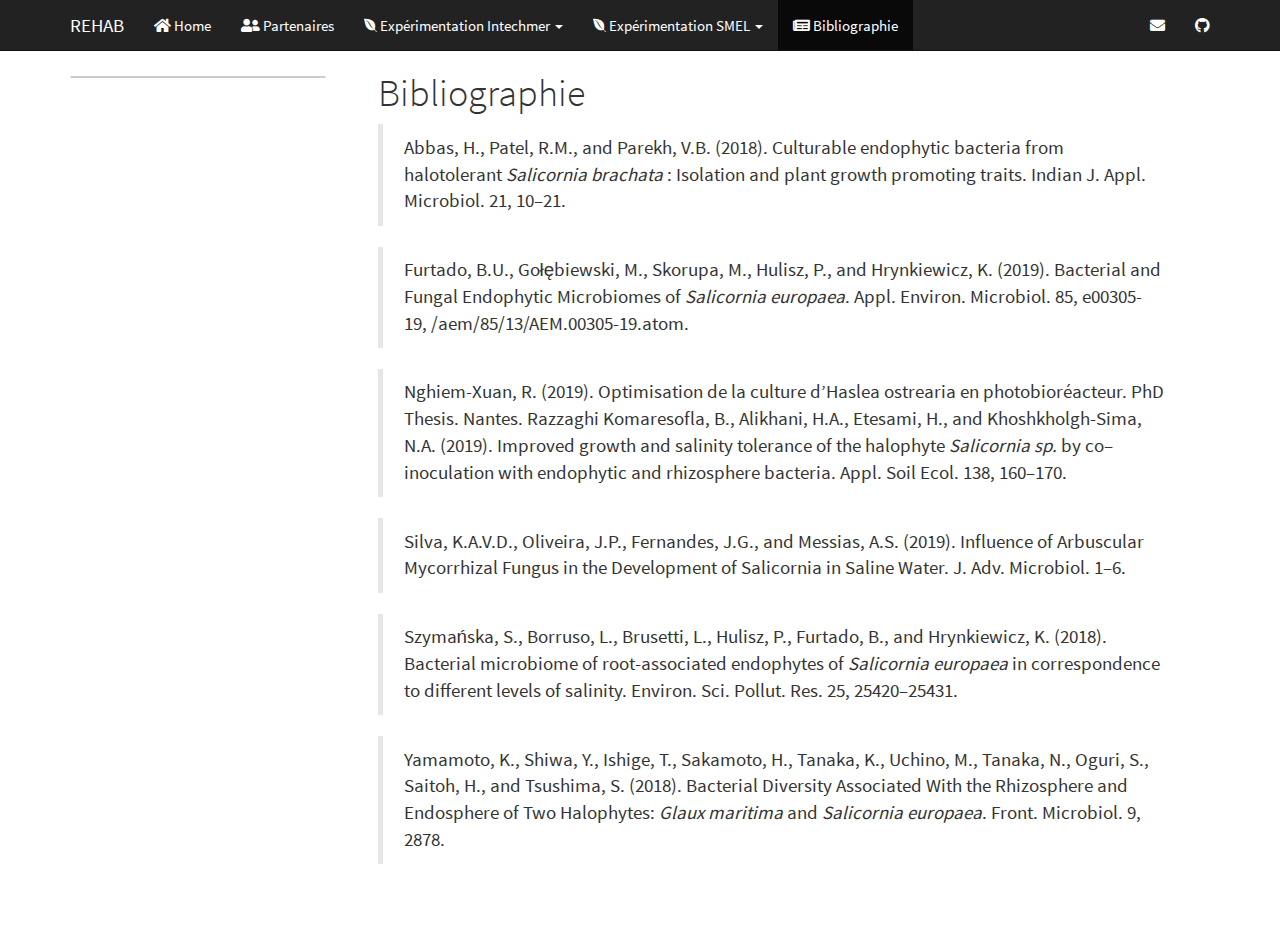
<file: docs/bibliographie.html>
<!DOCTYPE html>

<html>

<head>

<meta charset="utf-8" />
<meta name="generator" content="pandoc" />
<meta http-equiv="X-UA-Compatible" content="IE=EDGE" />




<title>Bibliographie</title>

<script src="site_libs/header-attrs-2.3.5/header-attrs.js"></script>
<script src="site_libs/jquery-1.11.3/jquery.min.js"></script>
<meta name="viewport" content="width=device-width, initial-scale=1" />
<link href="site_libs/bootstrap-3.3.5/css/cosmo.min.css" rel="stylesheet" />
<script src="site_libs/bootstrap-3.3.5/js/bootstrap.min.js"></script>
<script src="site_libs/bootstrap-3.3.5/shim/html5shiv.min.js"></script>
<script src="site_libs/bootstrap-3.3.5/shim/respond.min.js"></script>
<script src="site_libs/jqueryui-1.11.4/jquery-ui.min.js"></script>
<link href="site_libs/tocify-1.9.1/jquery.tocify.css" rel="stylesheet" />
<script src="site_libs/tocify-1.9.1/jquery.tocify.js"></script>
<script src="site_libs/navigation-1.1/tabsets.js"></script>
<link href="site_libs/highlightjs-9.12.0/default.css" rel="stylesheet" />
<script src="site_libs/highlightjs-9.12.0/highlight.js"></script>
<link href="site_libs/font-awesome-5.1.0/css/all.css" rel="stylesheet" />
<link href="site_libs/font-awesome-5.1.0/css/v4-shims.css" rel="stylesheet" />

<style type="text/css">code{white-space: pre;}</style>
<style type="text/css">
  pre:not([class]) {
    background-color: white;
  }
</style>
<script type="text/javascript">
if (window.hljs) {
  hljs.configure({languages: []});
  hljs.initHighlightingOnLoad();
  if (document.readyState && document.readyState === "complete") {
    window.setTimeout(function() { hljs.initHighlighting(); }, 0);
  }
}
</script>



<style type="text/css">
h1 {
  font-size: 34px;
}
h1.title {
  font-size: 38px;
}
h2 {
  font-size: 30px;
}
h3 {
  font-size: 24px;
}
h4 {
  font-size: 18px;
}
h5 {
  font-size: 16px;
}
h6 {
  font-size: 12px;
}
.table th:not([align]) {
  text-align: left;
}
</style>

<link rel="stylesheet" href="styles.css" type="text/css" />



<style type = "text/css">
.main-container {
  max-width: 940px;
  margin-left: auto;
  margin-right: auto;
}
code {
  color: inherit;
  background-color: rgba(0, 0, 0, 0.04);
}
img {
  max-width:100%;
}
.tabbed-pane {
  padding-top: 12px;
}
.html-widget {
  margin-bottom: 20px;
}
button.code-folding-btn:focus {
  outline: none;
}
summary {
  display: list-item;
}
</style>


<style type="text/css">
/* padding for bootstrap navbar */
body {
  padding-top: 51px;
  padding-bottom: 40px;
}
/* offset scroll position for anchor links (for fixed navbar)  */
.section h1 {
  padding-top: 56px;
  margin-top: -56px;
}
.section h2 {
  padding-top: 56px;
  margin-top: -56px;
}
.section h3 {
  padding-top: 56px;
  margin-top: -56px;
}
.section h4 {
  padding-top: 56px;
  margin-top: -56px;
}
.section h5 {
  padding-top: 56px;
  margin-top: -56px;
}
.section h6 {
  padding-top: 56px;
  margin-top: -56px;
}
.dropdown-submenu {
  position: relative;
}
.dropdown-submenu>.dropdown-menu {
  top: 0;
  left: 100%;
  margin-top: -6px;
  margin-left: -1px;
  border-radius: 0 6px 6px 6px;
}
.dropdown-submenu:hover>.dropdown-menu {
  display: block;
}
.dropdown-submenu>a:after {
  display: block;
  content: " ";
  float: right;
  width: 0;
  height: 0;
  border-color: transparent;
  border-style: solid;
  border-width: 5px 0 5px 5px;
  border-left-color: #cccccc;
  margin-top: 5px;
  margin-right: -10px;
}
.dropdown-submenu:hover>a:after {
  border-left-color: #ffffff;
}
.dropdown-submenu.pull-left {
  float: none;
}
.dropdown-submenu.pull-left>.dropdown-menu {
  left: -100%;
  margin-left: 10px;
  border-radius: 6px 0 6px 6px;
}
</style>

<script>
// manage active state of menu based on current page
$(document).ready(function () {
  // active menu anchor
  href = window.location.pathname
  href = href.substr(href.lastIndexOf('/') + 1)
  if (href === "")
    href = "index.html";
  var menuAnchor = $('a[href="' + href + '"]');

  // mark it active
  menuAnchor.parent().addClass('active');

  // if it's got a parent navbar menu mark it active as well
  menuAnchor.closest('li.dropdown').addClass('active');
});
</script>

<!-- tabsets -->

<style type="text/css">
.tabset-dropdown > .nav-tabs {
  display: inline-table;
  max-height: 500px;
  min-height: 44px;
  overflow-y: auto;
  background: white;
  border: 1px solid #ddd;
  border-radius: 4px;
}

.tabset-dropdown > .nav-tabs > li.active:before {
  content: "";
  font-family: 'Glyphicons Halflings';
  display: inline-block;
  padding: 10px;
  border-right: 1px solid #ddd;
}

.tabset-dropdown > .nav-tabs.nav-tabs-open > li.active:before {
  content: "&#xe258;";
  border: none;
}

.tabset-dropdown > .nav-tabs.nav-tabs-open:before {
  content: "";
  font-family: 'Glyphicons Halflings';
  display: inline-block;
  padding: 10px;
  border-right: 1px solid #ddd;
}

.tabset-dropdown > .nav-tabs > li.active {
  display: block;
}

.tabset-dropdown > .nav-tabs > li > a,
.tabset-dropdown > .nav-tabs > li > a:focus,
.tabset-dropdown > .nav-tabs > li > a:hover {
  border: none;
  display: inline-block;
  border-radius: 4px;
  background-color: transparent;
}

.tabset-dropdown > .nav-tabs.nav-tabs-open > li {
  display: block;
  float: none;
}

.tabset-dropdown > .nav-tabs > li {
  display: none;
}
</style>

<!-- code folding -->



<style type="text/css">

#TOC {
  margin: 25px 0px 20px 0px;
}
@media (max-width: 768px) {
#TOC {
  position: relative;
  width: 100%;
}
}

@media print {
.toc-content {
  /* see https://github.com/w3c/csswg-drafts/issues/4434 */
  float: right;
}
}

.toc-content {
  padding-left: 30px;
  padding-right: 40px;
}

div.main-container {
  max-width: 1200px;
}

div.tocify {
  width: 20%;
  max-width: 260px;
  max-height: 85%;
}

@media (min-width: 768px) and (max-width: 991px) {
  div.tocify {
    width: 25%;
  }
}

@media (max-width: 767px) {
  div.tocify {
    width: 100%;
    max-width: none;
  }
}

.tocify ul, .tocify li {
  line-height: 20px;
}

.tocify-subheader .tocify-item {
  font-size: 0.90em;
}

.tocify .list-group-item {
  border-radius: 0px;
}


</style>



</head>

<body>


<div class="container-fluid main-container">


<!-- setup 3col/9col grid for toc_float and main content  -->
<div class="row-fluid">
<div class="col-xs-12 col-sm-4 col-md-3">
<div id="TOC" class="tocify">
</div>
</div>

<div class="toc-content col-xs-12 col-sm-8 col-md-9">




<div class="navbar navbar-default  navbar-fixed-top" role="navigation">
  <div class="container">
    <div class="navbar-header">
      <button type="button" class="navbar-toggle collapsed" data-toggle="collapse" data-target="#navbar">
        <span class="icon-bar"></span>
        <span class="icon-bar"></span>
        <span class="icon-bar"></span>
      </button>
      <a class="navbar-brand" href="index.html">REHAB</a>
    </div>
    <div id="navbar" class="navbar-collapse collapse">
      <ul class="nav navbar-nav">
        <li>
  <a href="index.html">
    <span class="fa fa-home"></span>
     
    Home
  </a>
</li>
<li>
  <a href="partenaires.html">
    <span class="fa fa-user-friends"></span>
     
    Partenaires
  </a>
</li>
<li class="dropdown">
  <a href="#" class="dropdown-toggle" data-toggle="dropdown" role="button" aria-expanded="false">
    <span class="fa fa-envira"></span>
     
    Expérimentation Intechmer
     
    <span class="caret"></span>
  </a>
  <ul class="dropdown-menu" role="menu">
    <li>
      <a href="proto_intechmer.html">Protocoles</a>
    </li>
    <li>
      <a href="bac_intechmer.html">Suivi bacs de culture</a>
    </li>
    <li>
      <a href="croissance_intechmer.html">Suivi croissance salicorne</a>
    </li>
  </ul>
</li>
<li class="dropdown">
  <a href="#" class="dropdown-toggle" data-toggle="dropdown" role="button" aria-expanded="false">
    <span class="fa fa-envira"></span>
     
    Expérimentation SMEL
     
    <span class="caret"></span>
  </a>
  <ul class="dropdown-menu" role="menu">
    <li>
      <a href="proto_smel.html">Protocoles</a>
    </li>
    <li>
      <a href="resultat_smel.html">Résultats intermédiaires</a>
    </li>
    <li>
      <a href="croissance_smel.html">Croissance de la Salicorne</a>
    </li>
    <li>
      <a href="suivi_claires.html">Suivi physico-chimique des claires</a>
    </li>
  </ul>
</li>
<li>
  <a href="bibliographie.html">
    <span class="fa fa-newspaper"></span>
     
    Bibliographie
  </a>
</li>
      </ul>
      <ul class="nav navbar-nav navbar-right">
        <li>
  <a href="mailto:RégisGALLON&lt;regis.gallon@lecnam.net&gt;?subject=[REHAB]">
    <span class="fa fa-envelope"></span>
     
  </a>
</li>
<li>
  <a href="https://github.com/gallonr/REHAB">
    <span class="fa fa-github"></span>
     
  </a>
</li>
      </ul>
    </div><!--/.nav-collapse -->
  </div><!--/.container -->
</div><!--/.navbar -->

<div class="fluid-row" id="header">



<h1 class="title toc-ignore">Bibliographie</h1>

</div>


<blockquote>
<p>Abbas, H., Patel, R.M., and Parekh, V.B. (2018). Culturable endophytic bacteria from halotolerant <em>Salicornia brachata</em> : Isolation and plant growth promoting traits. Indian J. Appl. Microbiol. 21, 10–21.</p>
</blockquote>
<blockquote>
<p>Furtado, B.U., Gołębiewski, M., Skorupa, M., Hulisz, P., and Hrynkiewicz, K. (2019). Bacterial and Fungal Endophytic Microbiomes of <em>Salicornia europaea</em>. Appl. Environ. Microbiol. 85, e00305-19, /aem/85/13/AEM.00305-19.atom.</p>
</blockquote>
<blockquote>
<p>Nghiem-Xuan, R. (2019). Optimisation de la culture d’Haslea ostrearia en photobioréacteur. PhD Thesis. Nantes.
Razzaghi Komaresofla, B., Alikhani, H.A., Etesami, H., and Khoshkholgh-Sima, N.A. (2019). Improved growth and salinity tolerance of the halophyte <em>Salicornia sp.</em> by co–inoculation with endophytic and rhizosphere bacteria. Appl. Soil Ecol. 138, 160–170.</p>
</blockquote>
<blockquote>
<p>Silva, K.A.V.D., Oliveira, J.P., Fernandes, J.G., and Messias, A.S. (2019). Influence of Arbuscular Mycorrhizal Fungus in the Development of Salicornia in Saline Water. J. Adv. Microbiol. 1–6.</p>
</blockquote>
<blockquote>
<p>Szymańska, S., Borruso, L., Brusetti, L., Hulisz, P., Furtado, B., and Hrynkiewicz, K. (2018). Bacterial microbiome of root-associated endophytes of <em>Salicornia europaea</em> in correspondence to different levels of salinity. Environ. Sci. Pollut. Res. 25, 25420–25431.</p>
</blockquote>
<blockquote>
<p>Yamamoto, K., Shiwa, Y., Ishige, T., Sakamoto, H., Tanaka, K., Uchino, M., Tanaka, N., Oguri, S., Saitoh, H., and Tsushima, S. (2018). Bacterial Diversity Associated With the Rhizosphere and Endosphere of Two Halophytes: <em>Glaux maritima</em> and <em>Salicornia europaea</em>. Front. Microbiol. 9, 2878.</p>
</blockquote>



</div>
</div>

</div>

<script>

// add bootstrap table styles to pandoc tables
function bootstrapStylePandocTables() {
  $('tr.header').parent('thead').parent('table').addClass('table table-condensed');
}
$(document).ready(function () {
  bootstrapStylePandocTables();
});


</script>

<!-- tabsets -->

<script>
$(document).ready(function () {
  window.buildTabsets("TOC");
});

$(document).ready(function () {
  $('.tabset-dropdown > .nav-tabs > li').click(function () {
    $(this).parent().toggleClass('nav-tabs-open')
  });
});
</script>

<!-- code folding -->

<script>
$(document).ready(function ()  {

    // move toc-ignore selectors from section div to header
    $('div.section.toc-ignore')
        .removeClass('toc-ignore')
        .children('h1,h2,h3,h4,h5').addClass('toc-ignore');

    // establish options
    var options = {
      selectors: "h1,h2,h3",
      theme: "bootstrap3",
      context: '.toc-content',
      hashGenerator: function (text) {
        return text.replace(/[.\\/?&!#<>]/g, '').replace(/\s/g, '_');
      },
      ignoreSelector: ".toc-ignore",
      scrollTo: 0
    };
    options.showAndHide = true;
    options.smoothScroll = true;

    // tocify
    var toc = $("#TOC").tocify(options).data("toc-tocify");
});
</script>

<!-- dynamically load mathjax for compatibility with self-contained -->
<script>
  (function () {
    var script = document.createElement("script");
    script.type = "text/javascript";
    script.src  = "https://mathjax.rstudio.com/latest/MathJax.js?config=TeX-AMS-MML_HTMLorMML";
    document.getElementsByTagName("head")[0].appendChild(script);
  })();
</script>

</body>
</html>
</file>
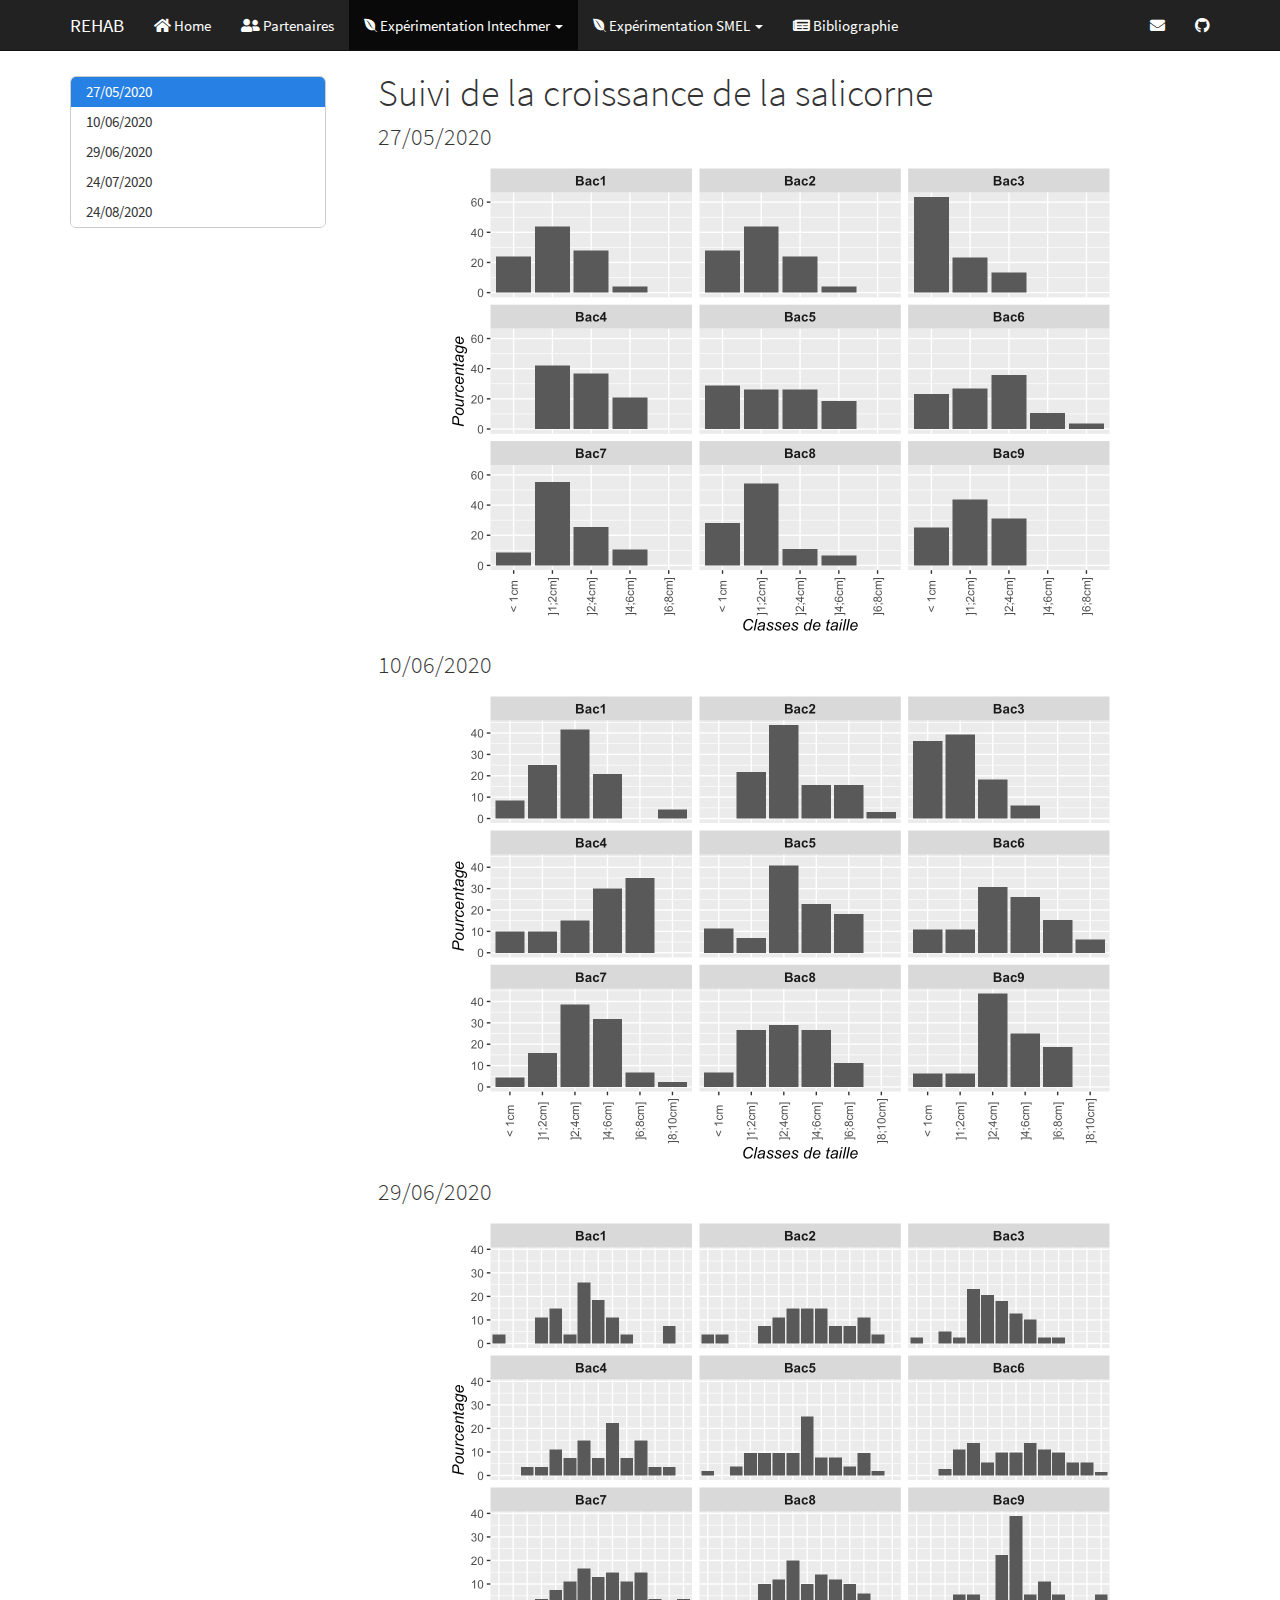
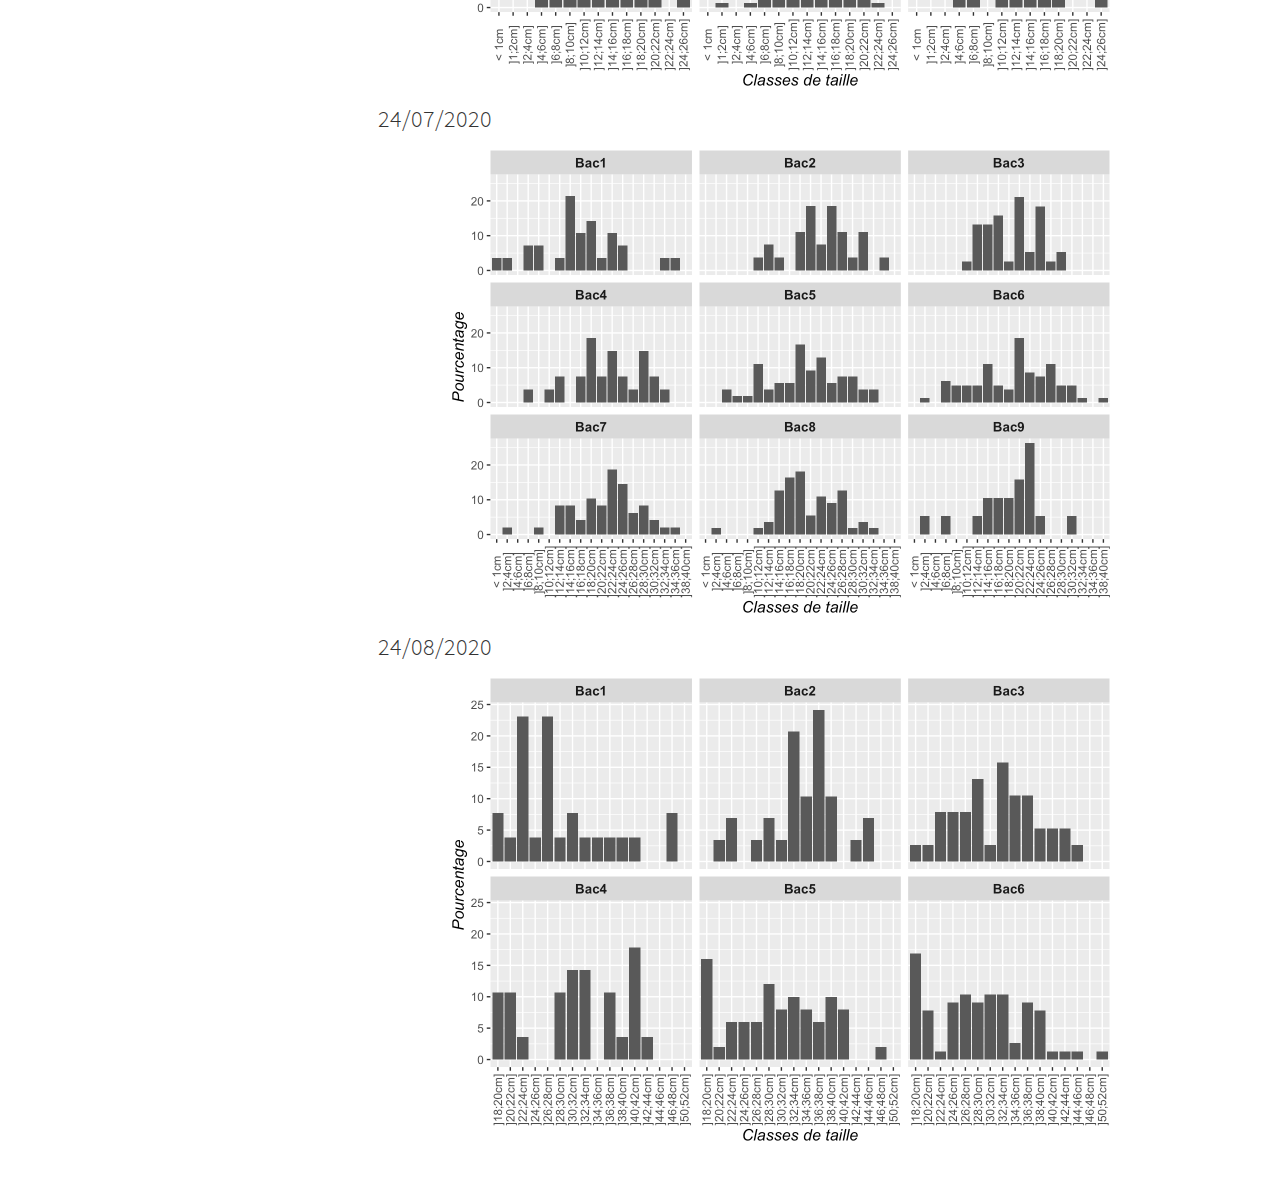
<file: docs/croissance_intechmer.html>
<!DOCTYPE html>

<html>

<head>

<meta charset="utf-8" />
<meta name="generator" content="pandoc" />
<meta http-equiv="X-UA-Compatible" content="IE=EDGE" />




<title>Suivi de la croissance de la salicorne</title>

<script src="site_libs/header-attrs-2.3.5/header-attrs.js"></script>
<script src="site_libs/jquery-1.11.3/jquery.min.js"></script>
<meta name="viewport" content="width=device-width, initial-scale=1" />
<link href="site_libs/bootstrap-3.3.5/css/cosmo.min.css" rel="stylesheet" />
<script src="site_libs/bootstrap-3.3.5/js/bootstrap.min.js"></script>
<script src="site_libs/bootstrap-3.3.5/shim/html5shiv.min.js"></script>
<script src="site_libs/bootstrap-3.3.5/shim/respond.min.js"></script>
<script src="site_libs/jqueryui-1.11.4/jquery-ui.min.js"></script>
<link href="site_libs/tocify-1.9.1/jquery.tocify.css" rel="stylesheet" />
<script src="site_libs/tocify-1.9.1/jquery.tocify.js"></script>
<script src="site_libs/navigation-1.1/tabsets.js"></script>
<link href="site_libs/highlightjs-9.12.0/default.css" rel="stylesheet" />
<script src="site_libs/highlightjs-9.12.0/highlight.js"></script>
<link href="site_libs/font-awesome-5.1.0/css/all.css" rel="stylesheet" />
<link href="site_libs/font-awesome-5.1.0/css/v4-shims.css" rel="stylesheet" />

<style type="text/css">code{white-space: pre;}</style>
<style type="text/css">
  pre:not([class]) {
    background-color: white;
  }
</style>
<script type="text/javascript">
if (window.hljs) {
  hljs.configure({languages: []});
  hljs.initHighlightingOnLoad();
  if (document.readyState && document.readyState === "complete") {
    window.setTimeout(function() { hljs.initHighlighting(); }, 0);
  }
}
</script>



<style type="text/css">
h1 {
  font-size: 34px;
}
h1.title {
  font-size: 38px;
}
h2 {
  font-size: 30px;
}
h3 {
  font-size: 24px;
}
h4 {
  font-size: 18px;
}
h5 {
  font-size: 16px;
}
h6 {
  font-size: 12px;
}
.table th:not([align]) {
  text-align: left;
}
</style>

<link rel="stylesheet" href="styles.css" type="text/css" />



<style type = "text/css">
.main-container {
  max-width: 940px;
  margin-left: auto;
  margin-right: auto;
}
code {
  color: inherit;
  background-color: rgba(0, 0, 0, 0.04);
}
img {
  max-width:100%;
}
.tabbed-pane {
  padding-top: 12px;
}
.html-widget {
  margin-bottom: 20px;
}
button.code-folding-btn:focus {
  outline: none;
}
summary {
  display: list-item;
}
</style>


<style type="text/css">
/* padding for bootstrap navbar */
body {
  padding-top: 51px;
  padding-bottom: 40px;
}
/* offset scroll position for anchor links (for fixed navbar)  */
.section h1 {
  padding-top: 56px;
  margin-top: -56px;
}
.section h2 {
  padding-top: 56px;
  margin-top: -56px;
}
.section h3 {
  padding-top: 56px;
  margin-top: -56px;
}
.section h4 {
  padding-top: 56px;
  margin-top: -56px;
}
.section h5 {
  padding-top: 56px;
  margin-top: -56px;
}
.section h6 {
  padding-top: 56px;
  margin-top: -56px;
}
.dropdown-submenu {
  position: relative;
}
.dropdown-submenu>.dropdown-menu {
  top: 0;
  left: 100%;
  margin-top: -6px;
  margin-left: -1px;
  border-radius: 0 6px 6px 6px;
}
.dropdown-submenu:hover>.dropdown-menu {
  display: block;
}
.dropdown-submenu>a:after {
  display: block;
  content: " ";
  float: right;
  width: 0;
  height: 0;
  border-color: transparent;
  border-style: solid;
  border-width: 5px 0 5px 5px;
  border-left-color: #cccccc;
  margin-top: 5px;
  margin-right: -10px;
}
.dropdown-submenu:hover>a:after {
  border-left-color: #ffffff;
}
.dropdown-submenu.pull-left {
  float: none;
}
.dropdown-submenu.pull-left>.dropdown-menu {
  left: -100%;
  margin-left: 10px;
  border-radius: 6px 0 6px 6px;
}
</style>

<script>
// manage active state of menu based on current page
$(document).ready(function () {
  // active menu anchor
  href = window.location.pathname
  href = href.substr(href.lastIndexOf('/') + 1)
  if (href === "")
    href = "index.html";
  var menuAnchor = $('a[href="' + href + '"]');

  // mark it active
  menuAnchor.parent().addClass('active');

  // if it's got a parent navbar menu mark it active as well
  menuAnchor.closest('li.dropdown').addClass('active');
});
</script>

<!-- tabsets -->

<style type="text/css">
.tabset-dropdown > .nav-tabs {
  display: inline-table;
  max-height: 500px;
  min-height: 44px;
  overflow-y: auto;
  background: white;
  border: 1px solid #ddd;
  border-radius: 4px;
}

.tabset-dropdown > .nav-tabs > li.active:before {
  content: "";
  font-family: 'Glyphicons Halflings';
  display: inline-block;
  padding: 10px;
  border-right: 1px solid #ddd;
}

.tabset-dropdown > .nav-tabs.nav-tabs-open > li.active:before {
  content: "&#xe258;";
  border: none;
}

.tabset-dropdown > .nav-tabs.nav-tabs-open:before {
  content: "";
  font-family: 'Glyphicons Halflings';
  display: inline-block;
  padding: 10px;
  border-right: 1px solid #ddd;
}

.tabset-dropdown > .nav-tabs > li.active {
  display: block;
}

.tabset-dropdown > .nav-tabs > li > a,
.tabset-dropdown > .nav-tabs > li > a:focus,
.tabset-dropdown > .nav-tabs > li > a:hover {
  border: none;
  display: inline-block;
  border-radius: 4px;
  background-color: transparent;
}

.tabset-dropdown > .nav-tabs.nav-tabs-open > li {
  display: block;
  float: none;
}

.tabset-dropdown > .nav-tabs > li {
  display: none;
}
</style>

<!-- code folding -->



<style type="text/css">

#TOC {
  margin: 25px 0px 20px 0px;
}
@media (max-width: 768px) {
#TOC {
  position: relative;
  width: 100%;
}
}

@media print {
.toc-content {
  /* see https://github.com/w3c/csswg-drafts/issues/4434 */
  float: right;
}
}

.toc-content {
  padding-left: 30px;
  padding-right: 40px;
}

div.main-container {
  max-width: 1200px;
}

div.tocify {
  width: 20%;
  max-width: 260px;
  max-height: 85%;
}

@media (min-width: 768px) and (max-width: 991px) {
  div.tocify {
    width: 25%;
  }
}

@media (max-width: 767px) {
  div.tocify {
    width: 100%;
    max-width: none;
  }
}

.tocify ul, .tocify li {
  line-height: 20px;
}

.tocify-subheader .tocify-item {
  font-size: 0.90em;
}

.tocify .list-group-item {
  border-radius: 0px;
}


</style>



</head>

<body>


<div class="container-fluid main-container">


<!-- setup 3col/9col grid for toc_float and main content  -->
<div class="row-fluid">
<div class="col-xs-12 col-sm-4 col-md-3">
<div id="TOC" class="tocify">
</div>
</div>

<div class="toc-content col-xs-12 col-sm-8 col-md-9">




<div class="navbar navbar-default  navbar-fixed-top" role="navigation">
  <div class="container">
    <div class="navbar-header">
      <button type="button" class="navbar-toggle collapsed" data-toggle="collapse" data-target="#navbar">
        <span class="icon-bar"></span>
        <span class="icon-bar"></span>
        <span class="icon-bar"></span>
      </button>
      <a class="navbar-brand" href="index.html">REHAB</a>
    </div>
    <div id="navbar" class="navbar-collapse collapse">
      <ul class="nav navbar-nav">
        <li>
  <a href="index.html">
    <span class="fa fa-home"></span>
     
    Home
  </a>
</li>
<li>
  <a href="partenaires.html">
    <span class="fa fa-user-friends"></span>
     
    Partenaires
  </a>
</li>
<li class="dropdown">
  <a href="#" class="dropdown-toggle" data-toggle="dropdown" role="button" aria-expanded="false">
    <span class="fa fa-envira"></span>
     
    Expérimentation Intechmer
     
    <span class="caret"></span>
  </a>
  <ul class="dropdown-menu" role="menu">
    <li>
      <a href="proto_intechmer.html">Protocoles</a>
    </li>
    <li>
      <a href="bac_intechmer.html">Suivi bacs de culture</a>
    </li>
    <li>
      <a href="croissance_intechmer.html">Suivi croissance salicorne</a>
    </li>
  </ul>
</li>
<li class="dropdown">
  <a href="#" class="dropdown-toggle" data-toggle="dropdown" role="button" aria-expanded="false">
    <span class="fa fa-envira"></span>
     
    Expérimentation SMEL
     
    <span class="caret"></span>
  </a>
  <ul class="dropdown-menu" role="menu">
    <li>
      <a href="proto_smel.html">Protocoles</a>
    </li>
    <li>
      <a href="resultat_smel.html">Résultats intermédiaires</a>
    </li>
    <li>
      <a href="croissance_smel.html">Croissance de la Salicorne</a>
    </li>
    <li>
      <a href="suivi_claires.html">Suivi physico-chimique des claires</a>
    </li>
  </ul>
</li>
<li>
  <a href="bibliographie.html">
    <span class="fa fa-newspaper"></span>
     
    Bibliographie
  </a>
</li>
      </ul>
      <ul class="nav navbar-nav navbar-right">
        <li>
  <a href="mailto:RégisGALLON&lt;regis.gallon@lecnam.net&gt;?subject=[REHAB]">
    <span class="fa fa-envelope"></span>
     
  </a>
</li>
<li>
  <a href="https://github.com/gallonr/REHAB">
    <span class="fa fa-github"></span>
     
  </a>
</li>
      </ul>
    </div><!--/.nav-collapse -->
  </div><!--/.container -->
</div><!--/.navbar -->

<div class="fluid-row" id="header">



<h1 class="title toc-ignore">Suivi de la croissance de la salicorne</h1>

</div>


<div id="section" class="section level3">
<h3>27/05/2020</h3>
<p><img src="croissance_intechmer_files/figure-html/S27052020plot-1.png" width="672" style="display: block; margin: auto;" /></p>
</div>
<div id="section-1" class="section level3">
<h3>10/06/2020</h3>
<p><img src="croissance_intechmer_files/figure-html/S10062020plot-1.png" width="672" style="display: block; margin: auto;" /></p>
</div>
<div id="section-2" class="section level3">
<h3>29/06/2020</h3>
<p><img src="croissance_intechmer_files/figure-html/S29062020plot-1.png" width="672" style="display: block; margin: auto;" /></p>
</div>
<div id="section-3" class="section level3">
<h3>24/07/2020</h3>
<p><img src="croissance_intechmer_files/figure-html/S24072020plot-1.png" width="672" style="display: block; margin: auto;" /></p>
</div>
<div id="section-4" class="section level3">
<h3>24/08/2020</h3>
<p><img src="croissance_intechmer_files/figure-html/S24082020plot-1.png" width="672" style="display: block; margin: auto;" /></p>
</div>



</div>
</div>

</div>

<script>

// add bootstrap table styles to pandoc tables
function bootstrapStylePandocTables() {
  $('tr.header').parent('thead').parent('table').addClass('table table-condensed');
}
$(document).ready(function () {
  bootstrapStylePandocTables();
});


</script>

<!-- tabsets -->

<script>
$(document).ready(function () {
  window.buildTabsets("TOC");
});

$(document).ready(function () {
  $('.tabset-dropdown > .nav-tabs > li').click(function () {
    $(this).parent().toggleClass('nav-tabs-open')
  });
});
</script>

<!-- code folding -->

<script>
$(document).ready(function ()  {

    // move toc-ignore selectors from section div to header
    $('div.section.toc-ignore')
        .removeClass('toc-ignore')
        .children('h1,h2,h3,h4,h5').addClass('toc-ignore');

    // establish options
    var options = {
      selectors: "h1,h2,h3",
      theme: "bootstrap3",
      context: '.toc-content',
      hashGenerator: function (text) {
        return text.replace(/[.\\/?&!#<>]/g, '').replace(/\s/g, '_');
      },
      ignoreSelector: ".toc-ignore",
      scrollTo: 0
    };
    options.showAndHide = true;
    options.smoothScroll = true;

    // tocify
    var toc = $("#TOC").tocify(options).data("toc-tocify");
});
</script>

<!-- dynamically load mathjax for compatibility with self-contained -->
<script>
  (function () {
    var script = document.createElement("script");
    script.type = "text/javascript";
    script.src  = "https://mathjax.rstudio.com/latest/MathJax.js?config=TeX-AMS-MML_HTMLorMML";
    document.getElementsByTagName("head")[0].appendChild(script);
  })();
</script>

</body>
</html>
</file>
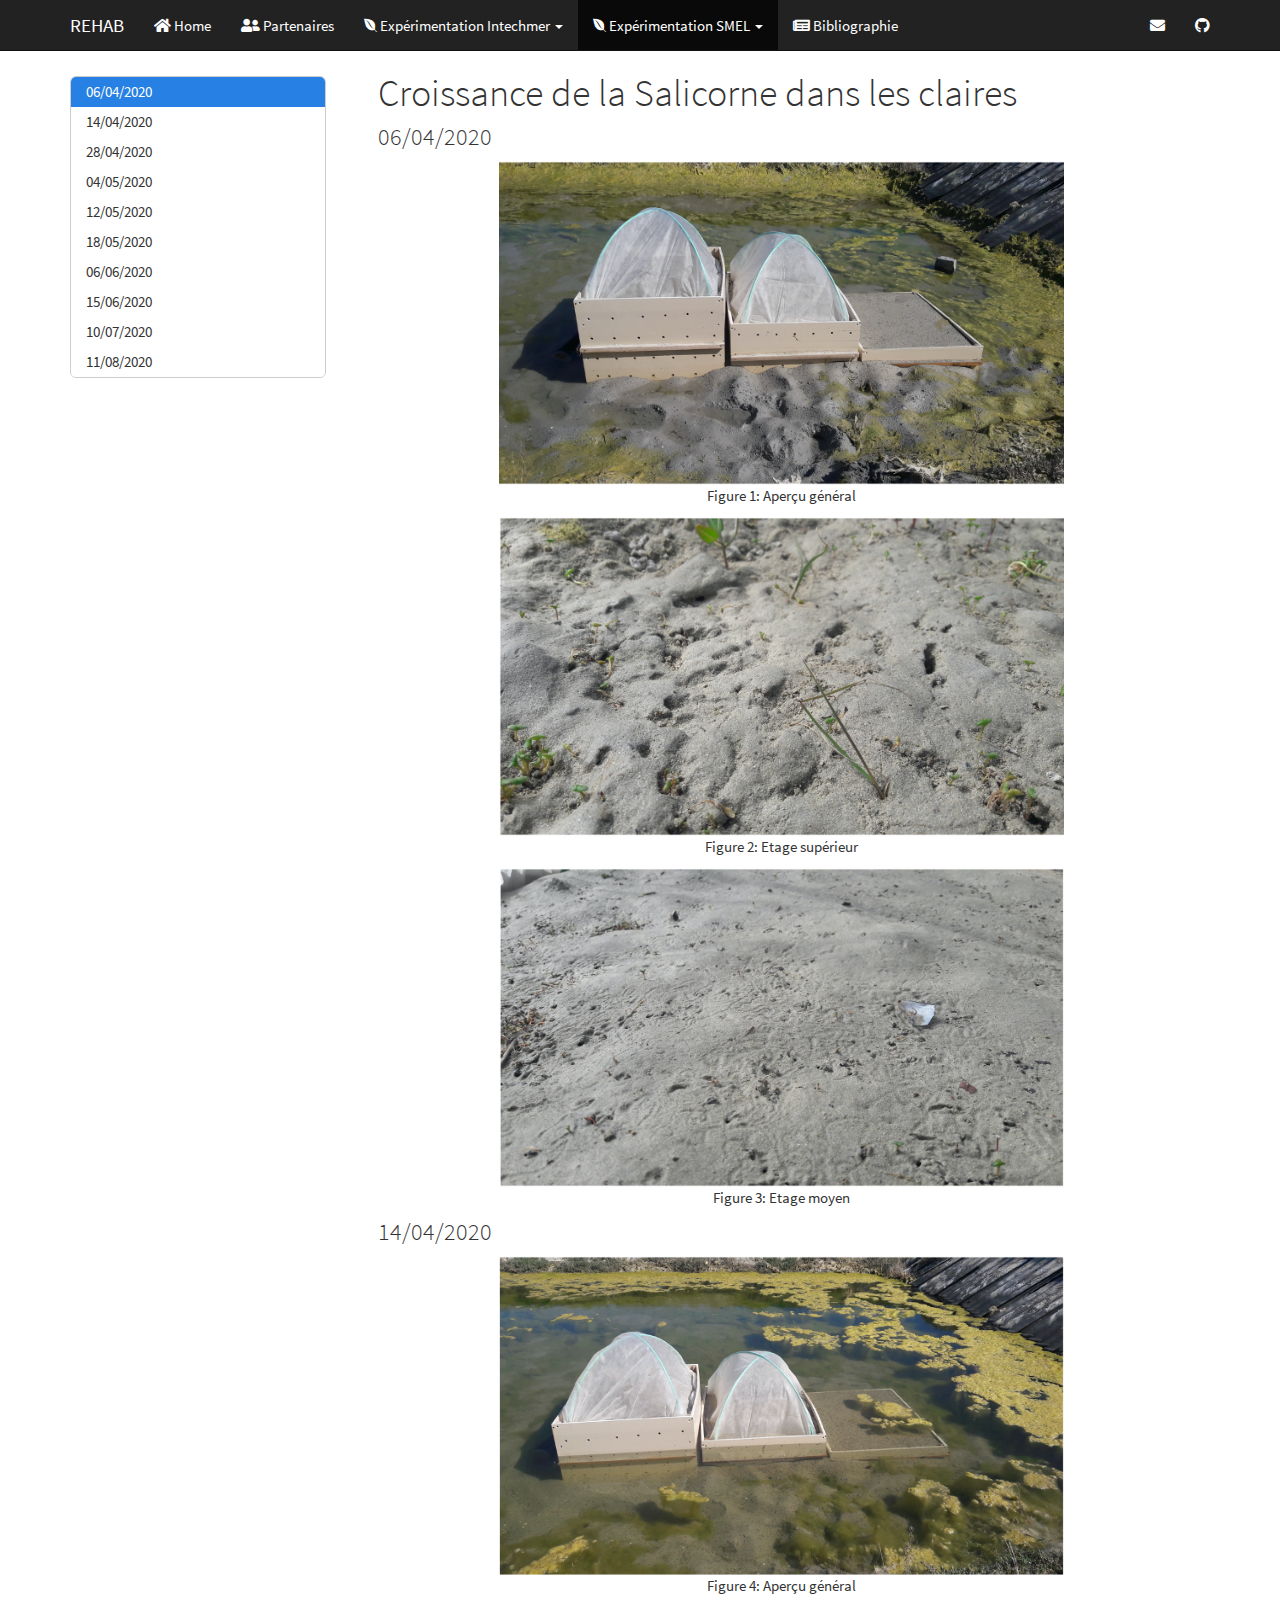
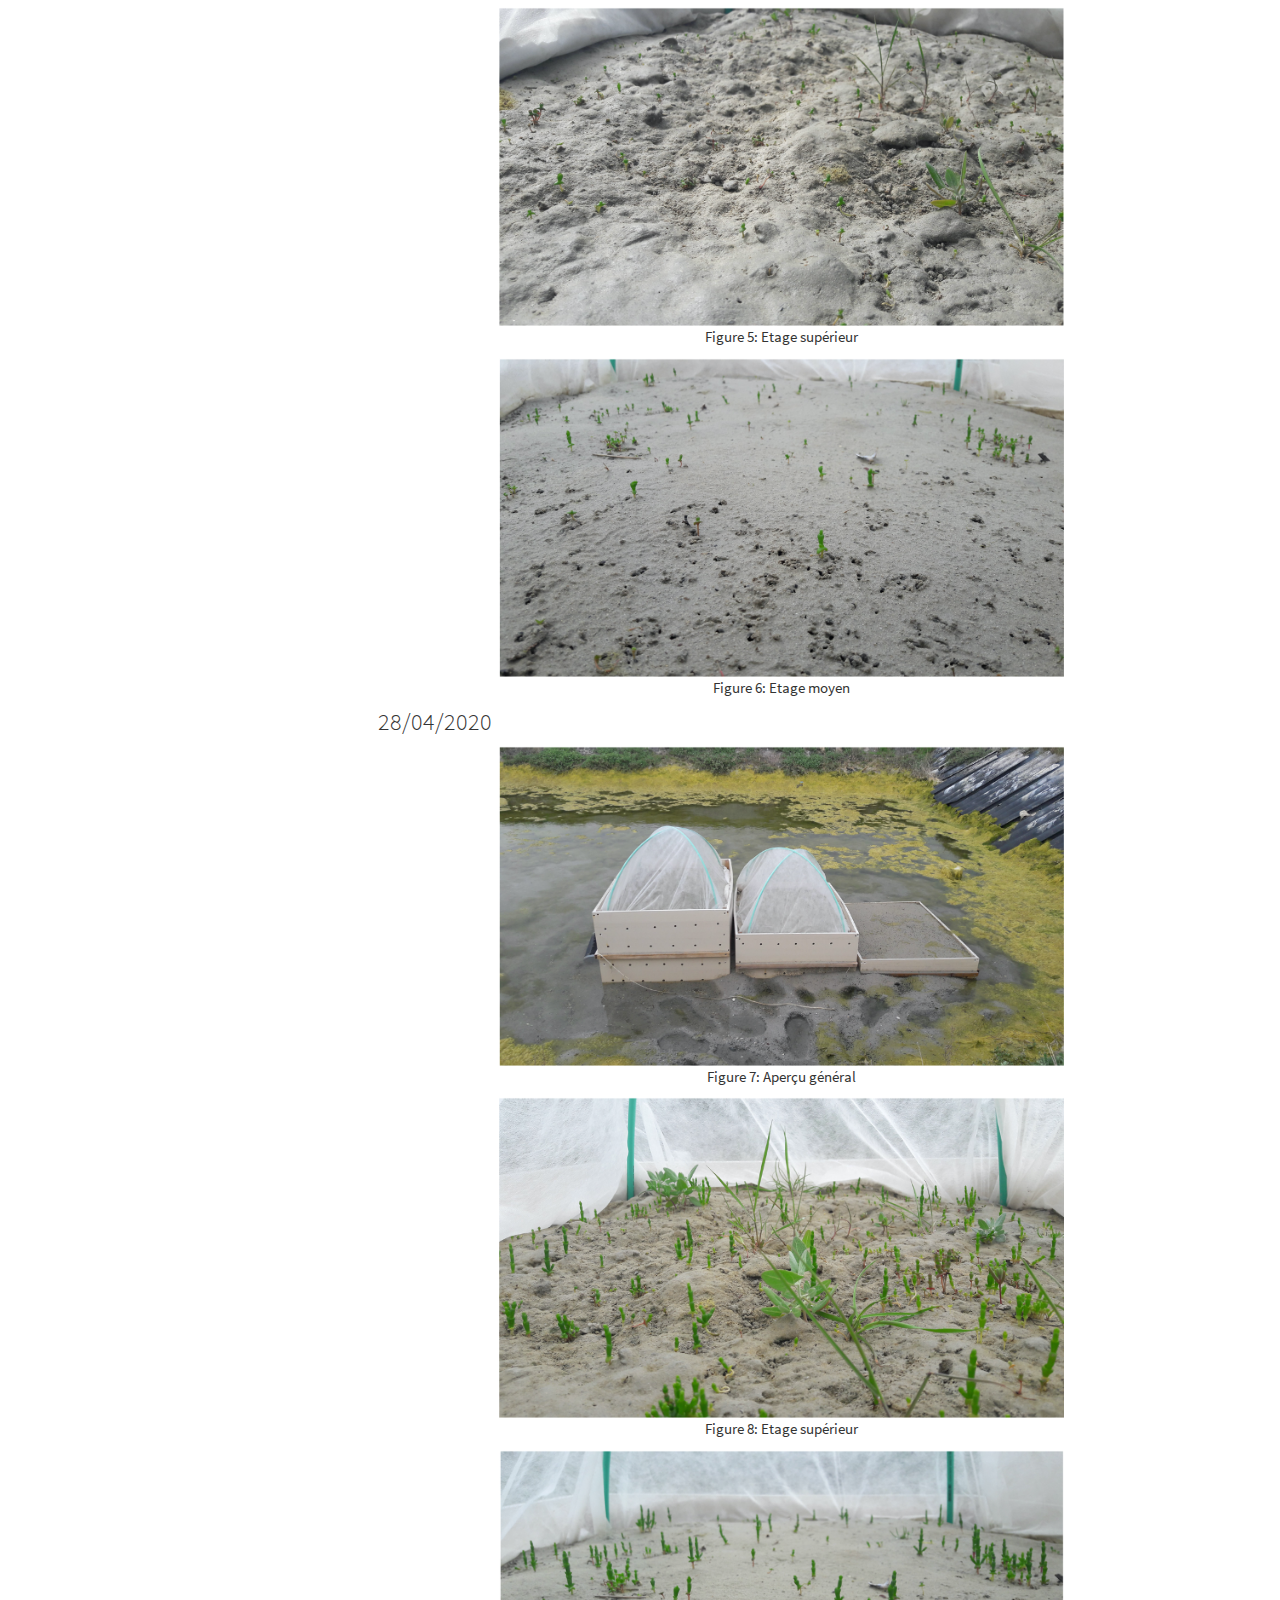
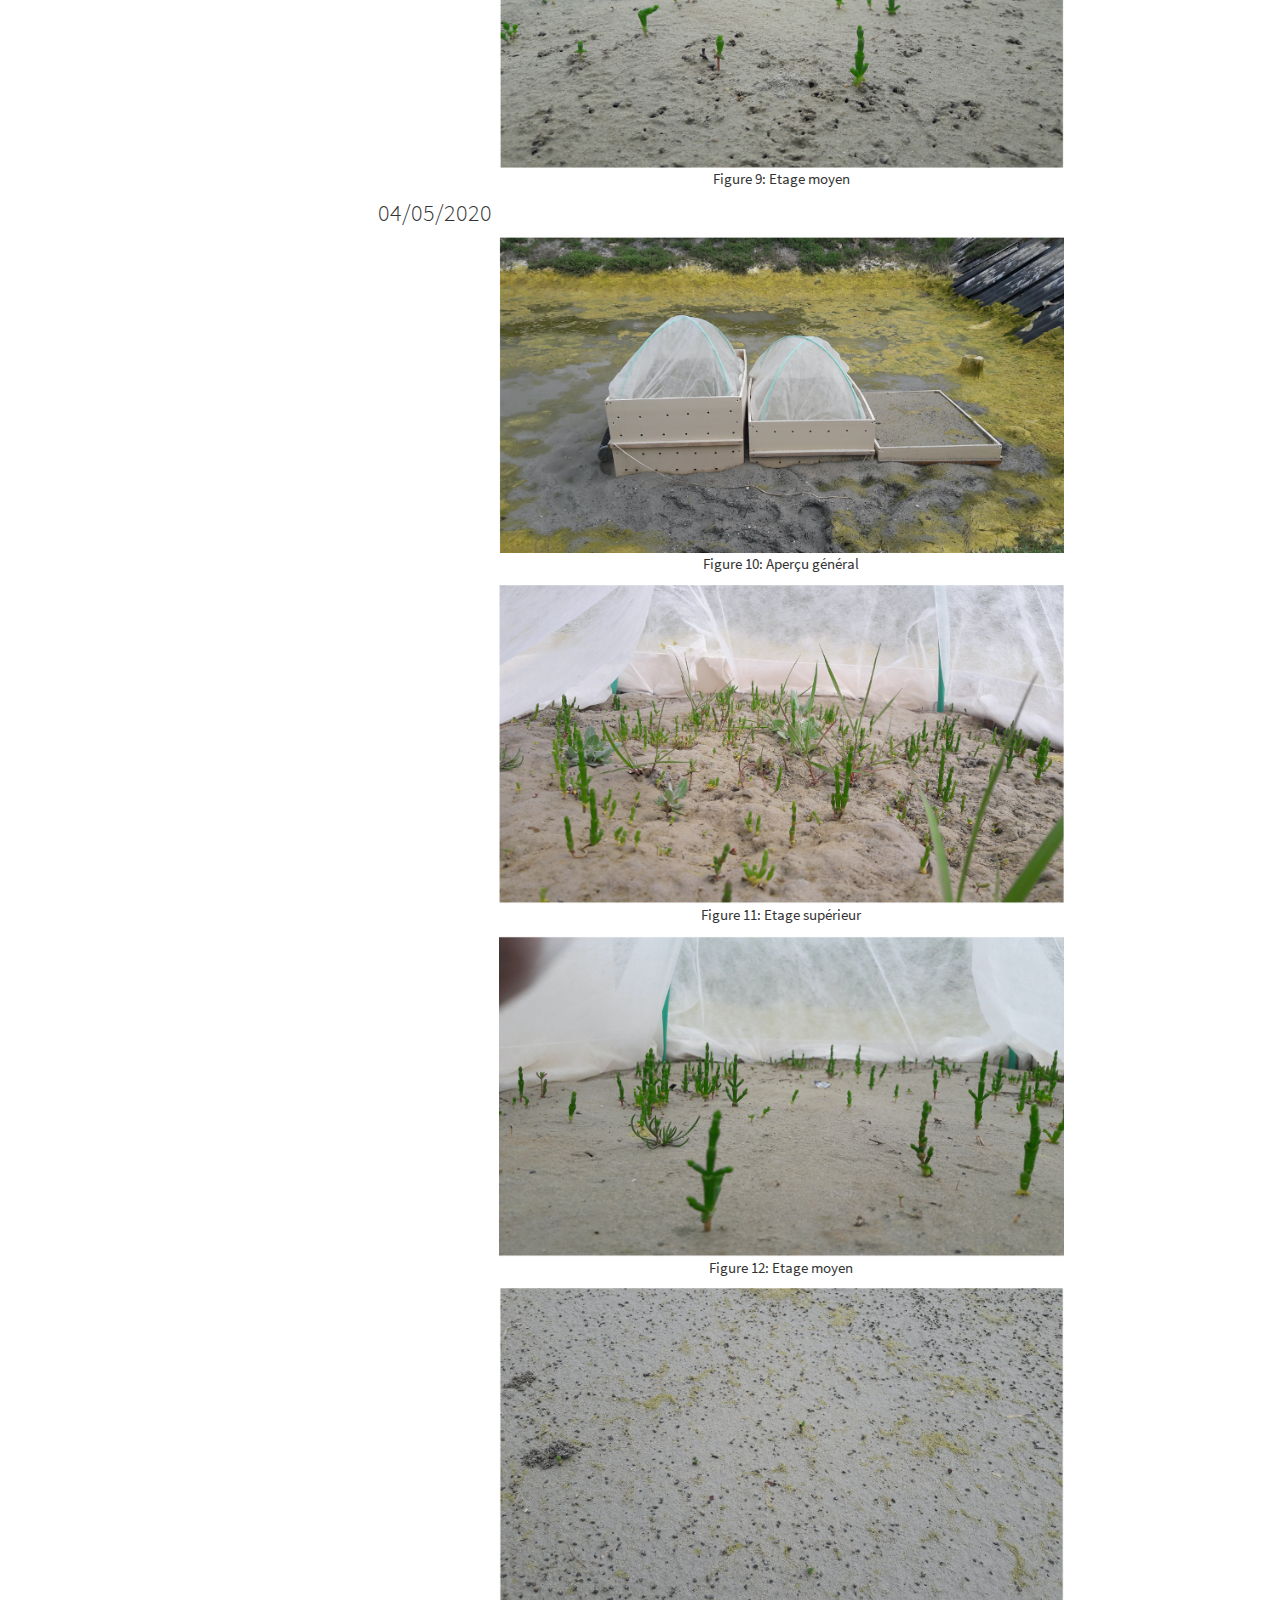
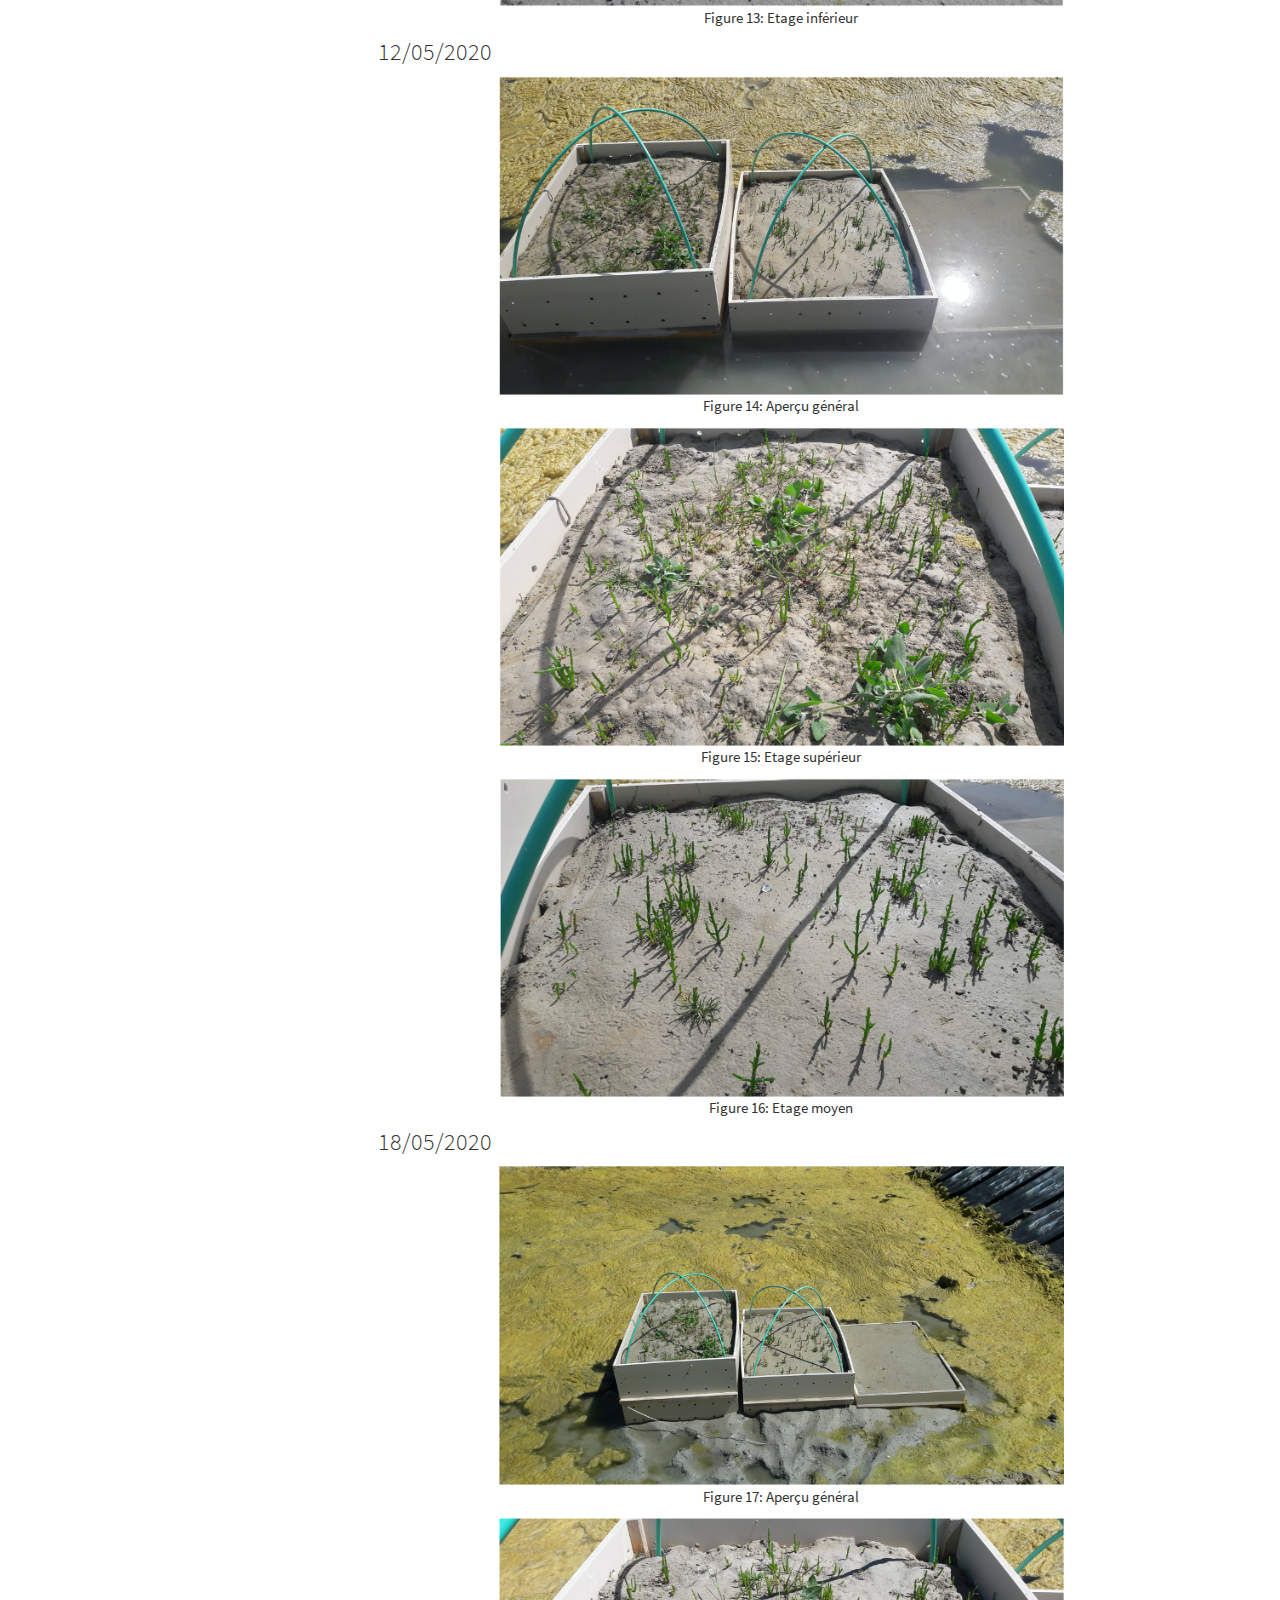
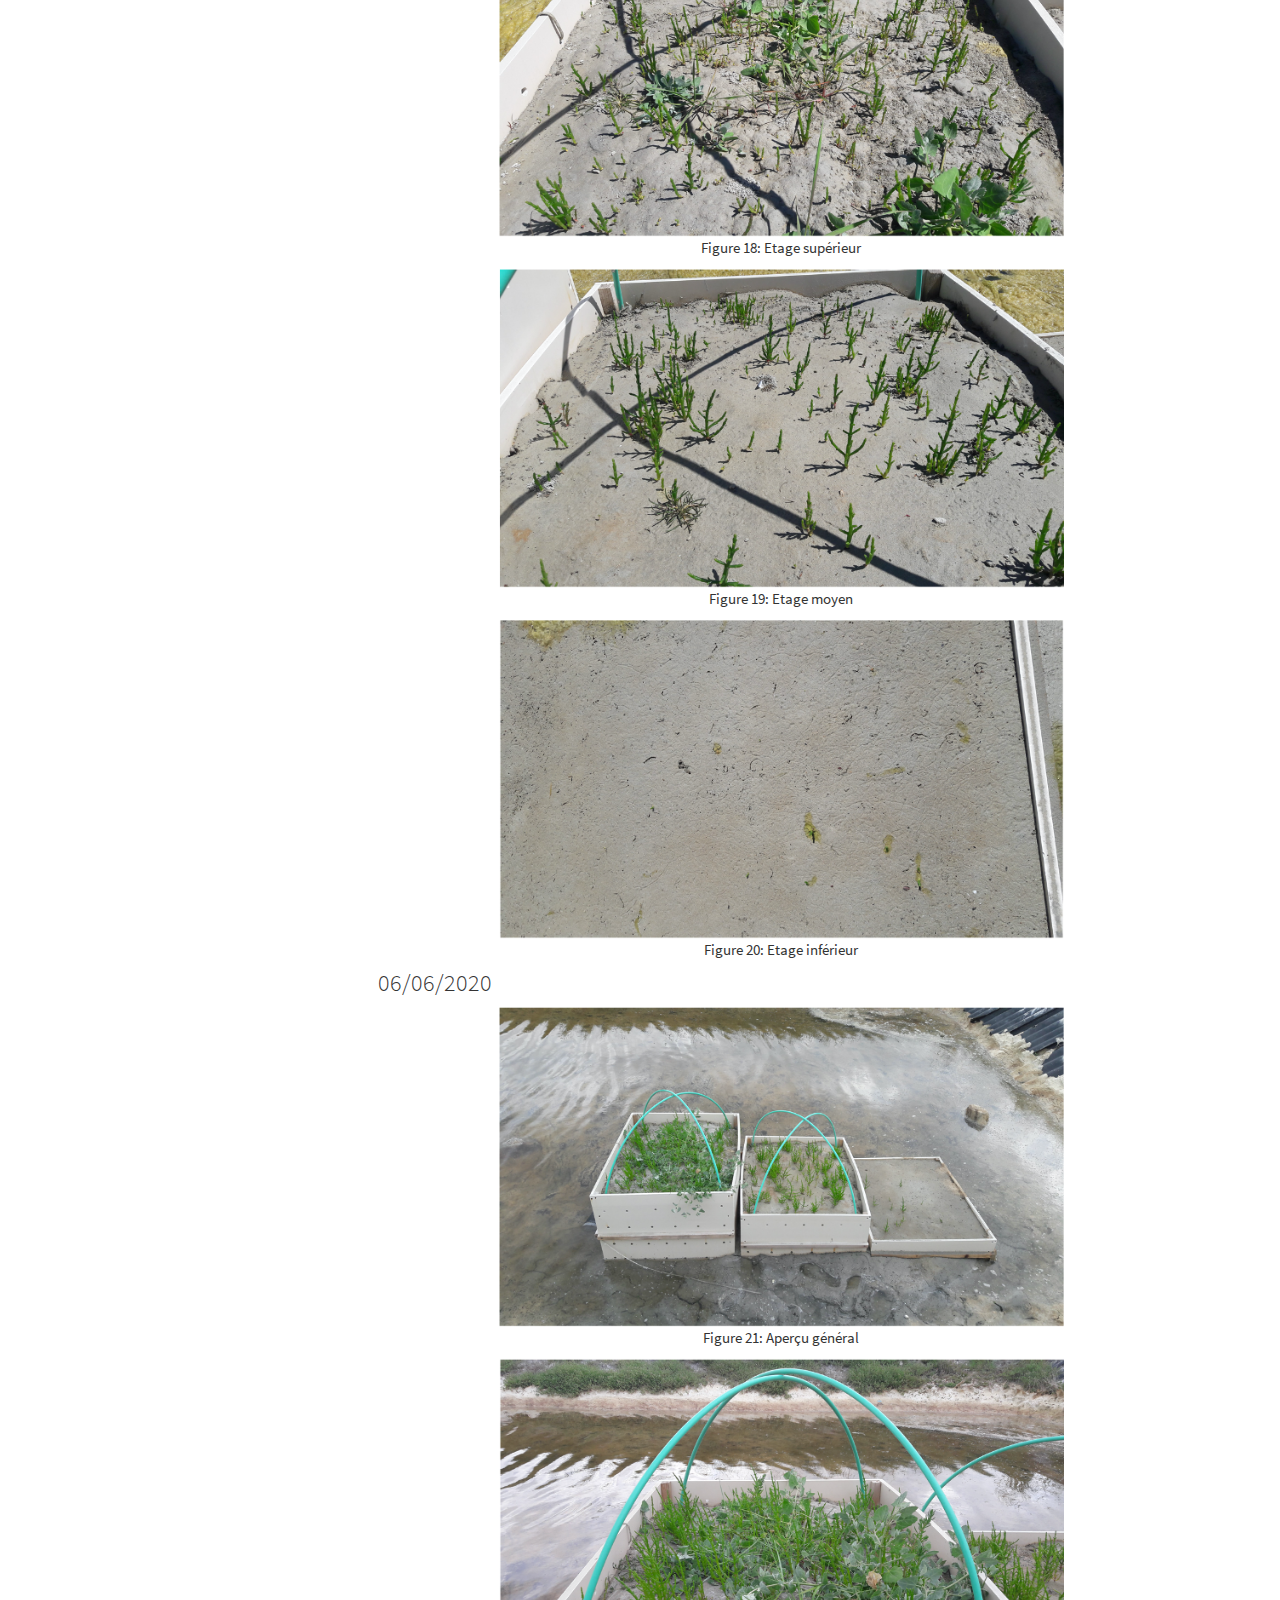
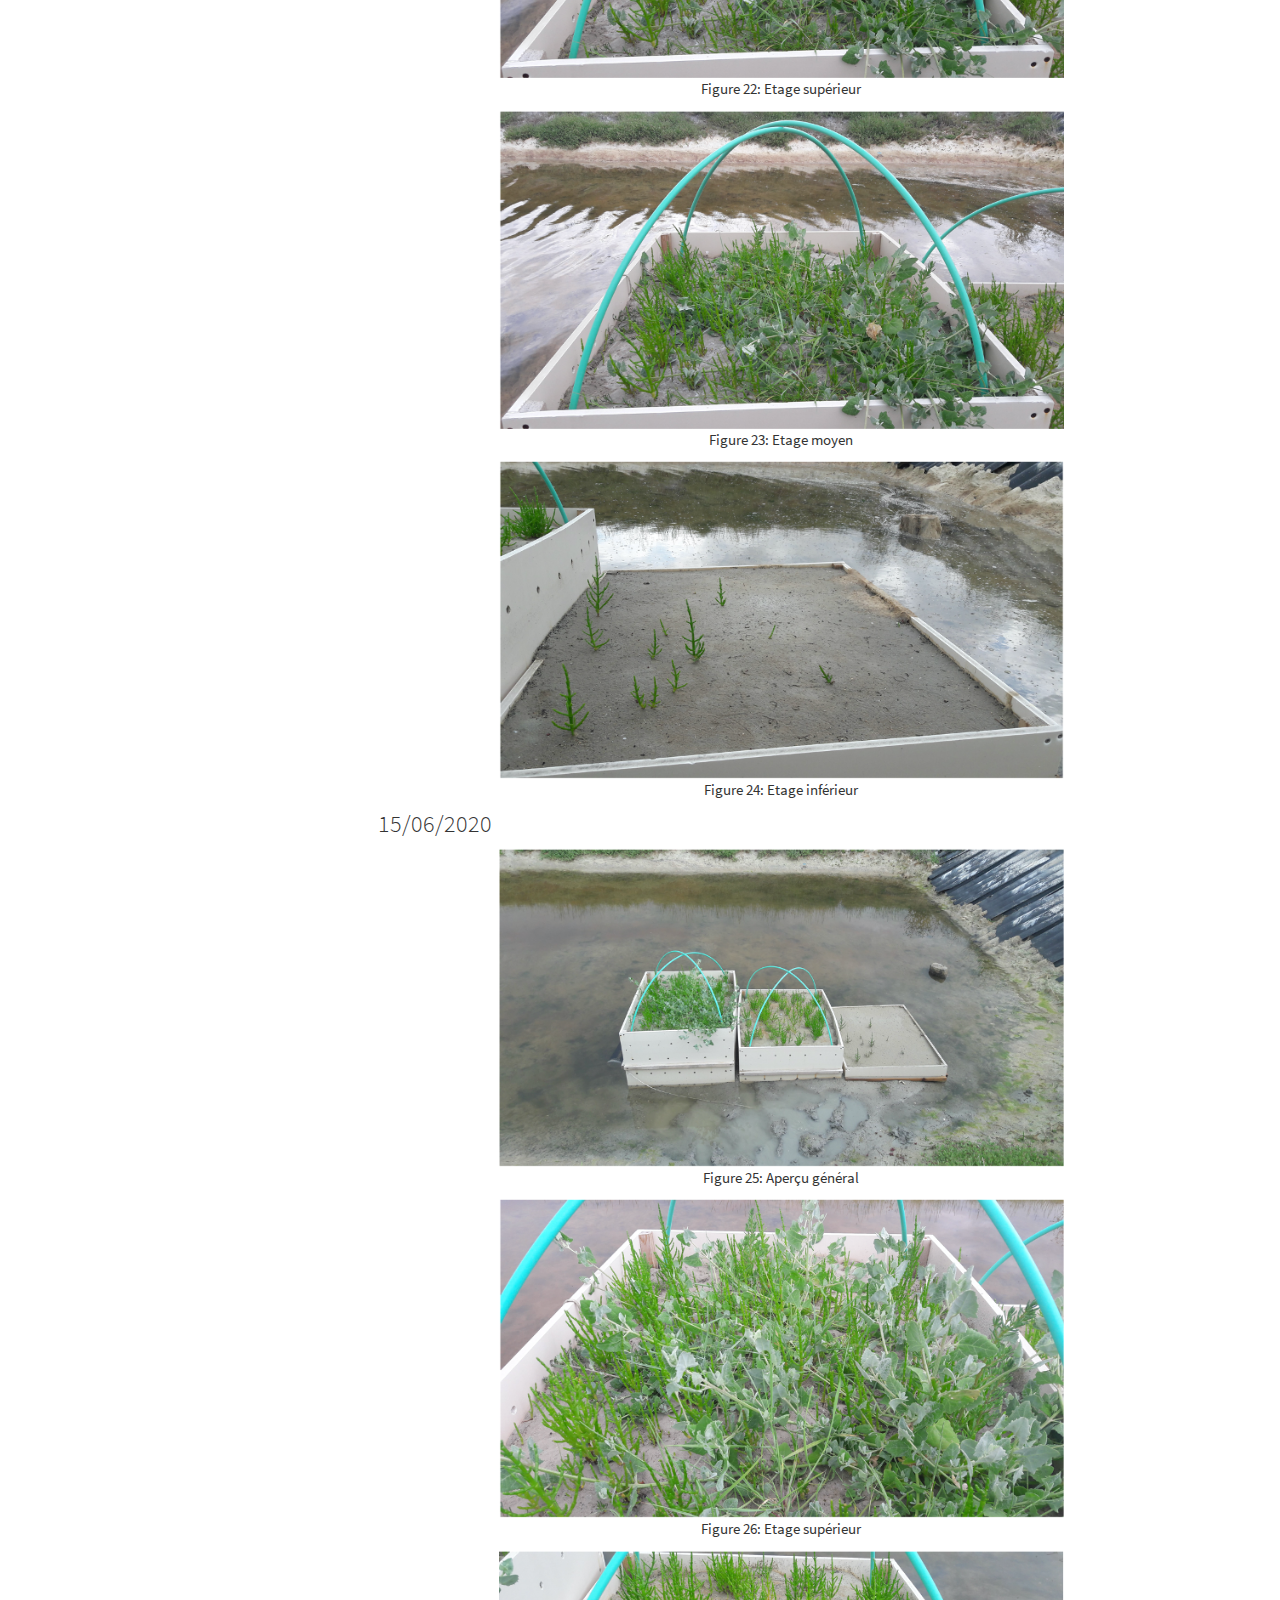
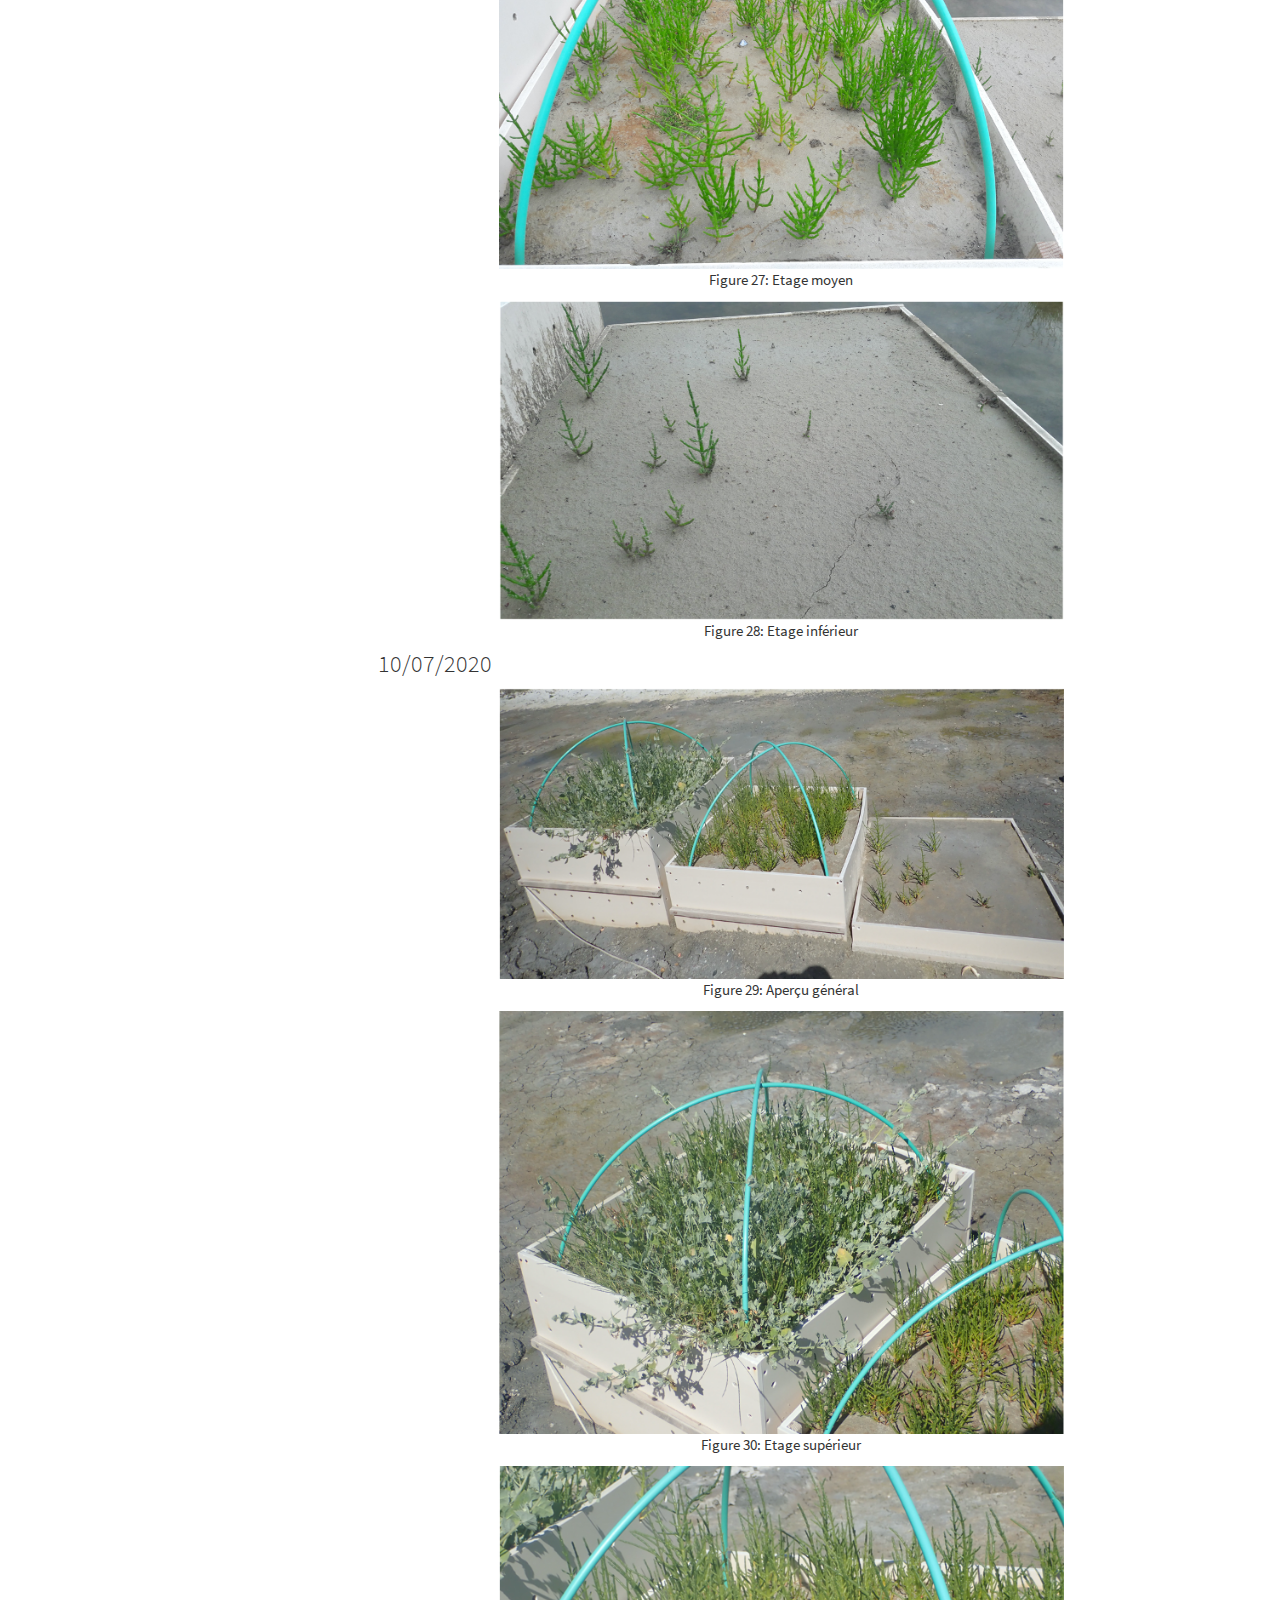
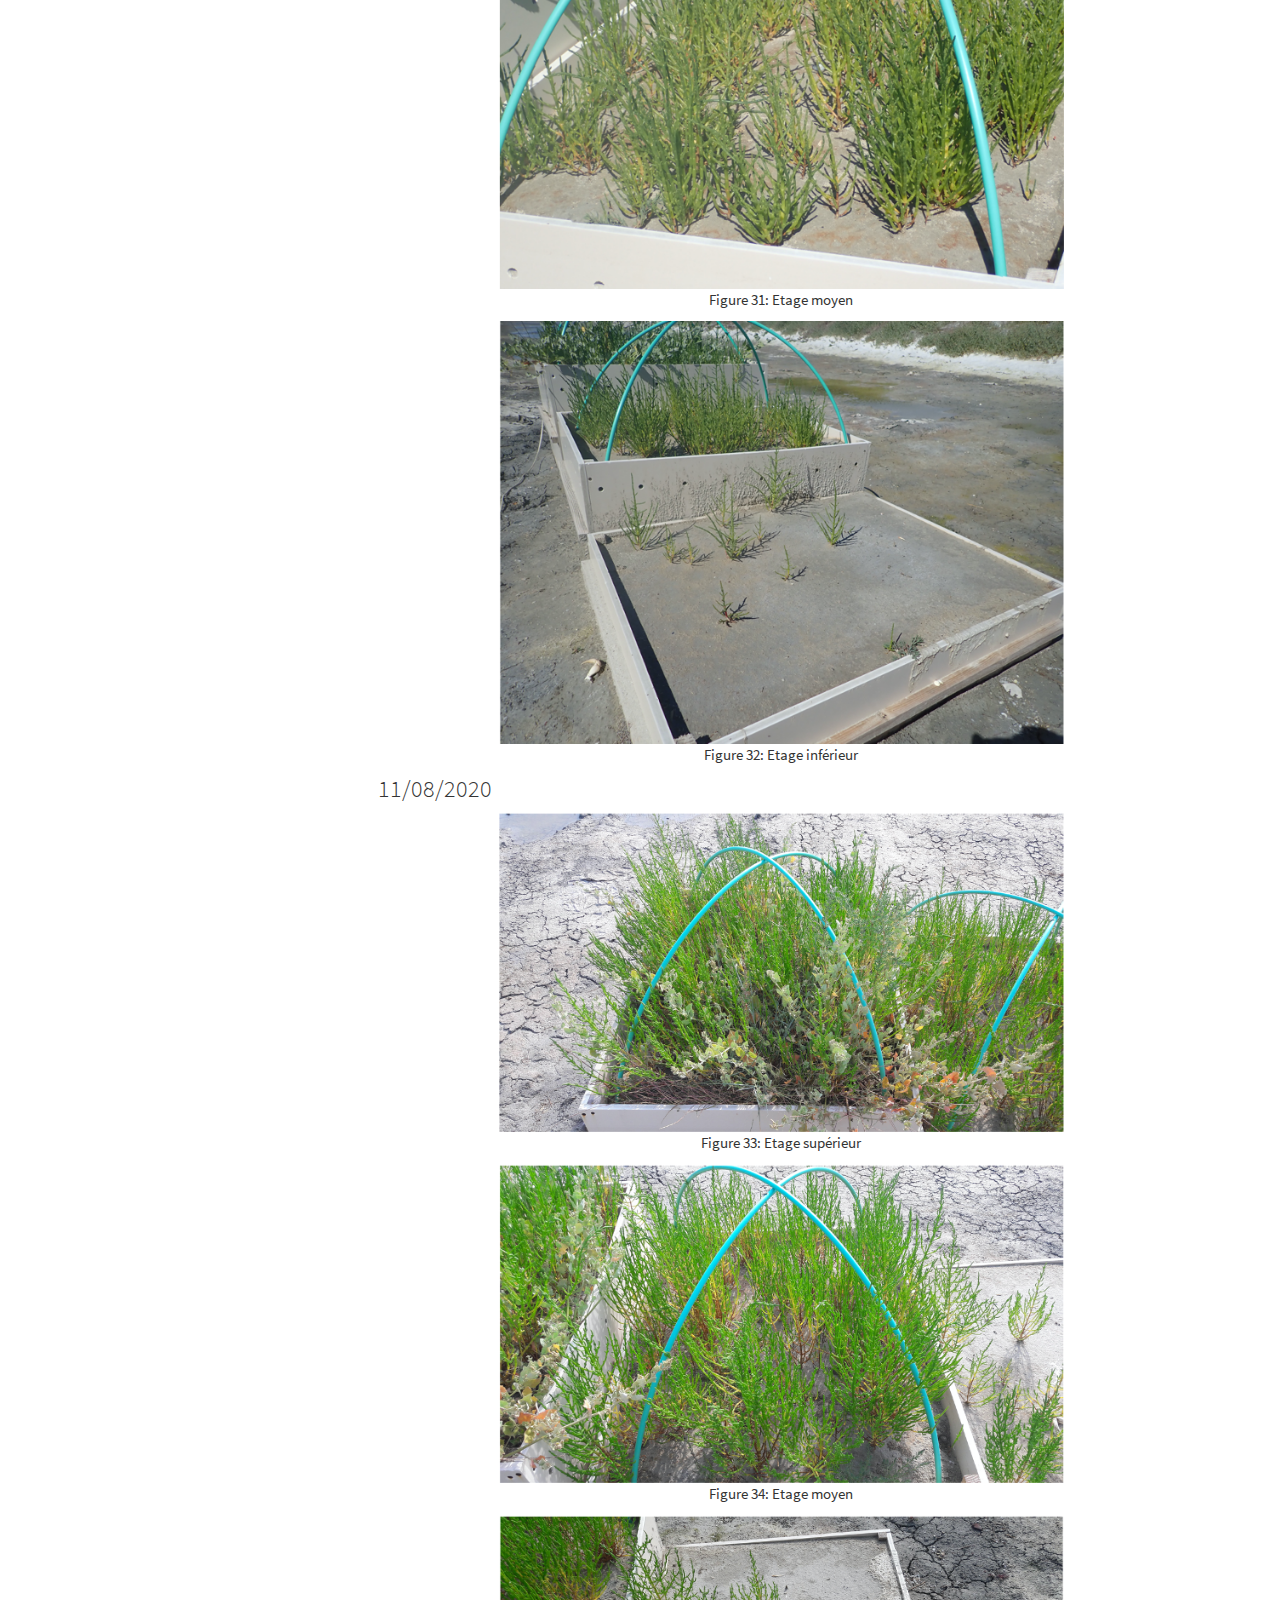
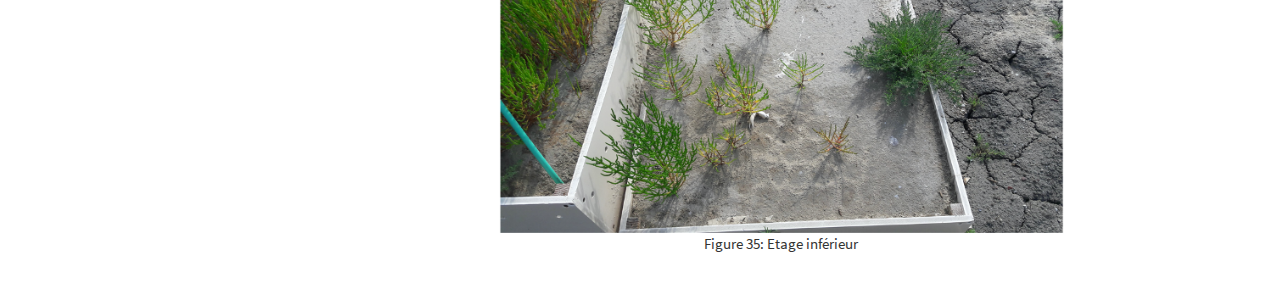
<file: docs/croissance_smel.html>
<!DOCTYPE html>

<html>

<head>

<meta charset="utf-8" />
<meta name="generator" content="pandoc" />
<meta http-equiv="X-UA-Compatible" content="IE=EDGE" />




<title>Croissance de la Salicorne dans les claires</title>

<script src="site_libs/header-attrs-2.3.5/header-attrs.js"></script>
<script src="site_libs/jquery-1.11.3/jquery.min.js"></script>
<meta name="viewport" content="width=device-width, initial-scale=1" />
<link href="site_libs/bootstrap-3.3.5/css/cosmo.min.css" rel="stylesheet" />
<script src="site_libs/bootstrap-3.3.5/js/bootstrap.min.js"></script>
<script src="site_libs/bootstrap-3.3.5/shim/html5shiv.min.js"></script>
<script src="site_libs/bootstrap-3.3.5/shim/respond.min.js"></script>
<script src="site_libs/jqueryui-1.11.4/jquery-ui.min.js"></script>
<link href="site_libs/tocify-1.9.1/jquery.tocify.css" rel="stylesheet" />
<script src="site_libs/tocify-1.9.1/jquery.tocify.js"></script>
<script src="site_libs/navigation-1.1/tabsets.js"></script>
<link href="site_libs/highlightjs-9.12.0/default.css" rel="stylesheet" />
<script src="site_libs/highlightjs-9.12.0/highlight.js"></script>
<link href="site_libs/font-awesome-5.1.0/css/all.css" rel="stylesheet" />
<link href="site_libs/font-awesome-5.1.0/css/v4-shims.css" rel="stylesheet" />

<style type="text/css">code{white-space: pre;}</style>
<style type="text/css">
  pre:not([class]) {
    background-color: white;
  }
</style>
<script type="text/javascript">
if (window.hljs) {
  hljs.configure({languages: []});
  hljs.initHighlightingOnLoad();
  if (document.readyState && document.readyState === "complete") {
    window.setTimeout(function() { hljs.initHighlighting(); }, 0);
  }
}
</script>



<style type="text/css">
h1 {
  font-size: 34px;
}
h1.title {
  font-size: 38px;
}
h2 {
  font-size: 30px;
}
h3 {
  font-size: 24px;
}
h4 {
  font-size: 18px;
}
h5 {
  font-size: 16px;
}
h6 {
  font-size: 12px;
}
.table th:not([align]) {
  text-align: left;
}
</style>

<link rel="stylesheet" href="styles.css" type="text/css" />



<style type = "text/css">
.main-container {
  max-width: 940px;
  margin-left: auto;
  margin-right: auto;
}
code {
  color: inherit;
  background-color: rgba(0, 0, 0, 0.04);
}
img {
  max-width:100%;
}
.tabbed-pane {
  padding-top: 12px;
}
.html-widget {
  margin-bottom: 20px;
}
button.code-folding-btn:focus {
  outline: none;
}
summary {
  display: list-item;
}
</style>


<style type="text/css">
/* padding for bootstrap navbar */
body {
  padding-top: 51px;
  padding-bottom: 40px;
}
/* offset scroll position for anchor links (for fixed navbar)  */
.section h1 {
  padding-top: 56px;
  margin-top: -56px;
}
.section h2 {
  padding-top: 56px;
  margin-top: -56px;
}
.section h3 {
  padding-top: 56px;
  margin-top: -56px;
}
.section h4 {
  padding-top: 56px;
  margin-top: -56px;
}
.section h5 {
  padding-top: 56px;
  margin-top: -56px;
}
.section h6 {
  padding-top: 56px;
  margin-top: -56px;
}
.dropdown-submenu {
  position: relative;
}
.dropdown-submenu>.dropdown-menu {
  top: 0;
  left: 100%;
  margin-top: -6px;
  margin-left: -1px;
  border-radius: 0 6px 6px 6px;
}
.dropdown-submenu:hover>.dropdown-menu {
  display: block;
}
.dropdown-submenu>a:after {
  display: block;
  content: " ";
  float: right;
  width: 0;
  height: 0;
  border-color: transparent;
  border-style: solid;
  border-width: 5px 0 5px 5px;
  border-left-color: #cccccc;
  margin-top: 5px;
  margin-right: -10px;
}
.dropdown-submenu:hover>a:after {
  border-left-color: #ffffff;
}
.dropdown-submenu.pull-left {
  float: none;
}
.dropdown-submenu.pull-left>.dropdown-menu {
  left: -100%;
  margin-left: 10px;
  border-radius: 6px 0 6px 6px;
}
</style>

<script>
// manage active state of menu based on current page
$(document).ready(function () {
  // active menu anchor
  href = window.location.pathname
  href = href.substr(href.lastIndexOf('/') + 1)
  if (href === "")
    href = "index.html";
  var menuAnchor = $('a[href="' + href + '"]');

  // mark it active
  menuAnchor.parent().addClass('active');

  // if it's got a parent navbar menu mark it active as well
  menuAnchor.closest('li.dropdown').addClass('active');
});
</script>

<!-- tabsets -->

<style type="text/css">
.tabset-dropdown > .nav-tabs {
  display: inline-table;
  max-height: 500px;
  min-height: 44px;
  overflow-y: auto;
  background: white;
  border: 1px solid #ddd;
  border-radius: 4px;
}

.tabset-dropdown > .nav-tabs > li.active:before {
  content: "";
  font-family: 'Glyphicons Halflings';
  display: inline-block;
  padding: 10px;
  border-right: 1px solid #ddd;
}

.tabset-dropdown > .nav-tabs.nav-tabs-open > li.active:before {
  content: "&#xe258;";
  border: none;
}

.tabset-dropdown > .nav-tabs.nav-tabs-open:before {
  content: "";
  font-family: 'Glyphicons Halflings';
  display: inline-block;
  padding: 10px;
  border-right: 1px solid #ddd;
}

.tabset-dropdown > .nav-tabs > li.active {
  display: block;
}

.tabset-dropdown > .nav-tabs > li > a,
.tabset-dropdown > .nav-tabs > li > a:focus,
.tabset-dropdown > .nav-tabs > li > a:hover {
  border: none;
  display: inline-block;
  border-radius: 4px;
  background-color: transparent;
}

.tabset-dropdown > .nav-tabs.nav-tabs-open > li {
  display: block;
  float: none;
}

.tabset-dropdown > .nav-tabs > li {
  display: none;
}
</style>

<!-- code folding -->



<style type="text/css">

#TOC {
  margin: 25px 0px 20px 0px;
}
@media (max-width: 768px) {
#TOC {
  position: relative;
  width: 100%;
}
}

@media print {
.toc-content {
  /* see https://github.com/w3c/csswg-drafts/issues/4434 */
  float: right;
}
}

.toc-content {
  padding-left: 30px;
  padding-right: 40px;
}

div.main-container {
  max-width: 1200px;
}

div.tocify {
  width: 20%;
  max-width: 260px;
  max-height: 85%;
}

@media (min-width: 768px) and (max-width: 991px) {
  div.tocify {
    width: 25%;
  }
}

@media (max-width: 767px) {
  div.tocify {
    width: 100%;
    max-width: none;
  }
}

.tocify ul, .tocify li {
  line-height: 20px;
}

.tocify-subheader .tocify-item {
  font-size: 0.90em;
}

.tocify .list-group-item {
  border-radius: 0px;
}


</style>



</head>

<body>


<div class="container-fluid main-container">


<!-- setup 3col/9col grid for toc_float and main content  -->
<div class="row-fluid">
<div class="col-xs-12 col-sm-4 col-md-3">
<div id="TOC" class="tocify">
</div>
</div>

<div class="toc-content col-xs-12 col-sm-8 col-md-9">




<div class="navbar navbar-default  navbar-fixed-top" role="navigation">
  <div class="container">
    <div class="navbar-header">
      <button type="button" class="navbar-toggle collapsed" data-toggle="collapse" data-target="#navbar">
        <span class="icon-bar"></span>
        <span class="icon-bar"></span>
        <span class="icon-bar"></span>
      </button>
      <a class="navbar-brand" href="index.html">REHAB</a>
    </div>
    <div id="navbar" class="navbar-collapse collapse">
      <ul class="nav navbar-nav">
        <li>
  <a href="index.html">
    <span class="fa fa-home"></span>
     
    Home
  </a>
</li>
<li>
  <a href="partenaires.html">
    <span class="fa fa-user-friends"></span>
     
    Partenaires
  </a>
</li>
<li class="dropdown">
  <a href="#" class="dropdown-toggle" data-toggle="dropdown" role="button" aria-expanded="false">
    <span class="fa fa-envira"></span>
     
    Expérimentation Intechmer
     
    <span class="caret"></span>
  </a>
  <ul class="dropdown-menu" role="menu">
    <li>
      <a href="proto_intechmer.html">Protocoles</a>
    </li>
    <li>
      <a href="bac_intechmer.html">Suivi bacs de culture</a>
    </li>
    <li>
      <a href="croissance_intechmer.html">Suivi croissance salicorne</a>
    </li>
  </ul>
</li>
<li class="dropdown">
  <a href="#" class="dropdown-toggle" data-toggle="dropdown" role="button" aria-expanded="false">
    <span class="fa fa-envira"></span>
     
    Expérimentation SMEL
     
    <span class="caret"></span>
  </a>
  <ul class="dropdown-menu" role="menu">
    <li>
      <a href="proto_smel.html">Protocoles</a>
    </li>
    <li>
      <a href="resultat_smel.html">Résultats intermédiaires</a>
    </li>
    <li>
      <a href="croissance_smel.html">Croissance de la Salicorne</a>
    </li>
    <li>
      <a href="suivi_claires.html">Suivi physico-chimique des claires</a>
    </li>
  </ul>
</li>
<li>
  <a href="bibliographie.html">
    <span class="fa fa-newspaper"></span>
     
    Bibliographie
  </a>
</li>
      </ul>
      <ul class="nav navbar-nav navbar-right">
        <li>
  <a href="mailto:RégisGALLON&lt;regis.gallon@lecnam.net&gt;?subject=[REHAB]">
    <span class="fa fa-envelope"></span>
     
  </a>
</li>
<li>
  <a href="https://github.com/gallonr/REHAB">
    <span class="fa fa-github"></span>
     
  </a>
</li>
      </ul>
    </div><!--/.nav-collapse -->
  </div><!--/.container -->
</div><!--/.navbar -->

<div class="fluid-row" id="header">



<h1 class="title toc-ignore">Croissance de la Salicorne dans les claires</h1>

</div>


<div id="section" class="section level3">
<h3>06/04/2020</h3>
<div class="figure" style="text-align: center"><span id="fig:culturegeneral06042020"></span>
<img src="data/culture_SMEL/06042020/bacs.png" alt="Aperçu général" width="70%" />
<p class="caption">
Figure 1: Aperçu général
</p>
</div>
<div class="figure" style="text-align: center"><span id="fig:etagesuperieur06042020"></span>
<img src="data/culture_SMEL/06042020/60cm.png" alt="Etage supérieur" width="70%" />
<p class="caption">
Figure 2: Etage supérieur
</p>
</div>
<div class="figure" style="text-align: center"><span id="fig:etagemoyen06042020"></span>
<img src="data/culture_SMEL/06042020/40cm.png" alt="Etage moyen" width="70%" />
<p class="caption">
Figure 3: Etage moyen
</p>
</div>
</div>
<div id="section-1" class="section level3">
<h3>14/04/2020</h3>
<div class="figure" style="text-align: center"><span id="fig:culturegeneral14042020"></span>
<img src="data/culture_SMEL/14042020/bacs.png" alt="Aperçu général" width="70%" />
<p class="caption">
Figure 4: Aperçu général
</p>
</div>
<div class="figure" style="text-align: center"><span id="fig:etagesuperieur14042020"></span>
<img src="data/culture_SMEL/14042020/60cm.png" alt="Etage supérieur" width="70%" />
<p class="caption">
Figure 5: Etage supérieur
</p>
</div>
<div class="figure" style="text-align: center"><span id="fig:etagemoyen14042020"></span>
<img src="data/culture_SMEL/14042020/40cm.png" alt="Etage moyen" width="70%" />
<p class="caption">
Figure 6: Etage moyen
</p>
</div>
</div>
<div id="section-2" class="section level3">
<h3>28/04/2020</h3>
<div class="figure" style="text-align: center"><span id="fig:culturegeneral28042020"></span>
<img src="data/culture_SMEL/28042020/bacs.png" alt="Aperçu général" width="70%" />
<p class="caption">
Figure 7: Aperçu général
</p>
</div>
<div class="figure" style="text-align: center"><span id="fig:etagesuperieur28042020"></span>
<img src="data/culture_SMEL/28042020/60cm.png" alt="Etage supérieur" width="70%" />
<p class="caption">
Figure 8: Etage supérieur
</p>
</div>
<div class="figure" style="text-align: center"><span id="fig:etagemoyen28042020"></span>
<img src="data/culture_SMEL/28042020/40cm.png" alt="Etage moyen" width="70%" />
<p class="caption">
Figure 9: Etage moyen
</p>
</div>
</div>
<div id="section-3" class="section level3">
<h3>04/05/2020</h3>
<div class="figure" style="text-align: center"><span id="fig:culturegeneral04052020"></span>
<img src="data/culture_SMEL/04052020/bacs.png" alt="Aperçu général" width="70%" />
<p class="caption">
Figure 10: Aperçu général
</p>
</div>
<div class="figure" style="text-align: center"><span id="fig:etagesuperieur04052020"></span>
<img src="data/culture_SMEL/04052020/60cm.png" alt="Etage supérieur" width="70%" />
<p class="caption">
Figure 11: Etage supérieur
</p>
</div>
<div class="figure" style="text-align: center"><span id="fig:etagemoyen04052020"></span>
<img src="data/culture_SMEL/04052020/40cm.png" alt="Etage moyen" width="70%" />
<p class="caption">
Figure 12: Etage moyen
</p>
</div>
<div class="figure" style="text-align: center"><span id="fig:etageinferieur04052020"></span>
<img src="data/culture_SMEL/04052020/20cm.png" alt="Etage inférieur" width="70%" />
<p class="caption">
Figure 13: Etage inférieur
</p>
</div>
</div>
<div id="section-4" class="section level3">
<h3>12/05/2020</h3>
<div class="figure" style="text-align: center"><span id="fig:culturegeneral12052020"></span>
<img src="data/culture_SMEL/12052020/bacs.png" alt="Aperçu général" width="70%" />
<p class="caption">
Figure 14: Aperçu général
</p>
</div>
<div class="figure" style="text-align: center"><span id="fig:etagesuperieur12052020"></span>
<img src="data/culture_SMEL/12052020/60cm.png" alt="Etage supérieur" width="70%" />
<p class="caption">
Figure 15: Etage supérieur
</p>
</div>
<div class="figure" style="text-align: center"><span id="fig:etagemoyen12052020"></span>
<img src="data/culture_SMEL/12052020/40cm.png" alt="Etage moyen" width="70%" />
<p class="caption">
Figure 16: Etage moyen
</p>
</div>
</div>
<div id="section-5" class="section level3">
<h3>18/05/2020</h3>
<div class="figure" style="text-align: center"><span id="fig:culturegeneral18052020"></span>
<img src="data/culture_SMEL/18052020/bacs.png" alt="Aperçu général" width="70%" />
<p class="caption">
Figure 17: Aperçu général
</p>
</div>
<div class="figure" style="text-align: center"><span id="fig:etagesuperieur18052020"></span>
<img src="data/culture_SMEL/18052020/60cm.png" alt="Etage supérieur" width="70%" />
<p class="caption">
Figure 18: Etage supérieur
</p>
</div>
<div class="figure" style="text-align: center"><span id="fig:etagemoyen18052020"></span>
<img src="data/culture_SMEL/18052020/40cm.png" alt="Etage moyen" width="70%" />
<p class="caption">
Figure 19: Etage moyen
</p>
</div>
<div class="figure" style="text-align: center"><span id="fig:etageinferieur18052020"></span>
<img src="data/culture_SMEL/18052020/20cm.png" alt="Etage inférieur" width="70%" />
<p class="caption">
Figure 20: Etage inférieur
</p>
</div>
</div>
<div id="section-6" class="section level3">
<h3>06/06/2020</h3>
<div class="figure" style="text-align: center"><span id="fig:culturegeneral06062020"></span>
<img src="data/culture_SMEL/06062020/bacs.png" alt="Aperçu général" width="70%" />
<p class="caption">
Figure 21: Aperçu général
</p>
</div>
<div class="figure" style="text-align: center"><span id="fig:etagesuperieur06062020"></span>
<img src="data/culture_SMEL/06062020/60cm.png" alt="Etage supérieur" width="70%" />
<p class="caption">
Figure 22: Etage supérieur
</p>
</div>
<div class="figure" style="text-align: center"><span id="fig:etagemoyen06062020"></span>
<img src="data/culture_SMEL/06062020/40cm.png" alt="Etage moyen" width="70%" />
<p class="caption">
Figure 23: Etage moyen
</p>
</div>
<div class="figure" style="text-align: center"><span id="fig:etageinferieur06062020"></span>
<img src="data/culture_SMEL/06062020/20cm.png" alt="Etage inférieur" width="70%" />
<p class="caption">
Figure 24: Etage inférieur
</p>
</div>
</div>
<div id="section-7" class="section level3">
<h3>15/06/2020</h3>
<div class="figure" style="text-align: center"><span id="fig:culturegeneral15062020"></span>
<img src="data/culture_SMEL/15062020/bacs.png" alt="Aperçu général" width="70%" />
<p class="caption">
Figure 25: Aperçu général
</p>
</div>
<div class="figure" style="text-align: center"><span id="fig:etagesuperieur15062020"></span>
<img src="data/culture_SMEL/15062020/60cm.png" alt="Etage supérieur" width="70%" />
<p class="caption">
Figure 26: Etage supérieur
</p>
</div>
<div class="figure" style="text-align: center"><span id="fig:etagemoyen15062020"></span>
<img src="data/culture_SMEL/15062020/40cm.png" alt="Etage moyen" width="70%" />
<p class="caption">
Figure 27: Etage moyen
</p>
</div>
<div class="figure" style="text-align: center"><span id="fig:etageinferieur15062020"></span>
<img src="data/culture_SMEL/15062020/20cm.png" alt="Etage inférieur" width="70%" />
<p class="caption">
Figure 28: Etage inférieur
</p>
</div>
</div>
<div id="section-8" class="section level3">
<h3>10/07/2020</h3>
<div class="figure" style="text-align: center"><span id="fig:culturegeneral10072020"></span>
<img src="data/culture_SMEL/10072020/bacs.png" alt="Aperçu général" width="70%" />
<p class="caption">
Figure 29: Aperçu général
</p>
</div>
<div class="figure" style="text-align: center"><span id="fig:etagesuperieur10072020"></span>
<img src="data/culture_SMEL/10072020/60cm.png" alt="Etage supérieur" width="70%" />
<p class="caption">
Figure 30: Etage supérieur
</p>
</div>
<div class="figure" style="text-align: center"><span id="fig:etagemoyen10072020"></span>
<img src="data/culture_SMEL/10072020/40cm.png" alt="Etage moyen" width="70%" />
<p class="caption">
Figure 31: Etage moyen
</p>
</div>
<div class="figure" style="text-align: center"><span id="fig:etageinferieur10072020"></span>
<img src="data/culture_SMEL/10072020/20cm.png" alt="Etage inférieur" width="70%" />
<p class="caption">
Figure 32: Etage inférieur
</p>
</div>
</div>
<div id="section-9" class="section level3">
<h3>11/08/2020</h3>
<div class="figure" style="text-align: center"><span id="fig:etagesuperieur11082020"></span>
<img src="data/culture_SMEL/11082020/60cm.png" alt="Etage supérieur" width="70%" />
<p class="caption">
Figure 33: Etage supérieur
</p>
</div>
<div class="figure" style="text-align: center"><span id="fig:etagemoyen11082020"></span>
<img src="data/culture_SMEL/11082020/40cm.png" alt="Etage moyen" width="70%" />
<p class="caption">
Figure 34: Etage moyen
</p>
</div>
<div class="figure" style="text-align: center"><span id="fig:etageinferieur11082020"></span>
<img src="data/culture_SMEL/11082020/20cm.png" alt="Etage inférieur" width="70%" />
<p class="caption">
Figure 35: Etage inférieur
</p>
</div>
</div>



</div>
</div>

</div>

<script>

// add bootstrap table styles to pandoc tables
function bootstrapStylePandocTables() {
  $('tr.header').parent('thead').parent('table').addClass('table table-condensed');
}
$(document).ready(function () {
  bootstrapStylePandocTables();
});


</script>

<!-- tabsets -->

<script>
$(document).ready(function () {
  window.buildTabsets("TOC");
});

$(document).ready(function () {
  $('.tabset-dropdown > .nav-tabs > li').click(function () {
    $(this).parent().toggleClass('nav-tabs-open')
  });
});
</script>

<!-- code folding -->

<script>
$(document).ready(function ()  {

    // move toc-ignore selectors from section div to header
    $('div.section.toc-ignore')
        .removeClass('toc-ignore')
        .children('h1,h2,h3,h4,h5').addClass('toc-ignore');

    // establish options
    var options = {
      selectors: "h1,h2,h3",
      theme: "bootstrap3",
      context: '.toc-content',
      hashGenerator: function (text) {
        return text.replace(/[.\\/?&!#<>]/g, '').replace(/\s/g, '_');
      },
      ignoreSelector: ".toc-ignore",
      scrollTo: 0
    };
    options.showAndHide = true;
    options.smoothScroll = true;

    // tocify
    var toc = $("#TOC").tocify(options).data("toc-tocify");
});
</script>

<!-- dynamically load mathjax for compatibility with self-contained -->
<script>
  (function () {
    var script = document.createElement("script");
    script.type = "text/javascript";
    script.src  = "https://mathjax.rstudio.com/latest/MathJax.js?config=TeX-AMS-MML_HTMLorMML";
    document.getElementsByTagName("head")[0].appendChild(script);
  })();
</script>

</body>
</html>
</file>
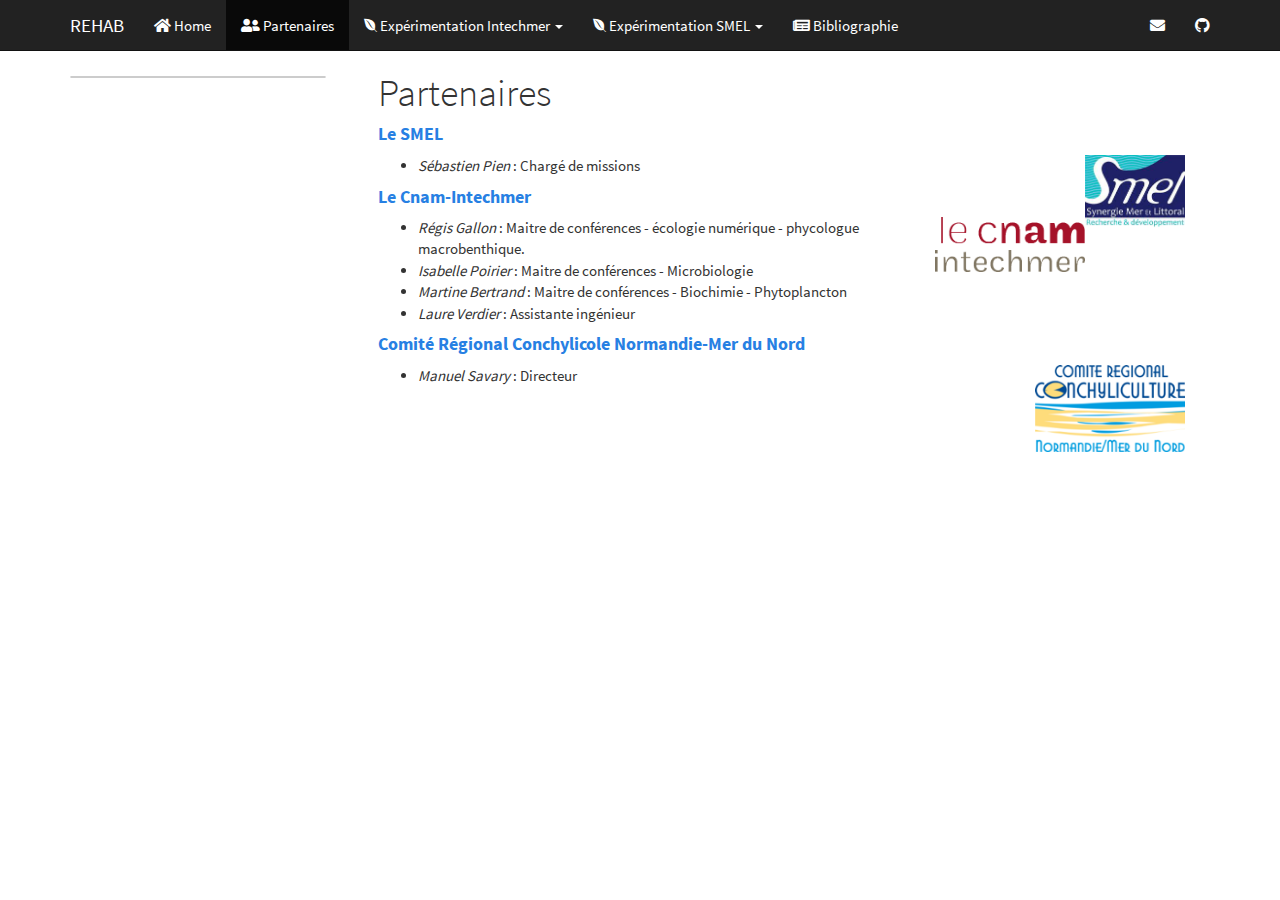
<file: docs/partenaires.html>
<!DOCTYPE html>

<html>

<head>

<meta charset="utf-8" />
<meta name="generator" content="pandoc" />
<meta http-equiv="X-UA-Compatible" content="IE=EDGE" />




<title>Partenaires</title>

<script src="site_libs/header-attrs-2.3.5/header-attrs.js"></script>
<script src="site_libs/jquery-1.11.3/jquery.min.js"></script>
<meta name="viewport" content="width=device-width, initial-scale=1" />
<link href="site_libs/bootstrap-3.3.5/css/cosmo.min.css" rel="stylesheet" />
<script src="site_libs/bootstrap-3.3.5/js/bootstrap.min.js"></script>
<script src="site_libs/bootstrap-3.3.5/shim/html5shiv.min.js"></script>
<script src="site_libs/bootstrap-3.3.5/shim/respond.min.js"></script>
<script src="site_libs/jqueryui-1.11.4/jquery-ui.min.js"></script>
<link href="site_libs/tocify-1.9.1/jquery.tocify.css" rel="stylesheet" />
<script src="site_libs/tocify-1.9.1/jquery.tocify.js"></script>
<script src="site_libs/navigation-1.1/tabsets.js"></script>
<link href="site_libs/highlightjs-9.12.0/default.css" rel="stylesheet" />
<script src="site_libs/highlightjs-9.12.0/highlight.js"></script>
<link href="site_libs/font-awesome-5.1.0/css/all.css" rel="stylesheet" />
<link href="site_libs/font-awesome-5.1.0/css/v4-shims.css" rel="stylesheet" />

<style type="text/css">code{white-space: pre;}</style>
<style type="text/css">
  pre:not([class]) {
    background-color: white;
  }
</style>
<script type="text/javascript">
if (window.hljs) {
  hljs.configure({languages: []});
  hljs.initHighlightingOnLoad();
  if (document.readyState && document.readyState === "complete") {
    window.setTimeout(function() { hljs.initHighlighting(); }, 0);
  }
}
</script>



<style type="text/css">
h1 {
  font-size: 34px;
}
h1.title {
  font-size: 38px;
}
h2 {
  font-size: 30px;
}
h3 {
  font-size: 24px;
}
h4 {
  font-size: 18px;
}
h5 {
  font-size: 16px;
}
h6 {
  font-size: 12px;
}
.table th:not([align]) {
  text-align: left;
}
</style>

<link rel="stylesheet" href="styles.css" type="text/css" />



<style type = "text/css">
.main-container {
  max-width: 940px;
  margin-left: auto;
  margin-right: auto;
}
code {
  color: inherit;
  background-color: rgba(0, 0, 0, 0.04);
}
img {
  max-width:100%;
}
.tabbed-pane {
  padding-top: 12px;
}
.html-widget {
  margin-bottom: 20px;
}
button.code-folding-btn:focus {
  outline: none;
}
summary {
  display: list-item;
}
</style>


<style type="text/css">
/* padding for bootstrap navbar */
body {
  padding-top: 51px;
  padding-bottom: 40px;
}
/* offset scroll position for anchor links (for fixed navbar)  */
.section h1 {
  padding-top: 56px;
  margin-top: -56px;
}
.section h2 {
  padding-top: 56px;
  margin-top: -56px;
}
.section h3 {
  padding-top: 56px;
  margin-top: -56px;
}
.section h4 {
  padding-top: 56px;
  margin-top: -56px;
}
.section h5 {
  padding-top: 56px;
  margin-top: -56px;
}
.section h6 {
  padding-top: 56px;
  margin-top: -56px;
}
.dropdown-submenu {
  position: relative;
}
.dropdown-submenu>.dropdown-menu {
  top: 0;
  left: 100%;
  margin-top: -6px;
  margin-left: -1px;
  border-radius: 0 6px 6px 6px;
}
.dropdown-submenu:hover>.dropdown-menu {
  display: block;
}
.dropdown-submenu>a:after {
  display: block;
  content: " ";
  float: right;
  width: 0;
  height: 0;
  border-color: transparent;
  border-style: solid;
  border-width: 5px 0 5px 5px;
  border-left-color: #cccccc;
  margin-top: 5px;
  margin-right: -10px;
}
.dropdown-submenu:hover>a:after {
  border-left-color: #ffffff;
}
.dropdown-submenu.pull-left {
  float: none;
}
.dropdown-submenu.pull-left>.dropdown-menu {
  left: -100%;
  margin-left: 10px;
  border-radius: 6px 0 6px 6px;
}
</style>

<script>
// manage active state of menu based on current page
$(document).ready(function () {
  // active menu anchor
  href = window.location.pathname
  href = href.substr(href.lastIndexOf('/') + 1)
  if (href === "")
    href = "index.html";
  var menuAnchor = $('a[href="' + href + '"]');

  // mark it active
  menuAnchor.parent().addClass('active');

  // if it's got a parent navbar menu mark it active as well
  menuAnchor.closest('li.dropdown').addClass('active');
});
</script>

<!-- tabsets -->

<style type="text/css">
.tabset-dropdown > .nav-tabs {
  display: inline-table;
  max-height: 500px;
  min-height: 44px;
  overflow-y: auto;
  background: white;
  border: 1px solid #ddd;
  border-radius: 4px;
}

.tabset-dropdown > .nav-tabs > li.active:before {
  content: "";
  font-family: 'Glyphicons Halflings';
  display: inline-block;
  padding: 10px;
  border-right: 1px solid #ddd;
}

.tabset-dropdown > .nav-tabs.nav-tabs-open > li.active:before {
  content: "&#xe258;";
  border: none;
}

.tabset-dropdown > .nav-tabs.nav-tabs-open:before {
  content: "";
  font-family: 'Glyphicons Halflings';
  display: inline-block;
  padding: 10px;
  border-right: 1px solid #ddd;
}

.tabset-dropdown > .nav-tabs > li.active {
  display: block;
}

.tabset-dropdown > .nav-tabs > li > a,
.tabset-dropdown > .nav-tabs > li > a:focus,
.tabset-dropdown > .nav-tabs > li > a:hover {
  border: none;
  display: inline-block;
  border-radius: 4px;
  background-color: transparent;
}

.tabset-dropdown > .nav-tabs.nav-tabs-open > li {
  display: block;
  float: none;
}

.tabset-dropdown > .nav-tabs > li {
  display: none;
}
</style>

<!-- code folding -->



<style type="text/css">

#TOC {
  margin: 25px 0px 20px 0px;
}
@media (max-width: 768px) {
#TOC {
  position: relative;
  width: 100%;
}
}

@media print {
.toc-content {
  /* see https://github.com/w3c/csswg-drafts/issues/4434 */
  float: right;
}
}

.toc-content {
  padding-left: 30px;
  padding-right: 40px;
}

div.main-container {
  max-width: 1200px;
}

div.tocify {
  width: 20%;
  max-width: 260px;
  max-height: 85%;
}

@media (min-width: 768px) and (max-width: 991px) {
  div.tocify {
    width: 25%;
  }
}

@media (max-width: 767px) {
  div.tocify {
    width: 100%;
    max-width: none;
  }
}

.tocify ul, .tocify li {
  line-height: 20px;
}

.tocify-subheader .tocify-item {
  font-size: 0.90em;
}

.tocify .list-group-item {
  border-radius: 0px;
}


</style>



</head>

<body>


<div class="container-fluid main-container">


<!-- setup 3col/9col grid for toc_float and main content  -->
<div class="row-fluid">
<div class="col-xs-12 col-sm-4 col-md-3">
<div id="TOC" class="tocify">
</div>
</div>

<div class="toc-content col-xs-12 col-sm-8 col-md-9">




<div class="navbar navbar-default  navbar-fixed-top" role="navigation">
  <div class="container">
    <div class="navbar-header">
      <button type="button" class="navbar-toggle collapsed" data-toggle="collapse" data-target="#navbar">
        <span class="icon-bar"></span>
        <span class="icon-bar"></span>
        <span class="icon-bar"></span>
      </button>
      <a class="navbar-brand" href="index.html">REHAB</a>
    </div>
    <div id="navbar" class="navbar-collapse collapse">
      <ul class="nav navbar-nav">
        <li>
  <a href="index.html">
    <span class="fa fa-home"></span>
     
    Home
  </a>
</li>
<li>
  <a href="partenaires.html">
    <span class="fa fa-user-friends"></span>
     
    Partenaires
  </a>
</li>
<li class="dropdown">
  <a href="#" class="dropdown-toggle" data-toggle="dropdown" role="button" aria-expanded="false">
    <span class="fa fa-envira"></span>
     
    Expérimentation Intechmer
     
    <span class="caret"></span>
  </a>
  <ul class="dropdown-menu" role="menu">
    <li>
      <a href="proto_intechmer.html">Protocoles</a>
    </li>
    <li>
      <a href="bac_intechmer.html">Suivi bacs de culture</a>
    </li>
    <li>
      <a href="croissance_intechmer.html">Suivi croissance salicorne</a>
    </li>
  </ul>
</li>
<li class="dropdown">
  <a href="#" class="dropdown-toggle" data-toggle="dropdown" role="button" aria-expanded="false">
    <span class="fa fa-envira"></span>
     
    Expérimentation SMEL
     
    <span class="caret"></span>
  </a>
  <ul class="dropdown-menu" role="menu">
    <li>
      <a href="proto_smel.html">Protocoles</a>
    </li>
    <li>
      <a href="resultat_smel.html">Résultats intermédiaires</a>
    </li>
    <li>
      <a href="croissance_smel.html">Croissance de la Salicorne</a>
    </li>
    <li>
      <a href="suivi_claires.html">Suivi physico-chimique des claires</a>
    </li>
  </ul>
</li>
<li>
  <a href="bibliographie.html">
    <span class="fa fa-newspaper"></span>
     
    Bibliographie
  </a>
</li>
      </ul>
      <ul class="nav navbar-nav navbar-right">
        <li>
  <a href="mailto:RégisGALLON&lt;regis.gallon@lecnam.net&gt;?subject=[REHAB]">
    <span class="fa fa-envelope"></span>
     
  </a>
</li>
<li>
  <a href="https://github.com/gallonr/REHAB">
    <span class="fa fa-github"></span>
     
  </a>
</li>
      </ul>
    </div><!--/.nav-collapse -->
  </div><!--/.container -->
</div><!--/.navbar -->

<div class="fluid-row" id="header">



<h1 class="title toc-ignore">Partenaires</h1>

</div>


<div id="le-smel" class="section level4">
<h4><a href="https://www.smel.fr/"><strong>Le SMEL</strong></a></h4>
<p><img src="figures/SMEL.png" width="100" align="right"></p>
<ul>
<li><em>Sébastien Pien</em> : Chargé de missions</li>
</ul>
</div>
<div id="le-cnam-intechmer" class="section level4">
<h4><a href="http://www.intechmer.cnam.fr/l-institut/"><strong>Le Cnam-Intechmer</strong></a></h4>
<p><img src="figures/cnam.png" width="150" align="right"></p>
<ul>
<li><em>Régis Gallon</em> : Maitre de conférences - écologie numérique - phycologue macrobenthique.</li>
<li><em>Isabelle Poirier</em> : Maitre de conférences - Microbiologie</li>
<li><em>Martine Bertrand</em> : Maitre de conférences - Biochimie - Phytoplancton</li>
<li><em>Laure Verdier</em> : Assistante ingénieur</li>
</ul>
</div>
<div id="comité-régional-conchylicole-normandie-mer-du-nord" class="section level4">
<h4><a href="https://www.poleaquimer.com/fr/reseau/details-membre.html?mem_id=96"><strong>Comité Régional Conchylicole Normandie-Mer du Nord</strong></a></h4>
<p><img src="figures/CRC.png" width="150" align="right"></p>
<ul>
<li><em>Manuel Savary</em> : Directeur</li>
</ul>
</div>



</div>
</div>

</div>

<script>

// add bootstrap table styles to pandoc tables
function bootstrapStylePandocTables() {
  $('tr.header').parent('thead').parent('table').addClass('table table-condensed');
}
$(document).ready(function () {
  bootstrapStylePandocTables();
});


</script>

<!-- tabsets -->

<script>
$(document).ready(function () {
  window.buildTabsets("TOC");
});

$(document).ready(function () {
  $('.tabset-dropdown > .nav-tabs > li').click(function () {
    $(this).parent().toggleClass('nav-tabs-open')
  });
});
</script>

<!-- code folding -->

<script>
$(document).ready(function ()  {

    // move toc-ignore selectors from section div to header
    $('div.section.toc-ignore')
        .removeClass('toc-ignore')
        .children('h1,h2,h3,h4,h5').addClass('toc-ignore');

    // establish options
    var options = {
      selectors: "h1,h2,h3",
      theme: "bootstrap3",
      context: '.toc-content',
      hashGenerator: function (text) {
        return text.replace(/[.\\/?&!#<>]/g, '').replace(/\s/g, '_');
      },
      ignoreSelector: ".toc-ignore",
      scrollTo: 0
    };
    options.showAndHide = true;
    options.smoothScroll = true;

    // tocify
    var toc = $("#TOC").tocify(options).data("toc-tocify");
});
</script>

<!-- dynamically load mathjax for compatibility with self-contained -->
<script>
  (function () {
    var script = document.createElement("script");
    script.type = "text/javascript";
    script.src  = "https://mathjax.rstudio.com/latest/MathJax.js?config=TeX-AMS-MML_HTMLorMML";
    document.getElementsByTagName("head")[0].appendChild(script);
  })();
</script>

</body>
</html>
</file>
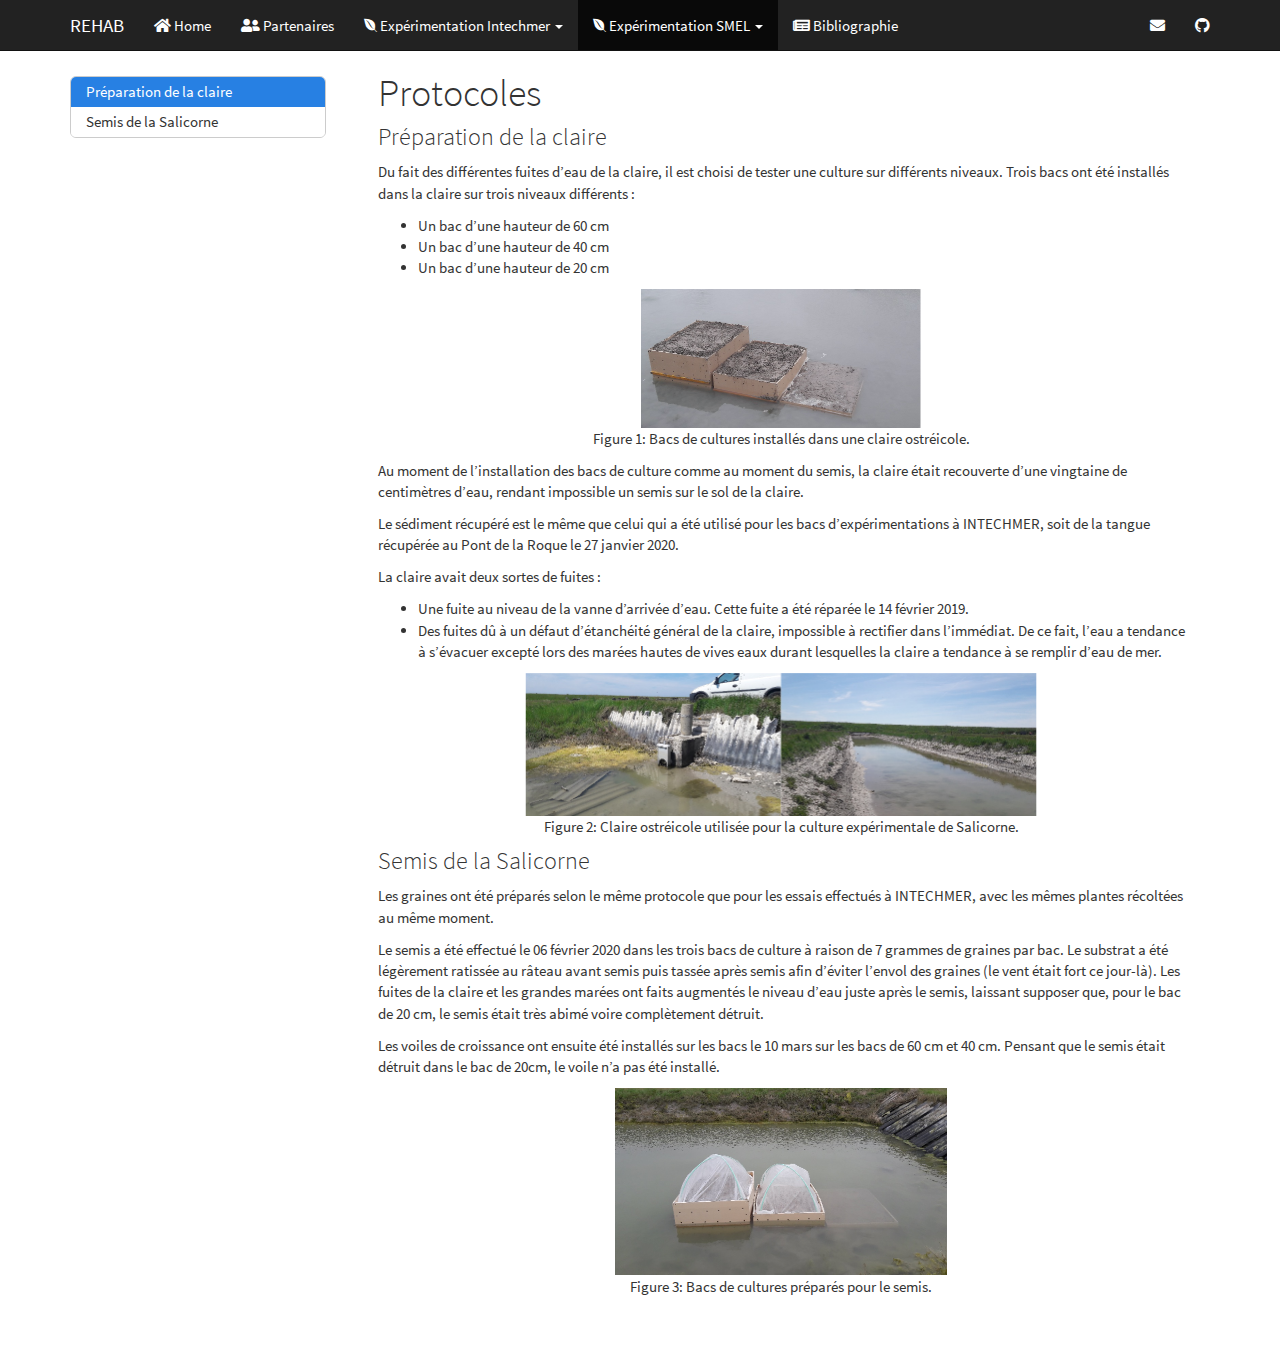
<file: docs/proto_smel.html>
<!DOCTYPE html>

<html>

<head>

<meta charset="utf-8" />
<meta name="generator" content="pandoc" />
<meta http-equiv="X-UA-Compatible" content="IE=EDGE" />




<title>Protocoles</title>

<script src="site_libs/header-attrs-2.3.5/header-attrs.js"></script>
<script src="site_libs/jquery-1.11.3/jquery.min.js"></script>
<meta name="viewport" content="width=device-width, initial-scale=1" />
<link href="site_libs/bootstrap-3.3.5/css/cosmo.min.css" rel="stylesheet" />
<script src="site_libs/bootstrap-3.3.5/js/bootstrap.min.js"></script>
<script src="site_libs/bootstrap-3.3.5/shim/html5shiv.min.js"></script>
<script src="site_libs/bootstrap-3.3.5/shim/respond.min.js"></script>
<script src="site_libs/jqueryui-1.11.4/jquery-ui.min.js"></script>
<link href="site_libs/tocify-1.9.1/jquery.tocify.css" rel="stylesheet" />
<script src="site_libs/tocify-1.9.1/jquery.tocify.js"></script>
<script src="site_libs/navigation-1.1/tabsets.js"></script>
<link href="site_libs/highlightjs-9.12.0/default.css" rel="stylesheet" />
<script src="site_libs/highlightjs-9.12.0/highlight.js"></script>
<link href="site_libs/font-awesome-5.1.0/css/all.css" rel="stylesheet" />
<link href="site_libs/font-awesome-5.1.0/css/v4-shims.css" rel="stylesheet" />

<style type="text/css">code{white-space: pre;}</style>
<style type="text/css">
  pre:not([class]) {
    background-color: white;
  }
</style>
<script type="text/javascript">
if (window.hljs) {
  hljs.configure({languages: []});
  hljs.initHighlightingOnLoad();
  if (document.readyState && document.readyState === "complete") {
    window.setTimeout(function() { hljs.initHighlighting(); }, 0);
  }
}
</script>



<style type="text/css">
h1 {
  font-size: 34px;
}
h1.title {
  font-size: 38px;
}
h2 {
  font-size: 30px;
}
h3 {
  font-size: 24px;
}
h4 {
  font-size: 18px;
}
h5 {
  font-size: 16px;
}
h6 {
  font-size: 12px;
}
.table th:not([align]) {
  text-align: left;
}
</style>

<link rel="stylesheet" href="styles.css" type="text/css" />



<style type = "text/css">
.main-container {
  max-width: 940px;
  margin-left: auto;
  margin-right: auto;
}
code {
  color: inherit;
  background-color: rgba(0, 0, 0, 0.04);
}
img {
  max-width:100%;
}
.tabbed-pane {
  padding-top: 12px;
}
.html-widget {
  margin-bottom: 20px;
}
button.code-folding-btn:focus {
  outline: none;
}
summary {
  display: list-item;
}
</style>


<style type="text/css">
/* padding for bootstrap navbar */
body {
  padding-top: 51px;
  padding-bottom: 40px;
}
/* offset scroll position for anchor links (for fixed navbar)  */
.section h1 {
  padding-top: 56px;
  margin-top: -56px;
}
.section h2 {
  padding-top: 56px;
  margin-top: -56px;
}
.section h3 {
  padding-top: 56px;
  margin-top: -56px;
}
.section h4 {
  padding-top: 56px;
  margin-top: -56px;
}
.section h5 {
  padding-top: 56px;
  margin-top: -56px;
}
.section h6 {
  padding-top: 56px;
  margin-top: -56px;
}
.dropdown-submenu {
  position: relative;
}
.dropdown-submenu>.dropdown-menu {
  top: 0;
  left: 100%;
  margin-top: -6px;
  margin-left: -1px;
  border-radius: 0 6px 6px 6px;
}
.dropdown-submenu:hover>.dropdown-menu {
  display: block;
}
.dropdown-submenu>a:after {
  display: block;
  content: " ";
  float: right;
  width: 0;
  height: 0;
  border-color: transparent;
  border-style: solid;
  border-width: 5px 0 5px 5px;
  border-left-color: #cccccc;
  margin-top: 5px;
  margin-right: -10px;
}
.dropdown-submenu:hover>a:after {
  border-left-color: #ffffff;
}
.dropdown-submenu.pull-left {
  float: none;
}
.dropdown-submenu.pull-left>.dropdown-menu {
  left: -100%;
  margin-left: 10px;
  border-radius: 6px 0 6px 6px;
}
</style>

<script>
// manage active state of menu based on current page
$(document).ready(function () {
  // active menu anchor
  href = window.location.pathname
  href = href.substr(href.lastIndexOf('/') + 1)
  if (href === "")
    href = "index.html";
  var menuAnchor = $('a[href="' + href + '"]');

  // mark it active
  menuAnchor.parent().addClass('active');

  // if it's got a parent navbar menu mark it active as well
  menuAnchor.closest('li.dropdown').addClass('active');
});
</script>

<!-- tabsets -->

<style type="text/css">
.tabset-dropdown > .nav-tabs {
  display: inline-table;
  max-height: 500px;
  min-height: 44px;
  overflow-y: auto;
  background: white;
  border: 1px solid #ddd;
  border-radius: 4px;
}

.tabset-dropdown > .nav-tabs > li.active:before {
  content: "";
  font-family: 'Glyphicons Halflings';
  display: inline-block;
  padding: 10px;
  border-right: 1px solid #ddd;
}

.tabset-dropdown > .nav-tabs.nav-tabs-open > li.active:before {
  content: "&#xe258;";
  border: none;
}

.tabset-dropdown > .nav-tabs.nav-tabs-open:before {
  content: "";
  font-family: 'Glyphicons Halflings';
  display: inline-block;
  padding: 10px;
  border-right: 1px solid #ddd;
}

.tabset-dropdown > .nav-tabs > li.active {
  display: block;
}

.tabset-dropdown > .nav-tabs > li > a,
.tabset-dropdown > .nav-tabs > li > a:focus,
.tabset-dropdown > .nav-tabs > li > a:hover {
  border: none;
  display: inline-block;
  border-radius: 4px;
  background-color: transparent;
}

.tabset-dropdown > .nav-tabs.nav-tabs-open > li {
  display: block;
  float: none;
}

.tabset-dropdown > .nav-tabs > li {
  display: none;
}
</style>

<!-- code folding -->



<style type="text/css">

#TOC {
  margin: 25px 0px 20px 0px;
}
@media (max-width: 768px) {
#TOC {
  position: relative;
  width: 100%;
}
}

@media print {
.toc-content {
  /* see https://github.com/w3c/csswg-drafts/issues/4434 */
  float: right;
}
}

.toc-content {
  padding-left: 30px;
  padding-right: 40px;
}

div.main-container {
  max-width: 1200px;
}

div.tocify {
  width: 20%;
  max-width: 260px;
  max-height: 85%;
}

@media (min-width: 768px) and (max-width: 991px) {
  div.tocify {
    width: 25%;
  }
}

@media (max-width: 767px) {
  div.tocify {
    width: 100%;
    max-width: none;
  }
}

.tocify ul, .tocify li {
  line-height: 20px;
}

.tocify-subheader .tocify-item {
  font-size: 0.90em;
}

.tocify .list-group-item {
  border-radius: 0px;
}


</style>



</head>

<body>


<div class="container-fluid main-container">


<!-- setup 3col/9col grid for toc_float and main content  -->
<div class="row-fluid">
<div class="col-xs-12 col-sm-4 col-md-3">
<div id="TOC" class="tocify">
</div>
</div>

<div class="toc-content col-xs-12 col-sm-8 col-md-9">




<div class="navbar navbar-default  navbar-fixed-top" role="navigation">
  <div class="container">
    <div class="navbar-header">
      <button type="button" class="navbar-toggle collapsed" data-toggle="collapse" data-target="#navbar">
        <span class="icon-bar"></span>
        <span class="icon-bar"></span>
        <span class="icon-bar"></span>
      </button>
      <a class="navbar-brand" href="index.html">REHAB</a>
    </div>
    <div id="navbar" class="navbar-collapse collapse">
      <ul class="nav navbar-nav">
        <li>
  <a href="index.html">
    <span class="fa fa-home"></span>
     
    Home
  </a>
</li>
<li>
  <a href="partenaires.html">
    <span class="fa fa-user-friends"></span>
     
    Partenaires
  </a>
</li>
<li class="dropdown">
  <a href="#" class="dropdown-toggle" data-toggle="dropdown" role="button" aria-expanded="false">
    <span class="fa fa-envira"></span>
     
    Expérimentation Intechmer
     
    <span class="caret"></span>
  </a>
  <ul class="dropdown-menu" role="menu">
    <li>
      <a href="proto_intechmer.html">Protocoles</a>
    </li>
    <li>
      <a href="bac_intechmer.html">Suivi bacs de culture</a>
    </li>
    <li>
      <a href="croissance_intechmer.html">Suivi croissance salicorne</a>
    </li>
  </ul>
</li>
<li class="dropdown">
  <a href="#" class="dropdown-toggle" data-toggle="dropdown" role="button" aria-expanded="false">
    <span class="fa fa-envira"></span>
     
    Expérimentation SMEL
     
    <span class="caret"></span>
  </a>
  <ul class="dropdown-menu" role="menu">
    <li>
      <a href="proto_smel.html">Protocoles</a>
    </li>
    <li>
      <a href="resultat_smel.html">Résultats intermédiaires</a>
    </li>
    <li>
      <a href="croissance_smel.html">Croissance de la Salicorne</a>
    </li>
    <li>
      <a href="suivi_claires.html">Suivi physico-chimique des claires</a>
    </li>
  </ul>
</li>
<li>
  <a href="bibliographie.html">
    <span class="fa fa-newspaper"></span>
     
    Bibliographie
  </a>
</li>
      </ul>
      <ul class="nav navbar-nav navbar-right">
        <li>
  <a href="mailto:RégisGALLON&lt;regis.gallon@lecnam.net&gt;?subject=[REHAB]">
    <span class="fa fa-envelope"></span>
     
  </a>
</li>
<li>
  <a href="https://github.com/gallonr/REHAB">
    <span class="fa fa-github"></span>
     
  </a>
</li>
      </ul>
    </div><!--/.nav-collapse -->
  </div><!--/.container -->
</div><!--/.navbar -->

<div class="fluid-row" id="header">



<h1 class="title toc-ignore">Protocoles</h1>

</div>


<div id="préparation-de-la-claire" class="section level3">
<h3>Préparation de la claire</h3>
<p>Du fait des différentes fuites d’eau de la claire, il est choisi de tester une culture sur différents niveaux. Trois bacs ont été installés dans la claire sur trois niveaux différents :</p>
<ul>
<li>Un bac d’une hauteur de 60 cm</li>
<li>Un bac d’une hauteur de 40 cm</li>
<li>Un bac d’une hauteur de 20 cm</li>
</ul>
<div class="figure" style="text-align: center"><span id="fig:bac-smel"></span>
<img src="figures/proto_smel/bac.png" alt="Bacs de cultures installés dans une claire ostréicole." width="280" />
<p class="caption">
Figure 1: Bacs de cultures installés dans une claire ostréicole.
</p>
</div>
<p>Au moment de l’installation des bacs de culture comme au moment du semis, la claire était recouverte d’une vingtaine de centimètres d’eau, rendant impossible un semis sur le sol de la claire.</p>
<p>Le sédiment récupéré est le même que celui qui a été utilisé pour les bacs d’expérimentations à INTECHMER, soit de la tangue récupérée au Pont de la Roque le 27 janvier 2020.</p>
<p>La claire avait deux sortes de fuites :</p>
<ul>
<li>Une fuite au niveau de la vanne d’arrivée d’eau. Cette fuite a été réparée le 14 février 2019.</li>
<li>Des fuites dû à un défaut d’étanchéité général de la claire, impossible à rectifier dans l’immédiat. De ce fait, l’eau a tendance à s’évacuer excepté lors des marées hautes de vives eaux durant lesquelles la claire a tendance à se remplir d’eau de mer.</li>
</ul>
<div class="figure" style="text-align: center"><span id="fig:claire-smel"></span>
<img src="figures/proto_smel/claire.png" alt="Claire ostréicole utilisée pour la culture expérimentale de Salicorne." width="512" />
<p class="caption">
Figure 2: Claire ostréicole utilisée pour la culture expérimentale de Salicorne.
</p>
</div>
</div>
<div id="semis-de-la-salicorne" class="section level3">
<h3>Semis de la Salicorne</h3>
<p>Les graines ont été préparés selon le même protocole que pour les essais effectués à INTECHMER, avec les mêmes plantes récoltées au même moment.</p>
<p>Le semis a été effectué le 06 février 2020 dans les trois bacs de culture à raison de 7 grammes de graines par bac. Le substrat a été légèrement ratissée au râteau avant semis puis tassée après semis afin d’éviter l’envol des graines (le vent était fort ce jour-là).
Les fuites de la claire et les grandes marées ont faits augmentés le niveau d’eau juste après le semis, laissant supposer que, pour le bac de 20 cm, le semis était très abimé voire complètement détruit.</p>
<p>Les voiles de croissance ont ensuite été installés sur les bacs le 10 mars sur les bacs de 60 cm et 40 cm. Pensant que le semis était détruit dans le bac de 20cm, le voile n’a pas été installé.</p>
<div class="figure" style="text-align: center"><span id="fig:bac-semis"></span>
<img src="figures/proto_smel/bac_semis.png" alt="Bacs de cultures préparés pour le semis." width="332" />
<p class="caption">
Figure 3: Bacs de cultures préparés pour le semis.
</p>
</div>
</div>



</div>
</div>

</div>

<script>

// add bootstrap table styles to pandoc tables
function bootstrapStylePandocTables() {
  $('tr.header').parent('thead').parent('table').addClass('table table-condensed');
}
$(document).ready(function () {
  bootstrapStylePandocTables();
});


</script>

<!-- tabsets -->

<script>
$(document).ready(function () {
  window.buildTabsets("TOC");
});

$(document).ready(function () {
  $('.tabset-dropdown > .nav-tabs > li').click(function () {
    $(this).parent().toggleClass('nav-tabs-open')
  });
});
</script>

<!-- code folding -->

<script>
$(document).ready(function ()  {

    // move toc-ignore selectors from section div to header
    $('div.section.toc-ignore')
        .removeClass('toc-ignore')
        .children('h1,h2,h3,h4,h5').addClass('toc-ignore');

    // establish options
    var options = {
      selectors: "h1,h2,h3",
      theme: "bootstrap3",
      context: '.toc-content',
      hashGenerator: function (text) {
        return text.replace(/[.\\/?&!#<>]/g, '').replace(/\s/g, '_');
      },
      ignoreSelector: ".toc-ignore",
      scrollTo: 0
    };
    options.showAndHide = true;
    options.smoothScroll = true;

    // tocify
    var toc = $("#TOC").tocify(options).data("toc-tocify");
});
</script>

<!-- dynamically load mathjax for compatibility with self-contained -->
<script>
  (function () {
    var script = document.createElement("script");
    script.type = "text/javascript";
    script.src  = "https://mathjax.rstudio.com/latest/MathJax.js?config=TeX-AMS-MML_HTMLorMML";
    document.getElementsByTagName("head")[0].appendChild(script);
  })();
</script>

</body>
</html>
</file>
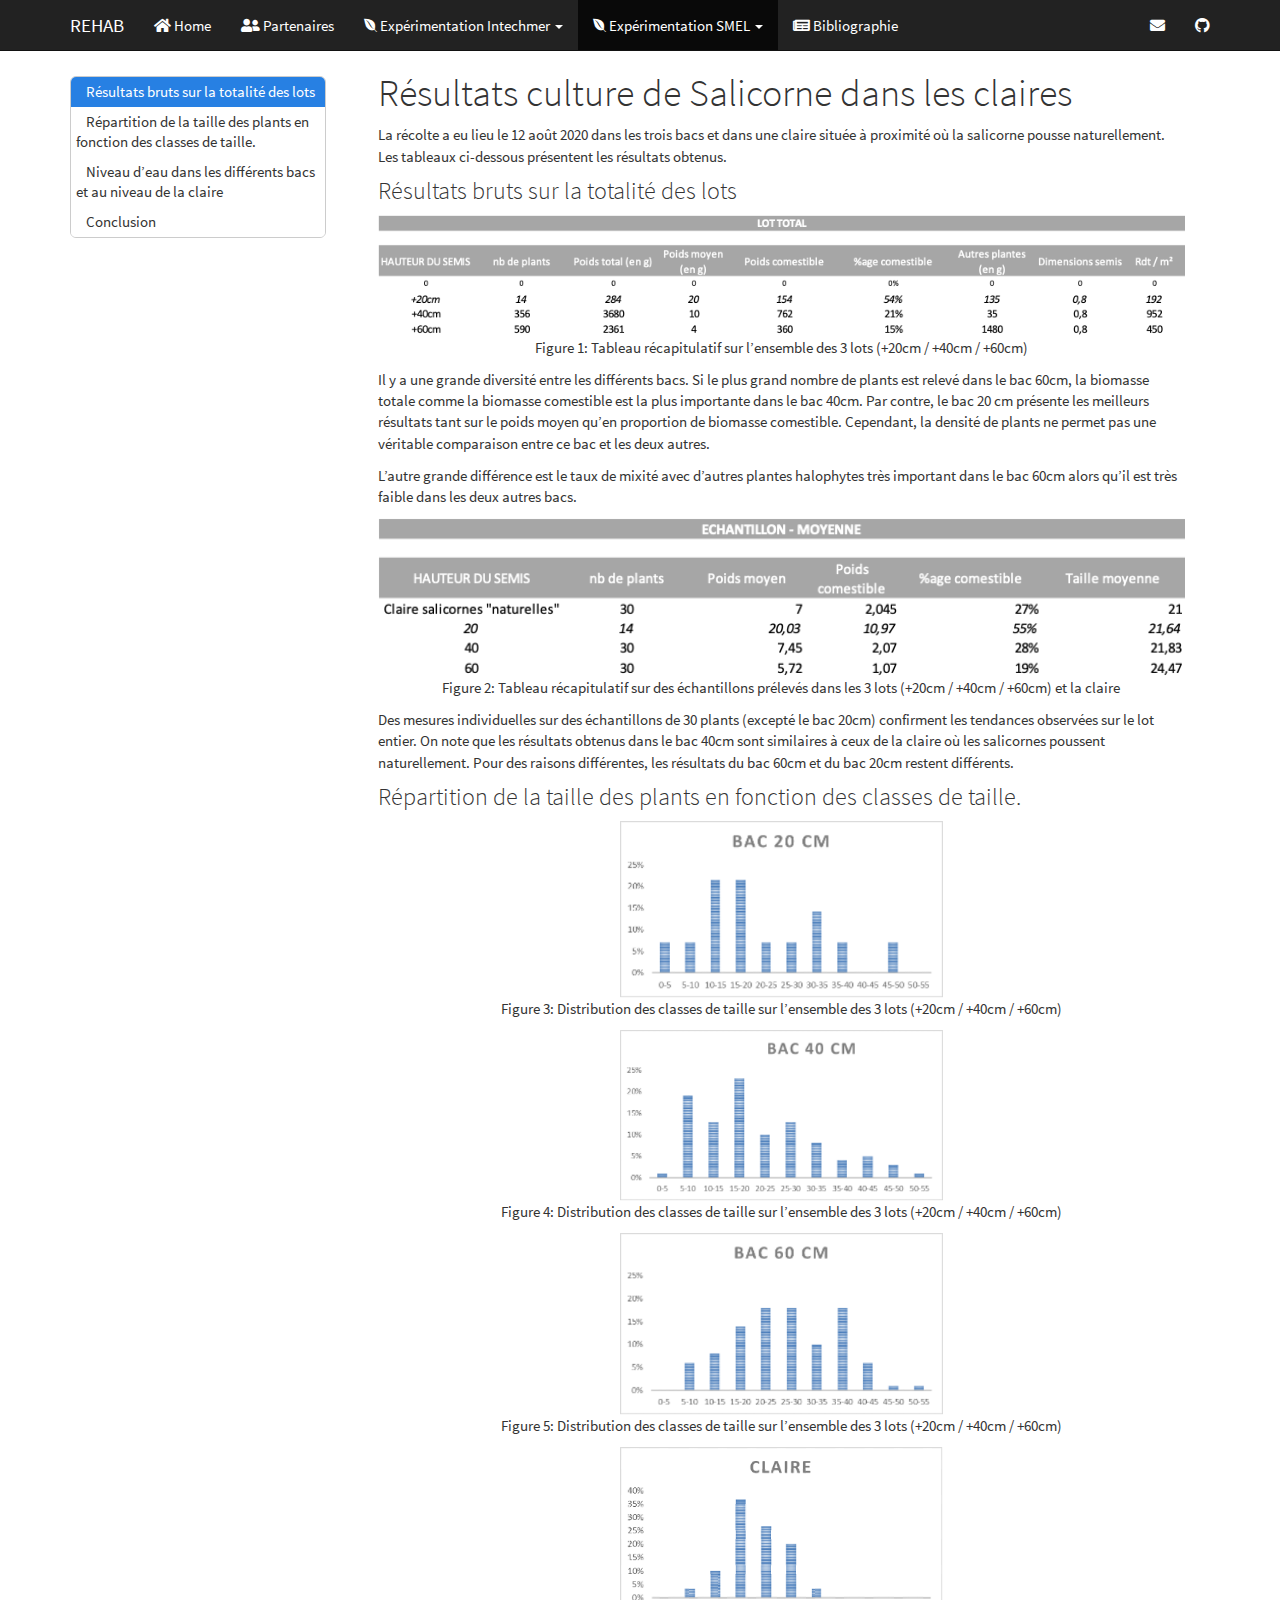
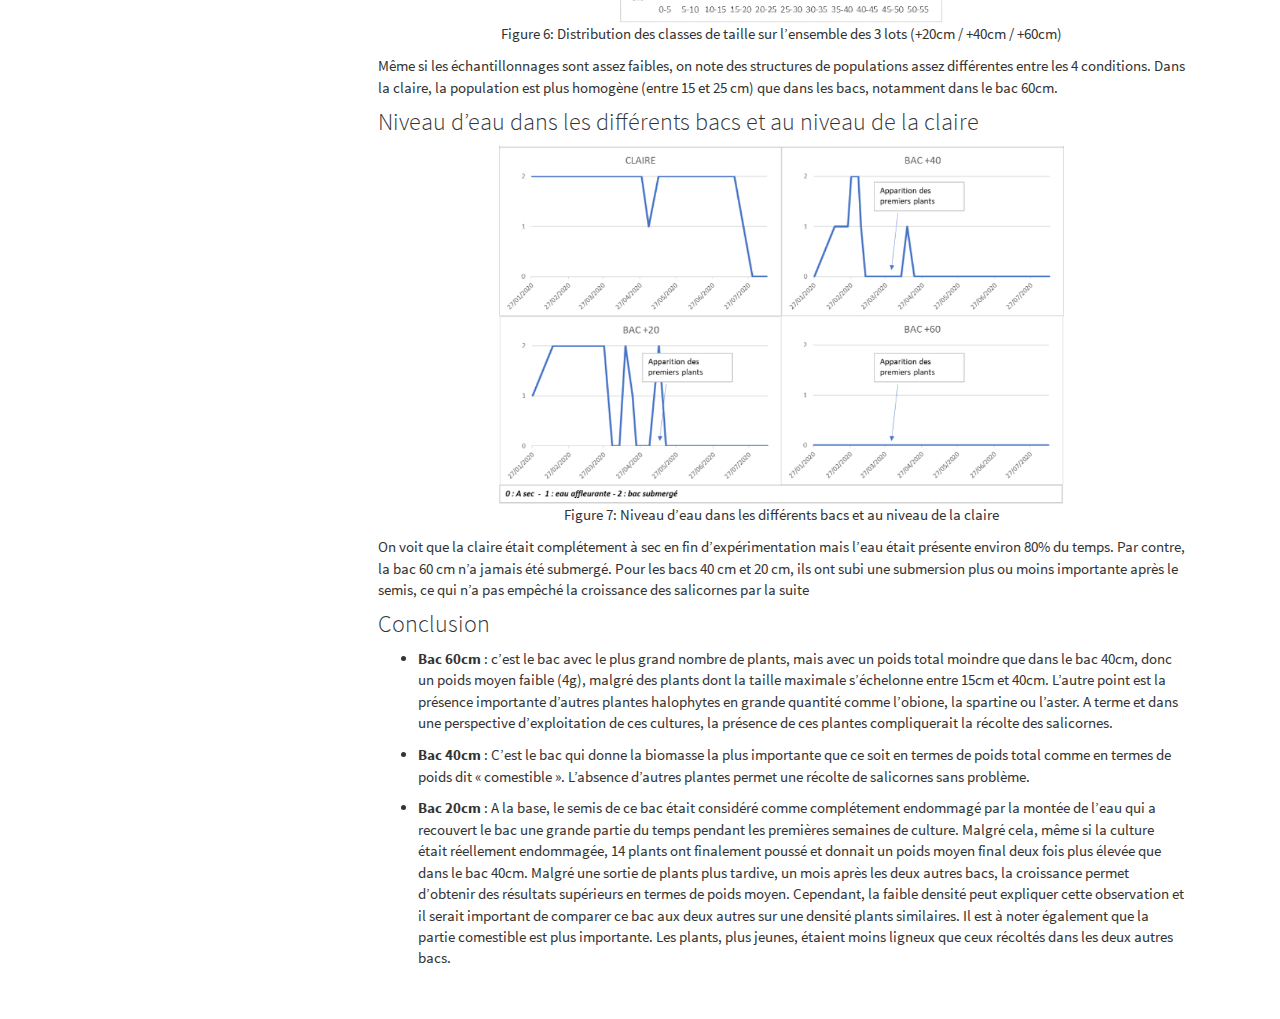
<file: docs/resultat_smel.html>
<!DOCTYPE html>

<html>

<head>

<meta charset="utf-8" />
<meta name="generator" content="pandoc" />
<meta http-equiv="X-UA-Compatible" content="IE=EDGE" />




<title>Résultats culture de Salicorne dans les claires</title>

<script src="site_libs/header-attrs-2.3.5/header-attrs.js"></script>
<script src="site_libs/jquery-1.11.3/jquery.min.js"></script>
<meta name="viewport" content="width=device-width, initial-scale=1" />
<link href="site_libs/bootstrap-3.3.5/css/cosmo.min.css" rel="stylesheet" />
<script src="site_libs/bootstrap-3.3.5/js/bootstrap.min.js"></script>
<script src="site_libs/bootstrap-3.3.5/shim/html5shiv.min.js"></script>
<script src="site_libs/bootstrap-3.3.5/shim/respond.min.js"></script>
<script src="site_libs/jqueryui-1.11.4/jquery-ui.min.js"></script>
<link href="site_libs/tocify-1.9.1/jquery.tocify.css" rel="stylesheet" />
<script src="site_libs/tocify-1.9.1/jquery.tocify.js"></script>
<script src="site_libs/navigation-1.1/tabsets.js"></script>
<link href="site_libs/highlightjs-9.12.0/default.css" rel="stylesheet" />
<script src="site_libs/highlightjs-9.12.0/highlight.js"></script>
<link href="site_libs/font-awesome-5.1.0/css/all.css" rel="stylesheet" />
<link href="site_libs/font-awesome-5.1.0/css/v4-shims.css" rel="stylesheet" />

<style type="text/css">code{white-space: pre;}</style>
<style type="text/css">
  pre:not([class]) {
    background-color: white;
  }
</style>
<script type="text/javascript">
if (window.hljs) {
  hljs.configure({languages: []});
  hljs.initHighlightingOnLoad();
  if (document.readyState && document.readyState === "complete") {
    window.setTimeout(function() { hljs.initHighlighting(); }, 0);
  }
}
</script>



<style type="text/css">
h1 {
  font-size: 34px;
}
h1.title {
  font-size: 38px;
}
h2 {
  font-size: 30px;
}
h3 {
  font-size: 24px;
}
h4 {
  font-size: 18px;
}
h5 {
  font-size: 16px;
}
h6 {
  font-size: 12px;
}
.table th:not([align]) {
  text-align: left;
}
</style>

<link rel="stylesheet" href="styles.css" type="text/css" />



<style type = "text/css">
.main-container {
  max-width: 940px;
  margin-left: auto;
  margin-right: auto;
}
code {
  color: inherit;
  background-color: rgba(0, 0, 0, 0.04);
}
img {
  max-width:100%;
}
.tabbed-pane {
  padding-top: 12px;
}
.html-widget {
  margin-bottom: 20px;
}
button.code-folding-btn:focus {
  outline: none;
}
summary {
  display: list-item;
}
</style>


<style type="text/css">
/* padding for bootstrap navbar */
body {
  padding-top: 51px;
  padding-bottom: 40px;
}
/* offset scroll position for anchor links (for fixed navbar)  */
.section h1 {
  padding-top: 56px;
  margin-top: -56px;
}
.section h2 {
  padding-top: 56px;
  margin-top: -56px;
}
.section h3 {
  padding-top: 56px;
  margin-top: -56px;
}
.section h4 {
  padding-top: 56px;
  margin-top: -56px;
}
.section h5 {
  padding-top: 56px;
  margin-top: -56px;
}
.section h6 {
  padding-top: 56px;
  margin-top: -56px;
}
.dropdown-submenu {
  position: relative;
}
.dropdown-submenu>.dropdown-menu {
  top: 0;
  left: 100%;
  margin-top: -6px;
  margin-left: -1px;
  border-radius: 0 6px 6px 6px;
}
.dropdown-submenu:hover>.dropdown-menu {
  display: block;
}
.dropdown-submenu>a:after {
  display: block;
  content: " ";
  float: right;
  width: 0;
  height: 0;
  border-color: transparent;
  border-style: solid;
  border-width: 5px 0 5px 5px;
  border-left-color: #cccccc;
  margin-top: 5px;
  margin-right: -10px;
}
.dropdown-submenu:hover>a:after {
  border-left-color: #ffffff;
}
.dropdown-submenu.pull-left {
  float: none;
}
.dropdown-submenu.pull-left>.dropdown-menu {
  left: -100%;
  margin-left: 10px;
  border-radius: 6px 0 6px 6px;
}
</style>

<script>
// manage active state of menu based on current page
$(document).ready(function () {
  // active menu anchor
  href = window.location.pathname
  href = href.substr(href.lastIndexOf('/') + 1)
  if (href === "")
    href = "index.html";
  var menuAnchor = $('a[href="' + href + '"]');

  // mark it active
  menuAnchor.parent().addClass('active');

  // if it's got a parent navbar menu mark it active as well
  menuAnchor.closest('li.dropdown').addClass('active');
});
</script>

<!-- tabsets -->

<style type="text/css">
.tabset-dropdown > .nav-tabs {
  display: inline-table;
  max-height: 500px;
  min-height: 44px;
  overflow-y: auto;
  background: white;
  border: 1px solid #ddd;
  border-radius: 4px;
}

.tabset-dropdown > .nav-tabs > li.active:before {
  content: "";
  font-family: 'Glyphicons Halflings';
  display: inline-block;
  padding: 10px;
  border-right: 1px solid #ddd;
}

.tabset-dropdown > .nav-tabs.nav-tabs-open > li.active:before {
  content: "&#xe258;";
  border: none;
}

.tabset-dropdown > .nav-tabs.nav-tabs-open:before {
  content: "";
  font-family: 'Glyphicons Halflings';
  display: inline-block;
  padding: 10px;
  border-right: 1px solid #ddd;
}

.tabset-dropdown > .nav-tabs > li.active {
  display: block;
}

.tabset-dropdown > .nav-tabs > li > a,
.tabset-dropdown > .nav-tabs > li > a:focus,
.tabset-dropdown > .nav-tabs > li > a:hover {
  border: none;
  display: inline-block;
  border-radius: 4px;
  background-color: transparent;
}

.tabset-dropdown > .nav-tabs.nav-tabs-open > li {
  display: block;
  float: none;
}

.tabset-dropdown > .nav-tabs > li {
  display: none;
}
</style>

<!-- code folding -->



<style type="text/css">

#TOC {
  margin: 25px 0px 20px 0px;
}
@media (max-width: 768px) {
#TOC {
  position: relative;
  width: 100%;
}
}

@media print {
.toc-content {
  /* see https://github.com/w3c/csswg-drafts/issues/4434 */
  float: right;
}
}

.toc-content {
  padding-left: 30px;
  padding-right: 40px;
}

div.main-container {
  max-width: 1200px;
}

div.tocify {
  width: 20%;
  max-width: 260px;
  max-height: 85%;
}

@media (min-width: 768px) and (max-width: 991px) {
  div.tocify {
    width: 25%;
  }
}

@media (max-width: 767px) {
  div.tocify {
    width: 100%;
    max-width: none;
  }
}

.tocify ul, .tocify li {
  line-height: 20px;
}

.tocify-subheader .tocify-item {
  font-size: 0.90em;
}

.tocify .list-group-item {
  border-radius: 0px;
}


</style>



</head>

<body>


<div class="container-fluid main-container">


<!-- setup 3col/9col grid for toc_float and main content  -->
<div class="row-fluid">
<div class="col-xs-12 col-sm-4 col-md-3">
<div id="TOC" class="tocify">
</div>
</div>

<div class="toc-content col-xs-12 col-sm-8 col-md-9">




<div class="navbar navbar-default  navbar-fixed-top" role="navigation">
  <div class="container">
    <div class="navbar-header">
      <button type="button" class="navbar-toggle collapsed" data-toggle="collapse" data-target="#navbar">
        <span class="icon-bar"></span>
        <span class="icon-bar"></span>
        <span class="icon-bar"></span>
      </button>
      <a class="navbar-brand" href="index.html">REHAB</a>
    </div>
    <div id="navbar" class="navbar-collapse collapse">
      <ul class="nav navbar-nav">
        <li>
  <a href="index.html">
    <span class="fa fa-home"></span>
     
    Home
  </a>
</li>
<li>
  <a href="partenaires.html">
    <span class="fa fa-user-friends"></span>
     
    Partenaires
  </a>
</li>
<li class="dropdown">
  <a href="#" class="dropdown-toggle" data-toggle="dropdown" role="button" aria-expanded="false">
    <span class="fa fa-envira"></span>
     
    Expérimentation Intechmer
     
    <span class="caret"></span>
  </a>
  <ul class="dropdown-menu" role="menu">
    <li>
      <a href="proto_intechmer.html">Protocoles</a>
    </li>
    <li>
      <a href="bac_intechmer.html">Suivi bacs de culture</a>
    </li>
    <li>
      <a href="croissance_intechmer.html">Suivi croissance salicorne</a>
    </li>
  </ul>
</li>
<li class="dropdown">
  <a href="#" class="dropdown-toggle" data-toggle="dropdown" role="button" aria-expanded="false">
    <span class="fa fa-envira"></span>
     
    Expérimentation SMEL
     
    <span class="caret"></span>
  </a>
  <ul class="dropdown-menu" role="menu">
    <li>
      <a href="proto_smel.html">Protocoles</a>
    </li>
    <li>
      <a href="resultat_smel.html">Résultats intermédiaires</a>
    </li>
    <li>
      <a href="croissance_smel.html">Croissance de la Salicorne</a>
    </li>
    <li>
      <a href="suivi_claires.html">Suivi physico-chimique des claires</a>
    </li>
  </ul>
</li>
<li>
  <a href="bibliographie.html">
    <span class="fa fa-newspaper"></span>
     
    Bibliographie
  </a>
</li>
      </ul>
      <ul class="nav navbar-nav navbar-right">
        <li>
  <a href="mailto:RégisGALLON&lt;regis.gallon@lecnam.net&gt;?subject=[REHAB]">
    <span class="fa fa-envelope"></span>
     
  </a>
</li>
<li>
  <a href="https://github.com/gallonr/REHAB">
    <span class="fa fa-github"></span>
     
  </a>
</li>
      </ul>
    </div><!--/.nav-collapse -->
  </div><!--/.container -->
</div><!--/.navbar -->

<div class="fluid-row" id="header">



<h1 class="title toc-ignore">Résultats culture de Salicorne dans les claires</h1>

</div>


<p>La récolte a eu lieu le 12 août 2020 dans les trois bacs et dans une claire située à proximité où la salicorne pousse naturellement. Les tableaux ci-dessous présentent les résultats obtenus.</p>
<div id="résultats-bruts-sur-la-totalité-des-lots" class="section level3">
<h3>Résultats bruts sur la totalité des lots</h3>
<div class="figure" style="text-align: center"><span id="fig:result-lots"></span>
<img src="figures/resultat_smel/lot_total.png" alt="Tableau récapitulatif sur l'ensemble des 3 lots (+20cm / +40cm / +60cm)" width="100%" />
<p class="caption">
Figure 1: Tableau récapitulatif sur l’ensemble des 3 lots (+20cm / +40cm / +60cm)
</p>
</div>
<p>Il y a une grande diversité entre les différents bacs. Si le plus grand nombre de plants est relevé dans le bac 60cm, la biomasse totale comme la biomasse comestible est la plus importante dans le bac 40cm. Par contre, le bac 20 cm présente les meilleurs résultats tant sur le poids moyen qu’en proportion de biomasse comestible. Cependant, la densité de plants ne permet pas une véritable comparaison entre ce bac et les deux autres.</p>
<p>L’autre grande différence est le taux de mixité avec d’autres plantes halophytes très important dans le bac 60cm alors qu’il est très faible dans les deux autres bacs.</p>
<div class="figure" style="text-align: center"><span id="fig:result-echantillon"></span>
<img src="figures/resultat_smel/echantillon.png" alt="Tableau récapitulatif sur des échantillons prélevés dans les 3 lots (+20cm / +40cm / +60cm) et la claire" width="100%" />
<p class="caption">
Figure 2: Tableau récapitulatif sur des échantillons prélevés dans les 3 lots (+20cm / +40cm / +60cm) et la claire
</p>
</div>
<p>Des mesures individuelles sur des échantillons de 30 plants (excepté le bac 20cm) confirment les tendances observées sur le lot entier. On note que les résultats obtenus dans le bac 40cm sont similaires à ceux de la claire où les salicornes poussent naturellement. Pour des raisons différentes, les résultats du bac 60cm et du bac 20cm restent différents.</p>
</div>
<div id="répartition-de-la-taille-des-plants-en-fonction-des-classes-de-taille." class="section level3">
<h3>Répartition de la taille des plants en fonction des classes de taille.</h3>
<div class="figure" style="text-align: center"><span id="fig:result-taille-1"></span>
<img src="figures/resultat_smel/bac20cm.png" alt="Distribution des classes de taille sur l'ensemble des 3 lots (+20cm / +40cm / +60cm)" width="40%" />
<p class="caption">
Figure 3: Distribution des classes de taille sur l’ensemble des 3 lots (+20cm / +40cm / +60cm)
</p>
</div>
<div class="figure" style="text-align: center"><span id="fig:result-taille-2"></span>
<img src="figures/resultat_smel/bac40cm.png" alt="Distribution des classes de taille sur l'ensemble des 3 lots (+20cm / +40cm / +60cm)" width="40%" />
<p class="caption">
Figure 4: Distribution des classes de taille sur l’ensemble des 3 lots (+20cm / +40cm / +60cm)
</p>
</div>
<div class="figure" style="text-align: center"><span id="fig:result-taille-3"></span>
<img src="figures/resultat_smel/bac60cm.png" alt="Distribution des classes de taille sur l'ensemble des 3 lots (+20cm / +40cm / +60cm)" width="40%" />
<p class="caption">
Figure 5: Distribution des classes de taille sur l’ensemble des 3 lots (+20cm / +40cm / +60cm)
</p>
</div>
<div class="figure" style="text-align: center"><span id="fig:result-taille-4"></span>
<img src="figures/resultat_smel/claire.png" alt="Distribution des classes de taille sur l'ensemble des 3 lots (+20cm / +40cm / +60cm)" width="40%" />
<p class="caption">
Figure 6: Distribution des classes de taille sur l’ensemble des 3 lots (+20cm / +40cm / +60cm)
</p>
</div>
<p>Même si les échantillonnages sont assez faibles, on note des structures de populations assez différentes entre les 4 conditions. Dans la claire, la population est plus homogène (entre 15 et 25 cm) que dans les bacs, notamment dans le bac 60cm.</p>
</div>
<div id="niveau-deau-dans-les-différents-bacs-et-au-niveau-de-la-claire" class="section level3">
<h3>Niveau d’eau dans les différents bacs et au niveau de la claire</h3>
<div class="figure" style="text-align: center"><span id="fig:result-niveau"></span>
<img src="figures/resultat_smel/niveau_eau_claire.png" alt="Niveau d'eau dans les différents bacs et au niveau de la claire" width="70%" />
<p class="caption">
Figure 7: Niveau d’eau dans les différents bacs et au niveau de la claire
</p>
</div>
<p>On voit que la claire était complétement à sec en fin d’expérimentation mais l’eau était présente environ 80% du temps. Par contre, la bac 60 cm n’a jamais été submergé. Pour les bacs 40 cm et 20 cm, ils ont subi une submersion plus ou moins importante après le semis, ce qui n’a pas empêché la croissance des salicornes par la suite</p>
</div>
<div id="conclusion" class="section level3">
<h3>Conclusion</h3>
<ul>
<li><p><strong>Bac 60cm</strong> : c’est le bac avec le plus grand nombre de plants, mais avec un poids total moindre que dans le bac 40cm, donc un poids moyen faible (4g), malgré des plants dont la taille maximale s’échelonne entre 15cm et 40cm. L’autre point est la présence importante d’autres plantes halophytes en grande quantité comme l’obione, la spartine ou l’aster. A terme et dans une perspective d’exploitation de ces cultures, la présence de ces plantes compliquerait la récolte des salicornes.</p></li>
<li><p><strong>Bac 40cm</strong> : C’est le bac qui donne la biomasse la plus importante que ce soit en termes de poids total comme en termes de poids dit « comestible ». L’absence d’autres plantes permet une récolte de salicornes sans problème.</p></li>
<li><p><strong>Bac 20cm</strong> : A la base, le semis de ce bac était considéré comme complétement endommagé par la montée de l’eau qui a recouvert le bac une grande partie du temps pendant les premières semaines de culture. Malgré cela, même si la culture était réellement endommagée, 14 plants ont finalement poussé et donnait un poids moyen final deux fois plus élevée que dans le bac 40cm. Malgré une sortie de plants plus tardive, un mois après les deux autres bacs, la croissance permet d’obtenir des résultats supérieurs en termes de poids moyen. Cependant, la faible densité peut expliquer cette observation et il serait important de comparer ce bac aux deux autres sur une densité plants similaires. Il est à noter également que la partie comestible est plus importante. Les plants, plus jeunes, étaient moins ligneux que ceux récoltés dans les deux autres bacs.</p></li>
</ul>
</div>



</div>
</div>

</div>

<script>

// add bootstrap table styles to pandoc tables
function bootstrapStylePandocTables() {
  $('tr.header').parent('thead').parent('table').addClass('table table-condensed');
}
$(document).ready(function () {
  bootstrapStylePandocTables();
});


</script>

<!-- tabsets -->

<script>
$(document).ready(function () {
  window.buildTabsets("TOC");
});

$(document).ready(function () {
  $('.tabset-dropdown > .nav-tabs > li').click(function () {
    $(this).parent().toggleClass('nav-tabs-open')
  });
});
</script>

<!-- code folding -->

<script>
$(document).ready(function ()  {

    // move toc-ignore selectors from section div to header
    $('div.section.toc-ignore')
        .removeClass('toc-ignore')
        .children('h1,h2,h3,h4,h5').addClass('toc-ignore');

    // establish options
    var options = {
      selectors: "h1,h2,h3",
      theme: "bootstrap3",
      context: '.toc-content',
      hashGenerator: function (text) {
        return text.replace(/[.\\/?&!#<>]/g, '').replace(/\s/g, '_');
      },
      ignoreSelector: ".toc-ignore",
      scrollTo: 0
    };
    options.showAndHide = true;
    options.smoothScroll = true;

    // tocify
    var toc = $("#TOC").tocify(options).data("toc-tocify");
});
</script>

<!-- dynamically load mathjax for compatibility with self-contained -->
<script>
  (function () {
    var script = document.createElement("script");
    script.type = "text/javascript";
    script.src  = "https://mathjax.rstudio.com/latest/MathJax.js?config=TeX-AMS-MML_HTMLorMML";
    document.getElementsByTagName("head")[0].appendChild(script);
  })();
</script>

</body>
</html>
</file>
<file: docs/site_libs/highlightjs-9.12.0/default.css>
.hljs-literal {
  color: #990073;
}

.hljs-number {
  color: #099;
}

.hljs-comment {
  color: #998;
  font-style: italic;
}

.hljs-keyword {
  color: #900;
  font-weight: bold;
}

.hljs-string {
  color: #d14;
}
</file>
<file: docs/styles.css>
.col2 {
  column-count: 2;

}

.center {
  display: block;
  margin-left: auto;
  margin-right: auto;
  width: 50%;
}
</file>
<file: docs/site_libs/bootstrap-3.3.5/css/cosmo.min.css>
@font-face {
  font-family: 'Source Sans Pro';
  font-style: normal;
  font-weight: 300;
  src: url(fonts/SourceSansProLight.ttf) format('truetype');
}
@font-face {
  font-family: 'Source Sans Pro';
  font-style: normal;
  font-weight: 400;
  src: url(fonts/SourceSansPro.ttf) format('truetype');
}
@font-face {
  font-family: 'Source Sans Pro';
  font-style: normal;
  font-weight: 700;
  src: url(fonts/SourceSansProBold.ttf) format('truetype');
}

/*!
 * bootswatch v3.3.6
 * Homepage: http://bootswatch.com
 * Copyright 2012-2015 Thomas Park
 * Licensed under MIT
 * Based on Bootstrap
*//*!
 * Bootstrap v3.3.6 (http://getbootstrap.com)
 * Copyright 2011-2015 Twitter, Inc.
 * Licensed under MIT (https://github.com/twbs/bootstrap/blob/master/LICENSE)
 *//*! normalize.css v3.0.3 | MIT License | github.com/necolas/normalize.css */html{font-family:sans-serif;-ms-text-size-adjust:100%;-webkit-text-size-adjust:100%}body{margin:0}article,aside,details,figcaption,figure,footer,header,hgroup,main,menu,nav,section,summary{display:block}audio,canvas,progress,video{display:inline-block;vertical-align:baseline}audio:not([controls]){display:none;height:0}[hidden],template{display:none}a{background-color:transparent}a:active,a:hover{outline:0}abbr[title]{border-bottom:1px dotted}b,strong{font-weight:bold}dfn{font-style:italic}h1{font-size:2em;margin:0.67em 0}mark{background:#ff0;color:#000}small{font-size:80%}sub,sup{font-size:75%;line-height:0;position:relative;vertical-align:baseline}sup{top:-0.5em}sub{bottom:-0.25em}img{border:0}svg:not(:root){overflow:hidden}figure{margin:1em 40px}hr{-webkit-box-sizing:content-box;-moz-box-sizing:content-box;box-sizing:content-box;height:0}pre{overflow:auto}code,kbd,pre,samp{font-family:monospace, monospace;font-size:1em}button,input,optgroup,select,textarea{color:inherit;font:inherit;margin:0}button{overflow:visible}button,select{text-transform:none}button,html input[type="button"],input[type="reset"],input[type="submit"]{-webkit-appearance:button;cursor:pointer}button[disabled],html input[disabled]{cursor:default}button::-moz-focus-inner,input::-moz-focus-inner{border:0;padding:0}input{line-height:normal}input[type="checkbox"],input[type="radio"]{-webkit-box-sizing:border-box;-moz-box-sizing:border-box;box-sizing:border-box;padding:0}input[type="number"]::-webkit-inner-spin-button,input[type="number"]::-webkit-outer-spin-button{height:auto}input[type="search"]{-webkit-appearance:textfield;-webkit-box-sizing:content-box;-moz-box-sizing:content-box;box-sizing:content-box}input[type="search"]::-webkit-search-cancel-button,input[type="search"]::-webkit-search-decoration{-webkit-appearance:none}fieldset{border:1px solid #c0c0c0;margin:0 2px;padding:0.35em 0.625em 0.75em}legend{border:0;padding:0}textarea{overflow:auto}optgroup{font-weight:bold}table{border-collapse:collapse;border-spacing:0}td,th{padding:0}/*! Source: https://github.com/h5bp/html5-boilerplate/blob/master/src/css/main.css */@media print{*,*:before,*:after{background:transparent !important;color:#000 !important;-webkit-box-shadow:none !important;box-shadow:none !important;text-shadow:none !important}a,a:visited{text-decoration:underline}a[href]:after{content:" (" attr(href) ")"}abbr[title]:after{content:" (" attr(title) ")"}a[href^="#"]:after,a[href^="javascript:"]:after{content:""}pre,blockquote{border:1px solid #999;page-break-inside:avoid}thead{display:table-header-group}tr,img{page-break-inside:avoid}img{max-width:100% !important}p,h2,h3{orphans:3;widows:3}h2,h3{page-break-after:avoid}.navbar{display:none}.btn>.caret,.dropup>.btn>.caret{border-top-color:#000 !important}.label{border:1px solid #000}.table{border-collapse:collapse !important}.table td,.table th{background-color:#fff !important}.table-bordered th,.table-bordered td{border:1px solid #ddd !important}}@font-face{font-family:'Glyphicons Halflings';src:url('../fonts/glyphicons-halflings-regular.eot');src:url('../fonts/glyphicons-halflings-regular.eot?#iefix') format('embedded-opentype'),url('../fonts/glyphicons-halflings-regular.woff') format('woff'),url('../fonts/glyphicons-halflings-regular.ttf') format('truetype'),url('../fonts/glyphicons-halflings-regular.svg#glyphicons_halflingsregular') format('svg')}.glyphicon{position:relative;top:1px;display:inline-block;font-family:'Glyphicons Halflings';font-style:normal;font-weight:normal;line-height:1;-webkit-font-smoothing:antialiased;-moz-osx-font-smoothing:grayscale}.glyphicon-asterisk:before{content:"\002a"}.glyphicon-plus:before{content:"\002b"}.glyphicon-euro:before,.glyphicon-eur:before{content:"\20ac"}.glyphicon-minus:before{content:"\2212"}.glyphicon-cloud:before{content:"\2601"}.glyphicon-envelope:before{content:"\2709"}.glyphicon-pencil:before{content:"\270f"}.glyphicon-glass:before{content:"\e001"}.glyphicon-music:before{content:"\e002"}.glyphicon-search:before{content:"\e003"}.glyphicon-heart:before{content:"\e005"}.glyphicon-star:before{content:"\e006"}.glyphicon-star-empty:before{content:"\e007"}.glyphicon-user:before{content:"\e008"}.glyphicon-film:before{content:"\e009"}.glyphicon-th-large:before{content:"\e010"}.glyphicon-th:before{content:"\e011"}.glyphicon-th-list:before{content:"\e012"}.glyphicon-ok:before{content:"\e013"}.glyphicon-remove:before{content:"\e014"}.glyphicon-zoom-in:before{content:"\e015"}.glyphicon-zoom-out:before{content:"\e016"}.glyphicon-off:before{content:"\e017"}.glyphicon-signal:before{content:"\e018"}.glyphicon-cog:before{content:"\e019"}.glyphicon-trash:before{content:"\e020"}.glyphicon-home:before{content:"\e021"}.glyphicon-file:before{content:"\e022"}.glyphicon-time:before{content:"\e023"}.glyphicon-road:before{content:"\e024"}.glyphicon-download-alt:before{content:"\e025"}.glyphicon-download:before{content:"\e026"}.glyphicon-upload:before{content:"\e027"}.glyphicon-inbox:before{content:"\e028"}.glyphicon-play-circle:before{content:"\e029"}.glyphicon-repeat:before{content:"\e030"}.glyphicon-refresh:before{content:"\e031"}.glyphicon-list-alt:before{content:"\e032"}.glyphicon-lock:before{content:"\e033"}.glyphicon-flag:before{content:"\e034"}.glyphicon-headphones:before{content:"\e035"}.glyphicon-volume-off:before{content:"\e036"}.glyphicon-volume-down:before{content:"\e037"}.glyphicon-volume-up:before{content:"\e038"}.glyphicon-qrcode:before{content:"\e039"}.glyphicon-barcode:before{content:"\e040"}.glyphicon-tag:before{content:"\e041"}.glyphicon-tags:before{content:"\e042"}.glyphicon-book:before{content:"\e043"}.glyphicon-bookmark:before{content:"\e044"}.glyphicon-print:before{content:"\e045"}.glyphicon-camera:before{content:"\e046"}.glyphicon-font:before{content:"\e047"}.glyphicon-bold:before{content:"\e048"}.glyphicon-italic:before{content:"\e049"}.glyphicon-text-height:before{content:"\e050"}.glyphicon-text-width:before{content:"\e051"}.glyphicon-align-left:before{content:"\e052"}.glyphicon-align-center:before{content:"\e053"}.glyphicon-align-right:before{content:"\e054"}.glyphicon-align-justify:before{content:"\e055"}.glyphicon-list:before{content:"\e056"}.glyphicon-indent-left:before{content:"\e057"}.glyphicon-indent-right:before{content:"\e058"}.glyphicon-facetime-video:before{content:"\e059"}.glyphicon-picture:before{content:"\e060"}.glyphicon-map-marker:before{content:"\e062"}.glyphicon-adjust:before{content:"\e063"}.glyphicon-tint:before{content:"\e064"}.glyphicon-edit:before{content:"\e065"}.glyphicon-share:before{content:"\e066"}.glyphicon-check:before{content:"\e067"}.glyphicon-move:before{content:"\e068"}.glyphicon-step-backward:before{content:"\e069"}.glyphicon-fast-backward:before{content:"\e070"}.glyphicon-backward:before{content:"\e071"}.glyphicon-play:before{content:"\e072"}.glyphicon-pause:before{content:"\e073"}.glyphicon-stop:before{content:"\e074"}.glyphicon-forward:before{content:"\e075"}.glyphicon-fast-forward:before{content:"\e076"}.glyphicon-step-forward:before{content:"\e077"}.glyphicon-eject:before{content:"\e078"}.glyphicon-chevron-left:before{content:"\e079"}.glyphicon-chevron-right:before{content:"\e080"}.glyphicon-plus-sign:before{content:"\e081"}.glyphicon-minus-sign:before{content:"\e082"}.glyphicon-remove-sign:before{content:"\e083"}.glyphicon-ok-sign:before{content:"\e084"}.glyphicon-question-sign:before{content:"\e085"}.glyphicon-info-sign:before{content:"\e086"}.glyphicon-screenshot:before{content:"\e087"}.glyphicon-remove-circle:before{content:"\e088"}.glyphicon-ok-circle:before{content:"\e089"}.glyphicon-ban-circle:before{content:"\e090"}.glyphicon-arrow-left:before{content:"\e091"}.glyphicon-arrow-right:before{content:"\e092"}.glyphicon-arrow-up:before{content:"\e093"}.glyphicon-arrow-down:before{content:"\e094"}.glyphicon-share-alt:before{content:"\e095"}.glyphicon-resize-full:before{content:"\e096"}.glyphicon-resize-small:before{content:"\e097"}.glyphicon-exclamation-sign:before{content:"\e101"}.glyphicon-gift:before{content:"\e102"}.glyphicon-leaf:before{content:"\e103"}.glyphicon-fire:before{content:"\e104"}.glyphicon-eye-open:before{content:"\e105"}.glyphicon-eye-close:before{content:"\e106"}.glyphicon-warning-sign:before{content:"\e107"}.glyphicon-plane:before{content:"\e108"}.glyphicon-calendar:before{content:"\e109"}.glyphicon-random:before{content:"\e110"}.glyphicon-comment:before{content:"\e111"}.glyphicon-magnet:before{content:"\e112"}.glyphicon-chevron-up:before{content:"\e113"}.glyphicon-chevron-down:before{content:"\e114"}.glyphicon-retweet:before{content:"\e115"}.glyphicon-shopping-cart:before{content:"\e116"}.glyphicon-folder-close:before{content:"\e117"}.glyphicon-folder-open:before{content:"\e118"}.glyphicon-resize-vertical:before{content:"\e119"}.glyphicon-resize-horizontal:before{content:"\e120"}.glyphicon-hdd:before{content:"\e121"}.glyphicon-bullhorn:before{content:"\e122"}.glyphicon-bell:before{content:"\e123"}.glyphicon-certificate:before{content:"\e124"}.glyphicon-thumbs-up:before{content:"\e125"}.glyphicon-thumbs-down:before{content:"\e126"}.glyphicon-hand-right:before{content:"\e127"}.glyphicon-hand-left:before{content:"\e128"}.glyphicon-hand-up:before{content:"\e129"}.glyphicon-hand-down:before{content:"\e130"}.glyphicon-circle-arrow-right:before{content:"\e131"}.glyphicon-circle-arrow-left:before{content:"\e132"}.glyphicon-circle-arrow-up:before{content:"\e133"}.glyphicon-circle-arrow-down:before{content:"\e134"}.glyphicon-globe:before{content:"\e135"}.glyphicon-wrench:before{content:"\e136"}.glyphicon-tasks:before{content:"\e137"}.glyphicon-filter:before{content:"\e138"}.glyphicon-briefcase:before{content:"\e139"}.glyphicon-fullscreen:before{content:"\e140"}.glyphicon-dashboard:before{content:"\e141"}.glyphicon-paperclip:before{content:"\e142"}.glyphicon-heart-empty:before{content:"\e143"}.glyphicon-link:before{content:"\e144"}.glyphicon-phone:before{content:"\e145"}.glyphicon-pushpin:before{content:"\e146"}.glyphicon-usd:before{content:"\e148"}.glyphicon-gbp:before{content:"\e149"}.glyphicon-sort:before{content:"\e150"}.glyphicon-sort-by-alphabet:before{content:"\e151"}.glyphicon-sort-by-alphabet-alt:before{content:"\e152"}.glyphicon-sort-by-order:before{content:"\e153"}.glyphicon-sort-by-order-alt:before{content:"\e154"}.glyphicon-sort-by-attributes:before{content:"\e155"}.glyphicon-sort-by-attributes-alt:before{content:"\e156"}.glyphicon-unchecked:before{content:"\e157"}.glyphicon-expand:before{content:"\e158"}.glyphicon-collapse-down:before{content:"\e159"}.glyphicon-collapse-up:before{content:"\e160"}.glyphicon-log-in:before{content:"\e161"}.glyphicon-flash:before{content:"\e162"}.glyphicon-log-out:before{content:"\e163"}.glyphicon-new-window:before{content:"\e164"}.glyphicon-record:before{content:"\e165"}.glyphicon-save:before{content:"\e166"}.glyphicon-open:before{content:"\e167"}.glyphicon-saved:before{content:"\e168"}.glyphicon-import:before{content:"\e169"}.glyphicon-export:before{content:"\e170"}.glyphicon-send:before{content:"\e171"}.glyphicon-floppy-disk:before{content:"\e172"}.glyphicon-floppy-saved:before{content:"\e173"}.glyphicon-floppy-remove:before{content:"\e174"}.glyphicon-floppy-save:before{content:"\e175"}.glyphicon-floppy-open:before{content:"\e176"}.glyphicon-credit-card:before{content:"\e177"}.glyphicon-transfer:before{content:"\e178"}.glyphicon-cutlery:before{content:"\e179"}.glyphicon-header:before{content:"\e180"}.glyphicon-compressed:before{content:"\e181"}.glyphicon-earphone:before{content:"\e182"}.glyphicon-phone-alt:before{content:"\e183"}.glyphicon-tower:before{content:"\e184"}.glyphicon-stats:before{content:"\e185"}.glyphicon-sd-video:before{content:"\e186"}.glyphicon-hd-video:before{content:"\e187"}.glyphicon-subtitles:before{content:"\e188"}.glyphicon-sound-stereo:before{content:"\e189"}.glyphicon-sound-dolby:before{content:"\e190"}.glyphicon-sound-5-1:before{content:"\e191"}.glyphicon-sound-6-1:before{content:"\e192"}.glyphicon-sound-7-1:before{content:"\e193"}.glyphicon-copyright-mark:before{content:"\e194"}.glyphicon-registration-mark:before{content:"\e195"}.glyphicon-cloud-download:before{content:"\e197"}.glyphicon-cloud-upload:before{content:"\e198"}.glyphicon-tree-conifer:before{content:"\e199"}.glyphicon-tree-deciduous:before{content:"\e200"}.glyphicon-cd:before{content:"\e201"}.glyphicon-save-file:before{content:"\e202"}.glyphicon-open-file:before{content:"\e203"}.glyphicon-level-up:before{content:"\e204"}.glyphicon-copy:before{content:"\e205"}.glyphicon-paste:before{content:"\e206"}.glyphicon-alert:before{content:"\e209"}.glyphicon-equalizer:before{content:"\e210"}.glyphicon-king:before{content:"\e211"}.glyphicon-queen:before{content:"\e212"}.glyphicon-pawn:before{content:"\e213"}.glyphicon-bishop:before{content:"\e214"}.glyphicon-knight:before{content:"\e215"}.glyphicon-baby-formula:before{content:"\e216"}.glyphicon-tent:before{content:"\26fa"}.glyphicon-blackboard:before{content:"\e218"}.glyphicon-bed:before{content:"\e219"}.glyphicon-apple:before{content:"\f8ff"}.glyphicon-erase:before{content:"\e221"}.glyphicon-hourglass:before{content:"\231b"}.glyphicon-lamp:before{content:"\e223"}.glyphicon-duplicate:before{content:"\e224"}.glyphicon-piggy-bank:before{content:"\e225"}.glyphicon-scissors:before{content:"\e226"}.glyphicon-bitcoin:before{content:"\e227"}.glyphicon-btc:before{content:"\e227"}.glyphicon-xbt:before{content:"\e227"}.glyphicon-yen:before{content:"\00a5"}.glyphicon-jpy:before{content:"\00a5"}.glyphicon-ruble:before{content:"\20bd"}.glyphicon-rub:before{content:"\20bd"}.glyphicon-scale:before{content:"\e230"}.glyphicon-ice-lolly:before{content:"\e231"}.glyphicon-ice-lolly-tasted:before{content:"\e232"}.glyphicon-education:before{content:"\e233"}.glyphicon-option-horizontal:before{content:"\e234"}.glyphicon-option-vertical:before{content:"\e235"}.glyphicon-menu-hamburger:before{content:"\e236"}.glyphicon-modal-window:before{content:"\e237"}.glyphicon-oil:before{content:"\e238"}.glyphicon-grain:before{content:"\e239"}.glyphicon-sunglasses:before{content:"\e240"}.glyphicon-text-size:before{content:"\e241"}.glyphicon-text-color:before{content:"\e242"}.glyphicon-text-background:before{content:"\e243"}.glyphicon-object-align-top:before{content:"\e244"}.glyphicon-object-align-bottom:before{content:"\e245"}.glyphicon-object-align-horizontal:before{content:"\e246"}.glyphicon-object-align-left:before{content:"\e247"}.glyphicon-object-align-vertical:before{content:"\e248"}.glyphicon-object-align-right:before{content:"\e249"}.glyphicon-triangle-right:before{content:"\e250"}.glyphicon-triangle-left:before{content:"\e251"}.glyphicon-triangle-bottom:before{content:"\e252"}.glyphicon-triangle-top:before{content:"\e253"}.glyphicon-console:before{content:"\e254"}.glyphicon-superscript:before{content:"\e255"}.glyphicon-subscript:before{content:"\e256"}.glyphicon-menu-left:before{content:"\e257"}.glyphicon-menu-right:before{content:"\e258"}.glyphicon-menu-down:before{content:"\e259"}.glyphicon-menu-up:before{content:"\e260"}*{-webkit-box-sizing:border-box;-moz-box-sizing:border-box;box-sizing:border-box}*:before,*:after{-webkit-box-sizing:border-box;-moz-box-sizing:border-box;box-sizing:border-box}html{font-size:10px;-webkit-tap-highlight-color:rgba(0,0,0,0)}body{font-family:"Source Sans Pro",Calibri,Candara,Arial,sans-serif;font-size:15px;line-height:1.42857143;color:#333333;background-color:#ffffff}input,button,select,textarea{font-family:inherit;font-size:inherit;line-height:inherit}a{color:#2780e3;text-decoration:none}a:hover,a:focus{color:#165ba8;text-decoration:underline}a:focus{outline:thin dotted;outline:5px auto -webkit-focus-ring-color;outline-offset:-2px}figure{margin:0}img{vertical-align:middle}.img-responsive,.thumbnail>img,.thumbnail a>img,.carousel-inner>.item>img,.carousel-inner>.item>a>img{display:block;max-width:100%;height:auto}.img-rounded{border-radius:0}.img-thumbnail{padding:4px;line-height:1.42857143;background-color:#ffffff;border:1px solid #dddddd;border-radius:0;-webkit-transition:all .2s ease-in-out;-o-transition:all .2s ease-in-out;transition:all .2s ease-in-out;display:inline-block;max-width:100%;height:auto}.img-circle{border-radius:50%}hr{margin-top:21px;margin-bottom:21px;border:0;border-top:1px solid #e6e6e6}.sr-only{position:absolute;width:1px;height:1px;margin:-1px;padding:0;overflow:hidden;clip:rect(0, 0, 0, 0);border:0}.sr-only-focusable:active,.sr-only-focusable:focus{position:static;width:auto;height:auto;margin:0;overflow:visible;clip:auto}[role="button"]{cursor:pointer}h1,h2,h3,h4,h5,h6,.h1,.h2,.h3,.h4,.h5,.h6{font-family:"Source Sans Pro",Calibri,Candara,Arial,sans-serif;font-weight:300;line-height:1.1;color:inherit}h1 small,h2 small,h3 small,h4 small,h5 small,h6 small,.h1 small,.h2 small,.h3 small,.h4 small,.h5 small,.h6 small,h1 .small,h2 .small,h3 .small,h4 .small,h5 .small,h6 .small,.h1 .small,.h2 .small,.h3 .small,.h4 .small,.h5 .small,.h6 .small{font-weight:normal;line-height:1;color:#999999}h1,.h1,h2,.h2,h3,.h3{margin-top:21px;margin-bottom:10.5px}h1 small,.h1 small,h2 small,.h2 small,h3 small,.h3 small,h1 .small,.h1 .small,h2 .small,.h2 .small,h3 .small,.h3 .small{font-size:65%}h4,.h4,h5,.h5,h6,.h6{margin-top:10.5px;margin-bottom:10.5px}h4 small,.h4 small,h5 small,.h5 small,h6 small,.h6 small,h4 .small,.h4 .small,h5 .small,.h5 .small,h6 .small,.h6 .small{font-size:75%}h1,.h1{font-size:39px}h2,.h2{font-size:32px}h3,.h3{font-size:26px}h4,.h4{font-size:19px}h5,.h5{font-size:15px}h6,.h6{font-size:13px}p{margin:0 0 10.5px}.lead{margin-bottom:21px;font-size:17px;font-weight:300;line-height:1.4}@media (min-width:768px){.lead{font-size:22.5px}}small,.small{font-size:86%}mark,.mark{background-color:#ff7518;padding:.2em}.text-left{text-align:left}.text-right{text-align:right}.text-center{text-align:center}.text-justify{text-align:justify}.text-nowrap{white-space:nowrap}.text-lowercase{text-transform:lowercase}.text-uppercase{text-transform:uppercase}.text-capitalize{text-transform:capitalize}.text-muted{color:#999999}.text-primary{color:#2780e3}a.text-primary:hover,a.text-primary:focus{color:#1967be}.text-success{color:#ffffff}a.text-success:hover,a.text-success:focus{color:#e6e6e6}.text-info{color:#ffffff}a.text-info:hover,a.text-info:focus{color:#e6e6e6}.text-warning{color:#ffffff}a.text-warning:hover,a.text-warning:focus{color:#e6e6e6}.text-danger{color:#ffffff}a.text-danger:hover,a.text-danger:focus{color:#e6e6e6}.bg-primary{color:#fff;background-color:#2780e3}a.bg-primary:hover,a.bg-primary:focus{background-color:#1967be}.bg-success{background-color:#3fb618}a.bg-success:hover,a.bg-success:focus{background-color:#2f8912}.bg-info{background-color:#9954bb}a.bg-info:hover,a.bg-info:focus{background-color:#7e3f9d}.bg-warning{background-color:#ff7518}a.bg-warning:hover,a.bg-warning:focus{background-color:#e45c00}.bg-danger{background-color:#ff0039}a.bg-danger:hover,a.bg-danger:focus{background-color:#cc002e}.page-header{padding-bottom:9.5px;margin:42px 0 21px;border-bottom:1px solid #e6e6e6}ul,ol{margin-top:0;margin-bottom:10.5px}ul ul,ol ul,ul ol,ol ol{margin-bottom:0}.list-unstyled{padding-left:0;list-style:none}.list-inline{padding-left:0;list-style:none;margin-left:-5px}.list-inline>li{display:inline-block;padding-left:5px;padding-right:5px}dl{margin-top:0;margin-bottom:21px}dt,dd{line-height:1.42857143}dt{font-weight:bold}dd{margin-left:0}@media (min-width:768px){.dl-horizontal dt{float:left;width:160px;clear:left;text-align:right;overflow:hidden;text-overflow:ellipsis;white-space:nowrap}.dl-horizontal dd{margin-left:180px}}abbr[title],abbr[data-original-title]{cursor:help;border-bottom:1px dotted #999999}.initialism{font-size:90%;text-transform:uppercase}blockquote{padding:10.5px 21px;margin:0 0 21px;font-size:18.75px;border-left:5px solid #e6e6e6}blockquote p:last-child,blockquote ul:last-child,blockquote ol:last-child{margin-bottom:0}blockquote footer,blockquote small,blockquote .small{display:block;font-size:80%;line-height:1.42857143;color:#999999}blockquote footer:before,blockquote small:before,blockquote .small:before{content:'\2014 \00A0'}.blockquote-reverse,blockquote.pull-right{padding-right:15px;padding-left:0;border-right:5px solid #e6e6e6;border-left:0;text-align:right}.blockquote-reverse footer:before,blockquote.pull-right footer:before,.blockquote-reverse small:before,blockquote.pull-right small:before,.blockquote-reverse .small:before,blockquote.pull-right .small:before{content:''}.blockquote-reverse footer:after,blockquote.pull-right footer:after,.blockquote-reverse small:after,blockquote.pull-right small:after,.blockquote-reverse .small:after,blockquote.pull-right .small:after{content:'\00A0 \2014'}address{margin-bottom:21px;font-style:normal;line-height:1.42857143}code,kbd,pre,samp{font-family:monospace}code{padding:2px 4px;font-size:90%;color:#c7254e;background-color:#f9f2f4;border-radius:0}kbd{padding:2px 4px;font-size:90%;color:#ffffff;background-color:#333333;border-radius:0;-webkit-box-shadow:inset 0 -1px 0 rgba(0,0,0,0.25);box-shadow:inset 0 -1px 0 rgba(0,0,0,0.25)}kbd kbd{padding:0;font-size:100%;font-weight:bold;-webkit-box-shadow:none;box-shadow:none}pre{display:block;padding:10px;margin:0 0 10.5px;font-size:14px;line-height:1.42857143;word-break:break-all;word-wrap:break-word;color:#333333;background-color:#f5f5f5;border:1px solid #cccccc;border-radius:0}pre code{padding:0;font-size:inherit;color:inherit;white-space:pre-wrap;background-color:transparent;border-radius:0}.pre-scrollable{max-height:340px;overflow-y:scroll}.container{margin-right:auto;margin-left:auto;padding-left:15px;padding-right:15px}@media (min-width:768px){.container{width:750px}}@media (min-width:992px){.container{width:970px}}@media (min-width:1200px){.container{width:1170px}}.container-fluid{margin-right:auto;margin-left:auto;padding-left:15px;padding-right:15px}.row{margin-left:-15px;margin-right:-15px}.col-xs-1,.col-sm-1,.col-md-1,.col-lg-1,.col-xs-2,.col-sm-2,.col-md-2,.col-lg-2,.col-xs-3,.col-sm-3,.col-md-3,.col-lg-3,.col-xs-4,.col-sm-4,.col-md-4,.col-lg-4,.col-xs-5,.col-sm-5,.col-md-5,.col-lg-5,.col-xs-6,.col-sm-6,.col-md-6,.col-lg-6,.col-xs-7,.col-sm-7,.col-md-7,.col-lg-7,.col-xs-8,.col-sm-8,.col-md-8,.col-lg-8,.col-xs-9,.col-sm-9,.col-md-9,.col-lg-9,.col-xs-10,.col-sm-10,.col-md-10,.col-lg-10,.col-xs-11,.col-sm-11,.col-md-11,.col-lg-11,.col-xs-12,.col-sm-12,.col-md-12,.col-lg-12{position:relative;min-height:1px;padding-left:15px;padding-right:15px}.col-xs-1,.col-xs-2,.col-xs-3,.col-xs-4,.col-xs-5,.col-xs-6,.col-xs-7,.col-xs-8,.col-xs-9,.col-xs-10,.col-xs-11,.col-xs-12{float:left}.col-xs-12{width:100%}.col-xs-11{width:91.66666667%}.col-xs-10{width:83.33333333%}.col-xs-9{width:75%}.col-xs-8{width:66.66666667%}.col-xs-7{width:58.33333333%}.col-xs-6{width:50%}.col-xs-5{width:41.66666667%}.col-xs-4{width:33.33333333%}.col-xs-3{width:25%}.col-xs-2{width:16.66666667%}.col-xs-1{width:8.33333333%}.col-xs-pull-12{right:100%}.col-xs-pull-11{right:91.66666667%}.col-xs-pull-10{right:83.33333333%}.col-xs-pull-9{right:75%}.col-xs-pull-8{right:66.66666667%}.col-xs-pull-7{right:58.33333333%}.col-xs-pull-6{right:50%}.col-xs-pull-5{right:41.66666667%}.col-xs-pull-4{right:33.33333333%}.col-xs-pull-3{right:25%}.col-xs-pull-2{right:16.66666667%}.col-xs-pull-1{right:8.33333333%}.col-xs-pull-0{right:auto}.col-xs-push-12{left:100%}.col-xs-push-11{left:91.66666667%}.col-xs-push-10{left:83.33333333%}.col-xs-push-9{left:75%}.col-xs-push-8{left:66.66666667%}.col-xs-push-7{left:58.33333333%}.col-xs-push-6{left:50%}.col-xs-push-5{left:41.66666667%}.col-xs-push-4{left:33.33333333%}.col-xs-push-3{left:25%}.col-xs-push-2{left:16.66666667%}.col-xs-push-1{left:8.33333333%}.col-xs-push-0{left:auto}.col-xs-offset-12{margin-left:100%}.col-xs-offset-11{margin-left:91.66666667%}.col-xs-offset-10{margin-left:83.33333333%}.col-xs-offset-9{margin-left:75%}.col-xs-offset-8{margin-left:66.66666667%}.col-xs-offset-7{margin-left:58.33333333%}.col-xs-offset-6{margin-left:50%}.col-xs-offset-5{margin-left:41.66666667%}.col-xs-offset-4{margin-left:33.33333333%}.col-xs-offset-3{margin-left:25%}.col-xs-offset-2{margin-left:16.66666667%}.col-xs-offset-1{margin-left:8.33333333%}.col-xs-offset-0{margin-left:0%}@media (min-width:768px){.col-sm-1,.col-sm-2,.col-sm-3,.col-sm-4,.col-sm-5,.col-sm-6,.col-sm-7,.col-sm-8,.col-sm-9,.col-sm-10,.col-sm-11,.col-sm-12{float:left}.col-sm-12{width:100%}.col-sm-11{width:91.66666667%}.col-sm-10{width:83.33333333%}.col-sm-9{width:75%}.col-sm-8{width:66.66666667%}.col-sm-7{width:58.33333333%}.col-sm-6{width:50%}.col-sm-5{width:41.66666667%}.col-sm-4{width:33.33333333%}.col-sm-3{width:25%}.col-sm-2{width:16.66666667%}.col-sm-1{width:8.33333333%}.col-sm-pull-12{right:100%}.col-sm-pull-11{right:91.66666667%}.col-sm-pull-10{right:83.33333333%}.col-sm-pull-9{right:75%}.col-sm-pull-8{right:66.66666667%}.col-sm-pull-7{right:58.33333333%}.col-sm-pull-6{right:50%}.col-sm-pull-5{right:41.66666667%}.col-sm-pull-4{right:33.33333333%}.col-sm-pull-3{right:25%}.col-sm-pull-2{right:16.66666667%}.col-sm-pull-1{right:8.33333333%}.col-sm-pull-0{right:auto}.col-sm-push-12{left:100%}.col-sm-push-11{left:91.66666667%}.col-sm-push-10{left:83.33333333%}.col-sm-push-9{left:75%}.col-sm-push-8{left:66.66666667%}.col-sm-push-7{left:58.33333333%}.col-sm-push-6{left:50%}.col-sm-push-5{left:41.66666667%}.col-sm-push-4{left:33.33333333%}.col-sm-push-3{left:25%}.col-sm-push-2{left:16.66666667%}.col-sm-push-1{left:8.33333333%}.col-sm-push-0{left:auto}.col-sm-offset-12{margin-left:100%}.col-sm-offset-11{margin-left:91.66666667%}.col-sm-offset-10{margin-left:83.33333333%}.col-sm-offset-9{margin-left:75%}.col-sm-offset-8{margin-left:66.66666667%}.col-sm-offset-7{margin-left:58.33333333%}.col-sm-offset-6{margin-left:50%}.col-sm-offset-5{margin-left:41.66666667%}.col-sm-offset-4{margin-left:33.33333333%}.col-sm-offset-3{margin-left:25%}.col-sm-offset-2{margin-left:16.66666667%}.col-sm-offset-1{margin-left:8.33333333%}.col-sm-offset-0{margin-left:0%}}@media (min-width:992px){.col-md-1,.col-md-2,.col-md-3,.col-md-4,.col-md-5,.col-md-6,.col-md-7,.col-md-8,.col-md-9,.col-md-10,.col-md-11,.col-md-12{float:left}.col-md-12{width:100%}.col-md-11{width:91.66666667%}.col-md-10{width:83.33333333%}.col-md-9{width:75%}.col-md-8{width:66.66666667%}.col-md-7{width:58.33333333%}.col-md-6{width:50%}.col-md-5{width:41.66666667%}.col-md-4{width:33.33333333%}.col-md-3{width:25%}.col-md-2{width:16.66666667%}.col-md-1{width:8.33333333%}.col-md-pull-12{right:100%}.col-md-pull-11{right:91.66666667%}.col-md-pull-10{right:83.33333333%}.col-md-pull-9{right:75%}.col-md-pull-8{right:66.66666667%}.col-md-pull-7{right:58.33333333%}.col-md-pull-6{right:50%}.col-md-pull-5{right:41.66666667%}.col-md-pull-4{right:33.33333333%}.col-md-pull-3{right:25%}.col-md-pull-2{right:16.66666667%}.col-md-pull-1{right:8.33333333%}.col-md-pull-0{right:auto}.col-md-push-12{left:100%}.col-md-push-11{left:91.66666667%}.col-md-push-10{left:83.33333333%}.col-md-push-9{left:75%}.col-md-push-8{left:66.66666667%}.col-md-push-7{left:58.33333333%}.col-md-push-6{left:50%}.col-md-push-5{left:41.66666667%}.col-md-push-4{left:33.33333333%}.col-md-push-3{left:25%}.col-md-push-2{left:16.66666667%}.col-md-push-1{left:8.33333333%}.col-md-push-0{left:auto}.col-md-offset-12{margin-left:100%}.col-md-offset-11{margin-left:91.66666667%}.col-md-offset-10{margin-left:83.33333333%}.col-md-offset-9{margin-left:75%}.col-md-offset-8{margin-left:66.66666667%}.col-md-offset-7{margin-left:58.33333333%}.col-md-offset-6{margin-left:50%}.col-md-offset-5{margin-left:41.66666667%}.col-md-offset-4{margin-left:33.33333333%}.col-md-offset-3{margin-left:25%}.col-md-offset-2{margin-left:16.66666667%}.col-md-offset-1{margin-left:8.33333333%}.col-md-offset-0{margin-left:0%}}@media (min-width:1200px){.col-lg-1,.col-lg-2,.col-lg-3,.col-lg-4,.col-lg-5,.col-lg-6,.col-lg-7,.col-lg-8,.col-lg-9,.col-lg-10,.col-lg-11,.col-lg-12{float:left}.col-lg-12{width:100%}.col-lg-11{width:91.66666667%}.col-lg-10{width:83.33333333%}.col-lg-9{width:75%}.col-lg-8{width:66.66666667%}.col-lg-7{width:58.33333333%}.col-lg-6{width:50%}.col-lg-5{width:41.66666667%}.col-lg-4{width:33.33333333%}.col-lg-3{width:25%}.col-lg-2{width:16.66666667%}.col-lg-1{width:8.33333333%}.col-lg-pull-12{right:100%}.col-lg-pull-11{right:91.66666667%}.col-lg-pull-10{right:83.33333333%}.col-lg-pull-9{right:75%}.col-lg-pull-8{right:66.66666667%}.col-lg-pull-7{right:58.33333333%}.col-lg-pull-6{right:50%}.col-lg-pull-5{right:41.66666667%}.col-lg-pull-4{right:33.33333333%}.col-lg-pull-3{right:25%}.col-lg-pull-2{right:16.66666667%}.col-lg-pull-1{right:8.33333333%}.col-lg-pull-0{right:auto}.col-lg-push-12{left:100%}.col-lg-push-11{left:91.66666667%}.col-lg-push-10{left:83.33333333%}.col-lg-push-9{left:75%}.col-lg-push-8{left:66.66666667%}.col-lg-push-7{left:58.33333333%}.col-lg-push-6{left:50%}.col-lg-push-5{left:41.66666667%}.col-lg-push-4{left:33.33333333%}.col-lg-push-3{left:25%}.col-lg-push-2{left:16.66666667%}.col-lg-push-1{left:8.33333333%}.col-lg-push-0{left:auto}.col-lg-offset-12{margin-left:100%}.col-lg-offset-11{margin-left:91.66666667%}.col-lg-offset-10{margin-left:83.33333333%}.col-lg-offset-9{margin-left:75%}.col-lg-offset-8{margin-left:66.66666667%}.col-lg-offset-7{margin-left:58.33333333%}.col-lg-offset-6{margin-left:50%}.col-lg-offset-5{margin-left:41.66666667%}.col-lg-offset-4{margin-left:33.33333333%}.col-lg-offset-3{margin-left:25%}.col-lg-offset-2{margin-left:16.66666667%}.col-lg-offset-1{margin-left:8.33333333%}.col-lg-offset-0{margin-left:0%}}table{background-color:transparent}caption{padding-top:8px;padding-bottom:8px;color:#999999;text-align:left}th{}.table{width:100%;max-width:100%;margin-bottom:21px}.table>thead>tr>th,.table>tbody>tr>th,.table>tfoot>tr>th,.table>thead>tr>td,.table>tbody>tr>td,.table>tfoot>tr>td{padding:8px;line-height:1.42857143;vertical-align:top;border-top:1px solid #dddddd}.table>thead>tr>th{vertical-align:bottom;border-bottom:2px solid #dddddd}.table>caption+thead>tr:first-child>th,.table>colgroup+thead>tr:first-child>th,.table>thead:first-child>tr:first-child>th,.table>caption+thead>tr:first-child>td,.table>colgroup+thead>tr:first-child>td,.table>thead:first-child>tr:first-child>td{border-top:0}.table>tbody+tbody{border-top:2px solid #dddddd}.table .table{background-color:#ffffff}.table-condensed>thead>tr>th,.table-condensed>tbody>tr>th,.table-condensed>tfoot>tr>th,.table-condensed>thead>tr>td,.table-condensed>tbody>tr>td,.table-condensed>tfoot>tr>td{padding:5px}.table-bordered{border:1px solid #dddddd}.table-bordered>thead>tr>th,.table-bordered>tbody>tr>th,.table-bordered>tfoot>tr>th,.table-bordered>thead>tr>td,.table-bordered>tbody>tr>td,.table-bordered>tfoot>tr>td{border:1px solid #dddddd}.table-bordered>thead>tr>th,.table-bordered>thead>tr>td{border-bottom-width:2px}.table-striped>tbody>tr:nth-of-type(odd){background-color:#f9f9f9}.table-hover>tbody>tr:hover{background-color:#f5f5f5}table col[class*="col-"]{position:static;float:none;display:table-column}table td[class*="col-"],table th[class*="col-"]{position:static;float:none;display:table-cell}.table>thead>tr>td.active,.table>tbody>tr>td.active,.table>tfoot>tr>td.active,.table>thead>tr>th.active,.table>tbody>tr>th.active,.table>tfoot>tr>th.active,.table>thead>tr.active>td,.table>tbody>tr.active>td,.table>tfoot>tr.active>td,.table>thead>tr.active>th,.table>tbody>tr.active>th,.table>tfoot>tr.active>th{background-color:#f5f5f5}.table-hover>tbody>tr>td.active:hover,.table-hover>tbody>tr>th.active:hover,.table-hover>tbody>tr.active:hover>td,.table-hover>tbody>tr:hover>.active,.table-hover>tbody>tr.active:hover>th{background-color:#e8e8e8}.table>thead>tr>td.success,.table>tbody>tr>td.success,.table>tfoot>tr>td.success,.table>thead>tr>th.success,.table>tbody>tr>th.success,.table>tfoot>tr>th.success,.table>thead>tr.success>td,.table>tbody>tr.success>td,.table>tfoot>tr.success>td,.table>thead>tr.success>th,.table>tbody>tr.success>th,.table>tfoot>tr.success>th{background-color:#3fb618}.table-hover>tbody>tr>td.success:hover,.table-hover>tbody>tr>th.success:hover,.table-hover>tbody>tr.success:hover>td,.table-hover>tbody>tr:hover>.success,.table-hover>tbody>tr.success:hover>th{background-color:#379f15}.table>thead>tr>td.info,.table>tbody>tr>td.info,.table>tfoot>tr>td.info,.table>thead>tr>th.info,.table>tbody>tr>th.info,.table>tfoot>tr>th.info,.table>thead>tr.info>td,.table>tbody>tr.info>td,.table>tfoot>tr.info>td,.table>thead>tr.info>th,.table>tbody>tr.info>th,.table>tfoot>tr.info>th{background-color:#9954bb}.table-hover>tbody>tr>td.info:hover,.table-hover>tbody>tr>th.info:hover,.table-hover>tbody>tr.info:hover>td,.table-hover>tbody>tr:hover>.info,.table-hover>tbody>tr.info:hover>th{background-color:#8d46b0}.table>thead>tr>td.warning,.table>tbody>tr>td.warning,.table>tfoot>tr>td.warning,.table>thead>tr>th.warning,.table>tbody>tr>th.warning,.table>tfoot>tr>th.warning,.table>thead>tr.warning>td,.table>tbody>tr.warning>td,.table>tfoot>tr.warning>td,.table>thead>tr.warning>th,.table>tbody>tr.warning>th,.table>tfoot>tr.warning>th{background-color:#ff7518}.table-hover>tbody>tr>td.warning:hover,.table-hover>tbody>tr>th.warning:hover,.table-hover>tbody>tr.warning:hover>td,.table-hover>tbody>tr:hover>.warning,.table-hover>tbody>tr.warning:hover>th{background-color:#fe6600}.table>thead>tr>td.danger,.table>tbody>tr>td.danger,.table>tfoot>tr>td.danger,.table>thead>tr>th.danger,.table>tbody>tr>th.danger,.table>tfoot>tr>th.danger,.table>thead>tr.danger>td,.table>tbody>tr.danger>td,.table>tfoot>tr.danger>td,.table>thead>tr.danger>th,.table>tbody>tr.danger>th,.table>tfoot>tr.danger>th{background-color:#ff0039}.table-hover>tbody>tr>td.danger:hover,.table-hover>tbody>tr>th.danger:hover,.table-hover>tbody>tr.danger:hover>td,.table-hover>tbody>tr:hover>.danger,.table-hover>tbody>tr.danger:hover>th{background-color:#e60033}.table-responsive{overflow-x:auto;min-height:0.01%}@media screen and (max-width:767px){.table-responsive{width:100%;margin-bottom:15.75px;overflow-y:hidden;-ms-overflow-style:-ms-autohiding-scrollbar;border:1px solid #dddddd}.table-responsive>.table{margin-bottom:0}.table-responsive>.table>thead>tr>th,.table-responsive>.table>tbody>tr>th,.table-responsive>.table>tfoot>tr>th,.table-responsive>.table>thead>tr>td,.table-responsive>.table>tbody>tr>td,.table-responsive>.table>tfoot>tr>td{white-space:nowrap}.table-responsive>.table-bordered{border:0}.table-responsive>.table-bordered>thead>tr>th:first-child,.table-responsive>.table-bordered>tbody>tr>th:first-child,.table-responsive>.table-bordered>tfoot>tr>th:first-child,.table-responsive>.table-bordered>thead>tr>td:first-child,.table-responsive>.table-bordered>tbody>tr>td:first-child,.table-responsive>.table-bordered>tfoot>tr>td:first-child{border-left:0}.table-responsive>.table-bordered>thead>tr>th:last-child,.table-responsive>.table-bordered>tbody>tr>th:last-child,.table-responsive>.table-bordered>tfoot>tr>th:last-child,.table-responsive>.table-bordered>thead>tr>td:last-child,.table-responsive>.table-bordered>tbody>tr>td:last-child,.table-responsive>.table-bordered>tfoot>tr>td:last-child{border-right:0}.table-responsive>.table-bordered>tbody>tr:last-child>th,.table-responsive>.table-bordered>tfoot>tr:last-child>th,.table-responsive>.table-bordered>tbody>tr:last-child>td,.table-responsive>.table-bordered>tfoot>tr:last-child>td{border-bottom:0}}fieldset{padding:0;margin:0;border:0;min-width:0}legend{display:block;width:100%;padding:0;margin-bottom:21px;font-size:22.5px;line-height:inherit;color:#333333;border:0;border-bottom:1px solid #e5e5e5}label{display:inline-block;max-width:100%;margin-bottom:5px;font-weight:bold}input[type="search"]{-webkit-box-sizing:border-box;-moz-box-sizing:border-box;box-sizing:border-box}input[type="radio"],input[type="checkbox"]{margin:4px 0 0;margin-top:1px \9;line-height:normal}input[type="file"]{display:block}input[type="range"]{display:block;width:100%}select[multiple],select[size]{height:auto}input[type="file"]:focus,input[type="radio"]:focus,input[type="checkbox"]:focus{outline:thin dotted;outline:5px auto -webkit-focus-ring-color;outline-offset:-2px}output{display:block;padding-top:11px;font-size:15px;line-height:1.42857143;color:#333333}.form-control{display:block;width:100%;height:43px;padding:10px 18px;font-size:15px;line-height:1.42857143;color:#333333;background-color:#ffffff;background-image:none;border:1px solid #cccccc;border-radius:0;-webkit-box-shadow:inset 0 1px 1px rgba(0,0,0,0.075);box-shadow:inset 0 1px 1px rgba(0,0,0,0.075);-webkit-transition:border-color ease-in-out .15s,-webkit-box-shadow ease-in-out .15s;-o-transition:border-color ease-in-out .15s,box-shadow ease-in-out .15s;transition:border-color ease-in-out .15s,box-shadow ease-in-out .15s}.form-control:focus{border-color:#66afe9;outline:0;-webkit-box-shadow:inset 0 1px 1px rgba(0,0,0,0.075),0 0 8px rgba(102,175,233,0.6);box-shadow:inset 0 1px 1px rgba(0,0,0,0.075),0 0 8px rgba(102,175,233,0.6)}.form-control::-moz-placeholder{color:#999999;opacity:1}.form-control:-ms-input-placeholder{color:#999999}.form-control::-webkit-input-placeholder{color:#999999}.form-control::-ms-expand{border:0;background-color:transparent}.form-control[disabled],.form-control[readonly],fieldset[disabled] .form-control{background-color:#e6e6e6;opacity:1}.form-control[disabled],fieldset[disabled] .form-control{cursor:not-allowed}textarea.form-control{height:auto}input[type="search"]{-webkit-appearance:none}@media screen and (-webkit-min-device-pixel-ratio:0){input[type="date"].form-control,input[type="time"].form-control,input[type="datetime-local"].form-control,input[type="month"].form-control{line-height:43px}input[type="date"].input-sm,input[type="time"].input-sm,input[type="datetime-local"].input-sm,input[type="month"].input-sm,.input-group-sm input[type="date"],.input-group-sm input[type="time"],.input-group-sm input[type="datetime-local"],.input-group-sm input[type="month"]{line-height:31px}input[type="date"].input-lg,input[type="time"].input-lg,input[type="datetime-local"].input-lg,input[type="month"].input-lg,.input-group-lg input[type="date"],.input-group-lg input[type="time"],.input-group-lg input[type="datetime-local"],.input-group-lg input[type="month"]{line-height:64px}}.form-group{margin-bottom:15px}.radio,.checkbox{position:relative;display:block;margin-top:10px;margin-bottom:10px}.radio label,.checkbox label{min-height:21px;padding-left:20px;margin-bottom:0;font-weight:normal;cursor:pointer}.radio input[type="radio"],.radio-inline input[type="radio"],.checkbox input[type="checkbox"],.checkbox-inline input[type="checkbox"]{position:absolute;margin-left:-20px;margin-top:4px \9}.radio+.radio,.checkbox+.checkbox{margin-top:-5px}.radio-inline,.checkbox-inline{position:relative;display:inline-block;padding-left:20px;margin-bottom:0;vertical-align:middle;font-weight:normal;cursor:pointer}.radio-inline+.radio-inline,.checkbox-inline+.checkbox-inline{margin-top:0;margin-left:10px}input[type="radio"][disabled],input[type="checkbox"][disabled],input[type="radio"].disabled,input[type="checkbox"].disabled,fieldset[disabled] input[type="radio"],fieldset[disabled] input[type="checkbox"]{cursor:not-allowed}.radio-inline.disabled,.checkbox-inline.disabled,fieldset[disabled] .radio-inline,fieldset[disabled] .checkbox-inline{cursor:not-allowed}.radio.disabled label,.checkbox.disabled label,fieldset[disabled] .radio label,fieldset[disabled] .checkbox label{cursor:not-allowed}.form-control-static{padding-top:11px;padding-bottom:11px;margin-bottom:0;min-height:36px}.form-control-static.input-lg,.form-control-static.input-sm{padding-left:0;padding-right:0}.input-sm{height:31px;padding:5px 10px;font-size:13px;line-height:1.5;border-radius:0}select.input-sm{height:31px;line-height:31px}textarea.input-sm,select[multiple].input-sm{height:auto}.form-group-sm .form-control{height:31px;padding:5px 10px;font-size:13px;line-height:1.5;border-radius:0}.form-group-sm select.form-control{height:31px;line-height:31px}.form-group-sm textarea.form-control,.form-group-sm select[multiple].form-control{height:auto}.form-group-sm .form-control-static{height:31px;min-height:34px;padding:6px 10px;font-size:13px;line-height:1.5}.input-lg{height:64px;padding:18px 30px;font-size:19px;line-height:1.3333333;border-radius:0}select.input-lg{height:64px;line-height:64px}textarea.input-lg,select[multiple].input-lg{height:auto}.form-group-lg .form-control{height:64px;padding:18px 30px;font-size:19px;line-height:1.3333333;border-radius:0}.form-group-lg select.form-control{height:64px;line-height:64px}.form-group-lg textarea.form-control,.form-group-lg select[multiple].form-control{height:auto}.form-group-lg .form-control-static{height:64px;min-height:40px;padding:19px 30px;font-size:19px;line-height:1.3333333}.has-feedback{position:relative}.has-feedback .form-control{padding-right:53.75px}.form-control-feedback{position:absolute;top:0;right:0;z-index:2;display:block;width:43px;height:43px;line-height:43px;text-align:center;pointer-events:none}.input-lg+.form-control-feedback,.input-group-lg+.form-control-feedback,.form-group-lg .form-control+.form-control-feedback{width:64px;height:64px;line-height:64px}.input-sm+.form-control-feedback,.input-group-sm+.form-control-feedback,.form-group-sm .form-control+.form-control-feedback{width:31px;height:31px;line-height:31px}.has-success .help-block,.has-success .control-label,.has-success .radio,.has-success .checkbox,.has-success .radio-inline,.has-success .checkbox-inline,.has-success.radio label,.has-success.checkbox label,.has-success.radio-inline label,.has-success.checkbox-inline label{color:#ffffff}.has-success .form-control{border-color:#ffffff;-webkit-box-shadow:inset 0 1px 1px rgba(0,0,0,0.075);box-shadow:inset 0 1px 1px rgba(0,0,0,0.075)}.has-success .form-control:focus{border-color:#e6e6e6;-webkit-box-shadow:inset 0 1px 1px rgba(0,0,0,0.075),0 0 6px #fff;box-shadow:inset 0 1px 1px rgba(0,0,0,0.075),0 0 6px #fff}.has-success .input-group-addon{color:#ffffff;border-color:#ffffff;background-color:#3fb618}.has-success .form-control-feedback{color:#ffffff}.has-warning .help-block,.has-warning .control-label,.has-warning .radio,.has-warning .checkbox,.has-warning .radio-inline,.has-warning .checkbox-inline,.has-warning.radio label,.has-warning.checkbox label,.has-warning.radio-inline label,.has-warning.checkbox-inline label{color:#ffffff}.has-warning .form-control{border-color:#ffffff;-webkit-box-shadow:inset 0 1px 1px rgba(0,0,0,0.075);box-shadow:inset 0 1px 1px rgba(0,0,0,0.075)}.has-warning .form-control:focus{border-color:#e6e6e6;-webkit-box-shadow:inset 0 1px 1px rgba(0,0,0,0.075),0 0 6px #fff;box-shadow:inset 0 1px 1px rgba(0,0,0,0.075),0 0 6px #fff}.has-warning .input-group-addon{color:#ffffff;border-color:#ffffff;background-color:#ff7518}.has-warning .form-control-feedback{color:#ffffff}.has-error .help-block,.has-error .control-label,.has-error .radio,.has-error .checkbox,.has-error .radio-inline,.has-error .checkbox-inline,.has-error.radio label,.has-error.checkbox label,.has-error.radio-inline label,.has-error.checkbox-inline label{color:#ffffff}.has-error .form-control{border-color:#ffffff;-webkit-box-shadow:inset 0 1px 1px rgba(0,0,0,0.075);box-shadow:inset 0 1px 1px rgba(0,0,0,0.075)}.has-error .form-control:focus{border-color:#e6e6e6;-webkit-box-shadow:inset 0 1px 1px rgba(0,0,0,0.075),0 0 6px #fff;box-shadow:inset 0 1px 1px rgba(0,0,0,0.075),0 0 6px #fff}.has-error .input-group-addon{color:#ffffff;border-color:#ffffff;background-color:#ff0039}.has-error .form-control-feedback{color:#ffffff}.has-feedback label~.form-control-feedback{top:26px}.has-feedback label.sr-only~.form-control-feedback{top:0}.help-block{display:block;margin-top:5px;margin-bottom:10px;color:#737373}@media (min-width:768px){.form-inline .form-group{display:inline-block;margin-bottom:0;vertical-align:middle}.form-inline .form-control{display:inline-block;width:auto;vertical-align:middle}.form-inline .form-control-static{display:inline-block}.form-inline .input-group{display:inline-table;vertical-align:middle}.form-inline .input-group .input-group-addon,.form-inline .input-group .input-group-btn,.form-inline .input-group .form-control{width:auto}.form-inline .input-group>.form-control{width:100%}.form-inline .control-label{margin-bottom:0;vertical-align:middle}.form-inline .radio,.form-inline .checkbox{display:inline-block;margin-top:0;margin-bottom:0;vertical-align:middle}.form-inline .radio label,.form-inline .checkbox label{padding-left:0}.form-inline .radio input[type="radio"],.form-inline .checkbox input[type="checkbox"]{position:relative;margin-left:0}.form-inline .has-feedback .form-control-feedback{top:0}}.form-horizontal .radio,.form-horizontal .checkbox,.form-horizontal .radio-inline,.form-horizontal .checkbox-inline{margin-top:0;margin-bottom:0;padding-top:11px}.form-horizontal .radio,.form-horizontal .checkbox{min-height:32px}.form-horizontal .form-group{margin-left:-15px;margin-right:-15px}@media (min-width:768px){.form-horizontal .control-label{text-align:right;margin-bottom:0;padding-top:11px}}.form-horizontal .has-feedback .form-control-feedback{right:15px}@media (min-width:768px){.form-horizontal .form-group-lg .control-label{padding-top:19px;font-size:19px}}@media (min-width:768px){.form-horizontal .form-group-sm .control-label{padding-top:6px;font-size:13px}}.btn{display:inline-block;margin-bottom:0;font-weight:normal;text-align:center;vertical-align:middle;-ms-touch-action:manipulation;touch-action:manipulation;cursor:pointer;background-image:none;border:1px solid transparent;white-space:nowrap;padding:10px 18px;font-size:15px;line-height:1.42857143;border-radius:0;-webkit-user-select:none;-moz-user-select:none;-ms-user-select:none;user-select:none}.btn:focus,.btn:active:focus,.btn.active:focus,.btn.focus,.btn:active.focus,.btn.active.focus{outline:thin dotted;outline:5px auto -webkit-focus-ring-color;outline-offset:-2px}.btn:hover,.btn:focus,.btn.focus{color:#ffffff;text-decoration:none}.btn:active,.btn.active{outline:0;background-image:none;-webkit-box-shadow:inset 0 3px 5px rgba(0,0,0,0.125);box-shadow:inset 0 3px 5px rgba(0,0,0,0.125)}.btn.disabled,.btn[disabled],fieldset[disabled] .btn{cursor:not-allowed;opacity:0.65;filter:alpha(opacity=65);-webkit-box-shadow:none;box-shadow:none}a.btn.disabled,fieldset[disabled] a.btn{pointer-events:none}.btn-default{color:#ffffff;background-color:#222222;border-color:#222222}.btn-default:focus,.btn-default.focus{color:#ffffff;background-color:#090909;border-color:#000000}.btn-default:hover{color:#ffffff;background-color:#090909;border-color:#040404}.btn-default:active,.btn-default.active,.open>.dropdown-toggle.btn-default{color:#ffffff;background-color:#090909;border-color:#040404}.btn-default:active:hover,.btn-default.active:hover,.open>.dropdown-toggle.btn-default:hover,.btn-default:active:focus,.btn-default.active:focus,.open>.dropdown-toggle.btn-default:focus,.btn-default:active.focus,.btn-default.active.focus,.open>.dropdown-toggle.btn-default.focus{color:#ffffff;background-color:#000000;border-color:#000000}.btn-default:active,.btn-default.active,.open>.dropdown-toggle.btn-default{background-image:none}.btn-default.disabled:hover,.btn-default[disabled]:hover,fieldset[disabled] .btn-default:hover,.btn-default.disabled:focus,.btn-default[disabled]:focus,fieldset[disabled] .btn-default:focus,.btn-default.disabled.focus,.btn-default[disabled].focus,fieldset[disabled] .btn-default.focus{background-color:#222222;border-color:#222222}.btn-default .badge{color:#222222;background-color:#ffffff}.btn-primary{color:#ffffff;background-color:#2780e3;border-color:#2780e3}.btn-primary:focus,.btn-primary.focus{color:#ffffff;background-color:#1967be;border-color:#10427b}.btn-primary:hover{color:#ffffff;background-color:#1967be;border-color:#1862b5}.btn-primary:active,.btn-primary.active,.open>.dropdown-toggle.btn-primary{color:#ffffff;background-color:#1967be;border-color:#1862b5}.btn-primary:active:hover,.btn-primary.active:hover,.open>.dropdown-toggle.btn-primary:hover,.btn-primary:active:focus,.btn-primary.active:focus,.open>.dropdown-toggle.btn-primary:focus,.btn-primary:active.focus,.btn-primary.active.focus,.open>.dropdown-toggle.btn-primary.focus{color:#ffffff;background-color:#15569f;border-color:#10427b}.btn-primary:active,.btn-primary.active,.open>.dropdown-toggle.btn-primary{background-image:none}.btn-primary.disabled:hover,.btn-primary[disabled]:hover,fieldset[disabled] .btn-primary:hover,.btn-primary.disabled:focus,.btn-primary[disabled]:focus,fieldset[disabled] .btn-primary:focus,.btn-primary.disabled.focus,.btn-primary[disabled].focus,fieldset[disabled] .btn-primary.focus{background-color:#2780e3;border-color:#2780e3}.btn-primary .badge{color:#2780e3;background-color:#ffffff}.btn-success{color:#ffffff;background-color:#3fb618;border-color:#3fb618}.btn-success:focus,.btn-success.focus{color:#ffffff;background-color:#2f8912;border-color:#184509}.btn-success:hover{color:#ffffff;background-color:#2f8912;border-color:#2c8011}.btn-success:active,.btn-success.active,.open>.dropdown-toggle.btn-success{color:#ffffff;background-color:#2f8912;border-color:#2c8011}.btn-success:active:hover,.btn-success.active:hover,.open>.dropdown-toggle.btn-success:hover,.btn-success:active:focus,.btn-success.active:focus,.open>.dropdown-toggle.btn-success:focus,.btn-success:active.focus,.btn-success.active.focus,.open>.dropdown-toggle.btn-success.focus{color:#ffffff;background-color:#24690e;border-color:#184509}.btn-success:active,.btn-success.active,.open>.dropdown-toggle.btn-success{background-image:none}.btn-success.disabled:hover,.btn-success[disabled]:hover,fieldset[disabled] .btn-success:hover,.btn-success.disabled:focus,.btn-success[disabled]:focus,fieldset[disabled] .btn-success:focus,.btn-success.disabled.focus,.btn-success[disabled].focus,fieldset[disabled] .btn-success.focus{background-color:#3fb618;border-color:#3fb618}.btn-success .badge{color:#3fb618;background-color:#ffffff}.btn-info{color:#ffffff;background-color:#9954bb;border-color:#9954bb}.btn-info:focus,.btn-info.focus{color:#ffffff;background-color:#7e3f9d;border-color:#522967}.btn-info:hover{color:#ffffff;background-color:#7e3f9d;border-color:#783c96}.btn-info:active,.btn-info.active,.open>.dropdown-toggle.btn-info{color:#ffffff;background-color:#7e3f9d;border-color:#783c96}.btn-info:active:hover,.btn-info.active:hover,.open>.dropdown-toggle.btn-info:hover,.btn-info:active:focus,.btn-info.active:focus,.open>.dropdown-toggle.btn-info:focus,.btn-info:active.focus,.btn-info.active.focus,.open>.dropdown-toggle.btn-info.focus{color:#ffffff;background-color:#6a3484;border-color:#522967}.btn-info:active,.btn-info.active,.open>.dropdown-toggle.btn-info{background-image:none}.btn-info.disabled:hover,.btn-info[disabled]:hover,fieldset[disabled] .btn-info:hover,.btn-info.disabled:focus,.btn-info[disabled]:focus,fieldset[disabled] .btn-info:focus,.btn-info.disabled.focus,.btn-info[disabled].focus,fieldset[disabled] .btn-info.focus{background-color:#9954bb;border-color:#9954bb}.btn-info .badge{color:#9954bb;background-color:#ffffff}.btn-warning{color:#ffffff;background-color:#ff7518;border-color:#ff7518}.btn-warning:focus,.btn-warning.focus{color:#ffffff;background-color:#e45c00;border-color:#983d00}.btn-warning:hover{color:#ffffff;background-color:#e45c00;border-color:#da5800}.btn-warning:active,.btn-warning.active,.open>.dropdown-toggle.btn-warning{color:#ffffff;background-color:#e45c00;border-color:#da5800}.btn-warning:active:hover,.btn-warning.active:hover,.open>.dropdown-toggle.btn-warning:hover,.btn-warning:active:focus,.btn-warning.active:focus,.open>.dropdown-toggle.btn-warning:focus,.btn-warning:active.focus,.btn-warning.active.focus,.open>.dropdown-toggle.btn-warning.focus{color:#ffffff;background-color:#c04d00;border-color:#983d00}.btn-warning:active,.btn-warning.active,.open>.dropdown-toggle.btn-warning{background-image:none}.btn-warning.disabled:hover,.btn-warning[disabled]:hover,fieldset[disabled] .btn-warning:hover,.btn-warning.disabled:focus,.btn-warning[disabled]:focus,fieldset[disabled] .btn-warning:focus,.btn-warning.disabled.focus,.btn-warning[disabled].focus,fieldset[disabled] .btn-warning.focus{background-color:#ff7518;border-color:#ff7518}.btn-warning .badge{color:#ff7518;background-color:#ffffff}.btn-danger{color:#ffffff;background-color:#ff0039;border-color:#ff0039}.btn-danger:focus,.btn-danger.focus{color:#ffffff;background-color:#cc002e;border-color:#80001c}.btn-danger:hover{color:#ffffff;background-color:#cc002e;border-color:#c2002b}.btn-danger:active,.btn-danger.active,.open>.dropdown-toggle.btn-danger{color:#ffffff;background-color:#cc002e;border-color:#c2002b}.btn-danger:active:hover,.btn-danger.active:hover,.open>.dropdown-toggle.btn-danger:hover,.btn-danger:active:focus,.btn-danger.active:focus,.open>.dropdown-toggle.btn-danger:focus,.btn-danger:active.focus,.btn-danger.active.focus,.open>.dropdown-toggle.btn-danger.focus{color:#ffffff;background-color:#a80026;border-color:#80001c}.btn-danger:active,.btn-danger.active,.open>.dropdown-toggle.btn-danger{background-image:none}.btn-danger.disabled:hover,.btn-danger[disabled]:hover,fieldset[disabled] .btn-danger:hover,.btn-danger.disabled:focus,.btn-danger[disabled]:focus,fieldset[disabled] .btn-danger:focus,.btn-danger.disabled.focus,.btn-danger[disabled].focus,fieldset[disabled] .btn-danger.focus{background-color:#ff0039;border-color:#ff0039}.btn-danger .badge{color:#ff0039;background-color:#ffffff}.btn-link{color:#2780e3;font-weight:normal;border-radius:0}.btn-link,.btn-link:active,.btn-link.active,.btn-link[disabled],fieldset[disabled] .btn-link{background-color:transparent;-webkit-box-shadow:none;box-shadow:none}.btn-link,.btn-link:hover,.btn-link:focus,.btn-link:active{border-color:transparent}.btn-link:hover,.btn-link:focus{color:#165ba8;text-decoration:underline;background-color:transparent}.btn-link[disabled]:hover,fieldset[disabled] .btn-link:hover,.btn-link[disabled]:focus,fieldset[disabled] .btn-link:focus{color:#999999;text-decoration:none}.btn-lg,.btn-group-lg>.btn{padding:18px 30px;font-size:19px;line-height:1.3333333;border-radius:0}.btn-sm,.btn-group-sm>.btn{padding:5px 10px;font-size:13px;line-height:1.5;border-radius:0}.btn-xs,.btn-group-xs>.btn{padding:1px 5px;font-size:13px;line-height:1.5;border-radius:0}.btn-block{display:block;width:100%}.btn-block+.btn-block{margin-top:5px}input[type="submit"].btn-block,input[type="reset"].btn-block,input[type="button"].btn-block{width:100%}.fade{opacity:0;-webkit-transition:opacity 0.15s linear;-o-transition:opacity 0.15s linear;transition:opacity 0.15s linear}.fade.in{opacity:1}.collapse{display:none}.collapse.in{display:block}tr.collapse.in{display:table-row}tbody.collapse.in{display:table-row-group}.collapsing{position:relative;height:0;overflow:hidden;-webkit-transition-property:height, visibility;-o-transition-property:height, visibility;transition-property:height, visibility;-webkit-transition-duration:0.35s;-o-transition-duration:0.35s;transition-duration:0.35s;-webkit-transition-timing-function:ease;-o-transition-timing-function:ease;transition-timing-function:ease}.caret{display:inline-block;width:0;height:0;margin-left:2px;vertical-align:middle;border-top:4px dashed;border-top:4px solid \9;border-right:4px solid transparent;border-left:4px solid transparent}.dropup,.dropdown{position:relative}.dropdown-toggle:focus{outline:0}.dropdown-menu{position:absolute;top:100%;left:0;z-index:1000;display:none;float:left;min-width:160px;padding:5px 0;margin:2px 0 0;list-style:none;font-size:15px;text-align:left;background-color:#ffffff;border:1px solid #cccccc;border:1px solid rgba(0,0,0,0.15);border-radius:0;-webkit-box-shadow:0 6px 12px rgba(0,0,0,0.175);box-shadow:0 6px 12px rgba(0,0,0,0.175);-webkit-background-clip:padding-box;background-clip:padding-box}.dropdown-menu.pull-right{right:0;left:auto}.dropdown-menu .divider{height:1px;margin:9.5px 0;overflow:hidden;background-color:#e5e5e5}.dropdown-menu>li>a{display:block;padding:3px 20px;clear:both;font-weight:normal;line-height:1.42857143;color:#333333;white-space:nowrap}.dropdown-menu>li>a:hover,.dropdown-menu>li>a:focus{text-decoration:none;color:#ffffff;background-color:#2780e3}.dropdown-menu>.active>a,.dropdown-menu>.active>a:hover,.dropdown-menu>.active>a:focus{color:#ffffff;text-decoration:none;outline:0;background-color:#2780e3}.dropdown-menu>.disabled>a,.dropdown-menu>.disabled>a:hover,.dropdown-menu>.disabled>a:focus{color:#999999}.dropdown-menu>.disabled>a:hover,.dropdown-menu>.disabled>a:focus{text-decoration:none;background-color:transparent;background-image:none;filter:progid:DXImageTransform.Microsoft.gradient(enabled=false);cursor:not-allowed}.open>.dropdown-menu{display:block}.open>a{outline:0}.dropdown-menu-right{left:auto;right:0}.dropdown-menu-left{left:0;right:auto}.dropdown-header{display:block;padding:3px 20px;font-size:13px;line-height:1.42857143;color:#999999;white-space:nowrap}.dropdown-backdrop{position:fixed;left:0;right:0;bottom:0;top:0;z-index:990}.pull-right>.dropdown-menu{right:0;left:auto}.dropup .caret,.navbar-fixed-bottom .dropdown .caret{border-top:0;border-bottom:4px dashed;border-bottom:4px solid \9;content:""}.dropup .dropdown-menu,.navbar-fixed-bottom .dropdown .dropdown-menu{top:auto;bottom:100%;margin-bottom:2px}@media (min-width:768px){.navbar-right .dropdown-menu{left:auto;right:0}.navbar-right .dropdown-menu-left{left:0;right:auto}}.btn-group,.btn-group-vertical{position:relative;display:inline-block;vertical-align:middle}.btn-group>.btn,.btn-group-vertical>.btn{position:relative;float:left}.btn-group>.btn:hover,.btn-group-vertical>.btn:hover,.btn-group>.btn:focus,.btn-group-vertical>.btn:focus,.btn-group>.btn:active,.btn-group-vertical>.btn:active,.btn-group>.btn.active,.btn-group-vertical>.btn.active{z-index:2}.btn-group .btn+.btn,.btn-group .btn+.btn-group,.btn-group .btn-group+.btn,.btn-group .btn-group+.btn-group{margin-left:-1px}.btn-toolbar{margin-left:-5px}.btn-toolbar .btn,.btn-toolbar .btn-group,.btn-toolbar .input-group{float:left}.btn-toolbar>.btn,.btn-toolbar>.btn-group,.btn-toolbar>.input-group{margin-left:5px}.btn-group>.btn:not(:first-child):not(:last-child):not(.dropdown-toggle){border-radius:0}.btn-group>.btn:first-child{margin-left:0}.btn-group>.btn:first-child:not(:last-child):not(.dropdown-toggle){border-bottom-right-radius:0;border-top-right-radius:0}.btn-group>.btn:last-child:not(:first-child),.btn-group>.dropdown-toggle:not(:first-child){border-bottom-left-radius:0;border-top-left-radius:0}.btn-group>.btn-group{float:left}.btn-group>.btn-group:not(:first-child):not(:last-child)>.btn{border-radius:0}.btn-group>.btn-group:first-child:not(:last-child)>.btn:last-child,.btn-group>.btn-group:first-child:not(:last-child)>.dropdown-toggle{border-bottom-right-radius:0;border-top-right-radius:0}.btn-group>.btn-group:last-child:not(:first-child)>.btn:first-child{border-bottom-left-radius:0;border-top-left-radius:0}.btn-group .dropdown-toggle:active,.btn-group.open .dropdown-toggle{outline:0}.btn-group>.btn+.dropdown-toggle{padding-left:8px;padding-right:8px}.btn-group>.btn-lg+.dropdown-toggle{padding-left:12px;padding-right:12px}.btn-group.open .dropdown-toggle{-webkit-box-shadow:inset 0 3px 5px rgba(0,0,0,0.125);box-shadow:inset 0 3px 5px rgba(0,0,0,0.125)}.btn-group.open .dropdown-toggle.btn-link{-webkit-box-shadow:none;box-shadow:none}.btn .caret{margin-left:0}.btn-lg .caret{border-width:5px 5px 0;border-bottom-width:0}.dropup .btn-lg .caret{border-width:0 5px 5px}.btn-group-vertical>.btn,.btn-group-vertical>.btn-group,.btn-group-vertical>.btn-group>.btn{display:block;float:none;width:100%;max-width:100%}.btn-group-vertical>.btn-group>.btn{float:none}.btn-group-vertical>.btn+.btn,.btn-group-vertical>.btn+.btn-group,.btn-group-vertical>.btn-group+.btn,.btn-group-vertical>.btn-group+.btn-group{margin-top:-1px;margin-left:0}.btn-group-vertical>.btn:not(:first-child):not(:last-child){border-radius:0}.btn-group-vertical>.btn:first-child:not(:last-child){border-top-right-radius:0;border-top-left-radius:0;border-bottom-right-radius:0;border-bottom-left-radius:0}.btn-group-vertical>.btn:last-child:not(:first-child){border-top-right-radius:0;border-top-left-radius:0;border-bottom-right-radius:0;border-bottom-left-radius:0}.btn-group-vertical>.btn-group:not(:first-child):not(:last-child)>.btn{border-radius:0}.btn-group-vertical>.btn-group:first-child:not(:last-child)>.btn:last-child,.btn-group-vertical>.btn-group:first-child:not(:last-child)>.dropdown-toggle{border-bottom-right-radius:0;border-bottom-left-radius:0}.btn-group-vertical>.btn-group:last-child:not(:first-child)>.btn:first-child{border-top-right-radius:0;border-top-left-radius:0}.btn-group-justified{display:table;width:100%;table-layout:fixed;border-collapse:separate}.btn-group-justified>.btn,.btn-group-justified>.btn-group{float:none;display:table-cell;width:1%}.btn-group-justified>.btn-group .btn{width:100%}.btn-group-justified>.btn-group .dropdown-menu{left:auto}[data-toggle="buttons"]>.btn input[type="radio"],[data-toggle="buttons"]>.btn-group>.btn input[type="radio"],[data-toggle="buttons"]>.btn input[type="checkbox"],[data-toggle="buttons"]>.btn-group>.btn input[type="checkbox"]{position:absolute;clip:rect(0, 0, 0, 0);pointer-events:none}.input-group{position:relative;display:table;border-collapse:separate}.input-group[class*="col-"]{float:none;padding-left:0;padding-right:0}.input-group .form-control{position:relative;z-index:2;float:left;width:100%;margin-bottom:0}.input-group .form-control:focus{z-index:3}.input-group-lg>.form-control,.input-group-lg>.input-group-addon,.input-group-lg>.input-group-btn>.btn{height:64px;padding:18px 30px;font-size:19px;line-height:1.3333333;border-radius:0}select.input-group-lg>.form-control,select.input-group-lg>.input-group-addon,select.input-group-lg>.input-group-btn>.btn{height:64px;line-height:64px}textarea.input-group-lg>.form-control,textarea.input-group-lg>.input-group-addon,textarea.input-group-lg>.input-group-btn>.btn,select[multiple].input-group-lg>.form-control,select[multiple].input-group-lg>.input-group-addon,select[multiple].input-group-lg>.input-group-btn>.btn{height:auto}.input-group-sm>.form-control,.input-group-sm>.input-group-addon,.input-group-sm>.input-group-btn>.btn{height:31px;padding:5px 10px;font-size:13px;line-height:1.5;border-radius:0}select.input-group-sm>.form-control,select.input-group-sm>.input-group-addon,select.input-group-sm>.input-group-btn>.btn{height:31px;line-height:31px}textarea.input-group-sm>.form-control,textarea.input-group-sm>.input-group-addon,textarea.input-group-sm>.input-group-btn>.btn,select[multiple].input-group-sm>.form-control,select[multiple].input-group-sm>.input-group-addon,select[multiple].input-group-sm>.input-group-btn>.btn{height:auto}.input-group-addon,.input-group-btn,.input-group .form-control{display:table-cell}.input-group-addon:not(:first-child):not(:last-child),.input-group-btn:not(:first-child):not(:last-child),.input-group .form-control:not(:first-child):not(:last-child){border-radius:0}.input-group-addon,.input-group-btn{width:1%;white-space:nowrap;vertical-align:middle}.input-group-addon{padding:10px 18px;font-size:15px;font-weight:normal;line-height:1;color:#333333;text-align:center;background-color:#e6e6e6;border:1px solid #cccccc;border-radius:0}.input-group-addon.input-sm{padding:5px 10px;font-size:13px;border-radius:0}.input-group-addon.input-lg{padding:18px 30px;font-size:19px;border-radius:0}.input-group-addon input[type="radio"],.input-group-addon input[type="checkbox"]{margin-top:0}.input-group .form-control:first-child,.input-group-addon:first-child,.input-group-btn:first-child>.btn,.input-group-btn:first-child>.btn-group>.btn,.input-group-btn:first-child>.dropdown-toggle,.input-group-btn:last-child>.btn:not(:last-child):not(.dropdown-toggle),.input-group-btn:last-child>.btn-group:not(:last-child)>.btn{border-bottom-right-radius:0;border-top-right-radius:0}.input-group-addon:first-child{border-right:0}.input-group .form-control:last-child,.input-group-addon:last-child,.input-group-btn:last-child>.btn,.input-group-btn:last-child>.btn-group>.btn,.input-group-btn:last-child>.dropdown-toggle,.input-group-btn:first-child>.btn:not(:first-child),.input-group-btn:first-child>.btn-group:not(:first-child)>.btn{border-bottom-left-radius:0;border-top-left-radius:0}.input-group-addon:last-child{border-left:0}.input-group-btn{position:relative;font-size:0;white-space:nowrap}.input-group-btn>.btn{position:relative}.input-group-btn>.btn+.btn{margin-left:-1px}.input-group-btn>.btn:hover,.input-group-btn>.btn:focus,.input-group-btn>.btn:active{z-index:2}.input-group-btn:first-child>.btn,.input-group-btn:first-child>.btn-group{margin-right:-1px}.input-group-btn:last-child>.btn,.input-group-btn:last-child>.btn-group{z-index:2;margin-left:-1px}.nav{margin-bottom:0;padding-left:0;list-style:none}.nav>li{position:relative;display:block}.nav>li>a{position:relative;display:block;padding:10px 15px}.nav>li>a:hover,.nav>li>a:focus{text-decoration:none;background-color:#e6e6e6}.nav>li.disabled>a{color:#999999}.nav>li.disabled>a:hover,.nav>li.disabled>a:focus{color:#999999;text-decoration:none;background-color:transparent;cursor:not-allowed}.nav .open>a,.nav .open>a:hover,.nav .open>a:focus{background-color:#e6e6e6;border-color:#2780e3}.nav .nav-divider{height:1px;margin:9.5px 0;overflow:hidden;background-color:#e5e5e5}.nav>li>a>img{max-width:none}.nav-tabs{border-bottom:1px solid #dddddd}.nav-tabs>li{float:left;margin-bottom:-1px}.nav-tabs>li>a{margin-right:2px;line-height:1.42857143;border:1px solid transparent;border-radius:0 0 0 0}.nav-tabs>li>a:hover{border-color:#e6e6e6 #e6e6e6 #dddddd}.nav-tabs>li.active>a,.nav-tabs>li.active>a:hover,.nav-tabs>li.active>a:focus{color:#555555;background-color:#ffffff;border:1px solid #dddddd;border-bottom-color:transparent;cursor:default}.nav-tabs.nav-justified{width:100%;border-bottom:0}.nav-tabs.nav-justified>li{float:none}.nav-tabs.nav-justified>li>a{text-align:center;margin-bottom:5px}.nav-tabs.nav-justified>.dropdown .dropdown-menu{top:auto;left:auto}@media (min-width:768px){.nav-tabs.nav-justified>li{display:table-cell;width:1%}.nav-tabs.nav-justified>li>a{margin-bottom:0}}.nav-tabs.nav-justified>li>a{margin-right:0;border-radius:0}.nav-tabs.nav-justified>.active>a,.nav-tabs.nav-justified>.active>a:hover,.nav-tabs.nav-justified>.active>a:focus{border:1px solid #dddddd}@media (min-width:768px){.nav-tabs.nav-justified>li>a{border-bottom:1px solid #dddddd;border-radius:0 0 0 0}.nav-tabs.nav-justified>.active>a,.nav-tabs.nav-justified>.active>a:hover,.nav-tabs.nav-justified>.active>a:focus{border-bottom-color:#ffffff}}.nav-pills>li{float:left}.nav-pills>li>a{border-radius:0}.nav-pills>li+li{margin-left:2px}.nav-pills>li.active>a,.nav-pills>li.active>a:hover,.nav-pills>li.active>a:focus{color:#ffffff;background-color:#2780e3}.nav-stacked>li{float:none}.nav-stacked>li+li{margin-top:2px;margin-left:0}.nav-justified{width:100%}.nav-justified>li{float:none}.nav-justified>li>a{text-align:center;margin-bottom:5px}.nav-justified>.dropdown .dropdown-menu{top:auto;left:auto}@media (min-width:768px){.nav-justified>li{display:table-cell;width:1%}.nav-justified>li>a{margin-bottom:0}}.nav-tabs-justified{border-bottom:0}.nav-tabs-justified>li>a{margin-right:0;border-radius:0}.nav-tabs-justified>.active>a,.nav-tabs-justified>.active>a:hover,.nav-tabs-justified>.active>a:focus{border:1px solid #dddddd}@media (min-width:768px){.nav-tabs-justified>li>a{border-bottom:1px solid #dddddd;border-radius:0 0 0 0}.nav-tabs-justified>.active>a,.nav-tabs-justified>.active>a:hover,.nav-tabs-justified>.active>a:focus{border-bottom-color:#ffffff}}.tab-content>.tab-pane{display:none}.tab-content>.active{display:block}.nav-tabs .dropdown-menu{margin-top:-1px;border-top-right-radius:0;border-top-left-radius:0}.navbar{position:relative;min-height:50px;margin-bottom:21px;border:1px solid transparent}@media (min-width:768px){.navbar{border-radius:0}}@media (min-width:768px){.navbar-header{float:left}}.navbar-collapse{overflow-x:visible;padding-right:15px;padding-left:15px;border-top:1px solid transparent;-webkit-box-shadow:inset 0 1px 0 rgba(255,255,255,0.1);box-shadow:inset 0 1px 0 rgba(255,255,255,0.1);-webkit-overflow-scrolling:touch}.navbar-collapse.in{overflow-y:auto}@media (min-width:768px){.navbar-collapse{width:auto;border-top:0;-webkit-box-shadow:none;box-shadow:none}.navbar-collapse.collapse{display:block !important;height:auto !important;padding-bottom:0;overflow:visible !important}.navbar-collapse.in{overflow-y:visible}.navbar-fixed-top .navbar-collapse,.navbar-static-top .navbar-collapse,.navbar-fixed-bottom .navbar-collapse{padding-left:0;padding-right:0}}.navbar-fixed-top .navbar-collapse,.navbar-fixed-bottom .navbar-collapse{max-height:340px}@media (max-device-width:480px) and (orientation:landscape){.navbar-fixed-top .navbar-collapse,.navbar-fixed-bottom .navbar-collapse{max-height:200px}}.container>.navbar-header,.container-fluid>.navbar-header,.container>.navbar-collapse,.container-fluid>.navbar-collapse{margin-right:-15px;margin-left:-15px}@media (min-width:768px){.container>.navbar-header,.container-fluid>.navbar-header,.container>.navbar-collapse,.container-fluid>.navbar-collapse{margin-right:0;margin-left:0}}.navbar-static-top{z-index:1000;border-width:0 0 1px}@media (min-width:768px){.navbar-static-top{border-radius:0}}.navbar-fixed-top,.navbar-fixed-bottom{position:fixed;right:0;left:0;z-index:1030}@media (min-width:768px){.navbar-fixed-top,.navbar-fixed-bottom{border-radius:0}}.navbar-fixed-top{top:0;border-width:0 0 1px}.navbar-fixed-bottom{bottom:0;margin-bottom:0;border-width:1px 0 0}.navbar-brand{float:left;padding:14.5px 15px;font-size:19px;line-height:21px;height:50px}.navbar-brand:hover,.navbar-brand:focus{text-decoration:none}.navbar-brand>img{display:block}@media (min-width:768px){.navbar>.container .navbar-brand,.navbar>.container-fluid .navbar-brand{margin-left:-15px}}.navbar-toggle{position:relative;float:right;margin-right:15px;padding:9px 10px;margin-top:8px;margin-bottom:8px;background-color:transparent;background-image:none;border:1px solid transparent;border-radius:0}.navbar-toggle:focus{outline:0}.navbar-toggle .icon-bar{display:block;width:22px;height:2px;border-radius:1px}.navbar-toggle .icon-bar+.icon-bar{margin-top:4px}@media (min-width:768px){.navbar-toggle{display:none}}.navbar-nav{margin:7.25px -15px}.navbar-nav>li>a{padding-top:10px;padding-bottom:10px;line-height:21px}@media (max-width:767px){.navbar-nav .open .dropdown-menu{position:static;float:none;width:auto;margin-top:0;background-color:transparent;border:0;-webkit-box-shadow:none;box-shadow:none}.navbar-nav .open .dropdown-menu>li>a,.navbar-nav .open .dropdown-menu .dropdown-header{padding:5px 15px 5px 25px}.navbar-nav .open .dropdown-menu>li>a{line-height:21px}.navbar-nav .open .dropdown-menu>li>a:hover,.navbar-nav .open .dropdown-menu>li>a:focus{background-image:none}}@media (min-width:768px){.navbar-nav{float:left;margin:0}.navbar-nav>li{float:left}.navbar-nav>li>a{padding-top:14.5px;padding-bottom:14.5px}}.navbar-form{margin-left:-15px;margin-right:-15px;padding:10px 15px;border-top:1px solid transparent;border-bottom:1px solid transparent;-webkit-box-shadow:inset 0 1px 0 rgba(255,255,255,0.1),0 1px 0 rgba(255,255,255,0.1);box-shadow:inset 0 1px 0 rgba(255,255,255,0.1),0 1px 0 rgba(255,255,255,0.1);margin-top:3.5px;margin-bottom:3.5px}@media (min-width:768px){.navbar-form .form-group{display:inline-block;margin-bottom:0;vertical-align:middle}.navbar-form .form-control{display:inline-block;width:auto;vertical-align:middle}.navbar-form .form-control-static{display:inline-block}.navbar-form .input-group{display:inline-table;vertical-align:middle}.navbar-form .input-group .input-group-addon,.navbar-form .input-group .input-group-btn,.navbar-form .input-group .form-control{width:auto}.navbar-form .input-group>.form-control{width:100%}.navbar-form .control-label{margin-bottom:0;vertical-align:middle}.navbar-form .radio,.navbar-form .checkbox{display:inline-block;margin-top:0;margin-bottom:0;vertical-align:middle}.navbar-form .radio label,.navbar-form .checkbox label{padding-left:0}.navbar-form .radio input[type="radio"],.navbar-form .checkbox input[type="checkbox"]{position:relative;margin-left:0}.navbar-form .has-feedback .form-control-feedback{top:0}}@media (max-width:767px){.navbar-form .form-group{margin-bottom:5px}.navbar-form .form-group:last-child{margin-bottom:0}}@media (min-width:768px){.navbar-form{width:auto;border:0;margin-left:0;margin-right:0;padding-top:0;padding-bottom:0;-webkit-box-shadow:none;box-shadow:none}}.navbar-nav>li>.dropdown-menu{margin-top:0;border-top-right-radius:0;border-top-left-radius:0}.navbar-fixed-bottom .navbar-nav>li>.dropdown-menu{margin-bottom:0;border-top-right-radius:0;border-top-left-radius:0;border-bottom-right-radius:0;border-bottom-left-radius:0}.navbar-btn{margin-top:3.5px;margin-bottom:3.5px}.navbar-btn.btn-sm{margin-top:9.5px;margin-bottom:9.5px}.navbar-btn.btn-xs{margin-top:14px;margin-bottom:14px}.navbar-text{margin-top:14.5px;margin-bottom:14.5px}@media (min-width:768px){.navbar-text{float:left;margin-left:15px;margin-right:15px}}@media (min-width:768px){.navbar-left{float:left !important}.navbar-right{float:right !important;margin-right:-15px}.navbar-right~.navbar-right{margin-right:0}}.navbar-default{background-color:#222222;border-color:#121212}.navbar-default .navbar-brand{color:#ffffff}.navbar-default .navbar-brand:hover,.navbar-default .navbar-brand:focus{color:#ffffff;background-color:none}.navbar-default .navbar-text{color:#ffffff}.navbar-default .navbar-nav>li>a{color:#ffffff}.navbar-default .navbar-nav>li>a:hover,.navbar-default .navbar-nav>li>a:focus{color:#ffffff;background-color:#090909}.navbar-default .navbar-nav>.active>a,.navbar-default .navbar-nav>.active>a:hover,.navbar-default .navbar-nav>.active>a:focus{color:#ffffff;background-color:#090909}.navbar-default .navbar-nav>.disabled>a,.navbar-default .navbar-nav>.disabled>a:hover,.navbar-default .navbar-nav>.disabled>a:focus{color:#cccccc;background-color:transparent}.navbar-default .navbar-toggle{border-color:transparent}.navbar-default .navbar-toggle:hover,.navbar-default .navbar-toggle:focus{background-color:#090909}.navbar-default .navbar-toggle .icon-bar{background-color:#ffffff}.navbar-default .navbar-collapse,.navbar-default .navbar-form{border-color:#121212}.navbar-default .navbar-nav>.open>a,.navbar-default .navbar-nav>.open>a:hover,.navbar-default .navbar-nav>.open>a:focus{background-color:#090909;color:#ffffff}@media (max-width:767px){.navbar-default .navbar-nav .open .dropdown-menu>li>a{color:#ffffff}.navbar-default .navbar-nav .open .dropdown-menu>li>a:hover,.navbar-default .navbar-nav .open .dropdown-menu>li>a:focus{color:#ffffff;background-color:#090909}.navbar-default .navbar-nav .open .dropdown-menu>.active>a,.navbar-default .navbar-nav .open .dropdown-menu>.active>a:hover,.navbar-default .navbar-nav .open .dropdown-menu>.active>a:focus{color:#ffffff;background-color:#090909}.navbar-default .navbar-nav .open .dropdown-menu>.disabled>a,.navbar-default .navbar-nav .open .dropdown-menu>.disabled>a:hover,.navbar-default .navbar-nav .open .dropdown-menu>.disabled>a:focus{color:#cccccc;background-color:transparent}}.navbar-default .navbar-link{color:#ffffff}.navbar-default .navbar-link:hover{color:#ffffff}.navbar-default .btn-link{color:#ffffff}.navbar-default .btn-link:hover,.navbar-default .btn-link:focus{color:#ffffff}.navbar-default .btn-link[disabled]:hover,fieldset[disabled] .navbar-default .btn-link:hover,.navbar-default .btn-link[disabled]:focus,fieldset[disabled] .navbar-default .btn-link:focus{color:#cccccc}.navbar-inverse{background-color:#2780e3;border-color:#1967be}.navbar-inverse .navbar-brand{color:#ffffff}.navbar-inverse .navbar-brand:hover,.navbar-inverse .navbar-brand:focus{color:#ffffff;background-color:none}.navbar-inverse .navbar-text{color:#ffffff}.navbar-inverse .navbar-nav>li>a{color:#ffffff}.navbar-inverse .navbar-nav>li>a:hover,.navbar-inverse .navbar-nav>li>a:focus{color:#ffffff;background-color:#1967be}.navbar-inverse .navbar-nav>.active>a,.navbar-inverse .navbar-nav>.active>a:hover,.navbar-inverse .navbar-nav>.active>a:focus{color:#ffffff;background-color:#1967be}.navbar-inverse .navbar-nav>.disabled>a,.navbar-inverse .navbar-nav>.disabled>a:hover,.navbar-inverse .navbar-nav>.disabled>a:focus{color:#ffffff;background-color:transparent}.navbar-inverse .navbar-toggle{border-color:transparent}.navbar-inverse .navbar-toggle:hover,.navbar-inverse .navbar-toggle:focus{background-color:#1967be}.navbar-inverse .navbar-toggle .icon-bar{background-color:#ffffff}.navbar-inverse .navbar-collapse,.navbar-inverse .navbar-form{border-color:#1a6ecc}.navbar-inverse .navbar-nav>.open>a,.navbar-inverse .navbar-nav>.open>a:hover,.navbar-inverse .navbar-nav>.open>a:focus{background-color:#1967be;color:#ffffff}@media (max-width:767px){.navbar-inverse .navbar-nav .open .dropdown-menu>.dropdown-header{border-color:#1967be}.navbar-inverse .navbar-nav .open .dropdown-menu .divider{background-color:#1967be}.navbar-inverse .navbar-nav .open .dropdown-menu>li>a{color:#ffffff}.navbar-inverse .navbar-nav .open .dropdown-menu>li>a:hover,.navbar-inverse .navbar-nav .open .dropdown-menu>li>a:focus{color:#ffffff;background-color:#1967be}.navbar-inverse .navbar-nav .open .dropdown-menu>.active>a,.navbar-inverse .navbar-nav .open .dropdown-menu>.active>a:hover,.navbar-inverse .navbar-nav .open .dropdown-menu>.active>a:focus{color:#ffffff;background-color:#1967be}.navbar-inverse .navbar-nav .open .dropdown-menu>.disabled>a,.navbar-inverse .navbar-nav .open .dropdown-menu>.disabled>a:hover,.navbar-inverse .navbar-nav .open .dropdown-menu>.disabled>a:focus{color:#ffffff;background-color:transparent}}.navbar-inverse .navbar-link{color:#ffffff}.navbar-inverse .navbar-link:hover{color:#ffffff}.navbar-inverse .btn-link{color:#ffffff}.navbar-inverse .btn-link:hover,.navbar-inverse .btn-link:focus{color:#ffffff}.navbar-inverse .btn-link[disabled]:hover,fieldset[disabled] .navbar-inverse .btn-link:hover,.navbar-inverse .btn-link[disabled]:focus,fieldset[disabled] .navbar-inverse .btn-link:focus{color:#ffffff}.breadcrumb{padding:8px 15px;margin-bottom:21px;list-style:none;background-color:#f5f5f5;border-radius:0}.breadcrumb>li{display:inline-block}.breadcrumb>li+li:before{content:"/\00a0";padding:0 5px;color:#cccccc}.breadcrumb>.active{color:#999999}.pagination{display:inline-block;padding-left:0;margin:21px 0;border-radius:0}.pagination>li{display:inline}.pagination>li>a,.pagination>li>span{position:relative;float:left;padding:10px 18px;line-height:1.42857143;text-decoration:none;color:#2780e3;background-color:#ffffff;border:1px solid #dddddd;margin-left:-1px}.pagination>li:first-child>a,.pagination>li:first-child>span{margin-left:0;border-bottom-left-radius:0;border-top-left-radius:0}.pagination>li:last-child>a,.pagination>li:last-child>span{border-bottom-right-radius:0;border-top-right-radius:0}.pagination>li>a:hover,.pagination>li>span:hover,.pagination>li>a:focus,.pagination>li>span:focus{z-index:2;color:#165ba8;background-color:#e6e6e6;border-color:#dddddd}.pagination>.active>a,.pagination>.active>span,.pagination>.active>a:hover,.pagination>.active>span:hover,.pagination>.active>a:focus,.pagination>.active>span:focus{z-index:3;color:#999999;background-color:#f5f5f5;border-color:#dddddd;cursor:default}.pagination>.disabled>span,.pagination>.disabled>span:hover,.pagination>.disabled>span:focus,.pagination>.disabled>a,.pagination>.disabled>a:hover,.pagination>.disabled>a:focus{color:#999999;background-color:#ffffff;border-color:#dddddd;cursor:not-allowed}.pagination-lg>li>a,.pagination-lg>li>span{padding:18px 30px;font-size:19px;line-height:1.3333333}.pagination-lg>li:first-child>a,.pagination-lg>li:first-child>span{border-bottom-left-radius:0;border-top-left-radius:0}.pagination-lg>li:last-child>a,.pagination-lg>li:last-child>span{border-bottom-right-radius:0;border-top-right-radius:0}.pagination-sm>li>a,.pagination-sm>li>span{padding:5px 10px;font-size:13px;line-height:1.5}.pagination-sm>li:first-child>a,.pagination-sm>li:first-child>span{border-bottom-left-radius:0;border-top-left-radius:0}.pagination-sm>li:last-child>a,.pagination-sm>li:last-child>span{border-bottom-right-radius:0;border-top-right-radius:0}.pager{padding-left:0;margin:21px 0;list-style:none;text-align:center}.pager li{display:inline}.pager li>a,.pager li>span{display:inline-block;padding:5px 14px;background-color:#ffffff;border:1px solid #dddddd;border-radius:0}.pager li>a:hover,.pager li>a:focus{text-decoration:none;background-color:#e6e6e6}.pager .next>a,.pager .next>span{float:right}.pager .previous>a,.pager .previous>span{float:left}.pager .disabled>a,.pager .disabled>a:hover,.pager .disabled>a:focus,.pager .disabled>span{color:#999999;background-color:#ffffff;cursor:not-allowed}.label{display:inline;padding:.2em .6em .3em;font-size:75%;font-weight:bold;line-height:1;color:#ffffff;text-align:center;white-space:nowrap;vertical-align:baseline;border-radius:.25em}a.label:hover,a.label:focus{color:#ffffff;text-decoration:none;cursor:pointer}.label:empty{display:none}.btn .label{position:relative;top:-1px}.label-default{background-color:#222222}.label-default[href]:hover,.label-default[href]:focus{background-color:#090909}.label-primary{background-color:#2780e3}.label-primary[href]:hover,.label-primary[href]:focus{background-color:#1967be}.label-success{background-color:#3fb618}.label-success[href]:hover,.label-success[href]:focus{background-color:#2f8912}.label-info{background-color:#9954bb}.label-info[href]:hover,.label-info[href]:focus{background-color:#7e3f9d}.label-warning{background-color:#ff7518}.label-warning[href]:hover,.label-warning[href]:focus{background-color:#e45c00}.label-danger{background-color:#ff0039}.label-danger[href]:hover,.label-danger[href]:focus{background-color:#cc002e}.badge{display:inline-block;min-width:10px;padding:3px 7px;font-size:13px;font-weight:bold;color:#ffffff;line-height:1;vertical-align:middle;white-space:nowrap;text-align:center;background-color:#2780e3;border-radius:10px}.badge:empty{display:none}.btn .badge{position:relative;top:-1px}.btn-xs .badge,.btn-group-xs>.btn .badge{top:0;padding:1px 5px}a.badge:hover,a.badge:focus{color:#ffffff;text-decoration:none;cursor:pointer}.list-group-item.active>.badge,.nav-pills>.active>a>.badge{color:#2780e3;background-color:#ffffff}.list-group-item>.badge{float:right}.list-group-item>.badge+.badge{margin-right:5px}.nav-pills>li>a>.badge{margin-left:3px}.jumbotron{padding-top:30px;padding-bottom:30px;margin-bottom:30px;color:inherit;background-color:#e6e6e6}.jumbotron h1,.jumbotron .h1{color:inherit}.jumbotron p{margin-bottom:15px;font-size:23px;font-weight:200}.jumbotron>hr{border-top-color:#cccccc}.container .jumbotron,.container-fluid .jumbotron{border-radius:0;padding-left:15px;padding-right:15px}.jumbotron .container{max-width:100%}@media screen and (min-width:768px){.jumbotron{padding-top:48px;padding-bottom:48px}.container .jumbotron,.container-fluid .jumbotron{padding-left:60px;padding-right:60px}.jumbotron h1,.jumbotron .h1{font-size:68px}}.thumbnail{display:block;padding:4px;margin-bottom:21px;line-height:1.42857143;background-color:#ffffff;border:1px solid #dddddd;border-radius:0;-webkit-transition:border .2s ease-in-out;-o-transition:border .2s ease-in-out;transition:border .2s ease-in-out}.thumbnail>img,.thumbnail a>img{margin-left:auto;margin-right:auto}a.thumbnail:hover,a.thumbnail:focus,a.thumbnail.active{border-color:#2780e3}.thumbnail .caption{padding:9px;color:#333333}.alert{padding:15px;margin-bottom:21px;border:1px solid transparent;border-radius:0}.alert h4{margin-top:0;color:inherit}.alert .alert-link{font-weight:bold}.alert>p,.alert>ul{margin-bottom:0}.alert>p+p{margin-top:5px}.alert-dismissable,.alert-dismissible{padding-right:35px}.alert-dismissable .close,.alert-dismissible .close{position:relative;top:-2px;right:-21px;color:inherit}.alert-success{background-color:#3fb618;border-color:#4e9f15;color:#ffffff}.alert-success hr{border-top-color:#438912}.alert-success .alert-link{color:#e6e6e6}.alert-info{background-color:#9954bb;border-color:#7643a8;color:#ffffff}.alert-info hr{border-top-color:#693c96}.alert-info .alert-link{color:#e6e6e6}.alert-warning{background-color:#ff7518;border-color:#ff4309;color:#ffffff}.alert-warning hr{border-top-color:#ee3800}.alert-warning .alert-link{color:#e6e6e6}.alert-danger{background-color:#ff0039;border-color:#f0005e;color:#ffffff}.alert-danger hr{border-top-color:#d60054}.alert-danger .alert-link{color:#e6e6e6}@-webkit-keyframes progress-bar-stripes{from{background-position:40px 0}to{background-position:0 0}}@-o-keyframes progress-bar-stripes{from{background-position:40px 0}to{background-position:0 0}}@keyframes progress-bar-stripes{from{background-position:40px 0}to{background-position:0 0}}.progress{overflow:hidden;height:21px;margin-bottom:21px;background-color:#cccccc;border-radius:0;-webkit-box-shadow:inset 0 1px 2px rgba(0,0,0,0.1);box-shadow:inset 0 1px 2px rgba(0,0,0,0.1)}.progress-bar{float:left;width:0%;height:100%;font-size:13px;line-height:21px;color:#ffffff;text-align:center;background-color:#2780e3;-webkit-box-shadow:inset 0 -1px 0 rgba(0,0,0,0.15);box-shadow:inset 0 -1px 0 rgba(0,0,0,0.15);-webkit-transition:width 0.6s ease;-o-transition:width 0.6s ease;transition:width 0.6s ease}.progress-striped .progress-bar,.progress-bar-striped{background-image:-webkit-linear-gradient(45deg, rgba(255,255,255,0.15) 25%, transparent 25%, transparent 50%, rgba(255,255,255,0.15) 50%, rgba(255,255,255,0.15) 75%, transparent 75%, transparent);background-image:-o-linear-gradient(45deg, rgba(255,255,255,0.15) 25%, transparent 25%, transparent 50%, rgba(255,255,255,0.15) 50%, rgba(255,255,255,0.15) 75%, transparent 75%, transparent);background-image:linear-gradient(45deg, rgba(255,255,255,0.15) 25%, transparent 25%, transparent 50%, rgba(255,255,255,0.15) 50%, rgba(255,255,255,0.15) 75%, transparent 75%, transparent);-webkit-background-size:40px 40px;background-size:40px 40px}.progress.active .progress-bar,.progress-bar.active{-webkit-animation:progress-bar-stripes 2s linear infinite;-o-animation:progress-bar-stripes 2s linear infinite;animation:progress-bar-stripes 2s linear infinite}.progress-bar-success{background-color:#3fb618}.progress-striped .progress-bar-success{background-image:-webkit-linear-gradient(45deg, rgba(255,255,255,0.15) 25%, transparent 25%, transparent 50%, rgba(255,255,255,0.15) 50%, rgba(255,255,255,0.15) 75%, transparent 75%, transparent);background-image:-o-linear-gradient(45deg, rgba(255,255,255,0.15) 25%, transparent 25%, transparent 50%, rgba(255,255,255,0.15) 50%, rgba(255,255,255,0.15) 75%, transparent 75%, transparent);background-image:linear-gradient(45deg, rgba(255,255,255,0.15) 25%, transparent 25%, transparent 50%, rgba(255,255,255,0.15) 50%, rgba(255,255,255,0.15) 75%, transparent 75%, transparent)}.progress-bar-info{background-color:#9954bb}.progress-striped .progress-bar-info{background-image:-webkit-linear-gradient(45deg, rgba(255,255,255,0.15) 25%, transparent 25%, transparent 50%, rgba(255,255,255,0.15) 50%, rgba(255,255,255,0.15) 75%, transparent 75%, transparent);background-image:-o-linear-gradient(45deg, rgba(255,255,255,0.15) 25%, transparent 25%, transparent 50%, rgba(255,255,255,0.15) 50%, rgba(255,255,255,0.15) 75%, transparent 75%, transparent);background-image:linear-gradient(45deg, rgba(255,255,255,0.15) 25%, transparent 25%, transparent 50%, rgba(255,255,255,0.15) 50%, rgba(255,255,255,0.15) 75%, transparent 75%, transparent)}.progress-bar-warning{background-color:#ff7518}.progress-striped .progress-bar-warning{background-image:-webkit-linear-gradient(45deg, rgba(255,255,255,0.15) 25%, transparent 25%, transparent 50%, rgba(255,255,255,0.15) 50%, rgba(255,255,255,0.15) 75%, transparent 75%, transparent);background-image:-o-linear-gradient(45deg, rgba(255,255,255,0.15) 25%, transparent 25%, transparent 50%, rgba(255,255,255,0.15) 50%, rgba(255,255,255,0.15) 75%, transparent 75%, transparent);background-image:linear-gradient(45deg, rgba(255,255,255,0.15) 25%, transparent 25%, transparent 50%, rgba(255,255,255,0.15) 50%, rgba(255,255,255,0.15) 75%, transparent 75%, transparent)}.progress-bar-danger{background-color:#ff0039}.progress-striped .progress-bar-danger{background-image:-webkit-linear-gradient(45deg, rgba(255,255,255,0.15) 25%, transparent 25%, transparent 50%, rgba(255,255,255,0.15) 50%, rgba(255,255,255,0.15) 75%, transparent 75%, transparent);background-image:-o-linear-gradient(45deg, rgba(255,255,255,0.15) 25%, transparent 25%, transparent 50%, rgba(255,255,255,0.15) 50%, rgba(255,255,255,0.15) 75%, transparent 75%, transparent);background-image:linear-gradient(45deg, rgba(255,255,255,0.15) 25%, transparent 25%, transparent 50%, rgba(255,255,255,0.15) 50%, rgba(255,255,255,0.15) 75%, transparent 75%, transparent)}.media{margin-top:15px}.media:first-child{margin-top:0}.media,.media-body{zoom:1;overflow:hidden}.media-body{width:10000px}.media-object{display:block}.media-object.img-thumbnail{max-width:none}.media-right,.media>.pull-right{padding-left:10px}.media-left,.media>.pull-left{padding-right:10px}.media-left,.media-right,.media-body{display:table-cell;vertical-align:top}.media-middle{vertical-align:middle}.media-bottom{vertical-align:bottom}.media-heading{margin-top:0;margin-bottom:5px}.media-list{padding-left:0;list-style:none}.list-group{margin-bottom:20px;padding-left:0}.list-group-item{position:relative;display:block;padding:10px 15px;margin-bottom:-1px;background-color:#ffffff;border:1px solid #dddddd}.list-group-item:first-child{border-top-right-radius:0;border-top-left-radius:0}.list-group-item:last-child{margin-bottom:0;border-bottom-right-radius:0;border-bottom-left-radius:0}a.list-group-item,button.list-group-item{color:#555555}a.list-group-item .list-group-item-heading,button.list-group-item .list-group-item-heading{color:#333333}a.list-group-item:hover,button.list-group-item:hover,a.list-group-item:focus,button.list-group-item:focus{text-decoration:none;color:#555555;background-color:#f5f5f5}button.list-group-item{width:100%;text-align:left}.list-group-item.disabled,.list-group-item.disabled:hover,.list-group-item.disabled:focus{background-color:#e6e6e6;color:#999999;cursor:not-allowed}.list-group-item.disabled .list-group-item-heading,.list-group-item.disabled:hover .list-group-item-heading,.list-group-item.disabled:focus .list-group-item-heading{color:inherit}.list-group-item.disabled .list-group-item-text,.list-group-item.disabled:hover .list-group-item-text,.list-group-item.disabled:focus .list-group-item-text{color:#999999}.list-group-item.active,.list-group-item.active:hover,.list-group-item.active:focus{z-index:2;color:#ffffff;background-color:#2780e3;border-color:#dddddd}.list-group-item.active .list-group-item-heading,.list-group-item.active:hover .list-group-item-heading,.list-group-item.active:focus .list-group-item-heading,.list-group-item.active .list-group-item-heading>small,.list-group-item.active:hover .list-group-item-heading>small,.list-group-item.active:focus .list-group-item-heading>small,.list-group-item.active .list-group-item-heading>.small,.list-group-item.active:hover .list-group-item-heading>.small,.list-group-item.active:focus .list-group-item-heading>.small{color:inherit}.list-group-item.active .list-group-item-text,.list-group-item.active:hover .list-group-item-text,.list-group-item.active:focus .list-group-item-text{color:#dceafa}.list-group-item-success{color:#ffffff;background-color:#3fb618}a.list-group-item-success,button.list-group-item-success{color:#ffffff}a.list-group-item-success .list-group-item-heading,button.list-group-item-success .list-group-item-heading{color:inherit}a.list-group-item-success:hover,button.list-group-item-success:hover,a.list-group-item-success:focus,button.list-group-item-success:focus{color:#ffffff;background-color:#379f15}a.list-group-item-success.active,button.list-group-item-success.active,a.list-group-item-success.active:hover,button.list-group-item-success.active:hover,a.list-group-item-success.active:focus,button.list-group-item-success.active:focus{color:#fff;background-color:#ffffff;border-color:#ffffff}.list-group-item-info{color:#ffffff;background-color:#9954bb}a.list-group-item-info,button.list-group-item-info{color:#ffffff}a.list-group-item-info .list-group-item-heading,button.list-group-item-info .list-group-item-heading{color:inherit}a.list-group-item-info:hover,button.list-group-item-info:hover,a.list-group-item-info:focus,button.list-group-item-info:focus{color:#ffffff;background-color:#8d46b0}a.list-group-item-info.active,button.list-group-item-info.active,a.list-group-item-info.active:hover,button.list-group-item-info.active:hover,a.list-group-item-info.active:focus,button.list-group-item-info.active:focus{color:#fff;background-color:#ffffff;border-color:#ffffff}.list-group-item-warning{color:#ffffff;background-color:#ff7518}a.list-group-item-warning,button.list-group-item-warning{color:#ffffff}a.list-group-item-warning .list-group-item-heading,button.list-group-item-warning .list-group-item-heading{color:inherit}a.list-group-item-warning:hover,button.list-group-item-warning:hover,a.list-group-item-warning:focus,button.list-group-item-warning:focus{color:#ffffff;background-color:#fe6600}a.list-group-item-warning.active,button.list-group-item-warning.active,a.list-group-item-warning.active:hover,button.list-group-item-warning.active:hover,a.list-group-item-warning.active:focus,button.list-group-item-warning.active:focus{color:#fff;background-color:#ffffff;border-color:#ffffff}.list-group-item-danger{color:#ffffff;background-color:#ff0039}a.list-group-item-danger,button.list-group-item-danger{color:#ffffff}a.list-group-item-danger .list-group-item-heading,button.list-group-item-danger .list-group-item-heading{color:inherit}a.list-group-item-danger:hover,button.list-group-item-danger:hover,a.list-group-item-danger:focus,button.list-group-item-danger:focus{color:#ffffff;background-color:#e60033}a.list-group-item-danger.active,button.list-group-item-danger.active,a.list-group-item-danger.active:hover,button.list-group-item-danger.active:hover,a.list-group-item-danger.active:focus,button.list-group-item-danger.active:focus{color:#fff;background-color:#ffffff;border-color:#ffffff}.list-group-item-heading{margin-top:0;margin-bottom:5px}.list-group-item-text{margin-bottom:0;line-height:1.3}.panel{margin-bottom:21px;background-color:#ffffff;border:1px solid transparent;border-radius:0;-webkit-box-shadow:0 1px 1px rgba(0,0,0,0.05);box-shadow:0 1px 1px rgba(0,0,0,0.05)}.panel-body{padding:15px}.panel-heading{padding:10px 15px;border-bottom:1px solid transparent;border-top-right-radius:-1;border-top-left-radius:-1}.panel-heading>.dropdown .dropdown-toggle{color:inherit}.panel-title{margin-top:0;margin-bottom:0;font-size:17px;color:inherit}.panel-title>a,.panel-title>small,.panel-title>.small,.panel-title>small>a,.panel-title>.small>a{color:inherit}.panel-footer{padding:10px 15px;background-color:#f5f5f5;border-top:1px solid #dddddd;border-bottom-right-radius:-1;border-bottom-left-radius:-1}.panel>.list-group,.panel>.panel-collapse>.list-group{margin-bottom:0}.panel>.list-group .list-group-item,.panel>.panel-collapse>.list-group .list-group-item{border-width:1px 0;border-radius:0}.panel>.list-group:first-child .list-group-item:first-child,.panel>.panel-collapse>.list-group:first-child .list-group-item:first-child{border-top:0;border-top-right-radius:-1;border-top-left-radius:-1}.panel>.list-group:last-child .list-group-item:last-child,.panel>.panel-collapse>.list-group:last-child .list-group-item:last-child{border-bottom:0;border-bottom-right-radius:-1;border-bottom-left-radius:-1}.panel>.panel-heading+.panel-collapse>.list-group .list-group-item:first-child{border-top-right-radius:0;border-top-left-radius:0}.panel-heading+.list-group .list-group-item:first-child{border-top-width:0}.list-group+.panel-footer{border-top-width:0}.panel>.table,.panel>.table-responsive>.table,.panel>.panel-collapse>.table{margin-bottom:0}.panel>.table caption,.panel>.table-responsive>.table caption,.panel>.panel-collapse>.table caption{padding-left:15px;padding-right:15px}.panel>.table:first-child,.panel>.table-responsive:first-child>.table:first-child{border-top-right-radius:-1;border-top-left-radius:-1}.panel>.table:first-child>thead:first-child>tr:first-child,.panel>.table-responsive:first-child>.table:first-child>thead:first-child>tr:first-child,.panel>.table:first-child>tbody:first-child>tr:first-child,.panel>.table-responsive:first-child>.table:first-child>tbody:first-child>tr:first-child{border-top-left-radius:-1;border-top-right-radius:-1}.panel>.table:first-child>thead:first-child>tr:first-child td:first-child,.panel>.table-responsive:first-child>.table:first-child>thead:first-child>tr:first-child td:first-child,.panel>.table:first-child>tbody:first-child>tr:first-child td:first-child,.panel>.table-responsive:first-child>.table:first-child>tbody:first-child>tr:first-child td:first-child,.panel>.table:first-child>thead:first-child>tr:first-child th:first-child,.panel>.table-responsive:first-child>.table:first-child>thead:first-child>tr:first-child th:first-child,.panel>.table:first-child>tbody:first-child>tr:first-child th:first-child,.panel>.table-responsive:first-child>.table:first-child>tbody:first-child>tr:first-child th:first-child{border-top-left-radius:-1}.panel>.table:first-child>thead:first-child>tr:first-child td:last-child,.panel>.table-responsive:first-child>.table:first-child>thead:first-child>tr:first-child td:last-child,.panel>.table:first-child>tbody:first-child>tr:first-child td:last-child,.panel>.table-responsive:first-child>.table:first-child>tbody:first-child>tr:first-child td:last-child,.panel>.table:first-child>thead:first-child>tr:first-child th:last-child,.panel>.table-responsive:first-child>.table:first-child>thead:first-child>tr:first-child th:last-child,.panel>.table:first-child>tbody:first-child>tr:first-child th:last-child,.panel>.table-responsive:first-child>.table:first-child>tbody:first-child>tr:first-child th:last-child{border-top-right-radius:-1}.panel>.table:last-child,.panel>.table-responsive:last-child>.table:last-child{border-bottom-right-radius:-1;border-bottom-left-radius:-1}.panel>.table:last-child>tbody:last-child>tr:last-child,.panel>.table-responsive:last-child>.table:last-child>tbody:last-child>tr:last-child,.panel>.table:last-child>tfoot:last-child>tr:last-child,.panel>.table-responsive:last-child>.table:last-child>tfoot:last-child>tr:last-child{border-bottom-left-radius:-1;border-bottom-right-radius:-1}.panel>.table:last-child>tbody:last-child>tr:last-child td:first-child,.panel>.table-responsive:last-child>.table:last-child>tbody:last-child>tr:last-child td:first-child,.panel>.table:last-child>tfoot:last-child>tr:last-child td:first-child,.panel>.table-responsive:last-child>.table:last-child>tfoot:last-child>tr:last-child td:first-child,.panel>.table:last-child>tbody:last-child>tr:last-child th:first-child,.panel>.table-responsive:last-child>.table:last-child>tbody:last-child>tr:last-child th:first-child,.panel>.table:last-child>tfoot:last-child>tr:last-child th:first-child,.panel>.table-responsive:last-child>.table:last-child>tfoot:last-child>tr:last-child th:first-child{border-bottom-left-radius:-1}.panel>.table:last-child>tbody:last-child>tr:last-child td:last-child,.panel>.table-responsive:last-child>.table:last-child>tbody:last-child>tr:last-child td:last-child,.panel>.table:last-child>tfoot:last-child>tr:last-child td:last-child,.panel>.table-responsive:last-child>.table:last-child>tfoot:last-child>tr:last-child td:last-child,.panel>.table:last-child>tbody:last-child>tr:last-child th:last-child,.panel>.table-responsive:last-child>.table:last-child>tbody:last-child>tr:last-child th:last-child,.panel>.table:last-child>tfoot:last-child>tr:last-child th:last-child,.panel>.table-responsive:last-child>.table:last-child>tfoot:last-child>tr:last-child th:last-child{border-bottom-right-radius:-1}.panel>.panel-body+.table,.panel>.panel-body+.table-responsive,.panel>.table+.panel-body,.panel>.table-responsive+.panel-body{border-top:1px solid #dddddd}.panel>.table>tbody:first-child>tr:first-child th,.panel>.table>tbody:first-child>tr:first-child td{border-top:0}.panel>.table-bordered,.panel>.table-responsive>.table-bordered{border:0}.panel>.table-bordered>thead>tr>th:first-child,.panel>.table-responsive>.table-bordered>thead>tr>th:first-child,.panel>.table-bordered>tbody>tr>th:first-child,.panel>.table-responsive>.table-bordered>tbody>tr>th:first-child,.panel>.table-bordered>tfoot>tr>th:first-child,.panel>.table-responsive>.table-bordered>tfoot>tr>th:first-child,.panel>.table-bordered>thead>tr>td:first-child,.panel>.table-responsive>.table-bordered>thead>tr>td:first-child,.panel>.table-bordered>tbody>tr>td:first-child,.panel>.table-responsive>.table-bordered>tbody>tr>td:first-child,.panel>.table-bordered>tfoot>tr>td:first-child,.panel>.table-responsive>.table-bordered>tfoot>tr>td:first-child{border-left:0}.panel>.table-bordered>thead>tr>th:last-child,.panel>.table-responsive>.table-bordered>thead>tr>th:last-child,.panel>.table-bordered>tbody>tr>th:last-child,.panel>.table-responsive>.table-bordered>tbody>tr>th:last-child,.panel>.table-bordered>tfoot>tr>th:last-child,.panel>.table-responsive>.table-bordered>tfoot>tr>th:last-child,.panel>.table-bordered>thead>tr>td:last-child,.panel>.table-responsive>.table-bordered>thead>tr>td:last-child,.panel>.table-bordered>tbody>tr>td:last-child,.panel>.table-responsive>.table-bordered>tbody>tr>td:last-child,.panel>.table-bordered>tfoot>tr>td:last-child,.panel>.table-responsive>.table-bordered>tfoot>tr>td:last-child{border-right:0}.panel>.table-bordered>thead>tr:first-child>td,.panel>.table-responsive>.table-bordered>thead>tr:first-child>td,.panel>.table-bordered>tbody>tr:first-child>td,.panel>.table-responsive>.table-bordered>tbody>tr:first-child>td,.panel>.table-bordered>thead>tr:first-child>th,.panel>.table-responsive>.table-bordered>thead>tr:first-child>th,.panel>.table-bordered>tbody>tr:first-child>th,.panel>.table-responsive>.table-bordered>tbody>tr:first-child>th{border-bottom:0}.panel>.table-bordered>tbody>tr:last-child>td,.panel>.table-responsive>.table-bordered>tbody>tr:last-child>td,.panel>.table-bordered>tfoot>tr:last-child>td,.panel>.table-responsive>.table-bordered>tfoot>tr:last-child>td,.panel>.table-bordered>tbody>tr:last-child>th,.panel>.table-responsive>.table-bordered>tbody>tr:last-child>th,.panel>.table-bordered>tfoot>tr:last-child>th,.panel>.table-responsive>.table-bordered>tfoot>tr:last-child>th{border-bottom:0}.panel>.table-responsive{border:0;margin-bottom:0}.panel-group{margin-bottom:21px}.panel-group .panel{margin-bottom:0;border-radius:0}.panel-group .panel+.panel{margin-top:5px}.panel-group .panel-heading{border-bottom:0}.panel-group .panel-heading+.panel-collapse>.panel-body,.panel-group .panel-heading+.panel-collapse>.list-group{border-top:1px solid #dddddd}.panel-group .panel-footer{border-top:0}.panel-group .panel-footer+.panel-collapse .panel-body{border-bottom:1px solid #dddddd}.panel-default{border-color:#dddddd}.panel-default>.panel-heading{color:#333333;background-color:#f5f5f5;border-color:#dddddd}.panel-default>.panel-heading+.panel-collapse>.panel-body{border-top-color:#dddddd}.panel-default>.panel-heading .badge{color:#f5f5f5;background-color:#333333}.panel-default>.panel-footer+.panel-collapse>.panel-body{border-bottom-color:#dddddd}.panel-primary{border-color:#2780e3}.panel-primary>.panel-heading{color:#ffffff;background-color:#2780e3;border-color:#2780e3}.panel-primary>.panel-heading+.panel-collapse>.panel-body{border-top-color:#2780e3}.panel-primary>.panel-heading .badge{color:#2780e3;background-color:#ffffff}.panel-primary>.panel-footer+.panel-collapse>.panel-body{border-bottom-color:#2780e3}.panel-success{border-color:#4e9f15}.panel-success>.panel-heading{color:#ffffff;background-color:#3fb618;border-color:#4e9f15}.panel-success>.panel-heading+.panel-collapse>.panel-body{border-top-color:#4e9f15}.panel-success>.panel-heading .badge{color:#3fb618;background-color:#ffffff}.panel-success>.panel-footer+.panel-collapse>.panel-body{border-bottom-color:#4e9f15}.panel-info{border-color:#7643a8}.panel-info>.panel-heading{color:#ffffff;background-color:#9954bb;border-color:#7643a8}.panel-info>.panel-heading+.panel-collapse>.panel-body{border-top-color:#7643a8}.panel-info>.panel-heading .badge{color:#9954bb;background-color:#ffffff}.panel-info>.panel-footer+.panel-collapse>.panel-body{border-bottom-color:#7643a8}.panel-warning{border-color:#ff4309}.panel-warning>.panel-heading{color:#ffffff;background-color:#ff7518;border-color:#ff4309}.panel-warning>.panel-heading+.panel-collapse>.panel-body{border-top-color:#ff4309}.panel-warning>.panel-heading .badge{color:#ff7518;background-color:#ffffff}.panel-warning>.panel-footer+.panel-collapse>.panel-body{border-bottom-color:#ff4309}.panel-danger{border-color:#f0005e}.panel-danger>.panel-heading{color:#ffffff;background-color:#ff0039;border-color:#f0005e}.panel-danger>.panel-heading+.panel-collapse>.panel-body{border-top-color:#f0005e}.panel-danger>.panel-heading .badge{color:#ff0039;background-color:#ffffff}.panel-danger>.panel-footer+.panel-collapse>.panel-body{border-bottom-color:#f0005e}.embed-responsive{position:relative;display:block;height:0;padding:0;overflow:hidden}.embed-responsive .embed-responsive-item,.embed-responsive iframe,.embed-responsive embed,.embed-responsive object,.embed-responsive video{position:absolute;top:0;left:0;bottom:0;height:100%;width:100%;border:0}.embed-responsive-16by9{padding-bottom:56.25%}.embed-responsive-4by3{padding-bottom:75%}.well{min-height:20px;padding:19px;margin-bottom:20px;background-color:#f5f5f5;border:1px solid #e3e3e3;border-radius:0;-webkit-box-shadow:inset 0 1px 1px rgba(0,0,0,0.05);box-shadow:inset 0 1px 1px rgba(0,0,0,0.05)}.well blockquote{border-color:#ddd;border-color:rgba(0,0,0,0.15)}.well-lg{padding:24px;border-radius:0}.well-sm{padding:9px;border-radius:0}.close{float:right;font-size:22.5px;font-weight:bold;line-height:1;color:#ffffff;text-shadow:0 1px 0 #ffffff;opacity:0.2;filter:alpha(opacity=20)}.close:hover,.close:focus{color:#ffffff;text-decoration:none;cursor:pointer;opacity:0.5;filter:alpha(opacity=50)}button.close{padding:0;cursor:pointer;background:transparent;border:0;-webkit-appearance:none}.modal-open{overflow:hidden}.modal{display:none;overflow:hidden;position:fixed;top:0;right:0;bottom:0;left:0;z-index:1050;-webkit-overflow-scrolling:touch;outline:0}.modal.fade .modal-dialog{-webkit-transform:translate(0, -25%);-ms-transform:translate(0, -25%);-o-transform:translate(0, -25%);transform:translate(0, -25%);-webkit-transition:-webkit-transform .3s ease-out;-o-transition:-o-transform .3s ease-out;transition:transform .3s ease-out}.modal.in .modal-dialog{-webkit-transform:translate(0, 0);-ms-transform:translate(0, 0);-o-transform:translate(0, 0);transform:translate(0, 0)}.modal-open .modal{overflow-x:hidden;overflow-y:auto}.modal-dialog{position:relative;width:auto;margin:10px}.modal-content{position:relative;background-color:#ffffff;border:1px solid #999999;border:1px solid transparent;border-radius:0;-webkit-box-shadow:0 3px 9px rgba(0,0,0,0.5);box-shadow:0 3px 9px rgba(0,0,0,0.5);-webkit-background-clip:padding-box;background-clip:padding-box;outline:0}.modal-backdrop{position:fixed;top:0;right:0;bottom:0;left:0;z-index:1040;background-color:#000000}.modal-backdrop.fade{opacity:0;filter:alpha(opacity=0)}.modal-backdrop.in{opacity:0.5;filter:alpha(opacity=50)}.modal-header{padding:15px;border-bottom:1px solid #e5e5e5}.modal-header .close{margin-top:-2px}.modal-title{margin:0;line-height:1.42857143}.modal-body{position:relative;padding:20px}.modal-footer{padding:20px;text-align:right;border-top:1px solid #e5e5e5}.modal-footer .btn+.btn{margin-left:5px;margin-bottom:0}.modal-footer .btn-group .btn+.btn{margin-left:-1px}.modal-footer .btn-block+.btn-block{margin-left:0}.modal-scrollbar-measure{position:absolute;top:-9999px;width:50px;height:50px;overflow:scroll}@media (min-width:768px){.modal-dialog{width:600px;margin:30px auto}.modal-content{-webkit-box-shadow:0 5px 15px rgba(0,0,0,0.5);box-shadow:0 5px 15px rgba(0,0,0,0.5)}.modal-sm{width:300px}}@media (min-width:992px){.modal-lg{width:900px}}.tooltip{position:absolute;z-index:1070;display:block;font-family:"Source Sans Pro",Calibri,Candara,Arial,sans-serif;font-style:normal;font-weight:normal;letter-spacing:normal;line-break:auto;line-height:1.42857143;text-align:left;text-align:start;text-decoration:none;text-shadow:none;text-transform:none;white-space:normal;word-break:normal;word-spacing:normal;word-wrap:normal;font-size:13px;opacity:0;filter:alpha(opacity=0)}.tooltip.in{opacity:0.9;filter:alpha(opacity=90)}.tooltip.top{margin-top:-3px;padding:5px 0}.tooltip.right{margin-left:3px;padding:0 5px}.tooltip.bottom{margin-top:3px;padding:5px 0}.tooltip.left{margin-left:-3px;padding:0 5px}.tooltip-inner{max-width:200px;padding:3px 8px;color:#ffffff;text-align:center;background-color:#000000;border-radius:0}.tooltip-arrow{position:absolute;width:0;height:0;border-color:transparent;border-style:solid}.tooltip.top .tooltip-arrow{bottom:0;left:50%;margin-left:-5px;border-width:5px 5px 0;border-top-color:#000000}.tooltip.top-left .tooltip-arrow{bottom:0;right:5px;margin-bottom:-5px;border-width:5px 5px 0;border-top-color:#000000}.tooltip.top-right .tooltip-arrow{bottom:0;left:5px;margin-bottom:-5px;border-width:5px 5px 0;border-top-color:#000000}.tooltip.right .tooltip-arrow{top:50%;left:0;margin-top:-5px;border-width:5px 5px 5px 0;border-right-color:#000000}.tooltip.left .tooltip-arrow{top:50%;right:0;margin-top:-5px;border-width:5px 0 5px 5px;border-left-color:#000000}.tooltip.bottom .tooltip-arrow{top:0;left:50%;margin-left:-5px;border-width:0 5px 5px;border-bottom-color:#000000}.tooltip.bottom-left .tooltip-arrow{top:0;right:5px;margin-top:-5px;border-width:0 5px 5px;border-bottom-color:#000000}.tooltip.bottom-right .tooltip-arrow{top:0;left:5px;margin-top:-5px;border-width:0 5px 5px;border-bottom-color:#000000}.popover{position:absolute;top:0;left:0;z-index:1060;display:none;max-width:276px;padding:1px;font-family:"Source Sans Pro",Calibri,Candara,Arial,sans-serif;font-style:normal;font-weight:normal;letter-spacing:normal;line-break:auto;line-height:1.42857143;text-align:left;text-align:start;text-decoration:none;text-shadow:none;text-transform:none;white-space:normal;word-break:normal;word-spacing:normal;word-wrap:normal;font-size:15px;background-color:#ffffff;-webkit-background-clip:padding-box;background-clip:padding-box;border:1px solid #cccccc;border:1px solid rgba(0,0,0,0.2);border-radius:0;-webkit-box-shadow:0 5px 10px rgba(0,0,0,0.2);box-shadow:0 5px 10px rgba(0,0,0,0.2)}.popover.top{margin-top:-10px}.popover.right{margin-left:10px}.popover.bottom{margin-top:10px}.popover.left{margin-left:-10px}.popover-title{margin:0;padding:8px 14px;font-size:15px;background-color:#f7f7f7;border-bottom:1px solid #ebebeb;border-radius:-1 -1 0 0}.popover-content{padding:9px 14px}.popover>.arrow,.popover>.arrow:after{position:absolute;display:block;width:0;height:0;border-color:transparent;border-style:solid}.popover>.arrow{border-width:11px}.popover>.arrow:after{border-width:10px;content:""}.popover.top>.arrow{left:50%;margin-left:-11px;border-bottom-width:0;border-top-color:#999999;border-top-color:rgba(0,0,0,0.25);bottom:-11px}.popover.top>.arrow:after{content:" ";bottom:1px;margin-left:-10px;border-bottom-width:0;border-top-color:#ffffff}.popover.right>.arrow{top:50%;left:-11px;margin-top:-11px;border-left-width:0;border-right-color:#999999;border-right-color:rgba(0,0,0,0.25)}.popover.right>.arrow:after{content:" ";left:1px;bottom:-10px;border-left-width:0;border-right-color:#ffffff}.popover.bottom>.arrow{left:50%;margin-left:-11px;border-top-width:0;border-bottom-color:#999999;border-bottom-color:rgba(0,0,0,0.25);top:-11px}.popover.bottom>.arrow:after{content:" ";top:1px;margin-left:-10px;border-top-width:0;border-bottom-color:#ffffff}.popover.left>.arrow{top:50%;right:-11px;margin-top:-11px;border-right-width:0;border-left-color:#999999;border-left-color:rgba(0,0,0,0.25)}.popover.left>.arrow:after{content:" ";right:1px;border-right-width:0;border-left-color:#ffffff;bottom:-10px}.carousel{position:relative}.carousel-inner{position:relative;overflow:hidden;width:100%}.carousel-inner>.item{display:none;position:relative;-webkit-transition:.6s ease-in-out left;-o-transition:.6s ease-in-out left;transition:.6s ease-in-out left}.carousel-inner>.item>img,.carousel-inner>.item>a>img{line-height:1}@media all and (transform-3d),(-webkit-transform-3d){.carousel-inner>.item{-webkit-transition:-webkit-transform .6s ease-in-out;-o-transition:-o-transform .6s ease-in-out;transition:transform .6s ease-in-out;-webkit-backface-visibility:hidden;backface-visibility:hidden;-webkit-perspective:1000px;perspective:1000px}.carousel-inner>.item.next,.carousel-inner>.item.active.right{-webkit-transform:translate3d(100%, 0, 0);transform:translate3d(100%, 0, 0);left:0}.carousel-inner>.item.prev,.carousel-inner>.item.active.left{-webkit-transform:translate3d(-100%, 0, 0);transform:translate3d(-100%, 0, 0);left:0}.carousel-inner>.item.next.left,.carousel-inner>.item.prev.right,.carousel-inner>.item.active{-webkit-transform:translate3d(0, 0, 0);transform:translate3d(0, 0, 0);left:0}}.carousel-inner>.active,.carousel-inner>.next,.carousel-inner>.prev{display:block}.carousel-inner>.active{left:0}.carousel-inner>.next,.carousel-inner>.prev{position:absolute;top:0;width:100%}.carousel-inner>.next{left:100%}.carousel-inner>.prev{left:-100%}.carousel-inner>.next.left,.carousel-inner>.prev.right{left:0}.carousel-inner>.active.left{left:-100%}.carousel-inner>.active.right{left:100%}.carousel-control{position:absolute;top:0;left:0;bottom:0;width:15%;opacity:0.5;filter:alpha(opacity=50);font-size:20px;color:#ffffff;text-align:center;text-shadow:0 1px 2px rgba(0,0,0,0.6);background-color:rgba(0,0,0,0)}.carousel-control.left{background-image:-webkit-linear-gradient(left, rgba(0,0,0,0.5) 0, rgba(0,0,0,0.0001) 100%);background-image:-o-linear-gradient(left, rgba(0,0,0,0.5) 0, rgba(0,0,0,0.0001) 100%);background-image:-webkit-gradient(linear, left top, right top, from(rgba(0,0,0,0.5)), to(rgba(0,0,0,0.0001)));background-image:linear-gradient(to right, rgba(0,0,0,0.5) 0, rgba(0,0,0,0.0001) 100%);background-repeat:repeat-x;filter:progid:DXImageTransform.Microsoft.gradient(startColorstr='#80000000', endColorstr='#00000000', GradientType=1)}.carousel-control.right{left:auto;right:0;background-image:-webkit-linear-gradient(left, rgba(0,0,0,0.0001) 0, rgba(0,0,0,0.5) 100%);background-image:-o-linear-gradient(left, rgba(0,0,0,0.0001) 0, rgba(0,0,0,0.5) 100%);background-image:-webkit-gradient(linear, left top, right top, from(rgba(0,0,0,0.0001)), to(rgba(0,0,0,0.5)));background-image:linear-gradient(to right, rgba(0,0,0,0.0001) 0, rgba(0,0,0,0.5) 100%);background-repeat:repeat-x;filter:progid:DXImageTransform.Microsoft.gradient(startColorstr='#00000000', endColorstr='#80000000', GradientType=1)}.carousel-control:hover,.carousel-control:focus{outline:0;color:#ffffff;text-decoration:none;opacity:0.9;filter:alpha(opacity=90)}.carousel-control .icon-prev,.carousel-control .icon-next,.carousel-control .glyphicon-chevron-left,.carousel-control .glyphicon-chevron-right{position:absolute;top:50%;margin-top:-10px;z-index:5;display:inline-block}.carousel-control .icon-prev,.carousel-control .glyphicon-chevron-left{left:50%;margin-left:-10px}.carousel-control .icon-next,.carousel-control .glyphicon-chevron-right{right:50%;margin-right:-10px}.carousel-control .icon-prev,.carousel-control .icon-next{width:20px;height:20px;line-height:1;font-family:serif}.carousel-control .icon-prev:before{content:'\2039'}.carousel-control .icon-next:before{content:'\203a'}.carousel-indicators{position:absolute;bottom:10px;left:50%;z-index:15;width:60%;margin-left:-30%;padding-left:0;list-style:none;text-align:center}.carousel-indicators li{display:inline-block;width:10px;height:10px;margin:1px;text-indent:-999px;border:1px solid #ffffff;border-radius:10px;cursor:pointer;background-color:#000 \9;background-color:rgba(0,0,0,0)}.carousel-indicators .active{margin:0;width:12px;height:12px;background-color:#ffffff}.carousel-caption{position:absolute;left:15%;right:15%;bottom:20px;z-index:10;padding-top:20px;padding-bottom:20px;color:#ffffff;text-align:center;text-shadow:0 1px 2px rgba(0,0,0,0.6)}.carousel-caption .btn{text-shadow:none}@media screen and (min-width:768px){.carousel-control .glyphicon-chevron-left,.carousel-control .glyphicon-chevron-right,.carousel-control .icon-prev,.carousel-control .icon-next{width:30px;height:30px;margin-top:-10px;font-size:30px}.carousel-control .glyphicon-chevron-left,.carousel-control .icon-prev{margin-left:-10px}.carousel-control .glyphicon-chevron-right,.carousel-control .icon-next{margin-right:-10px}.carousel-caption{left:20%;right:20%;padding-bottom:30px}.carousel-indicators{bottom:20px}}.clearfix:before,.clearfix:after,.dl-horizontal dd:before,.dl-horizontal dd:after,.container:before,.container:after,.container-fluid:before,.container-fluid:after,.row:before,.row:after,.form-horizontal .form-group:before,.form-horizontal .form-group:after,.btn-toolbar:before,.btn-toolbar:after,.btn-group-vertical>.btn-group:before,.btn-group-vertical>.btn-group:after,.nav:before,.nav:after,.navbar:before,.navbar:after,.navbar-header:before,.navbar-header:after,.navbar-collapse:before,.navbar-collapse:after,.pager:before,.pager:after,.panel-body:before,.panel-body:after,.modal-header:before,.modal-header:after,.modal-footer:before,.modal-footer:after{content:" ";display:table}.clearfix:after,.dl-horizontal dd:after,.container:after,.container-fluid:after,.row:after,.form-horizontal .form-group:after,.btn-toolbar:after,.btn-group-vertical>.btn-group:after,.nav:after,.navbar:after,.navbar-header:after,.navbar-collapse:after,.pager:after,.panel-body:after,.modal-header:after,.modal-footer:after{clear:both}.center-block{display:block;margin-left:auto;margin-right:auto}.pull-right{float:right !important}.pull-left{float:left !important}.hide{display:none !important}.show{display:block !important}.invisible{visibility:hidden}.text-hide{font:0/0 a;color:transparent;text-shadow:none;background-color:transparent;border:0}.hidden{display:none !important}.affix{position:fixed}@-ms-viewport{width:device-width}.visible-xs,.visible-sm,.visible-md,.visible-lg{display:none !important}.visible-xs-block,.visible-xs-inline,.visible-xs-inline-block,.visible-sm-block,.visible-sm-inline,.visible-sm-inline-block,.visible-md-block,.visible-md-inline,.visible-md-inline-block,.visible-lg-block,.visible-lg-inline,.visible-lg-inline-block{display:none !important}@media (max-width:767px){.visible-xs{display:block !important}table.visible-xs{display:table !important}tr.visible-xs{display:table-row !important}th.visible-xs,td.visible-xs{display:table-cell !important}}@media (max-width:767px){.visible-xs-block{display:block !important}}@media (max-width:767px){.visible-xs-inline{display:inline !important}}@media (max-width:767px){.visible-xs-inline-block{display:inline-block !important}}@media (min-width:768px) and (max-width:991px){.visible-sm{display:block !important}table.visible-sm{display:table !important}tr.visible-sm{display:table-row !important}th.visible-sm,td.visible-sm{display:table-cell !important}}@media (min-width:768px) and (max-width:991px){.visible-sm-block{display:block !important}}@media (min-width:768px) and (max-width:991px){.visible-sm-inline{display:inline !important}}@media (min-width:768px) and (max-width:991px){.visible-sm-inline-block{display:inline-block !important}}@media (min-width:992px) and (max-width:1199px){.visible-md{display:block !important}table.visible-md{display:table !important}tr.visible-md{display:table-row !important}th.visible-md,td.visible-md{display:table-cell !important}}@media (min-width:992px) and (max-width:1199px){.visible-md-block{display:block !important}}@media (min-width:992px) and (max-width:1199px){.visible-md-inline{display:inline !important}}@media (min-width:992px) and (max-width:1199px){.visible-md-inline-block{display:inline-block !important}}@media (min-width:1200px){.visible-lg{display:block !important}table.visible-lg{display:table !important}tr.visible-lg{display:table-row !important}th.visible-lg,td.visible-lg{display:table-cell !important}}@media (min-width:1200px){.visible-lg-block{display:block !important}}@media (min-width:1200px){.visible-lg-inline{display:inline !important}}@media (min-width:1200px){.visible-lg-inline-block{display:inline-block !important}}@media (max-width:767px){.hidden-xs{display:none !important}}@media (min-width:768px) and (max-width:991px){.hidden-sm{display:none !important}}@media (min-width:992px) and (max-width:1199px){.hidden-md{display:none !important}}@media (min-width:1200px){.hidden-lg{display:none !important}}.visible-print{display:none !important}@media print{.visible-print{display:block !important}table.visible-print{display:table !important}tr.visible-print{display:table-row !important}th.visible-print,td.visible-print{display:table-cell !important}}.visible-print-block{display:none !important}@media print{.visible-print-block{display:block !important}}.visible-print-inline{display:none !important}@media print{.visible-print-inline{display:inline !important}}.visible-print-inline-block{display:none !important}@media print{.visible-print-inline-block{display:inline-block !important}}@media print{.hidden-print{display:none !important}}.navbar-inverse .badge{background-color:#fff;color:#2780e3}body{-webkit-font-smoothing:antialiased}.text-primary,.text-primary:hover{color:#2780e3}.text-success,.text-success:hover{color:#3fb618}.text-danger,.text-danger:hover{color:#ff0039}.text-warning,.text-warning:hover{color:#ff7518}.text-info,.text-info:hover{color:#9954bb}table a:not(.btn),.table a:not(.btn){text-decoration:underline}table .dropdown-menu a,.table .dropdown-menu a{text-decoration:none}table .success,.table .success,table .warning,.table .warning,table .danger,.table .danger,table .info,.table .info{color:#fff}table .success a,.table .success a,table .warning a,.table .warning a,table .danger a,.table .danger a,table .info a,.table .info a{color:#fff}.has-warning .help-block,.has-warning .control-label,.has-warning .radio,.has-warning .checkbox,.has-warning .radio-inline,.has-warning .checkbox-inline,.has-warning.radio label,.has-warning.checkbox label,.has-warning.radio-inline label,.has-warning.checkbox-inline label,.has-warning .form-control-feedback{color:#ff7518}.has-warning .form-control,.has-warning .form-control:focus,.has-warning .input-group-addon{border:1px solid #ff7518}.has-error .help-block,.has-error .control-label,.has-error .radio,.has-error .checkbox,.has-error .radio-inline,.has-error .checkbox-inline,.has-error.radio label,.has-error.checkbox label,.has-error.radio-inline label,.has-error.checkbox-inline label,.has-error .form-control-feedback{color:#ff0039}.has-error .form-control,.has-error .form-control:focus,.has-error .input-group-addon{border:1px solid #ff0039}.has-success .help-block,.has-success .control-label,.has-success .radio,.has-success .checkbox,.has-success .radio-inline,.has-success .checkbox-inline,.has-success.radio label,.has-success.checkbox label,.has-success.radio-inline label,.has-success.checkbox-inline label,.has-success .form-control-feedback{color:#3fb618}.has-success .form-control,.has-success .form-control:focus,.has-success .input-group-addon{border:1px solid #3fb618}.nav-pills>li>a{border-radius:0}.dropdown-menu>li>a:hover,.dropdown-menu>li>a:focus{background-image:none}.close{text-decoration:none;text-shadow:none;opacity:0.4}.close:hover,.close:focus{opacity:1}.alert{border:none}.alert .alert-link{text-decoration:underline;color:#fff}.label{border-radius:0}.progress{height:8px;-webkit-box-shadow:none;box-shadow:none}.progress .progress-bar{font-size:8px;line-height:8px}.panel-heading,.panel-footer{border-top-right-radius:0;border-top-left-radius:0}.panel-default .close{color:#333333}a.list-group-item-success.active{background-color:#3fb618}a.list-group-item-success.active:hover,a.list-group-item-success.active:focus{background-color:#379f15}a.list-group-item-warning.active{background-color:#ff7518}a.list-group-item-warning.active:hover,a.list-group-item-warning.active:focus{background-color:#fe6600}a.list-group-item-danger.active{background-color:#ff0039}a.list-group-item-danger.active:hover,a.list-group-item-danger.active:focus{background-color:#e60033}.modal .close{color:#333333}.popover{color:#333333}
</file>
<file: docs/site_libs/font-awesome-5.1.0/css/all.css>
/*!
 * Font Awesome Free 5.1.0 by @fontawesome - https://fontawesome.com
 * License - https://fontawesome.com/license (Icons: CC BY 4.0, Fonts: SIL OFL 1.1, Code: MIT License)
 */
.fa,.fab,.fal,.far,.fas{-moz-osx-font-smoothing:grayscale;-webkit-font-smoothing:antialiased;display:inline-block;font-style:normal;font-variant:normal;text-rendering:auto;line-height:1}.fa-lg{font-size:1.33333em;line-height:.75em;vertical-align:-.0667em}.fa-xs{font-size:.75em}.fa-sm{font-size:.875em}.fa-1x{font-size:1em}.fa-2x{font-size:2em}.fa-3x{font-size:3em}.fa-4x{font-size:4em}.fa-5x{font-size:5em}.fa-6x{font-size:6em}.fa-7x{font-size:7em}.fa-8x{font-size:8em}.fa-9x{font-size:9em}.fa-10x{font-size:10em}.fa-fw{text-align:center;width:1.25em}.fa-ul{list-style-type:none;margin-left:2.5em;padding-left:0}.fa-ul>li{position:relative}.fa-li{left:-2em;position:absolute;text-align:center;width:2em;line-height:inherit}.fa-border{border:.08em solid #eee;border-radius:.1em;padding:.2em .25em .15em}.fa-pull-left{float:left}.fa-pull-right{float:right}.fa.fa-pull-left,.fab.fa-pull-left,.fal.fa-pull-left,.far.fa-pull-left,.fas.fa-pull-left{margin-right:.3em}.fa.fa-pull-right,.fab.fa-pull-right,.fal.fa-pull-right,.far.fa-pull-right,.fas.fa-pull-right{margin-left:.3em}.fa-spin{animation:a 2s infinite linear}.fa-pulse{animation:a 1s infinite steps(8)}@keyframes a{0%{transform:rotate(0deg)}to{transform:rotate(1turn)}}.fa-rotate-90{-ms-filter:"progid:DXImageTransform.Microsoft.BasicImage(rotation=1)";transform:rotate(90deg)}.fa-rotate-180{-ms-filter:"progid:DXImageTransform.Microsoft.BasicImage(rotation=2)";transform:rotate(180deg)}.fa-rotate-270{-ms-filter:"progid:DXImageTransform.Microsoft.BasicImage(rotation=3)";transform:rotate(270deg)}.fa-flip-horizontal{-ms-filter:"progid:DXImageTransform.Microsoft.BasicImage(rotation=0, mirror=1)";transform:scaleX(-1)}.fa-flip-vertical{transform:scaleY(-1)}.fa-flip-horizontal.fa-flip-vertical,.fa-flip-vertical{-ms-filter:"progid:DXImageTransform.Microsoft.BasicImage(rotation=2, mirror=1)"}.fa-flip-horizontal.fa-flip-vertical{transform:scale(-1)}:root .fa-flip-horizontal,:root .fa-flip-vertical,:root .fa-rotate-90,:root .fa-rotate-180,:root .fa-rotate-270{-webkit-filter:none;filter:none}.fa-stack{display:inline-block;height:2em;line-height:2em;position:relative;vertical-align:middle;width:2em}.fa-stack-1x,.fa-stack-2x{left:0;position:absolute;text-align:center;width:100%}.fa-stack-1x{line-height:inherit}.fa-stack-2x{font-size:2em}.fa-inverse{color:#fff}.fa-500px:before{content:"\f26e"}.fa-accessible-icon:before{content:"\f368"}.fa-accusoft:before{content:"\f369"}.fa-address-book:before{content:"\f2b9"}.fa-address-card:before{content:"\f2bb"}.fa-adjust:before{content:"\f042"}.fa-adn:before{content:"\f170"}.fa-adversal:before{content:"\f36a"}.fa-affiliatetheme:before{content:"\f36b"}.fa-algolia:before{content:"\f36c"}.fa-align-center:before{content:"\f037"}.fa-align-justify:before{content:"\f039"}.fa-align-left:before{content:"\f036"}.fa-align-right:before{content:"\f038"}.fa-allergies:before{content:"\f461"}.fa-amazon:before{content:"\f270"}.fa-amazon-pay:before{content:"\f42c"}.fa-ambulance:before{content:"\f0f9"}.fa-american-sign-language-interpreting:before{content:"\f2a3"}.fa-amilia:before{content:"\f36d"}.fa-anchor:before{content:"\f13d"}.fa-android:before{content:"\f17b"}.fa-angellist:before{content:"\f209"}.fa-angle-double-down:before{content:"\f103"}.fa-angle-double-left:before{content:"\f100"}.fa-angle-double-right:before{content:"\f101"}.fa-angle-double-up:before{content:"\f102"}.fa-angle-down:before{content:"\f107"}.fa-angle-left:before{content:"\f104"}.fa-angle-right:before{content:"\f105"}.fa-angle-up:before{content:"\f106"}.fa-angry:before{content:"\f556"}.fa-angrycreative:before{content:"\f36e"}.fa-angular:before{content:"\f420"}.fa-app-store:before{content:"\f36f"}.fa-app-store-ios:before{content:"\f370"}.fa-apper:before{content:"\f371"}.fa-apple:before{content:"\f179"}.fa-apple-pay:before{content:"\f415"}.fa-archive:before{content:"\f187"}.fa-archway:before{content:"\f557"}.fa-arrow-alt-circle-down:before{content:"\f358"}.fa-arrow-alt-circle-left:before{content:"\f359"}.fa-arrow-alt-circle-right:before{content:"\f35a"}.fa-arrow-alt-circle-up:before{content:"\f35b"}.fa-arrow-circle-down:before{content:"\f0ab"}.fa-arrow-circle-left:before{content:"\f0a8"}.fa-arrow-circle-right:before{content:"\f0a9"}.fa-arrow-circle-up:before{content:"\f0aa"}.fa-arrow-down:before{content:"\f063"}.fa-arrow-left:before{content:"\f060"}.fa-arrow-right:before{content:"\f061"}.fa-arrow-up:before{content:"\f062"}.fa-arrows-alt:before{content:"\f0b2"}.fa-arrows-alt-h:before{content:"\f337"}.fa-arrows-alt-v:before{content:"\f338"}.fa-assistive-listening-systems:before{content:"\f2a2"}.fa-asterisk:before{content:"\f069"}.fa-asymmetrik:before{content:"\f372"}.fa-at:before{content:"\f1fa"}.fa-atlas:before{content:"\f558"}.fa-audible:before{content:"\f373"}.fa-audio-description:before{content:"\f29e"}.fa-autoprefixer:before{content:"\f41c"}.fa-avianex:before{content:"\f374"}.fa-aviato:before{content:"\f421"}.fa-award:before{content:"\f559"}.fa-aws:before{content:"\f375"}.fa-backspace:before{content:"\f55a"}.fa-backward:before{content:"\f04a"}.fa-balance-scale:before{content:"\f24e"}.fa-ban:before{content:"\f05e"}.fa-band-aid:before{content:"\f462"}.fa-bandcamp:before{content:"\f2d5"}.fa-barcode:before{content:"\f02a"}.fa-bars:before{content:"\f0c9"}.fa-baseball-ball:before{content:"\f433"}.fa-basketball-ball:before{content:"\f434"}.fa-bath:before{content:"\f2cd"}.fa-battery-empty:before{content:"\f244"}.fa-battery-full:before{content:"\f240"}.fa-battery-half:before{content:"\f242"}.fa-battery-quarter:before{content:"\f243"}.fa-battery-three-quarters:before{content:"\f241"}.fa-bed:before{content:"\f236"}.fa-beer:before{content:"\f0fc"}.fa-behance:before{content:"\f1b4"}.fa-behance-square:before{content:"\f1b5"}.fa-bell:before{content:"\f0f3"}.fa-bell-slash:before{content:"\f1f6"}.fa-bezier-curve:before{content:"\f55b"}.fa-bicycle:before{content:"\f206"}.fa-bimobject:before{content:"\f378"}.fa-binoculars:before{content:"\f1e5"}.fa-birthday-cake:before{content:"\f1fd"}.fa-bitbucket:before{content:"\f171"}.fa-bitcoin:before{content:"\f379"}.fa-bity:before{content:"\f37a"}.fa-black-tie:before{content:"\f27e"}.fa-blackberry:before{content:"\f37b"}.fa-blender:before{content:"\f517"}.fa-blind:before{content:"\f29d"}.fa-blogger:before{content:"\f37c"}.fa-blogger-b:before{content:"\f37d"}.fa-bluetooth:before{content:"\f293"}.fa-bluetooth-b:before{content:"\f294"}.fa-bold:before{content:"\f032"}.fa-bolt:before{content:"\f0e7"}.fa-bomb:before{content:"\f1e2"}.fa-bong:before{content:"\f55c"}.fa-book:before{content:"\f02d"}.fa-book-open:before{content:"\f518"}.fa-bookmark:before{content:"\f02e"}.fa-bowling-ball:before{content:"\f436"}.fa-box:before{content:"\f466"}.fa-box-open:before{content:"\f49e"}.fa-boxes:before{content:"\f468"}.fa-braille:before{content:"\f2a1"}.fa-briefcase:before{content:"\f0b1"}.fa-briefcase-medical:before{content:"\f469"}.fa-broadcast-tower:before{content:"\f519"}.fa-broom:before{content:"\f51a"}.fa-brush:before{content:"\f55d"}.fa-btc:before{content:"\f15a"}.fa-bug:before{content:"\f188"}.fa-building:before{content:"\f1ad"}.fa-bullhorn:before{content:"\f0a1"}.fa-bullseye:before{content:"\f140"}.fa-burn:before{content:"\f46a"}.fa-buromobelexperte:before{content:"\f37f"}.fa-bus:before{content:"\f207"}.fa-bus-alt:before{content:"\f55e"}.fa-buysellads:before{content:"\f20d"}.fa-calculator:before{content:"\f1ec"}.fa-calendar:before{content:"\f133"}.fa-calendar-alt:before{content:"\f073"}.fa-calendar-check:before{content:"\f274"}.fa-calendar-minus:before{content:"\f272"}.fa-calendar-plus:before{content:"\f271"}.fa-calendar-times:before{content:"\f273"}.fa-camera:before{content:"\f030"}.fa-camera-retro:before{content:"\f083"}.fa-cannabis:before{content:"\f55f"}.fa-capsules:before{content:"\f46b"}.fa-car:before{content:"\f1b9"}.fa-caret-down:before{content:"\f0d7"}.fa-caret-left:before{content:"\f0d9"}.fa-caret-right:before{content:"\f0da"}.fa-caret-square-down:before{content:"\f150"}.fa-caret-square-left:before{content:"\f191"}.fa-caret-square-right:before{content:"\f152"}.fa-caret-square-up:before{content:"\f151"}.fa-caret-up:before{content:"\f0d8"}.fa-cart-arrow-down:before{content:"\f218"}.fa-cart-plus:before{content:"\f217"}.fa-cc-amazon-pay:before{content:"\f42d"}.fa-cc-amex:before{content:"\f1f3"}.fa-cc-apple-pay:before{content:"\f416"}.fa-cc-diners-club:before{content:"\f24c"}.fa-cc-discover:before{content:"\f1f2"}.fa-cc-jcb:before{content:"\f24b"}.fa-cc-mastercard:before{content:"\f1f1"}.fa-cc-paypal:before{content:"\f1f4"}.fa-cc-stripe:before{content:"\f1f5"}.fa-cc-visa:before{content:"\f1f0"}.fa-centercode:before{content:"\f380"}.fa-certificate:before{content:"\f0a3"}.fa-chalkboard:before{content:"\f51b"}.fa-chalkboard-teacher:before{content:"\f51c"}.fa-chart-area:before{content:"\f1fe"}.fa-chart-bar:before{content:"\f080"}.fa-chart-line:before{content:"\f201"}.fa-chart-pie:before{content:"\f200"}.fa-check:before{content:"\f00c"}.fa-check-circle:before{content:"\f058"}.fa-check-double:before{content:"\f560"}.fa-check-square:before{content:"\f14a"}.fa-chess:before{content:"\f439"}.fa-chess-bishop:before{content:"\f43a"}.fa-chess-board:before{content:"\f43c"}.fa-chess-king:before{content:"\f43f"}.fa-chess-knight:before{content:"\f441"}.fa-chess-pawn:before{content:"\f443"}.fa-chess-queen:before{content:"\f445"}.fa-chess-rook:before{content:"\f447"}.fa-chevron-circle-down:before{content:"\f13a"}.fa-chevron-circle-left:before{content:"\f137"}.fa-chevron-circle-right:before{content:"\f138"}.fa-chevron-circle-up:before{content:"\f139"}.fa-chevron-down:before{content:"\f078"}.fa-chevron-left:before{content:"\f053"}.fa-chevron-right:before{content:"\f054"}.fa-chevron-up:before{content:"\f077"}.fa-child:before{content:"\f1ae"}.fa-chrome:before{content:"\f268"}.fa-church:before{content:"\f51d"}.fa-circle:before{content:"\f111"}.fa-circle-notch:before{content:"\f1ce"}.fa-clipboard:before{content:"\f328"}.fa-clipboard-check:before{content:"\f46c"}.fa-clipboard-list:before{content:"\f46d"}.fa-clock:before{content:"\f017"}.fa-clone:before{content:"\f24d"}.fa-closed-captioning:before{content:"\f20a"}.fa-cloud:before{content:"\f0c2"}.fa-cloud-download-alt:before{content:"\f381"}.fa-cloud-upload-alt:before{content:"\f382"}.fa-cloudscale:before{content:"\f383"}.fa-cloudsmith:before{content:"\f384"}.fa-cloudversify:before{content:"\f385"}.fa-cocktail:before{content:"\f561"}.fa-code:before{content:"\f121"}.fa-code-branch:before{content:"\f126"}.fa-codepen:before{content:"\f1cb"}.fa-codiepie:before{content:"\f284"}.fa-coffee:before{content:"\f0f4"}.fa-cog:before{content:"\f013"}.fa-cogs:before{content:"\f085"}.fa-coins:before{content:"\f51e"}.fa-columns:before{content:"\f0db"}.fa-comment:before{content:"\f075"}.fa-comment-alt:before{content:"\f27a"}.fa-comment-dots:before{content:"\f4ad"}.fa-comment-slash:before{content:"\f4b3"}.fa-comments:before{content:"\f086"}.fa-compact-disc:before{content:"\f51f"}.fa-compass:before{content:"\f14e"}.fa-compress:before{content:"\f066"}.fa-concierge-bell:before{content:"\f562"}.fa-connectdevelop:before{content:"\f20e"}.fa-contao:before{content:"\f26d"}.fa-cookie:before{content:"\f563"}.fa-cookie-bite:before{content:"\f564"}.fa-copy:before{content:"\f0c5"}.fa-copyright:before{content:"\f1f9"}.fa-couch:before{content:"\f4b8"}.fa-cpanel:before{content:"\f388"}.fa-creative-commons:before{content:"\f25e"}.fa-creative-commons-by:before{content:"\f4e7"}.fa-creative-commons-nc:before{content:"\f4e8"}.fa-creative-commons-nc-eu:before{content:"\f4e9"}.fa-creative-commons-nc-jp:before{content:"\f4ea"}.fa-creative-commons-nd:before{content:"\f4eb"}.fa-creative-commons-pd:before{content:"\f4ec"}.fa-creative-commons-pd-alt:before{content:"\f4ed"}.fa-creative-commons-remix:before{content:"\f4ee"}.fa-creative-commons-sa:before{content:"\f4ef"}.fa-creative-commons-sampling:before{content:"\f4f0"}.fa-creative-commons-sampling-plus:before{content:"\f4f1"}.fa-creative-commons-share:before{content:"\f4f2"}.fa-credit-card:before{content:"\f09d"}.fa-crop:before{content:"\f125"}.fa-crop-alt:before{content:"\f565"}.fa-crosshairs:before{content:"\f05b"}.fa-crow:before{content:"\f520"}.fa-crown:before{content:"\f521"}.fa-css3:before{content:"\f13c"}.fa-css3-alt:before{content:"\f38b"}.fa-cube:before{content:"\f1b2"}.fa-cubes:before{content:"\f1b3"}.fa-cut:before{content:"\f0c4"}.fa-cuttlefish:before{content:"\f38c"}.fa-d-and-d:before{content:"\f38d"}.fa-dashcube:before{content:"\f210"}.fa-database:before{content:"\f1c0"}.fa-deaf:before{content:"\f2a4"}.fa-delicious:before{content:"\f1a5"}.fa-deploydog:before{content:"\f38e"}.fa-deskpro:before{content:"\f38f"}.fa-desktop:before{content:"\f108"}.fa-deviantart:before{content:"\f1bd"}.fa-diagnoses:before{content:"\f470"}.fa-dice:before{content:"\f522"}.fa-dice-five:before{content:"\f523"}.fa-dice-four:before{content:"\f524"}.fa-dice-one:before{content:"\f525"}.fa-dice-six:before{content:"\f526"}.fa-dice-three:before{content:"\f527"}.fa-dice-two:before{content:"\f528"}.fa-digg:before{content:"\f1a6"}.fa-digital-ocean:before{content:"\f391"}.fa-digital-tachograph:before{content:"\f566"}.fa-discord:before{content:"\f392"}.fa-discourse:before{content:"\f393"}.fa-divide:before{content:"\f529"}.fa-dizzy:before{content:"\f567"}.fa-dna:before{content:"\f471"}.fa-dochub:before{content:"\f394"}.fa-docker:before{content:"\f395"}.fa-dollar-sign:before{content:"\f155"}.fa-dolly:before{content:"\f472"}.fa-dolly-flatbed:before{content:"\f474"}.fa-donate:before{content:"\f4b9"}.fa-door-closed:before{content:"\f52a"}.fa-door-open:before{content:"\f52b"}.fa-dot-circle:before{content:"\f192"}.fa-dove:before{content:"\f4ba"}.fa-download:before{content:"\f019"}.fa-draft2digital:before{content:"\f396"}.fa-drafting-compass:before{content:"\f568"}.fa-dribbble:before{content:"\f17d"}.fa-dribbble-square:before{content:"\f397"}.fa-dropbox:before{content:"\f16b"}.fa-drum:before{content:"\f569"}.fa-drum-steelpan:before{content:"\f56a"}.fa-drupal:before{content:"\f1a9"}.fa-dumbbell:before{content:"\f44b"}.fa-dyalog:before{content:"\f399"}.fa-earlybirds:before{content:"\f39a"}.fa-ebay:before{content:"\f4f4"}.fa-edge:before{content:"\f282"}.fa-edit:before{content:"\f044"}.fa-eject:before{content:"\f052"}.fa-elementor:before{content:"\f430"}.fa-ellipsis-h:before{content:"\f141"}.fa-ellipsis-v:before{content:"\f142"}.fa-ember:before{content:"\f423"}.fa-empire:before{content:"\f1d1"}.fa-envelope:before{content:"\f0e0"}.fa-envelope-open:before{content:"\f2b6"}.fa-envelope-square:before{content:"\f199"}.fa-envira:before{content:"\f299"}.fa-equals:before{content:"\f52c"}.fa-eraser:before{content:"\f12d"}.fa-erlang:before{content:"\f39d"}.fa-ethereum:before{content:"\f42e"}.fa-etsy:before{content:"\f2d7"}.fa-euro-sign:before{content:"\f153"}.fa-exchange-alt:before{content:"\f362"}.fa-exclamation:before{content:"\f12a"}.fa-exclamation-circle:before{content:"\f06a"}.fa-exclamation-triangle:before{content:"\f071"}.fa-expand:before{content:"\f065"}.fa-expand-arrows-alt:before{content:"\f31e"}.fa-expeditedssl:before{content:"\f23e"}.fa-external-link-alt:before{content:"\f35d"}.fa-external-link-square-alt:before{content:"\f360"}.fa-eye:before{content:"\f06e"}.fa-eye-dropper:before{content:"\f1fb"}.fa-eye-slash:before{content:"\f070"}.fa-facebook:before{content:"\f09a"}.fa-facebook-f:before{content:"\f39e"}.fa-facebook-messenger:before{content:"\f39f"}.fa-facebook-square:before{content:"\f082"}.fa-fast-backward:before{content:"\f049"}.fa-fast-forward:before{content:"\f050"}.fa-fax:before{content:"\f1ac"}.fa-feather:before{content:"\f52d"}.fa-feather-alt:before{content:"\f56b"}.fa-female:before{content:"\f182"}.fa-fighter-jet:before{content:"\f0fb"}.fa-file:before{content:"\f15b"}.fa-file-alt:before{content:"\f15c"}.fa-file-archive:before{content:"\f1c6"}.fa-file-audio:before{content:"\f1c7"}.fa-file-code:before{content:"\f1c9"}.fa-file-contract:before{content:"\f56c"}.fa-file-download:before{content:"\f56d"}.fa-file-excel:before{content:"\f1c3"}.fa-file-export:before{content:"\f56e"}.fa-file-image:before{content:"\f1c5"}.fa-file-import:before{content:"\f56f"}.fa-file-invoice:before{content:"\f570"}.fa-file-invoice-dollar:before{content:"\f571"}.fa-file-medical:before{content:"\f477"}.fa-file-medical-alt:before{content:"\f478"}.fa-file-pdf:before{content:"\f1c1"}.fa-file-powerpoint:before{content:"\f1c4"}.fa-file-prescription:before{content:"\f572"}.fa-file-signature:before{content:"\f573"}.fa-file-upload:before{content:"\f574"}.fa-file-video:before{content:"\f1c8"}.fa-file-word:before{content:"\f1c2"}.fa-fill:before{content:"\f575"}.fa-fill-drip:before{content:"\f576"}.fa-film:before{content:"\f008"}.fa-filter:before{content:"\f0b0"}.fa-fingerprint:before{content:"\f577"}.fa-fire:before{content:"\f06d"}.fa-fire-extinguisher:before{content:"\f134"}.fa-firefox:before{content:"\f269"}.fa-first-aid:before{content:"\f479"}.fa-first-order:before{content:"\f2b0"}.fa-first-order-alt:before{content:"\f50a"}.fa-firstdraft:before{content:"\f3a1"}.fa-fish:before{content:"\f578"}.fa-flag:before{content:"\f024"}.fa-flag-checkered:before{content:"\f11e"}.fa-flask:before{content:"\f0c3"}.fa-flickr:before{content:"\f16e"}.fa-flipboard:before{content:"\f44d"}.fa-flushed:before{content:"\f579"}.fa-fly:before{content:"\f417"}.fa-folder:before{content:"\f07b"}.fa-folder-open:before{content:"\f07c"}.fa-font:before{content:"\f031"}.fa-font-awesome:before{content:"\f2b4"}.fa-font-awesome-alt:before{content:"\f35c"}.fa-font-awesome-flag:before{content:"\f425"}.fa-font-awesome-logo-full:before{content:"\f4e6"}.fa-fonticons:before{content:"\f280"}.fa-fonticons-fi:before{content:"\f3a2"}.fa-football-ball:before{content:"\f44e"}.fa-fort-awesome:before{content:"\f286"}.fa-fort-awesome-alt:before{content:"\f3a3"}.fa-forumbee:before{content:"\f211"}.fa-forward:before{content:"\f04e"}.fa-foursquare:before{content:"\f180"}.fa-free-code-camp:before{content:"\f2c5"}.fa-freebsd:before{content:"\f3a4"}.fa-frog:before{content:"\f52e"}.fa-frown:before{content:"\f119"}.fa-frown-open:before{content:"\f57a"}.fa-fulcrum:before{content:"\f50b"}.fa-futbol:before{content:"\f1e3"}.fa-galactic-republic:before{content:"\f50c"}.fa-galactic-senate:before{content:"\f50d"}.fa-gamepad:before{content:"\f11b"}.fa-gas-pump:before{content:"\f52f"}.fa-gavel:before{content:"\f0e3"}.fa-gem:before{content:"\f3a5"}.fa-genderless:before{content:"\f22d"}.fa-get-pocket:before{content:"\f265"}.fa-gg:before{content:"\f260"}.fa-gg-circle:before{content:"\f261"}.fa-gift:before{content:"\f06b"}.fa-git:before{content:"\f1d3"}.fa-git-square:before{content:"\f1d2"}.fa-github:before{content:"\f09b"}.fa-github-alt:before{content:"\f113"}.fa-github-square:before{content:"\f092"}.fa-gitkraken:before{content:"\f3a6"}.fa-gitlab:before{content:"\f296"}.fa-gitter:before{content:"\f426"}.fa-glass-martini:before{content:"\f000"}.fa-glass-martini-alt:before{content:"\f57b"}.fa-glasses:before{content:"\f530"}.fa-glide:before{content:"\f2a5"}.fa-glide-g:before{content:"\f2a6"}.fa-globe:before{content:"\f0ac"}.fa-globe-africa:before{content:"\f57c"}.fa-globe-americas:before{content:"\f57d"}.fa-globe-asia:before{content:"\f57e"}.fa-gofore:before{content:"\f3a7"}.fa-golf-ball:before{content:"\f450"}.fa-goodreads:before{content:"\f3a8"}.fa-goodreads-g:before{content:"\f3a9"}.fa-google:before{content:"\f1a0"}.fa-google-drive:before{content:"\f3aa"}.fa-google-play:before{content:"\f3ab"}.fa-google-plus:before{content:"\f2b3"}.fa-google-plus-g:before{content:"\f0d5"}.fa-google-plus-square:before{content:"\f0d4"}.fa-google-wallet:before{content:"\f1ee"}.fa-graduation-cap:before{content:"\f19d"}.fa-gratipay:before{content:"\f184"}.fa-grav:before{content:"\f2d6"}.fa-greater-than:before{content:"\f531"}.fa-greater-than-equal:before{content:"\f532"}.fa-grimace:before{content:"\f57f"}.fa-grin:before{content:"\f580"}.fa-grin-alt:before{content:"\f581"}.fa-grin-beam:before{content:"\f582"}.fa-grin-beam-sweat:before{content:"\f583"}.fa-grin-hearts:before{content:"\f584"}.fa-grin-squint:before{content:"\f585"}.fa-grin-squint-tears:before{content:"\f586"}.fa-grin-stars:before{content:"\f587"}.fa-grin-tears:before{content:"\f588"}.fa-grin-tongue:before{content:"\f589"}.fa-grin-tongue-squint:before{content:"\f58a"}.fa-grin-tongue-wink:before{content:"\f58b"}.fa-grin-wink:before{content:"\f58c"}.fa-grip-horizontal:before{content:"\f58d"}.fa-grip-vertical:before{content:"\f58e"}.fa-gripfire:before{content:"\f3ac"}.fa-grunt:before{content:"\f3ad"}.fa-gulp:before{content:"\f3ae"}.fa-h-square:before{content:"\f0fd"}.fa-hacker-news:before{content:"\f1d4"}.fa-hacker-news-square:before{content:"\f3af"}.fa-hand-holding:before{content:"\f4bd"}.fa-hand-holding-heart:before{content:"\f4be"}.fa-hand-holding-usd:before{content:"\f4c0"}.fa-hand-lizard:before{content:"\f258"}.fa-hand-paper:before{content:"\f256"}.fa-hand-peace:before{content:"\f25b"}.fa-hand-point-down:before{content:"\f0a7"}.fa-hand-point-left:before{content:"\f0a5"}.fa-hand-point-right:before{content:"\f0a4"}.fa-hand-point-up:before{content:"\f0a6"}.fa-hand-pointer:before{content:"\f25a"}.fa-hand-rock:before{content:"\f255"}.fa-hand-scissors:before{content:"\f257"}.fa-hand-spock:before{content:"\f259"}.fa-hands:before{content:"\f4c2"}.fa-hands-helping:before{content:"\f4c4"}.fa-handshake:before{content:"\f2b5"}.fa-hashtag:before{content:"\f292"}.fa-hdd:before{content:"\f0a0"}.fa-heading:before{content:"\f1dc"}.fa-headphones:before{content:"\f025"}.fa-headphones-alt:before{content:"\f58f"}.fa-headset:before{content:"\f590"}.fa-heart:before{content:"\f004"}.fa-heartbeat:before{content:"\f21e"}.fa-helicopter:before{content:"\f533"}.fa-highlighter:before{content:"\f591"}.fa-hips:before{content:"\f452"}.fa-hire-a-helper:before{content:"\f3b0"}.fa-history:before{content:"\f1da"}.fa-hockey-puck:before{content:"\f453"}.fa-home:before{content:"\f015"}.fa-hooli:before{content:"\f427"}.fa-hornbill:before{content:"\f592"}.fa-hospital:before{content:"\f0f8"}.fa-hospital-alt:before{content:"\f47d"}.fa-hospital-symbol:before{content:"\f47e"}.fa-hot-tub:before{content:"\f593"}.fa-hotel:before{content:"\f594"}.fa-hotjar:before{content:"\f3b1"}.fa-hourglass:before{content:"\f254"}.fa-hourglass-end:before{content:"\f253"}.fa-hourglass-half:before{content:"\f252"}.fa-hourglass-start:before{content:"\f251"}.fa-houzz:before{content:"\f27c"}.fa-html5:before{content:"\f13b"}.fa-hubspot:before{content:"\f3b2"}.fa-i-cursor:before{content:"\f246"}.fa-id-badge:before{content:"\f2c1"}.fa-id-card:before{content:"\f2c2"}.fa-id-card-alt:before{content:"\f47f"}.fa-image:before{content:"\f03e"}.fa-images:before{content:"\f302"}.fa-imdb:before{content:"\f2d8"}.fa-inbox:before{content:"\f01c"}.fa-indent:before{content:"\f03c"}.fa-industry:before{content:"\f275"}.fa-infinity:before{content:"\f534"}.fa-info:before{content:"\f129"}.fa-info-circle:before{content:"\f05a"}.fa-instagram:before{content:"\f16d"}.fa-internet-explorer:before{content:"\f26b"}.fa-ioxhost:before{content:"\f208"}.fa-italic:before{content:"\f033"}.fa-itunes:before{content:"\f3b4"}.fa-itunes-note:before{content:"\f3b5"}.fa-java:before{content:"\f4e4"}.fa-jedi-order:before{content:"\f50e"}.fa-jenkins:before{content:"\f3b6"}.fa-joget:before{content:"\f3b7"}.fa-joint:before{content:"\f595"}.fa-joomla:before{content:"\f1aa"}.fa-js:before{content:"\f3b8"}.fa-js-square:before{content:"\f3b9"}.fa-jsfiddle:before{content:"\f1cc"}.fa-key:before{content:"\f084"}.fa-keybase:before{content:"\f4f5"}.fa-keyboard:before{content:"\f11c"}.fa-keycdn:before{content:"\f3ba"}.fa-kickstarter:before{content:"\f3bb"}.fa-kickstarter-k:before{content:"\f3bc"}.fa-kiss:before{content:"\f596"}.fa-kiss-beam:before{content:"\f597"}.fa-kiss-wink-heart:before{content:"\f598"}.fa-kiwi-bird:before{content:"\f535"}.fa-korvue:before{content:"\f42f"}.fa-language:before{content:"\f1ab"}.fa-laptop:before{content:"\f109"}.fa-laravel:before{content:"\f3bd"}.fa-lastfm:before{content:"\f202"}.fa-lastfm-square:before{content:"\f203"}.fa-laugh:before{content:"\f599"}.fa-laugh-beam:before{content:"\f59a"}.fa-laugh-squint:before{content:"\f59b"}.fa-laugh-wink:before{content:"\f59c"}.fa-leaf:before{content:"\f06c"}.fa-leanpub:before{content:"\f212"}.fa-lemon:before{content:"\f094"}.fa-less:before{content:"\f41d"}.fa-less-than:before{content:"\f536"}.fa-less-than-equal:before{content:"\f537"}.fa-level-down-alt:before{content:"\f3be"}.fa-level-up-alt:before{content:"\f3bf"}.fa-life-ring:before{content:"\f1cd"}.fa-lightbulb:before{content:"\f0eb"}.fa-line:before{content:"\f3c0"}.fa-link:before{content:"\f0c1"}.fa-linkedin:before{content:"\f08c"}.fa-linkedin-in:before{content:"\f0e1"}.fa-linode:before{content:"\f2b8"}.fa-linux:before{content:"\f17c"}.fa-lira-sign:before{content:"\f195"}.fa-list:before{content:"\f03a"}.fa-list-alt:before{content:"\f022"}.fa-list-ol:before{content:"\f0cb"}.fa-list-ul:before{content:"\f0ca"}.fa-location-arrow:before{content:"\f124"}.fa-lock:before{content:"\f023"}.fa-lock-open:before{content:"\f3c1"}.fa-long-arrow-alt-down:before{content:"\f309"}.fa-long-arrow-alt-left:before{content:"\f30a"}.fa-long-arrow-alt-right:before{content:"\f30b"}.fa-long-arrow-alt-up:before{content:"\f30c"}.fa-low-vision:before{content:"\f2a8"}.fa-luggage-cart:before{content:"\f59d"}.fa-lyft:before{content:"\f3c3"}.fa-magento:before{content:"\f3c4"}.fa-magic:before{content:"\f0d0"}.fa-magnet:before{content:"\f076"}.fa-mailchimp:before{content:"\f59e"}.fa-male:before{content:"\f183"}.fa-mandalorian:before{content:"\f50f"}.fa-map:before{content:"\f279"}.fa-map-marked:before{content:"\f59f"}.fa-map-marked-alt:before{content:"\f5a0"}.fa-map-marker:before{content:"\f041"}.fa-map-marker-alt:before{content:"\f3c5"}.fa-map-pin:before{content:"\f276"}.fa-map-signs:before{content:"\f277"}.fa-marker:before{content:"\f5a1"}.fa-mars:before{content:"\f222"}.fa-mars-double:before{content:"\f227"}.fa-mars-stroke:before{content:"\f229"}.fa-mars-stroke-h:before{content:"\f22b"}.fa-mars-stroke-v:before{content:"\f22a"}.fa-mastodon:before{content:"\f4f6"}.fa-maxcdn:before{content:"\f136"}.fa-medal:before{content:"\f5a2"}.fa-medapps:before{content:"\f3c6"}.fa-medium:before{content:"\f23a"}.fa-medium-m:before{content:"\f3c7"}.fa-medkit:before{content:"\f0fa"}.fa-medrt:before{content:"\f3c8"}.fa-meetup:before{content:"\f2e0"}.fa-megaport:before{content:"\f5a3"}.fa-meh:before{content:"\f11a"}.fa-meh-blank:before{content:"\f5a4"}.fa-meh-rolling-eyes:before{content:"\f5a5"}.fa-memory:before{content:"\f538"}.fa-mercury:before{content:"\f223"}.fa-microchip:before{content:"\f2db"}.fa-microphone:before{content:"\f130"}.fa-microphone-alt:before{content:"\f3c9"}.fa-microphone-alt-slash:before{content:"\f539"}.fa-microphone-slash:before{content:"\f131"}.fa-microsoft:before{content:"\f3ca"}.fa-minus:before{content:"\f068"}.fa-minus-circle:before{content:"\f056"}.fa-minus-square:before{content:"\f146"}.fa-mix:before{content:"\f3cb"}.fa-mixcloud:before{content:"\f289"}.fa-mizuni:before{content:"\f3cc"}.fa-mobile:before{content:"\f10b"}.fa-mobile-alt:before{content:"\f3cd"}.fa-modx:before{content:"\f285"}.fa-monero:before{content:"\f3d0"}.fa-money-bill:before{content:"\f0d6"}.fa-money-bill-alt:before{content:"\f3d1"}.fa-money-bill-wave:before{content:"\f53a"}.fa-money-bill-wave-alt:before{content:"\f53b"}.fa-money-check:before{content:"\f53c"}.fa-money-check-alt:before{content:"\f53d"}.fa-monument:before{content:"\f5a6"}.fa-moon:before{content:"\f186"}.fa-mortar-pestle:before{content:"\f5a7"}.fa-motorcycle:before{content:"\f21c"}.fa-mouse-pointer:before{content:"\f245"}.fa-music:before{content:"\f001"}.fa-napster:before{content:"\f3d2"}.fa-neuter:before{content:"\f22c"}.fa-newspaper:before{content:"\f1ea"}.fa-nimblr:before{content:"\f5a8"}.fa-nintendo-switch:before{content:"\f418"}.fa-node:before{content:"\f419"}.fa-node-js:before{content:"\f3d3"}.fa-not-equal:before{content:"\f53e"}.fa-notes-medical:before{content:"\f481"}.fa-npm:before{content:"\f3d4"}.fa-ns8:before{content:"\f3d5"}.fa-nutritionix:before{content:"\f3d6"}.fa-object-group:before{content:"\f247"}.fa-object-ungroup:before{content:"\f248"}.fa-odnoklassniki:before{content:"\f263"}.fa-odnoklassniki-square:before{content:"\f264"}.fa-old-republic:before{content:"\f510"}.fa-opencart:before{content:"\f23d"}.fa-openid:before{content:"\f19b"}.fa-opera:before{content:"\f26a"}.fa-optin-monster:before{content:"\f23c"}.fa-osi:before{content:"\f41a"}.fa-outdent:before{content:"\f03b"}.fa-page4:before{content:"\f3d7"}.fa-pagelines:before{content:"\f18c"}.fa-paint-brush:before{content:"\f1fc"}.fa-paint-roller:before{content:"\f5aa"}.fa-palette:before{content:"\f53f"}.fa-palfed:before{content:"\f3d8"}.fa-pallet:before{content:"\f482"}.fa-paper-plane:before{content:"\f1d8"}.fa-paperclip:before{content:"\f0c6"}.fa-parachute-box:before{content:"\f4cd"}.fa-paragraph:before{content:"\f1dd"}.fa-parking:before{content:"\f540"}.fa-passport:before{content:"\f5ab"}.fa-paste:before{content:"\f0ea"}.fa-patreon:before{content:"\f3d9"}.fa-pause:before{content:"\f04c"}.fa-pause-circle:before{content:"\f28b"}.fa-paw:before{content:"\f1b0"}.fa-paypal:before{content:"\f1ed"}.fa-pen:before{content:"\f304"}.fa-pen-alt:before{content:"\f305"}.fa-pen-fancy:before{content:"\f5ac"}.fa-pen-nib:before{content:"\f5ad"}.fa-pen-square:before{content:"\f14b"}.fa-pencil-alt:before{content:"\f303"}.fa-pencil-ruler:before{content:"\f5ae"}.fa-people-carry:before{content:"\f4ce"}.fa-percent:before{content:"\f295"}.fa-percentage:before{content:"\f541"}.fa-periscope:before{content:"\f3da"}.fa-phabricator:before{content:"\f3db"}.fa-phoenix-framework:before{content:"\f3dc"}.fa-phoenix-squadron:before{content:"\f511"}.fa-phone:before{content:"\f095"}.fa-phone-slash:before{content:"\f3dd"}.fa-phone-square:before{content:"\f098"}.fa-phone-volume:before{content:"\f2a0"}.fa-php:before{content:"\f457"}.fa-pied-piper:before{content:"\f2ae"}.fa-pied-piper-alt:before{content:"\f1a8"}.fa-pied-piper-hat:before{content:"\f4e5"}.fa-pied-piper-pp:before{content:"\f1a7"}.fa-piggy-bank:before{content:"\f4d3"}.fa-pills:before{content:"\f484"}.fa-pinterest:before{content:"\f0d2"}.fa-pinterest-p:before{content:"\f231"}.fa-pinterest-square:before{content:"\f0d3"}.fa-plane:before{content:"\f072"}.fa-plane-arrival:before{content:"\f5af"}.fa-plane-departure:before{content:"\f5b0"}.fa-play:before{content:"\f04b"}.fa-play-circle:before{content:"\f144"}.fa-playstation:before{content:"\f3df"}.fa-plug:before{content:"\f1e6"}.fa-plus:before{content:"\f067"}.fa-plus-circle:before{content:"\f055"}.fa-plus-square:before{content:"\f0fe"}.fa-podcast:before{content:"\f2ce"}.fa-poo:before{content:"\f2fe"}.fa-portrait:before{content:"\f3e0"}.fa-pound-sign:before{content:"\f154"}.fa-power-off:before{content:"\f011"}.fa-prescription:before{content:"\f5b1"}.fa-prescription-bottle:before{content:"\f485"}.fa-prescription-bottle-alt:before{content:"\f486"}.fa-print:before{content:"\f02f"}.fa-procedures:before{content:"\f487"}.fa-product-hunt:before{content:"\f288"}.fa-project-diagram:before{content:"\f542"}.fa-pushed:before{content:"\f3e1"}.fa-puzzle-piece:before{content:"\f12e"}.fa-python:before{content:"\f3e2"}.fa-qq:before{content:"\f1d6"}.fa-qrcode:before{content:"\f029"}.fa-question:before{content:"\f128"}.fa-question-circle:before{content:"\f059"}.fa-quidditch:before{content:"\f458"}.fa-quinscape:before{content:"\f459"}.fa-quora:before{content:"\f2c4"}.fa-quote-left:before{content:"\f10d"}.fa-quote-right:before{content:"\f10e"}.fa-r-project:before{content:"\f4f7"}.fa-random:before{content:"\f074"}.fa-ravelry:before{content:"\f2d9"}.fa-react:before{content:"\f41b"}.fa-readme:before{content:"\f4d5"}.fa-rebel:before{content:"\f1d0"}.fa-receipt:before{content:"\f543"}.fa-recycle:before{content:"\f1b8"}.fa-red-river:before{content:"\f3e3"}.fa-reddit:before{content:"\f1a1"}.fa-reddit-alien:before{content:"\f281"}.fa-reddit-square:before{content:"\f1a2"}.fa-redo:before{content:"\f01e"}.fa-redo-alt:before{content:"\f2f9"}.fa-registered:before{content:"\f25d"}.fa-rendact:before{content:"\f3e4"}.fa-renren:before{content:"\f18b"}.fa-reply:before{content:"\f3e5"}.fa-reply-all:before{content:"\f122"}.fa-replyd:before{content:"\f3e6"}.fa-researchgate:before{content:"\f4f8"}.fa-resolving:before{content:"\f3e7"}.fa-retweet:before{content:"\f079"}.fa-ribbon:before{content:"\f4d6"}.fa-road:before{content:"\f018"}.fa-robot:before{content:"\f544"}.fa-rocket:before{content:"\f135"}.fa-rocketchat:before{content:"\f3e8"}.fa-rockrms:before{content:"\f3e9"}.fa-rss:before{content:"\f09e"}.fa-rss-square:before{content:"\f143"}.fa-ruble-sign:before{content:"\f158"}.fa-ruler:before{content:"\f545"}.fa-ruler-combined:before{content:"\f546"}.fa-ruler-horizontal:before{content:"\f547"}.fa-ruler-vertical:before{content:"\f548"}.fa-rupee-sign:before{content:"\f156"}.fa-sad-cry:before{content:"\f5b3"}.fa-sad-tear:before{content:"\f5b4"}.fa-safari:before{content:"\f267"}.fa-sass:before{content:"\f41e"}.fa-save:before{content:"\f0c7"}.fa-schlix:before{content:"\f3ea"}.fa-school:before{content:"\f549"}.fa-screwdriver:before{content:"\f54a"}.fa-scribd:before{content:"\f28a"}.fa-search:before{content:"\f002"}.fa-search-minus:before{content:"\f010"}.fa-search-plus:before{content:"\f00e"}.fa-searchengin:before{content:"\f3eb"}.fa-seedling:before{content:"\f4d8"}.fa-sellcast:before{content:"\f2da"}.fa-sellsy:before{content:"\f213"}.fa-server:before{content:"\f233"}.fa-servicestack:before{content:"\f3ec"}.fa-share:before{content:"\f064"}.fa-share-alt:before{content:"\f1e0"}.fa-share-alt-square:before{content:"\f1e1"}.fa-share-square:before{content:"\f14d"}.fa-shekel-sign:before{content:"\f20b"}.fa-shield-alt:before{content:"\f3ed"}.fa-ship:before{content:"\f21a"}.fa-shipping-fast:before{content:"\f48b"}.fa-shirtsinbulk:before{content:"\f214"}.fa-shoe-prints:before{content:"\f54b"}.fa-shopping-bag:before{content:"\f290"}.fa-shopping-basket:before{content:"\f291"}.fa-shopping-cart:before{content:"\f07a"}.fa-shopware:before{content:"\f5b5"}.fa-shower:before{content:"\f2cc"}.fa-shuttle-van:before{content:"\f5b6"}.fa-sign:before{content:"\f4d9"}.fa-sign-in-alt:before{content:"\f2f6"}.fa-sign-language:before{content:"\f2a7"}.fa-sign-out-alt:before{content:"\f2f5"}.fa-signal:before{content:"\f012"}.fa-signature:before{content:"\f5b7"}.fa-simplybuilt:before{content:"\f215"}.fa-sistrix:before{content:"\f3ee"}.fa-sitemap:before{content:"\f0e8"}.fa-sith:before{content:"\f512"}.fa-skull:before{content:"\f54c"}.fa-skyatlas:before{content:"\f216"}.fa-skype:before{content:"\f17e"}.fa-slack:before{content:"\f198"}.fa-slack-hash:before{content:"\f3ef"}.fa-sliders-h:before{content:"\f1de"}.fa-slideshare:before{content:"\f1e7"}.fa-smile:before{content:"\f118"}.fa-smile-beam:before{content:"\f5b8"}.fa-smile-wink:before{content:"\f4da"}.fa-smoking:before{content:"\f48d"}.fa-smoking-ban:before{content:"\f54d"}.fa-snapchat:before{content:"\f2ab"}.fa-snapchat-ghost:before{content:"\f2ac"}.fa-snapchat-square:before{content:"\f2ad"}.fa-snowflake:before{content:"\f2dc"}.fa-solar-panel:before{content:"\f5ba"}.fa-sort:before{content:"\f0dc"}.fa-sort-alpha-down:before{content:"\f15d"}.fa-sort-alpha-up:before{content:"\f15e"}.fa-sort-amount-down:before{content:"\f160"}.fa-sort-amount-up:before{content:"\f161"}.fa-sort-down:before{content:"\f0dd"}.fa-sort-numeric-down:before{content:"\f162"}.fa-sort-numeric-up:before{content:"\f163"}.fa-sort-up:before{content:"\f0de"}.fa-soundcloud:before{content:"\f1be"}.fa-spa:before{content:"\f5bb"}.fa-space-shuttle:before{content:"\f197"}.fa-speakap:before{content:"\f3f3"}.fa-spinner:before{content:"\f110"}.fa-splotch:before{content:"\f5bc"}.fa-spotify:before{content:"\f1bc"}.fa-spray-can:before{content:"\f5bd"}.fa-square:before{content:"\f0c8"}.fa-square-full:before{content:"\f45c"}.fa-squarespace:before{content:"\f5be"}.fa-stack-exchange:before{content:"\f18d"}.fa-stack-overflow:before{content:"\f16c"}.fa-stamp:before{content:"\f5bf"}.fa-star:before{content:"\f005"}.fa-star-half:before{content:"\f089"}.fa-star-half-alt:before{content:"\f5c0"}.fa-staylinked:before{content:"\f3f5"}.fa-steam:before{content:"\f1b6"}.fa-steam-square:before{content:"\f1b7"}.fa-steam-symbol:before{content:"\f3f6"}.fa-step-backward:before{content:"\f048"}.fa-step-forward:before{content:"\f051"}.fa-stethoscope:before{content:"\f0f1"}.fa-sticker-mule:before{content:"\f3f7"}.fa-sticky-note:before{content:"\f249"}.fa-stop:before{content:"\f04d"}.fa-stop-circle:before{content:"\f28d"}.fa-stopwatch:before{content:"\f2f2"}.fa-store:before{content:"\f54e"}.fa-store-alt:before{content:"\f54f"}.fa-strava:before{content:"\f428"}.fa-stream:before{content:"\f550"}.fa-street-view:before{content:"\f21d"}.fa-strikethrough:before{content:"\f0cc"}.fa-stripe:before{content:"\f429"}.fa-stripe-s:before{content:"\f42a"}.fa-stroopwafel:before{content:"\f551"}.fa-studiovinari:before{content:"\f3f8"}.fa-stumbleupon:before{content:"\f1a4"}.fa-stumbleupon-circle:before{content:"\f1a3"}.fa-subscript:before{content:"\f12c"}.fa-subway:before{content:"\f239"}.fa-suitcase:before{content:"\f0f2"}.fa-suitcase-rolling:before{content:"\f5c1"}.fa-sun:before{content:"\f185"}.fa-superpowers:before{content:"\f2dd"}.fa-superscript:before{content:"\f12b"}.fa-supple:before{content:"\f3f9"}.fa-surprise:before{content:"\f5c2"}.fa-swatchbook:before{content:"\f5c3"}.fa-swimmer:before{content:"\f5c4"}.fa-swimming-pool:before{content:"\f5c5"}.fa-sync:before{content:"\f021"}.fa-sync-alt:before{content:"\f2f1"}.fa-syringe:before{content:"\f48e"}.fa-table:before{content:"\f0ce"}.fa-table-tennis:before{content:"\f45d"}.fa-tablet:before{content:"\f10a"}.fa-tablet-alt:before{content:"\f3fa"}.fa-tablets:before{content:"\f490"}.fa-tachometer-alt:before{content:"\f3fd"}.fa-tag:before{content:"\f02b"}.fa-tags:before{content:"\f02c"}.fa-tape:before{content:"\f4db"}.fa-tasks:before{content:"\f0ae"}.fa-taxi:before{content:"\f1ba"}.fa-teamspeak:before{content:"\f4f9"}.fa-telegram:before{content:"\f2c6"}.fa-telegram-plane:before{content:"\f3fe"}.fa-tencent-weibo:before{content:"\f1d5"}.fa-terminal:before{content:"\f120"}.fa-text-height:before{content:"\f034"}.fa-text-width:before{content:"\f035"}.fa-th:before{content:"\f00a"}.fa-th-large:before{content:"\f009"}.fa-th-list:before{content:"\f00b"}.fa-themeco:before{content:"\f5c6"}.fa-themeisle:before{content:"\f2b2"}.fa-thermometer:before{content:"\f491"}.fa-thermometer-empty:before{content:"\f2cb"}.fa-thermometer-full:before{content:"\f2c7"}.fa-thermometer-half:before{content:"\f2c9"}.fa-thermometer-quarter:before{content:"\f2ca"}.fa-thermometer-three-quarters:before{content:"\f2c8"}.fa-thumbs-down:before{content:"\f165"}.fa-thumbs-up:before{content:"\f164"}.fa-thumbtack:before{content:"\f08d"}.fa-ticket-alt:before{content:"\f3ff"}.fa-times:before{content:"\f00d"}.fa-times-circle:before{content:"\f057"}.fa-tint:before{content:"\f043"}.fa-tint-slash:before{content:"\f5c7"}.fa-tired:before{content:"\f5c8"}.fa-toggle-off:before{content:"\f204"}.fa-toggle-on:before{content:"\f205"}.fa-toolbox:before{content:"\f552"}.fa-tooth:before{content:"\f5c9"}.fa-trade-federation:before{content:"\f513"}.fa-trademark:before{content:"\f25c"}.fa-train:before{content:"\f238"}.fa-transgender:before{content:"\f224"}.fa-transgender-alt:before{content:"\f225"}.fa-trash:before{content:"\f1f8"}.fa-trash-alt:before{content:"\f2ed"}.fa-tree:before{content:"\f1bb"}.fa-trello:before{content:"\f181"}.fa-tripadvisor:before{content:"\f262"}.fa-trophy:before{content:"\f091"}.fa-truck:before{content:"\f0d1"}.fa-truck-loading:before{content:"\f4de"}.fa-truck-moving:before{content:"\f4df"}.fa-tshirt:before{content:"\f553"}.fa-tty:before{content:"\f1e4"}.fa-tumblr:before{content:"\f173"}.fa-tumblr-square:before{content:"\f174"}.fa-tv:before{content:"\f26c"}.fa-twitch:before{content:"\f1e8"}.fa-twitter:before{content:"\f099"}.fa-twitter-square:before{content:"\f081"}.fa-typo3:before{content:"\f42b"}.fa-uber:before{content:"\f402"}.fa-uikit:before{content:"\f403"}.fa-umbrella:before{content:"\f0e9"}.fa-umbrella-beach:before{content:"\f5ca"}.fa-underline:before{content:"\f0cd"}.fa-undo:before{content:"\f0e2"}.fa-undo-alt:before{content:"\f2ea"}.fa-uniregistry:before{content:"\f404"}.fa-universal-access:before{content:"\f29a"}.fa-university:before{content:"\f19c"}.fa-unlink:before{content:"\f127"}.fa-unlock:before{content:"\f09c"}.fa-unlock-alt:before{content:"\f13e"}.fa-untappd:before{content:"\f405"}.fa-upload:before{content:"\f093"}.fa-usb:before{content:"\f287"}.fa-user:before{content:"\f007"}.fa-user-alt:before{content:"\f406"}.fa-user-alt-slash:before{content:"\f4fa"}.fa-user-astronaut:before{content:"\f4fb"}.fa-user-check:before{content:"\f4fc"}.fa-user-circle:before{content:"\f2bd"}.fa-user-clock:before{content:"\f4fd"}.fa-user-cog:before{content:"\f4fe"}.fa-user-edit:before{content:"\f4ff"}.fa-user-friends:before{content:"\f500"}.fa-user-graduate:before{content:"\f501"}.fa-user-lock:before{content:"\f502"}.fa-user-md:before{content:"\f0f0"}.fa-user-minus:before{content:"\f503"}.fa-user-ninja:before{content:"\f504"}.fa-user-plus:before{content:"\f234"}.fa-user-secret:before{content:"\f21b"}.fa-user-shield:before{content:"\f505"}.fa-user-slash:before{content:"\f506"}.fa-user-tag:before{content:"\f507"}.fa-user-tie:before{content:"\f508"}.fa-user-times:before{content:"\f235"}.fa-users:before{content:"\f0c0"}.fa-users-cog:before{content:"\f509"}.fa-ussunnah:before{content:"\f407"}.fa-utensil-spoon:before{content:"\f2e5"}.fa-utensils:before{content:"\f2e7"}.fa-vaadin:before{content:"\f408"}.fa-vector-square:before{content:"\f5cb"}.fa-venus:before{content:"\f221"}.fa-venus-double:before{content:"\f226"}.fa-venus-mars:before{content:"\f228"}.fa-viacoin:before{content:"\f237"}.fa-viadeo:before{content:"\f2a9"}.fa-viadeo-square:before{content:"\f2aa"}.fa-vial:before{content:"\f492"}.fa-vials:before{content:"\f493"}.fa-viber:before{content:"\f409"}.fa-video:before{content:"\f03d"}.fa-video-slash:before{content:"\f4e2"}.fa-vimeo:before{content:"\f40a"}.fa-vimeo-square:before{content:"\f194"}.fa-vimeo-v:before{content:"\f27d"}.fa-vine:before{content:"\f1ca"}.fa-vk:before{content:"\f189"}.fa-vnv:before{content:"\f40b"}.fa-volleyball-ball:before{content:"\f45f"}.fa-volume-down:before{content:"\f027"}.fa-volume-off:before{content:"\f026"}.fa-volume-up:before{content:"\f028"}.fa-vuejs:before{content:"\f41f"}.fa-walking:before{content:"\f554"}.fa-wallet:before{content:"\f555"}.fa-warehouse:before{content:"\f494"}.fa-weebly:before{content:"\f5cc"}.fa-weibo:before{content:"\f18a"}.fa-weight:before{content:"\f496"}.fa-weight-hanging:before{content:"\f5cd"}.fa-weixin:before{content:"\f1d7"}.fa-whatsapp:before{content:"\f232"}.fa-whatsapp-square:before{content:"\f40c"}.fa-wheelchair:before{content:"\f193"}.fa-whmcs:before{content:"\f40d"}.fa-wifi:before{content:"\f1eb"}.fa-wikipedia-w:before{content:"\f266"}.fa-window-close:before{content:"\f410"}.fa-window-maximize:before{content:"\f2d0"}.fa-window-minimize:before{content:"\f2d1"}.fa-window-restore:before{content:"\f2d2"}.fa-windows:before{content:"\f17a"}.fa-wine-glass:before{content:"\f4e3"}.fa-wine-glass-alt:before{content:"\f5ce"}.fa-wix:before{content:"\f5cf"}.fa-wolf-pack-battalion:before{content:"\f514"}.fa-won-sign:before{content:"\f159"}.fa-wordpress:before{content:"\f19a"}.fa-wordpress-simple:before{content:"\f411"}.fa-wpbeginner:before{content:"\f297"}.fa-wpexplorer:before{content:"\f2de"}.fa-wpforms:before{content:"\f298"}.fa-wrench:before{content:"\f0ad"}.fa-x-ray:before{content:"\f497"}.fa-xbox:before{content:"\f412"}.fa-xing:before{content:"\f168"}.fa-xing-square:before{content:"\f169"}.fa-y-combinator:before{content:"\f23b"}.fa-yahoo:before{content:"\f19e"}.fa-yandex:before{content:"\f413"}.fa-yandex-international:before{content:"\f414"}.fa-yelp:before{content:"\f1e9"}.fa-yen-sign:before{content:"\f157"}.fa-yoast:before{content:"\f2b1"}.fa-youtube:before{content:"\f167"}.fa-youtube-square:before{content:"\f431"}.sr-only{border:0;clip:rect(0,0,0,0);height:1px;margin:-1px;overflow:hidden;padding:0;position:absolute;width:1px}.sr-only-focusable:active,.sr-only-focusable:focus{clip:auto;height:auto;margin:0;overflow:visible;position:static;width:auto}@font-face{font-family:"Font Awesome 5 Brands";font-style:normal;font-weight:normal;src:url(../webfonts/fa-brands-400.eot);src:url(../webfonts/fa-brands-400.eot?#iefix) format("embedded-opentype"),url(../webfonts/fa-brands-400.woff2) format("woff2"),url(../webfonts/fa-brands-400.woff) format("woff"),url(../webfonts/fa-brands-400.ttf) format("truetype"),url(../webfonts/fa-brands-400.svg#fontawesome) format("svg")}.fab{font-family:"Font Awesome 5 Brands"}@font-face{font-family:"Font Awesome 5 Free";font-style:normal;font-weight:400;src:url(../webfonts/fa-regular-400.eot);src:url(../webfonts/fa-regular-400.eot?#iefix) format("embedded-opentype"),url(../webfonts/fa-regular-400.woff2) format("woff2"),url(../webfonts/fa-regular-400.woff) format("woff"),url(../webfonts/fa-regular-400.ttf) format("truetype"),url(../webfonts/fa-regular-400.svg#fontawesome) format("svg")}.far{font-weight:400}@font-face{font-family:"Font Awesome 5 Free";font-style:normal;font-weight:900;src:url(../webfonts/fa-solid-900.eot);src:url(../webfonts/fa-solid-900.eot?#iefix) format("embedded-opentype"),url(../webfonts/fa-solid-900.woff2) format("woff2"),url(../webfonts/fa-solid-900.woff) format("woff"),url(../webfonts/fa-solid-900.ttf) format("truetype"),url(../webfonts/fa-solid-900.svg#fontawesome) format("svg")}.fa,.far,.fas{font-family:"Font Awesome 5 Free"}.fa,.fas{font-weight:900}
</file>
<file: docs/site_libs/font-awesome-5.1.0/css/v4-shims.css>
/*!
 * Font Awesome Free 5.1.0 by @fontawesome - https://fontawesome.com
 * License - https://fontawesome.com/license (Icons: CC BY 4.0, Fonts: SIL OFL 1.1, Code: MIT License)
 */
.fa.fa-glass:before {
  content: "\f000"; }

.fa.fa-meetup {
  font-family: 'Font Awesome 5 Brands';
  font-weight: 400; }

.fa.fa-star-o {
  font-family: 'Font Awesome 5 Free';
  font-weight: 400; }

.fa.fa-star-o:before {
  content: "\f005"; }

.fa.fa-remove:before {
  content: "\f00d"; }

.fa.fa-close:before {
  content: "\f00d"; }

.fa.fa-gear:before {
  content: "\f013"; }

.fa.fa-trash-o {
  font-family: 'Font Awesome 5 Free';
  font-weight: 400; }

.fa.fa-trash-o:before {
  content: "\f2ed"; }

.fa.fa-file-o {
  font-family: 'Font Awesome 5 Free';
  font-weight: 400; }

.fa.fa-file-o:before {
  content: "\f15b"; }

.fa.fa-clock-o {
  font-family: 'Font Awesome 5 Free';
  font-weight: 400; }

.fa.fa-clock-o:before {
  content: "\f017"; }

.fa.fa-arrow-circle-o-down {
  font-family: 'Font Awesome 5 Free';
  font-weight: 400; }

.fa.fa-arrow-circle-o-down:before {
  content: "\f358"; }

.fa.fa-arrow-circle-o-up {
  font-family: 'Font Awesome 5 Free';
  font-weight: 400; }

.fa.fa-arrow-circle-o-up:before {
  content: "\f35b"; }

.fa.fa-play-circle-o {
  font-family: 'Font Awesome 5 Free';
  font-weight: 400; }

.fa.fa-play-circle-o:before {
  content: "\f144"; }

.fa.fa-repeat:before {
  content: "\f01e"; }

.fa.fa-rotate-right:before {
  content: "\f01e"; }

.fa.fa-refresh:before {
  content: "\f021"; }

.fa.fa-list-alt {
  font-family: 'Font Awesome 5 Free';
  font-weight: 400; }

.fa.fa-dedent:before {
  content: "\f03b"; }

.fa.fa-video-camera:before {
  content: "\f03d"; }

.fa.fa-picture-o {
  font-family: 'Font Awesome 5 Free';
  font-weight: 400; }

.fa.fa-picture-o:before {
  content: "\f03e"; }

.fa.fa-photo {
  font-family: 'Font Awesome 5 Free';
  font-weight: 400; }

.fa.fa-photo:before {
  content: "\f03e"; }

.fa.fa-image {
  font-family: 'Font Awesome 5 Free';
  font-weight: 400; }

.fa.fa-image:before {
  content: "\f03e"; }

.fa.fa-pencil:before {
  content: "\f303"; }

.fa.fa-map-marker:before {
  content: "\f3c5"; }

.fa.fa-pencil-square-o {
  font-family: 'Font Awesome 5 Free';
  font-weight: 400; }

.fa.fa-pencil-square-o:before {
  content: "\f044"; }

.fa.fa-share-square-o {
  font-family: 'Font Awesome 5 Free';
  font-weight: 400; }

.fa.fa-share-square-o:before {
  content: "\f14d"; }

.fa.fa-check-square-o {
  font-family: 'Font Awesome 5 Free';
  font-weight: 400; }

.fa.fa-check-square-o:before {
  content: "\f14a"; }

.fa.fa-arrows:before {
  content: "\f0b2"; }

.fa.fa-times-circle-o {
  font-family: 'Font Awesome 5 Free';
  font-weight: 400; }

.fa.fa-times-circle-o:before {
  content: "\f057"; }

.fa.fa-check-circle-o {
  font-family: 'Font Awesome 5 Free';
  font-weight: 400; }

.fa.fa-check-circle-o:before {
  content: "\f058"; }

.fa.fa-mail-forward:before {
  content: "\f064"; }

.fa.fa-eye {
  font-family: 'Font Awesome 5 Free';
  font-weight: 400; }

.fa.fa-eye-slash {
  font-family: 'Font Awesome 5 Free';
  font-weight: 400; }

.fa.fa-warning:before {
  content: "\f071"; }

.fa.fa-calendar:before {
  content: "\f073"; }

.fa.fa-arrows-v:before {
  content: "\f338"; }

.fa.fa-arrows-h:before {
  content: "\f337"; }

.fa.fa-bar-chart {
  font-family: 'Font Awesome 5 Free';
  font-weight: 400; }

.fa.fa-bar-chart:before {
  content: "\f080"; }

.fa.fa-bar-chart-o {
  font-family: 'Font Awesome 5 Free';
  font-weight: 400; }

.fa.fa-bar-chart-o:before {
  content: "\f080"; }

.fa.fa-twitter-square {
  font-family: 'Font Awesome 5 Brands';
  font-weight: 400; }

.fa.fa-facebook-square {
  font-family: 'Font Awesome 5 Brands';
  font-weight: 400; }

.fa.fa-gears:before {
  content: "\f085"; }

.fa.fa-thumbs-o-up {
  font-family: 'Font Awesome 5 Free';
  font-weight: 400; }

.fa.fa-thumbs-o-up:before {
  content: "\f164"; }

.fa.fa-thumbs-o-down {
  font-family: 'Font Awesome 5 Free';
  font-weight: 400; }

.fa.fa-thumbs-o-down:before {
  content: "\f165"; }

.fa.fa-heart-o {
  font-family: 'Font Awesome 5 Free';
  font-weight: 400; }

.fa.fa-heart-o:before {
  content: "\f004"; }

.fa.fa-sign-out:before {
  content: "\f2f5"; }

.fa.fa-linkedin-square {
  font-family: 'Font Awesome 5 Brands';
  font-weight: 400; }

.fa.fa-linkedin-square:before {
  content: "\f08c"; }

.fa.fa-thumb-tack:before {
  content: "\f08d"; }

.fa.fa-external-link:before {
  content: "\f35d"; }

.fa.fa-sign-in:before {
  content: "\f2f6"; }

.fa.fa-github-square {
  font-family: 'Font Awesome 5 Brands';
  font-weight: 400; }

.fa.fa-lemon-o {
  font-family: 'Font Awesome 5 Free';
  font-weight: 400; }

.fa.fa-lemon-o:before {
  content: "\f094"; }

.fa.fa-square-o {
  font-family: 'Font Awesome 5 Free';
  font-weight: 400; }

.fa.fa-square-o:before {
  content: "\f0c8"; }

.fa.fa-bookmark-o {
  font-family: 'Font Awesome 5 Free';
  font-weight: 400; }

.fa.fa-bookmark-o:before {
  content: "\f02e"; }

.fa.fa-twitter {
  font-family: 'Font Awesome 5 Brands';
  font-weight: 400; }

.fa.fa-facebook {
  font-family: 'Font Awesome 5 Brands';
  font-weight: 400; }

.fa.fa-facebook:before {
  content: "\f39e"; }

.fa.fa-facebook-f {
  font-family: 'Font Awesome 5 Brands';
  font-weight: 400; }

.fa.fa-facebook-f:before {
  content: "\f39e"; }

.fa.fa-github {
  font-family: 'Font Awesome 5 Brands';
  font-weight: 400; }

.fa.fa-credit-card {
  font-family: 'Font Awesome 5 Free';
  font-weight: 400; }

.fa.fa-feed:before {
  content: "\f09e"; }

.fa.fa-hdd-o {
  font-family: 'Font Awesome 5 Free';
  font-weight: 400; }

.fa.fa-hdd-o:before {
  content: "\f0a0"; }

.fa.fa-hand-o-right {
  font-family: 'Font Awesome 5 Free';
  font-weight: 400; }

.fa.fa-hand-o-right:before {
  content: "\f0a4"; }

.fa.fa-hand-o-left {
  font-family: 'Font Awesome 5 Free';
  font-weight: 400; }

.fa.fa-hand-o-left:before {
  content: "\f0a5"; }

.fa.fa-hand-o-up {
  font-family: 'Font Awesome 5 Free';
  font-weight: 400; }

.fa.fa-hand-o-up:before {
  content: "\f0a6"; }

.fa.fa-hand-o-down {
  font-family: 'Font Awesome 5 Free';
  font-weight: 400; }

.fa.fa-hand-o-down:before {
  content: "\f0a7"; }

.fa.fa-arrows-alt:before {
  content: "\f31e"; }

.fa.fa-group:before {
  content: "\f0c0"; }

.fa.fa-chain:before {
  content: "\f0c1"; }

.fa.fa-scissors:before {
  content: "\f0c4"; }

.fa.fa-files-o {
  font-family: 'Font Awesome 5 Free';
  font-weight: 400; }

.fa.fa-files-o:before {
  content: "\f0c5"; }

.fa.fa-floppy-o {
  font-family: 'Font Awesome 5 Free';
  font-weight: 400; }

.fa.fa-floppy-o:before {
  content: "\f0c7"; }

.fa.fa-navicon:before {
  content: "\f0c9"; }

.fa.fa-reorder:before {
  content: "\f0c9"; }

.fa.fa-pinterest {
  font-family: 'Font Awesome 5 Brands';
  font-weight: 400; }

.fa.fa-pinterest-square {
  font-family: 'Font Awesome 5 Brands';
  font-weight: 400; }

.fa.fa-google-plus-square {
  font-family: 'Font Awesome 5 Brands';
  font-weight: 400; }

.fa.fa-google-plus {
  font-family: 'Font Awesome 5 Brands';
  font-weight: 400; }

.fa.fa-google-plus:before {
  content: "\f0d5"; }

.fa.fa-money {
  font-family: 'Font Awesome 5 Free';
  font-weight: 400; }

.fa.fa-money:before {
  content: "\f3d1"; }

.fa.fa-unsorted:before {
  content: "\f0dc"; }

.fa.fa-sort-desc:before {
  content: "\f0dd"; }

.fa.fa-sort-asc:before {
  content: "\f0de"; }

.fa.fa-linkedin {
  font-family: 'Font Awesome 5 Brands';
  font-weight: 400; }

.fa.fa-linkedin:before {
  content: "\f0e1"; }

.fa.fa-rotate-left:before {
  content: "\f0e2"; }

.fa.fa-legal:before {
  content: "\f0e3"; }

.fa.fa-tachometer:before {
  content: "\f3fd"; }

.fa.fa-dashboard:before {
  content: "\f3fd"; }

.fa.fa-comment-o {
  font-family: 'Font Awesome 5 Free';
  font-weight: 400; }

.fa.fa-comment-o:before {
  content: "\f075"; }

.fa.fa-comments-o {
  font-family: 'Font Awesome 5 Free';
  font-weight: 400; }

.fa.fa-comments-o:before {
  content: "\f086"; }

.fa.fa-flash:before {
  content: "\f0e7"; }

.fa.fa-clipboard {
  font-family: 'Font Awesome 5 Free';
  font-weight: 400; }

.fa.fa-paste {
  font-family: 'Font Awesome 5 Free';
  font-weight: 400; }

.fa.fa-paste:before {
  content: "\f328"; }

.fa.fa-lightbulb-o {
  font-family: 'Font Awesome 5 Free';
  font-weight: 400; }

.fa.fa-lightbulb-o:before {
  content: "\f0eb"; }

.fa.fa-exchange:before {
  content: "\f362"; }

.fa.fa-cloud-download:before {
  content: "\f381"; }

.fa.fa-cloud-upload:before {
  content: "\f382"; }

.fa.fa-bell-o {
  font-family: 'Font Awesome 5 Free';
  font-weight: 400; }

.fa.fa-bell-o:before {
  content: "\f0f3"; }

.fa.fa-cutlery:before {
  content: "\f2e7"; }

.fa.fa-file-text-o {
  font-family: 'Font Awesome 5 Free';
  font-weight: 400; }

.fa.fa-file-text-o:before {
  content: "\f15c"; }

.fa.fa-building-o {
  font-family: 'Font Awesome 5 Free';
  font-weight: 400; }

.fa.fa-building-o:before {
  content: "\f1ad"; }

.fa.fa-hospital-o {
  font-family: 'Font Awesome 5 Free';
  font-weight: 400; }

.fa.fa-hospital-o:before {
  content: "\f0f8"; }

.fa.fa-tablet:before {
  content: "\f3fa"; }

.fa.fa-mobile:before {
  content: "\f3cd"; }

.fa.fa-mobile-phone:before {
  content: "\f3cd"; }

.fa.fa-circle-o {
  font-family: 'Font Awesome 5 Free';
  font-weight: 400; }

.fa.fa-circle-o:before {
  content: "\f111"; }

.fa.fa-mail-reply:before {
  content: "\f3e5"; }

.fa.fa-github-alt {
  font-family: 'Font Awesome 5 Brands';
  font-weight: 400; }

.fa.fa-folder-o {
  font-family: 'Font Awesome 5 Free';
  font-weight: 400; }

.fa.fa-folder-o:before {
  content: "\f07b"; }

.fa.fa-folder-open-o {
  font-family: 'Font Awesome 5 Free';
  font-weight: 400; }

.fa.fa-folder-open-o:before {
  content: "\f07c"; }

.fa.fa-smile-o {
  font-family: 'Font Awesome 5 Free';
  font-weight: 400; }

.fa.fa-smile-o:before {
  content: "\f118"; }

.fa.fa-frown-o {
  font-family: 'Font Awesome 5 Free';
  font-weight: 400; }

.fa.fa-frown-o:before {
  content: "\f119"; }

.fa.fa-meh-o {
  font-family: 'Font Awesome 5 Free';
  font-weight: 400; }

.fa.fa-meh-o:before {
  content: "\f11a"; }

.fa.fa-keyboard-o {
  font-family: 'Font Awesome 5 Free';
  font-weight: 400; }

.fa.fa-keyboard-o:before {
  content: "\f11c"; }

.fa.fa-flag-o {
  font-family: 'Font Awesome 5 Free';
  font-weight: 400; }

.fa.fa-flag-o:before {
  content: "\f024"; }

.fa.fa-mail-reply-all:before {
  content: "\f122"; }

.fa.fa-star-half-o {
  font-family: 'Font Awesome 5 Free';
  font-weight: 400; }

.fa.fa-star-half-o:before {
  content: "\f089"; }

.fa.fa-star-half-empty {
  font-family: 'Font Awesome 5 Free';
  font-weight: 400; }

.fa.fa-star-half-empty:before {
  content: "\f089"; }

.fa.fa-star-half-full {
  font-family: 'Font Awesome 5 Free';
  font-weight: 400; }

.fa.fa-star-half-full:before {
  content: "\f089"; }

.fa.fa-code-fork:before {
  content: "\f126"; }

.fa.fa-chain-broken:before {
  content: "\f127"; }

.fa.fa-shield:before {
  content: "\f3ed"; }

.fa.fa-calendar-o {
  font-family: 'Font Awesome 5 Free';
  font-weight: 400; }

.fa.fa-calendar-o:before {
  content: "\f133"; }

.fa.fa-maxcdn {
  font-family: 'Font Awesome 5 Brands';
  font-weight: 400; }

.fa.fa-html5 {
  font-family: 'Font Awesome 5 Brands';
  font-weight: 400; }

.fa.fa-css3 {
  font-family: 'Font Awesome 5 Brands';
  font-weight: 400; }

.fa.fa-ticket:before {
  content: "\f3ff"; }

.fa.fa-minus-square-o {
  font-family: 'Font Awesome 5 Free';
  font-weight: 400; }

.fa.fa-minus-square-o:before {
  content: "\f146"; }

.fa.fa-level-up:before {
  content: "\f3bf"; }

.fa.fa-level-down:before {
  content: "\f3be"; }

.fa.fa-pencil-square:before {
  content: "\f14b"; }

.fa.fa-external-link-square:before {
  content: "\f360"; }

.fa.fa-compass {
  font-family: 'Font Awesome 5 Free';
  font-weight: 400; }

.fa.fa-caret-square-o-down {
  font-family: 'Font Awesome 5 Free';
  font-weight: 400; }

.fa.fa-caret-square-o-down:before {
  content: "\f150"; }

.fa.fa-toggle-down {
  font-family: 'Font Awesome 5 Free';
  font-weight: 400; }

.fa.fa-toggle-down:before {
  content: "\f150"; }

.fa.fa-caret-square-o-up {
  font-family: 'Font Awesome 5 Free';
  font-weight: 400; }

.fa.fa-caret-square-o-up:before {
  content: "\f151"; }

.fa.fa-toggle-up {
  font-family: 'Font Awesome 5 Free';
  font-weight: 400; }

.fa.fa-toggle-up:before {
  content: "\f151"; }

.fa.fa-caret-square-o-right {
  font-family: 'Font Awesome 5 Free';
  font-weight: 400; }

.fa.fa-caret-square-o-right:before {
  content: "\f152"; }

.fa.fa-toggle-right {
  font-family: 'Font Awesome 5 Free';
  font-weight: 400; }

.fa.fa-toggle-right:before {
  content: "\f152"; }

.fa.fa-eur:before {
  content: "\f153"; }

.fa.fa-euro:before {
  content: "\f153"; }

.fa.fa-gbp:before {
  content: "\f154"; }

.fa.fa-usd:before {
  content: "\f155"; }

.fa.fa-dollar:before {
  content: "\f155"; }

.fa.fa-inr:before {
  content: "\f156"; }

.fa.fa-rupee:before {
  content: "\f156"; }

.fa.fa-jpy:before {
  content: "\f157"; }

.fa.fa-cny:before {
  content: "\f157"; }

.fa.fa-rmb:before {
  content: "\f157"; }

.fa.fa-yen:before {
  content: "\f157"; }

.fa.fa-rub:before {
  content: "\f158"; }

.fa.fa-ruble:before {
  content: "\f158"; }

.fa.fa-rouble:before {
  content: "\f158"; }

.fa.fa-krw:before {
  content: "\f159"; }

.fa.fa-won:before {
  content: "\f159"; }

.fa.fa-btc {
  font-family: 'Font Awesome 5 Brands';
  font-weight: 400; }

.fa.fa-bitcoin {
  font-family: 'Font Awesome 5 Brands';
  font-weight: 400; }

.fa.fa-bitcoin:before {
  content: "\f15a"; }

.fa.fa-file-text:before {
  content: "\f15c"; }

.fa.fa-sort-alpha-asc:before {
  content: "\f15d"; }

.fa.fa-sort-alpha-desc:before {
  content: "\f15e"; }

.fa.fa-sort-amount-asc:before {
  content: "\f160"; }

.fa.fa-sort-amount-desc:before {
  content: "\f161"; }

.fa.fa-sort-numeric-asc:before {
  content: "\f162"; }

.fa.fa-sort-numeric-desc:before {
  content: "\f163"; }

.fa.fa-youtube-square {
  font-family: 'Font Awesome 5 Brands';
  font-weight: 400; }

.fa.fa-youtube {
  font-family: 'Font Awesome 5 Brands';
  font-weight: 400; }

.fa.fa-xing {
  font-family: 'Font Awesome 5 Brands';
  font-weight: 400; }

.fa.fa-xing-square {
  font-family: 'Font Awesome 5 Brands';
  font-weight: 400; }

.fa.fa-youtube-play {
  font-family: 'Font Awesome 5 Brands';
  font-weight: 400; }

.fa.fa-youtube-play:before {
  content: "\f167"; }

.fa.fa-dropbox {
  font-family: 'Font Awesome 5 Brands';
  font-weight: 400; }

.fa.fa-stack-overflow {
  font-family: 'Font Awesome 5 Brands';
  font-weight: 400; }

.fa.fa-instagram {
  font-family: 'Font Awesome 5 Brands';
  font-weight: 400; }

.fa.fa-flickr {
  font-family: 'Font Awesome 5 Brands';
  font-weight: 400; }

.fa.fa-adn {
  font-family: 'Font Awesome 5 Brands';
  font-weight: 400; }

.fa.fa-bitbucket {
  font-family: 'Font Awesome 5 Brands';
  font-weight: 400; }

.fa.fa-bitbucket-square {
  font-family: 'Font Awesome 5 Brands';
  font-weight: 400; }

.fa.fa-bitbucket-square:before {
  content: "\f171"; }

.fa.fa-tumblr {
  font-family: 'Font Awesome 5 Brands';
  font-weight: 400; }

.fa.fa-tumblr-square {
  font-family: 'Font Awesome 5 Brands';
  font-weight: 400; }

.fa.fa-long-arrow-down:before {
  content: "\f309"; }

.fa.fa-long-arrow-up:before {
  content: "\f30c"; }

.fa.fa-long-arrow-left:before {
  content: "\f30a"; }

.fa.fa-long-arrow-right:before {
  content: "\f30b"; }

.fa.fa-apple {
  font-family: 'Font Awesome 5 Brands';
  font-weight: 400; }

.fa.fa-windows {
  font-family: 'Font Awesome 5 Brands';
  font-weight: 400; }

.fa.fa-android {
  font-family: 'Font Awesome 5 Brands';
  font-weight: 400; }

.fa.fa-linux {
  font-family: 'Font Awesome 5 Brands';
  font-weight: 400; }

.fa.fa-dribbble {
  font-family: 'Font Awesome 5 Brands';
  font-weight: 400; }

.fa.fa-skype {
  font-family: 'Font Awesome 5 Brands';
  font-weight: 400; }

.fa.fa-foursquare {
  font-family: 'Font Awesome 5 Brands';
  font-weight: 400; }

.fa.fa-trello {
  font-family: 'Font Awesome 5 Brands';
  font-weight: 400; }

.fa.fa-gratipay {
  font-family: 'Font Awesome 5 Brands';
  font-weight: 400; }

.fa.fa-gittip {
  font-family: 'Font Awesome 5 Brands';
  font-weight: 400; }

.fa.fa-gittip:before {
  content: "\f184"; }

.fa.fa-sun-o {
  font-family: 'Font Awesome 5 Free';
  font-weight: 400; }

.fa.fa-sun-o:before {
  content: "\f185"; }

.fa.fa-moon-o {
  font-family: 'Font Awesome 5 Free';
  font-weight: 400; }

.fa.fa-moon-o:before {
  content: "\f186"; }

.fa.fa-vk {
  font-family: 'Font Awesome 5 Brands';
  font-weight: 400; }

.fa.fa-weibo {
  font-family: 'Font Awesome 5 Brands';
  font-weight: 400; }

.fa.fa-renren {
  font-family: 'Font Awesome 5 Brands';
  font-weight: 400; }

.fa.fa-pagelines {
  font-family: 'Font Awesome 5 Brands';
  font-weight: 400; }

.fa.fa-stack-exchange {
  font-family: 'Font Awesome 5 Brands';
  font-weight: 400; }

.fa.fa-arrow-circle-o-right {
  font-family: 'Font Awesome 5 Free';
  font-weight: 400; }

.fa.fa-arrow-circle-o-right:before {
  content: "\f35a"; }

.fa.fa-arrow-circle-o-left {
  font-family: 'Font Awesome 5 Free';
  font-weight: 400; }

.fa.fa-arrow-circle-o-left:before {
  content: "\f359"; }

.fa.fa-caret-square-o-left {
  font-family: 'Font Awesome 5 Free';
  font-weight: 400; }

.fa.fa-caret-square-o-left:before {
  content: "\f191"; }

.fa.fa-toggle-left {
  font-family: 'Font Awesome 5 Free';
  font-weight: 400; }

.fa.fa-toggle-left:before {
  content: "\f191"; }

.fa.fa-dot-circle-o {
  font-family: 'Font Awesome 5 Free';
  font-weight: 400; }

.fa.fa-dot-circle-o:before {
  content: "\f192"; }

.fa.fa-vimeo-square {
  font-family: 'Font Awesome 5 Brands';
  font-weight: 400; }

.fa.fa-try:before {
  content: "\f195"; }

.fa.fa-turkish-lira:before {
  content: "\f195"; }

.fa.fa-plus-square-o {
  font-family: 'Font Awesome 5 Free';
  font-weight: 400; }

.fa.fa-plus-square-o:before {
  content: "\f0fe"; }

.fa.fa-slack {
  font-family: 'Font Awesome 5 Brands';
  font-weight: 400; }

.fa.fa-wordpress {
  font-family: 'Font Awesome 5 Brands';
  font-weight: 400; }

.fa.fa-openid {
  font-family: 'Font Awesome 5 Brands';
  font-weight: 400; }

.fa.fa-institution:before {
  content: "\f19c"; }

.fa.fa-bank:before {
  content: "\f19c"; }

.fa.fa-mortar-board:before {
  content: "\f19d"; }

.fa.fa-yahoo {
  font-family: 'Font Awesome 5 Brands';
  font-weight: 400; }

.fa.fa-google {
  font-family: 'Font Awesome 5 Brands';
  font-weight: 400; }

.fa.fa-reddit {
  font-family: 'Font Awesome 5 Brands';
  font-weight: 400; }

.fa.fa-reddit-square {
  font-family: 'Font Awesome 5 Brands';
  font-weight: 400; }

.fa.fa-stumbleupon-circle {
  font-family: 'Font Awesome 5 Brands';
  font-weight: 400; }

.fa.fa-stumbleupon {
  font-family: 'Font Awesome 5 Brands';
  font-weight: 400; }

.fa.fa-delicious {
  font-family: 'Font Awesome 5 Brands';
  font-weight: 400; }

.fa.fa-digg {
  font-family: 'Font Awesome 5 Brands';
  font-weight: 400; }

.fa.fa-pied-piper-pp {
  font-family: 'Font Awesome 5 Brands';
  font-weight: 400; }

.fa.fa-pied-piper-alt {
  font-family: 'Font Awesome 5 Brands';
  font-weight: 400; }

.fa.fa-drupal {
  font-family: 'Font Awesome 5 Brands';
  font-weight: 400; }

.fa.fa-joomla {
  font-family: 'Font Awesome 5 Brands';
  font-weight: 400; }

.fa.fa-spoon:before {
  content: "\f2e5"; }

.fa.fa-behance {
  font-family: 'Font Awesome 5 Brands';
  font-weight: 400; }

.fa.fa-behance-square {
  font-family: 'Font Awesome 5 Brands';
  font-weight: 400; }

.fa.fa-steam {
  font-family: 'Font Awesome 5 Brands';
  font-weight: 400; }

.fa.fa-steam-square {
  font-family: 'Font Awesome 5 Brands';
  font-weight: 400; }

.fa.fa-automobile:before {
  content: "\f1b9"; }

.fa.fa-cab:before {
  content: "\f1ba"; }

.fa.fa-envelope-o {
  font-family: 'Font Awesome 5 Free';
  font-weight: 400; }

.fa.fa-envelope-o:before {
  content: "\f0e0"; }

.fa.fa-deviantart {
  font-family: 'Font Awesome 5 Brands';
  font-weight: 400; }

.fa.fa-soundcloud {
  font-family: 'Font Awesome 5 Brands';
  font-weight: 400; }

.fa.fa-file-pdf-o {
  font-family: 'Font Awesome 5 Free';
  font-weight: 400; }

.fa.fa-file-pdf-o:before {
  content: "\f1c1"; }

.fa.fa-file-word-o {
  font-family: 'Font Awesome 5 Free';
  font-weight: 400; }

.fa.fa-file-word-o:before {
  content: "\f1c2"; }

.fa.fa-file-excel-o {
  font-family: 'Font Awesome 5 Free';
  font-weight: 400; }

.fa.fa-file-excel-o:before {
  content: "\f1c3"; }

.fa.fa-file-powerpoint-o {
  font-family: 'Font Awesome 5 Free';
  font-weight: 400; }

.fa.fa-file-powerpoint-o:before {
  content: "\f1c4"; }

.fa.fa-file-image-o {
  font-family: 'Font Awesome 5 Free';
  font-weight: 400; }

.fa.fa-file-image-o:before {
  content: "\f1c5"; }

.fa.fa-file-photo-o {
  font-family: 'Font Awesome 5 Free';
  font-weight: 400; }

.fa.fa-file-photo-o:before {
  content: "\f1c5"; }

.fa.fa-file-picture-o {
  font-family: 'Font Awesome 5 Free';
  font-weight: 400; }

.fa.fa-file-picture-o:before {
  content: "\f1c5"; }

.fa.fa-file-archive-o {
  font-family: 'Font Awesome 5 Free';
  font-weight: 400; }

.fa.fa-file-archive-o:before {
  content: "\f1c6"; }

.fa.fa-file-zip-o {
  font-family: 'Font Awesome 5 Free';
  font-weight: 400; }

.fa.fa-file-zip-o:before {
  content: "\f1c6"; }

.fa.fa-file-audio-o {
  font-family: 'Font Awesome 5 Free';
  font-weight: 400; }

.fa.fa-file-audio-o:before {
  content: "\f1c7"; }

.fa.fa-file-sound-o {
  font-family: 'Font Awesome 5 Free';
  font-weight: 400; }

.fa.fa-file-sound-o:before {
  content: "\f1c7"; }

.fa.fa-file-video-o {
  font-family: 'Font Awesome 5 Free';
  font-weight: 400; }

.fa.fa-file-video-o:before {
  content: "\f1c8"; }

.fa.fa-file-movie-o {
  font-family: 'Font Awesome 5 Free';
  font-weight: 400; }

.fa.fa-file-movie-o:before {
  content: "\f1c8"; }

.fa.fa-file-code-o {
  font-family: 'Font Awesome 5 Free';
  font-weight: 400; }

.fa.fa-file-code-o:before {
  content: "\f1c9"; }

.fa.fa-vine {
  font-family: 'Font Awesome 5 Brands';
  font-weight: 400; }

.fa.fa-codepen {
  font-family: 'Font Awesome 5 Brands';
  font-weight: 400; }

.fa.fa-jsfiddle {
  font-family: 'Font Awesome 5 Brands';
  font-weight: 400; }

.fa.fa-life-ring {
  font-family: 'Font Awesome 5 Free';
  font-weight: 400; }

.fa.fa-life-bouy {
  font-family: 'Font Awesome 5 Free';
  font-weight: 400; }

.fa.fa-life-bouy:before {
  content: "\f1cd"; }

.fa.fa-life-buoy {
  font-family: 'Font Awesome 5 Free';
  font-weight: 400; }

.fa.fa-life-buoy:before {
  content: "\f1cd"; }

.fa.fa-life-saver {
  font-family: 'Font Awesome 5 Free';
  font-weight: 400; }

.fa.fa-life-saver:before {
  content: "\f1cd"; }

.fa.fa-support {
  font-family: 'Font Awesome 5 Free';
  font-weight: 400; }

.fa.fa-support:before {
  content: "\f1cd"; }

.fa.fa-circle-o-notch:before {
  content: "\f1ce"; }

.fa.fa-rebel {
  font-family: 'Font Awesome 5 Brands';
  font-weight: 400; }

.fa.fa-ra {
  font-family: 'Font Awesome 5 Brands';
  font-weight: 400; }

.fa.fa-ra:before {
  content: "\f1d0"; }

.fa.fa-resistance {
  font-family: 'Font Awesome 5 Brands';
  font-weight: 400; }

.fa.fa-resistance:before {
  content: "\f1d0"; }

.fa.fa-empire {
  font-family: 'Font Awesome 5 Brands';
  font-weight: 400; }

.fa.fa-ge {
  font-family: 'Font Awesome 5 Brands';
  font-weight: 400; }

.fa.fa-ge:before {
  content: "\f1d1"; }

.fa.fa-git-square {
  font-family: 'Font Awesome 5 Brands';
  font-weight: 400; }

.fa.fa-git {
  font-family: 'Font Awesome 5 Brands';
  font-weight: 400; }

.fa.fa-hacker-news {
  font-family: 'Font Awesome 5 Brands';
  font-weight: 400; }

.fa.fa-y-combinator-square {
  font-family: 'Font Awesome 5 Brands';
  font-weight: 400; }

.fa.fa-y-combinator-square:before {
  content: "\f1d4"; }

.fa.fa-yc-square {
  font-family: 'Font Awesome 5 Brands';
  font-weight: 400; }

.fa.fa-yc-square:before {
  content: "\f1d4"; }

.fa.fa-tencent-weibo {
  font-family: 'Font Awesome 5 Brands';
  font-weight: 400; }

.fa.fa-qq {
  font-family: 'Font Awesome 5 Brands';
  font-weight: 400; }

.fa.fa-weixin {
  font-family: 'Font Awesome 5 Brands';
  font-weight: 400; }

.fa.fa-wechat {
  font-family: 'Font Awesome 5 Brands';
  font-weight: 400; }

.fa.fa-wechat:before {
  content: "\f1d7"; }

.fa.fa-send:before {
  content: "\f1d8"; }

.fa.fa-paper-plane-o {
  font-family: 'Font Awesome 5 Free';
  font-weight: 400; }

.fa.fa-paper-plane-o:before {
  content: "\f1d8"; }

.fa.fa-send-o {
  font-family: 'Font Awesome 5 Free';
  font-weight: 400; }

.fa.fa-send-o:before {
  content: "\f1d8"; }

.fa.fa-circle-thin {
  font-family: 'Font Awesome 5 Free';
  font-weight: 400; }

.fa.fa-circle-thin:before {
  content: "\f111"; }

.fa.fa-header:before {
  content: "\f1dc"; }

.fa.fa-sliders:before {
  content: "\f1de"; }

.fa.fa-futbol-o {
  font-family: 'Font Awesome 5 Free';
  font-weight: 400; }

.fa.fa-futbol-o:before {
  content: "\f1e3"; }

.fa.fa-soccer-ball-o {
  font-family: 'Font Awesome 5 Free';
  font-weight: 400; }

.fa.fa-soccer-ball-o:before {
  content: "\f1e3"; }

.fa.fa-slideshare {
  font-family: 'Font Awesome 5 Brands';
  font-weight: 400; }

.fa.fa-twitch {
  font-family: 'Font Awesome 5 Brands';
  font-weight: 400; }

.fa.fa-yelp {
  font-family: 'Font Awesome 5 Brands';
  font-weight: 400; }

.fa.fa-newspaper-o {
  font-family: 'Font Awesome 5 Free';
  font-weight: 400; }

.fa.fa-newspaper-o:before {
  content: "\f1ea"; }

.fa.fa-paypal {
  font-family: 'Font Awesome 5 Brands';
  font-weight: 400; }

.fa.fa-google-wallet {
  font-family: 'Font Awesome 5 Brands';
  font-weight: 400; }

.fa.fa-cc-visa {
  font-family: 'Font Awesome 5 Brands';
  font-weight: 400; }

.fa.fa-cc-mastercard {
  font-family: 'Font Awesome 5 Brands';
  font-weight: 400; }

.fa.fa-cc-discover {
  font-family: 'Font Awesome 5 Brands';
  font-weight: 400; }

.fa.fa-cc-amex {
  font-family: 'Font Awesome 5 Brands';
  font-weight: 400; }

.fa.fa-cc-paypal {
  font-family: 'Font Awesome 5 Brands';
  font-weight: 400; }

.fa.fa-cc-stripe {
  font-family: 'Font Awesome 5 Brands';
  font-weight: 400; }

.fa.fa-bell-slash-o {
  font-family: 'Font Awesome 5 Free';
  font-weight: 400; }

.fa.fa-bell-slash-o:before {
  content: "\f1f6"; }

.fa.fa-trash:before {
  content: "\f2ed"; }

.fa.fa-copyright {
  font-family: 'Font Awesome 5 Free';
  font-weight: 400; }

.fa.fa-eyedropper:before {
  content: "\f1fb"; }

.fa.fa-area-chart:before {
  content: "\f1fe"; }

.fa.fa-pie-chart:before {
  content: "\f200"; }

.fa.fa-line-chart:before {
  content: "\f201"; }

.fa.fa-lastfm {
  font-family: 'Font Awesome 5 Brands';
  font-weight: 400; }

.fa.fa-lastfm-square {
  font-family: 'Font Awesome 5 Brands';
  font-weight: 400; }

.fa.fa-ioxhost {
  font-family: 'Font Awesome 5 Brands';
  font-weight: 400; }

.fa.fa-angellist {
  font-family: 'Font Awesome 5 Brands';
  font-weight: 400; }

.fa.fa-cc {
  font-family: 'Font Awesome 5 Free';
  font-weight: 400; }

.fa.fa-cc:before {
  content: "\f20a"; }

.fa.fa-ils:before {
  content: "\f20b"; }

.fa.fa-shekel:before {
  content: "\f20b"; }

.fa.fa-sheqel:before {
  content: "\f20b"; }

.fa.fa-meanpath {
  font-family: 'Font Awesome 5 Brands';
  font-weight: 400; }

.fa.fa-meanpath:before {
  content: "\f2b4"; }

.fa.fa-buysellads {
  font-family: 'Font Awesome 5 Brands';
  font-weight: 400; }

.fa.fa-connectdevelop {
  font-family: 'Font Awesome 5 Brands';
  font-weight: 400; }

.fa.fa-dashcube {
  font-family: 'Font Awesome 5 Brands';
  font-weight: 400; }

.fa.fa-forumbee {
  font-family: 'Font Awesome 5 Brands';
  font-weight: 400; }

.fa.fa-leanpub {
  font-family: 'Font Awesome 5 Brands';
  font-weight: 400; }

.fa.fa-sellsy {
  font-family: 'Font Awesome 5 Brands';
  font-weight: 400; }

.fa.fa-shirtsinbulk {
  font-family: 'Font Awesome 5 Brands';
  font-weight: 400; }

.fa.fa-simplybuilt {
  font-family: 'Font Awesome 5 Brands';
  font-weight: 400; }

.fa.fa-skyatlas {
  font-family: 'Font Awesome 5 Brands';
  font-weight: 400; }

.fa.fa-diamond {
  font-family: 'Font Awesome 5 Free';
  font-weight: 400; }

.fa.fa-diamond:before {
  content: "\f3a5"; }

.fa.fa-intersex:before {
  content: "\f224"; }

.fa.fa-facebook-official {
  font-family: 'Font Awesome 5 Brands';
  font-weight: 400; }

.fa.fa-facebook-official:before {
  content: "\f09a"; }

.fa.fa-pinterest-p {
  font-family: 'Font Awesome 5 Brands';
  font-weight: 400; }

.fa.fa-whatsapp {
  font-family: 'Font Awesome 5 Brands';
  font-weight: 400; }

.fa.fa-hotel:before {
  content: "\f236"; }

.fa.fa-viacoin {
  font-family: 'Font Awesome 5 Brands';
  font-weight: 400; }

.fa.fa-medium {
  font-family: 'Font Awesome 5 Brands';
  font-weight: 400; }

.fa.fa-y-combinator {
  font-family: 'Font Awesome 5 Brands';
  font-weight: 400; }

.fa.fa-yc {
  font-family: 'Font Awesome 5 Brands';
  font-weight: 400; }

.fa.fa-yc:before {
  content: "\f23b"; }

.fa.fa-optin-monster {
  font-family: 'Font Awesome 5 Brands';
  font-weight: 400; }

.fa.fa-opencart {
  font-family: 'Font Awesome 5 Brands';
  font-weight: 400; }

.fa.fa-expeditedssl {
  font-family: 'Font Awesome 5 Brands';
  font-weight: 400; }

.fa.fa-battery-4:before {
  content: "\f240"; }

.fa.fa-battery:before {
  content: "\f240"; }

.fa.fa-battery-3:before {
  content: "\f241"; }

.fa.fa-battery-2:before {
  content: "\f242"; }

.fa.fa-battery-1:before {
  content: "\f243"; }

.fa.fa-battery-0:before {
  content: "\f244"; }

.fa.fa-object-group {
  font-family: 'Font Awesome 5 Free';
  font-weight: 400; }

.fa.fa-object-ungroup {
  font-family: 'Font Awesome 5 Free';
  font-weight: 400; }

.fa.fa-sticky-note-o {
  font-family: 'Font Awesome 5 Free';
  font-weight: 400; }

.fa.fa-sticky-note-o:before {
  content: "\f249"; }

.fa.fa-cc-jcb {
  font-family: 'Font Awesome 5 Brands';
  font-weight: 400; }

.fa.fa-cc-diners-club {
  font-family: 'Font Awesome 5 Brands';
  font-weight: 400; }

.fa.fa-clone {
  font-family: 'Font Awesome 5 Free';
  font-weight: 400; }

.fa.fa-hourglass-o {
  font-family: 'Font Awesome 5 Free';
  font-weight: 400; }

.fa.fa-hourglass-o:before {
  content: "\f254"; }

.fa.fa-hourglass-1:before {
  content: "\f251"; }

.fa.fa-hourglass-2:before {
  content: "\f252"; }

.fa.fa-hourglass-3:before {
  content: "\f253"; }

.fa.fa-hand-rock-o {
  font-family: 'Font Awesome 5 Free';
  font-weight: 400; }

.fa.fa-hand-rock-o:before {
  content: "\f255"; }

.fa.fa-hand-grab-o {
  font-family: 'Font Awesome 5 Free';
  font-weight: 400; }

.fa.fa-hand-grab-o:before {
  content: "\f255"; }

.fa.fa-hand-paper-o {
  font-family: 'Font Awesome 5 Free';
  font-weight: 400; }

.fa.fa-hand-paper-o:before {
  content: "\f256"; }

.fa.fa-hand-stop-o {
  font-family: 'Font Awesome 5 Free';
  font-weight: 400; }

.fa.fa-hand-stop-o:before {
  content: "\f256"; }

.fa.fa-hand-scissors-o {
  font-family: 'Font Awesome 5 Free';
  font-weight: 400; }

.fa.fa-hand-scissors-o:before {
  content: "\f257"; }

.fa.fa-hand-lizard-o {
  font-family: 'Font Awesome 5 Free';
  font-weight: 400; }

.fa.fa-hand-lizard-o:before {
  content: "\f258"; }

.fa.fa-hand-spock-o {
  font-family: 'Font Awesome 5 Free';
  font-weight: 400; }

.fa.fa-hand-spock-o:before {
  content: "\f259"; }

.fa.fa-hand-pointer-o {
  font-family: 'Font Awesome 5 Free';
  font-weight: 400; }

.fa.fa-hand-pointer-o:before {
  content: "\f25a"; }

.fa.fa-hand-peace-o {
  font-family: 'Font Awesome 5 Free';
  font-weight: 400; }

.fa.fa-hand-peace-o:before {
  content: "\f25b"; }

.fa.fa-registered {
  font-family: 'Font Awesome 5 Free';
  font-weight: 400; }

.fa.fa-creative-commons {
  font-family: 'Font Awesome 5 Brands';
  font-weight: 400; }

.fa.fa-gg {
  font-family: 'Font Awesome 5 Brands';
  font-weight: 400; }

.fa.fa-gg-circle {
  font-family: 'Font Awesome 5 Brands';
  font-weight: 400; }

.fa.fa-tripadvisor {
  font-family: 'Font Awesome 5 Brands';
  font-weight: 400; }

.fa.fa-odnoklassniki {
  font-family: 'Font Awesome 5 Brands';
  font-weight: 400; }

.fa.fa-odnoklassniki-square {
  font-family: 'Font Awesome 5 Brands';
  font-weight: 400; }

.fa.fa-get-pocket {
  font-family: 'Font Awesome 5 Brands';
  font-weight: 400; }

.fa.fa-wikipedia-w {
  font-family: 'Font Awesome 5 Brands';
  font-weight: 400; }

.fa.fa-safari {
  font-family: 'Font Awesome 5 Brands';
  font-weight: 400; }

.fa.fa-chrome {
  font-family: 'Font Awesome 5 Brands';
  font-weight: 400; }

.fa.fa-firefox {
  font-family: 'Font Awesome 5 Brands';
  font-weight: 400; }

.fa.fa-opera {
  font-family: 'Font Awesome 5 Brands';
  font-weight: 400; }

.fa.fa-internet-explorer {
  font-family: 'Font Awesome 5 Brands';
  font-weight: 400; }

.fa.fa-television:before {
  content: "\f26c"; }

.fa.fa-contao {
  font-family: 'Font Awesome 5 Brands';
  font-weight: 400; }

.fa.fa-500px {
  font-family: 'Font Awesome 5 Brands';
  font-weight: 400; }

.fa.fa-amazon {
  font-family: 'Font Awesome 5 Brands';
  font-weight: 400; }

.fa.fa-calendar-plus-o {
  font-family: 'Font Awesome 5 Free';
  font-weight: 400; }

.fa.fa-calendar-plus-o:before {
  content: "\f271"; }

.fa.fa-calendar-minus-o {
  font-family: 'Font Awesome 5 Free';
  font-weight: 400; }

.fa.fa-calendar-minus-o:before {
  content: "\f272"; }

.fa.fa-calendar-times-o {
  font-family: 'Font Awesome 5 Free';
  font-weight: 400; }

.fa.fa-calendar-times-o:before {
  content: "\f273"; }

.fa.fa-calendar-check-o {
  font-family: 'Font Awesome 5 Free';
  font-weight: 400; }

.fa.fa-calendar-check-o:before {
  content: "\f274"; }

.fa.fa-map-o {
  font-family: 'Font Awesome 5 Free';
  font-weight: 400; }

.fa.fa-map-o:before {
  content: "\f279"; }

.fa.fa-commenting {
  font-family: 'Font Awesome 5 Free';
  font-weight: 400; }

.fa.fa-commenting:before {
  content: "\f4ad"; }

.fa.fa-commenting-o {
  font-family: 'Font Awesome 5 Free';
  font-weight: 400; }

.fa.fa-commenting-o:before {
  content: "\f4ad"; }

.fa.fa-houzz {
  font-family: 'Font Awesome 5 Brands';
  font-weight: 400; }

.fa.fa-vimeo {
  font-family: 'Font Awesome 5 Brands';
  font-weight: 400; }

.fa.fa-vimeo:before {
  content: "\f27d"; }

.fa.fa-black-tie {
  font-family: 'Font Awesome 5 Brands';
  font-weight: 400; }

.fa.fa-fonticons {
  font-family: 'Font Awesome 5 Brands';
  font-weight: 400; }

.fa.fa-reddit-alien {
  font-family: 'Font Awesome 5 Brands';
  font-weight: 400; }

.fa.fa-edge {
  font-family: 'Font Awesome 5 Brands';
  font-weight: 400; }

.fa.fa-credit-card-alt:before {
  content: "\f09d"; }

.fa.fa-codiepie {
  font-family: 'Font Awesome 5 Brands';
  font-weight: 400; }

.fa.fa-modx {
  font-family: 'Font Awesome 5 Brands';
  font-weight: 400; }

.fa.fa-fort-awesome {
  font-family: 'Font Awesome 5 Brands';
  font-weight: 400; }

.fa.fa-usb {
  font-family: 'Font Awesome 5 Brands';
  font-weight: 400; }

.fa.fa-product-hunt {
  font-family: 'Font Awesome 5 Brands';
  font-weight: 400; }

.fa.fa-mixcloud {
  font-family: 'Font Awesome 5 Brands';
  font-weight: 400; }

.fa.fa-scribd {
  font-family: 'Font Awesome 5 Brands';
  font-weight: 400; }

.fa.fa-pause-circle-o {
  font-family: 'Font Awesome 5 Free';
  font-weight: 400; }

.fa.fa-pause-circle-o:before {
  content: "\f28b"; }

.fa.fa-stop-circle-o {
  font-family: 'Font Awesome 5 Free';
  font-weight: 400; }

.fa.fa-stop-circle-o:before {
  content: "\f28d"; }

.fa.fa-bluetooth {
  font-family: 'Font Awesome 5 Brands';
  font-weight: 400; }

.fa.fa-bluetooth-b {
  font-family: 'Font Awesome 5 Brands';
  font-weight: 400; }

.fa.fa-gitlab {
  font-family: 'Font Awesome 5 Brands';
  font-weight: 400; }

.fa.fa-wpbeginner {
  font-family: 'Font Awesome 5 Brands';
  font-weight: 400; }

.fa.fa-wpforms {
  font-family: 'Font Awesome 5 Brands';
  font-weight: 400; }

.fa.fa-envira {
  font-family: 'Font Awesome 5 Brands';
  font-weight: 400; }

.fa.fa-wheelchair-alt {
  font-family: 'Font Awesome 5 Brands';
  font-weight: 400; }

.fa.fa-wheelchair-alt:before {
  content: "\f368"; }

.fa.fa-question-circle-o {
  font-family: 'Font Awesome 5 Free';
  font-weight: 400; }

.fa.fa-question-circle-o:before {
  content: "\f059"; }

.fa.fa-volume-control-phone:before {
  content: "\f2a0"; }

.fa.fa-asl-interpreting:before {
  content: "\f2a3"; }

.fa.fa-deafness:before {
  content: "\f2a4"; }

.fa.fa-hard-of-hearing:before {
  content: "\f2a4"; }

.fa.fa-glide {
  font-family: 'Font Awesome 5 Brands';
  font-weight: 400; }

.fa.fa-glide-g {
  font-family: 'Font Awesome 5 Brands';
  font-weight: 400; }

.fa.fa-signing:before {
  content: "\f2a7"; }

.fa.fa-viadeo {
  font-family: 'Font Awesome 5 Brands';
  font-weight: 400; }

.fa.fa-viadeo-square {
  font-family: 'Font Awesome 5 Brands';
  font-weight: 400; }

.fa.fa-snapchat {
  font-family: 'Font Awesome 5 Brands';
  font-weight: 400; }

.fa.fa-snapchat-ghost {
  font-family: 'Font Awesome 5 Brands';
  font-weight: 400; }

.fa.fa-snapchat-square {
  font-family: 'Font Awesome 5 Brands';
  font-weight: 400; }

.fa.fa-pied-piper {
  font-family: 'Font Awesome 5 Brands';
  font-weight: 400; }

.fa.fa-first-order {
  font-family: 'Font Awesome 5 Brands';
  font-weight: 400; }

.fa.fa-yoast {
  font-family: 'Font Awesome 5 Brands';
  font-weight: 400; }

.fa.fa-themeisle {
  font-family: 'Font Awesome 5 Brands';
  font-weight: 400; }

.fa.fa-google-plus-official {
  font-family: 'Font Awesome 5 Brands';
  font-weight: 400; }

.fa.fa-google-plus-official:before {
  content: "\f2b3"; }

.fa.fa-google-plus-circle {
  font-family: 'Font Awesome 5 Brands';
  font-weight: 400; }

.fa.fa-google-plus-circle:before {
  content: "\f2b3"; }

.fa.fa-font-awesome {
  font-family: 'Font Awesome 5 Brands';
  font-weight: 400; }

.fa.fa-fa {
  font-family: 'Font Awesome 5 Brands';
  font-weight: 400; }

.fa.fa-fa:before {
  content: "\f2b4"; }

.fa.fa-handshake-o {
  font-family: 'Font Awesome 5 Free';
  font-weight: 400; }

.fa.fa-handshake-o:before {
  content: "\f2b5"; }

.fa.fa-envelope-open-o {
  font-family: 'Font Awesome 5 Free';
  font-weight: 400; }

.fa.fa-envelope-open-o:before {
  content: "\f2b6"; }

.fa.fa-linode {
  font-family: 'Font Awesome 5 Brands';
  font-weight: 400; }

.fa.fa-address-book-o {
  font-family: 'Font Awesome 5 Free';
  font-weight: 400; }

.fa.fa-address-book-o:before {
  content: "\f2b9"; }

.fa.fa-vcard:before {
  content: "\f2bb"; }

.fa.fa-address-card-o {
  font-family: 'Font Awesome 5 Free';
  font-weight: 400; }

.fa.fa-address-card-o:before {
  content: "\f2bb"; }

.fa.fa-vcard-o {
  font-family: 'Font Awesome 5 Free';
  font-weight: 400; }

.fa.fa-vcard-o:before {
  content: "\f2bb"; }

.fa.fa-user-circle-o {
  font-family: 'Font Awesome 5 Free';
  font-weight: 400; }

.fa.fa-user-circle-o:before {
  content: "\f2bd"; }

.fa.fa-user-o {
  font-family: 'Font Awesome 5 Free';
  font-weight: 400; }

.fa.fa-user-o:before {
  content: "\f007"; }

.fa.fa-id-badge {
  font-family: 'Font Awesome 5 Free';
  font-weight: 400; }

.fa.fa-drivers-license:before {
  content: "\f2c2"; }

.fa.fa-id-card-o {
  font-family: 'Font Awesome 5 Free';
  font-weight: 400; }

.fa.fa-id-card-o:before {
  content: "\f2c2"; }

.fa.fa-drivers-license-o {
  font-family: 'Font Awesome 5 Free';
  font-weight: 400; }

.fa.fa-drivers-license-o:before {
  content: "\f2c2"; }

.fa.fa-quora {
  font-family: 'Font Awesome 5 Brands';
  font-weight: 400; }

.fa.fa-free-code-camp {
  font-family: 'Font Awesome 5 Brands';
  font-weight: 400; }

.fa.fa-telegram {
  font-family: 'Font Awesome 5 Brands';
  font-weight: 400; }

.fa.fa-thermometer-4:before {
  content: "\f2c7"; }

.fa.fa-thermometer:before {
  content: "\f2c7"; }

.fa.fa-thermometer-3:before {
  content: "\f2c8"; }

.fa.fa-thermometer-2:before {
  content: "\f2c9"; }

.fa.fa-thermometer-1:before {
  content: "\f2ca"; }

.fa.fa-thermometer-0:before {
  content: "\f2cb"; }

.fa.fa-bathtub:before {
  content: "\f2cd"; }

.fa.fa-s15:before {
  content: "\f2cd"; }

.fa.fa-window-maximize {
  font-family: 'Font Awesome 5 Free';
  font-weight: 400; }

.fa.fa-window-restore {
  font-family: 'Font Awesome 5 Free';
  font-weight: 400; }

.fa.fa-times-rectangle:before {
  content: "\f410"; }

.fa.fa-window-close-o {
  font-family: 'Font Awesome 5 Free';
  font-weight: 400; }

.fa.fa-window-close-o:before {
  content: "\f410"; }

.fa.fa-times-rectangle-o {
  font-family: 'Font Awesome 5 Free';
  font-weight: 400; }

.fa.fa-times-rectangle-o:before {
  content: "\f410"; }

.fa.fa-bandcamp {
  font-family: 'Font Awesome 5 Brands';
  font-weight: 400; }

.fa.fa-grav {
  font-family: 'Font Awesome 5 Brands';
  font-weight: 400; }

.fa.fa-etsy {
  font-family: 'Font Awesome 5 Brands';
  font-weight: 400; }

.fa.fa-imdb {
  font-family: 'Font Awesome 5 Brands';
  font-weight: 400; }

.fa.fa-ravelry {
  font-family: 'Font Awesome 5 Brands';
  font-weight: 400; }

.fa.fa-eercast {
  font-family: 'Font Awesome 5 Brands';
  font-weight: 400; }

.fa.fa-eercast:before {
  content: "\f2da"; }

.fa.fa-snowflake-o {
  font-family: 'Font Awesome 5 Free';
  font-weight: 400; }

.fa.fa-snowflake-o:before {
  content: "\f2dc"; }

.fa.fa-superpowers {
  font-family: 'Font Awesome 5 Brands';
  font-weight: 400; }

.fa.fa-wpexplorer {
  font-family: 'Font Awesome 5 Brands';
  font-weight: 400; }

.fa.fa-spotify {
  font-family: 'Font Awesome 5 Brands';
  font-weight: 400; }
</file>
